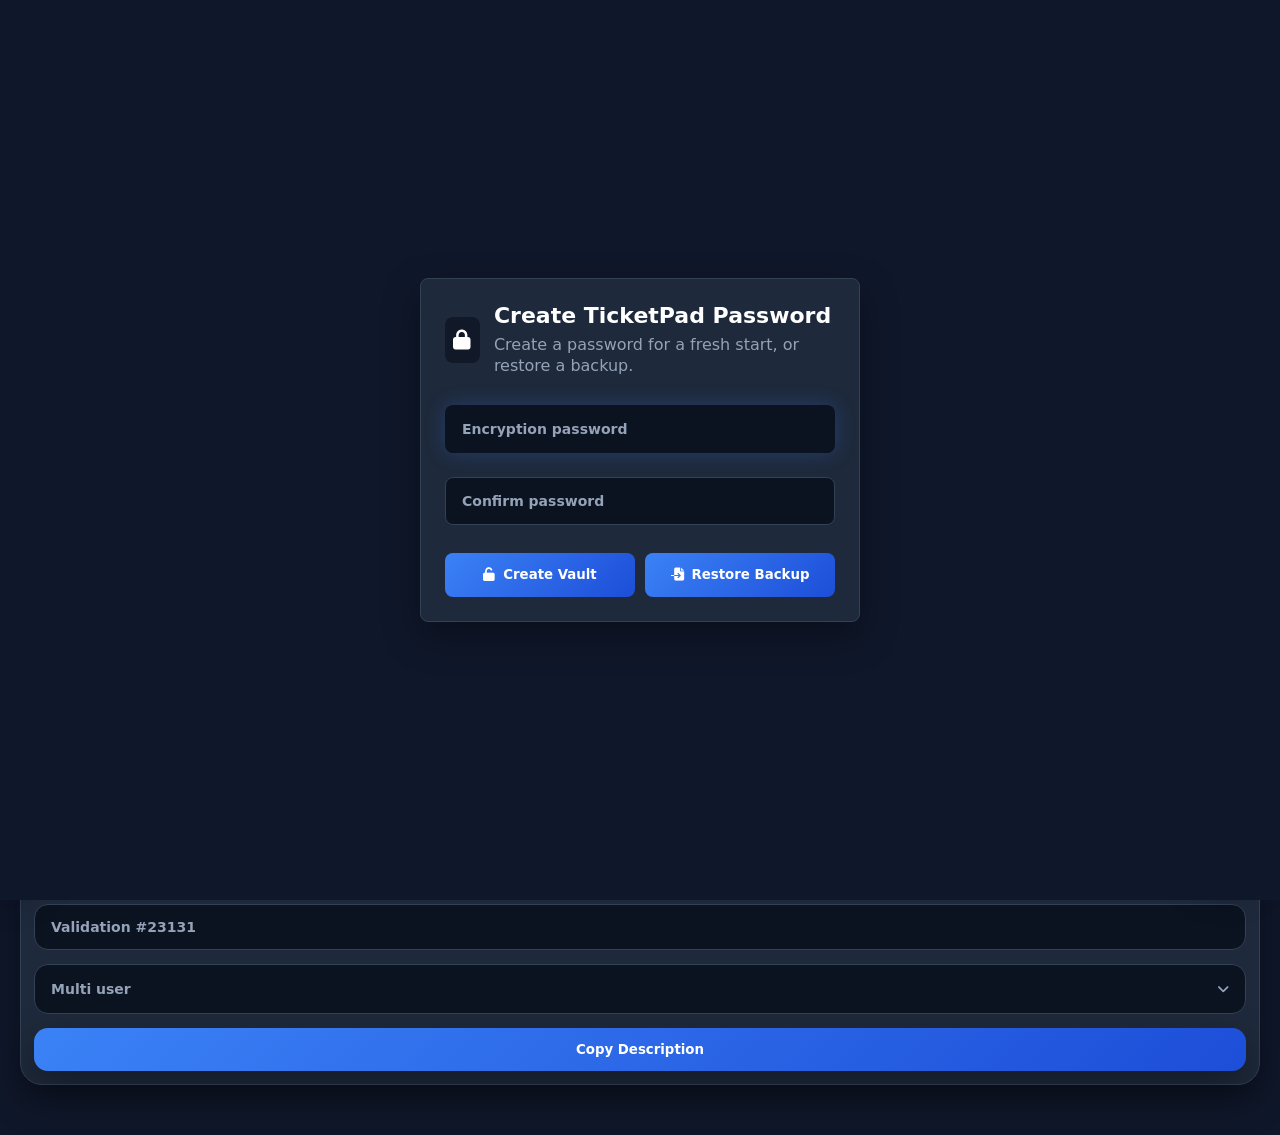
<file: index.html>
<!doctype html>
<html lang="en">
  <head>
    <meta charset="UTF-8" />
    <meta name="viewport" content="width=device-width, initial-scale=1.0" />
    <title>TicketPad</title>
    <link
      rel="stylesheet"
      href="https://cdnjs.cloudflare.com/ajax/libs/font-awesome/6.5.2/css/all.min.css"
    />
    <link rel="stylesheet" href="./style.css" />
  </head>
  <body>
    <div id="ticketpadLockOverlay" class="ticketpad-lock-overlay">
      <div class="ticketpad-lock-panel" role="dialog" aria-modal="true">
        <div class="ticketpad-lock-header">
          <i class="fa-solid fa-lock"></i>
          <div>
            <h1>TicketPad Locked</h1>
            <p id="ticketpadLockSubtitle">
              Enter your password to unlock saved data.
            </p>
          </div>
        </div>
        <input
          id="ticketpadPasswordInput"
          type="password"
          autocomplete="current-password"
          placeholder="Encryption password"
        />
        <input
          id="ticketpadPasswordConfirmInput"
          type="password"
          autocomplete="new-password"
          class="hidden"
          placeholder="Confirm password"
        />
        <div class="ticketpad-lock-actions">
          <button type="button" id="ticketpadUnlockBtn">
            <i class="fa-solid fa-unlock"></i>
            <span>Unlock</span>
          </button>
          <button type="button" id="ticketpadRestoreBackupBtn">
            <i class="fa-solid fa-file-import"></i>
            <span>Restore Backup</span>
          </button>
        </div>
        <input
          id="ticketpadRestoreBackupFile"
          type="file"
          accept="application/json,.json"
          class="hidden"
        />
        <div id="ticketpadLockStatus" class="ticketpad-lock-status"></div>
      </div>
    </div>

    <div id="securityMenu" class="security-menu collapsed">
      <div class="security-menu-title">
        <i class="fa-solid fa-shield-halved"></i>
        <span>Password Entry</span>
      </div>
      <button type="button" id="securityChangePasswordBtn">
        <i class="fa-solid fa-key"></i>
        <span>Change Password</span>
      </button>
      <button type="button" id="securityLockNowBtn">
        <i class="fa-solid fa-lock"></i>
        <span>Lock Now</span>
      </button>
      <div class="security-auto-lock">
        <i class="fa-solid fa-clock"></i>
        <span>Auto Lock: 30 min inactive</span>
      </div>
    </div>

    <div id="securityModal" class="security-modal hidden">
      <div class="security-modal-backdrop" data-security-close="true"></div>
      <div class="security-modal-panel" role="dialog" aria-modal="true">
        <div class="security-modal-header">
          <div class="security-modal-heading">
            <i id="securityModalIcon" class="fa-solid fa-shield-halved"></i>
            <div>
              <h2 id="securityModalTitle">TicketPad Security</h2>
              <p id="securityModalSubtitle">Manage password options.</p>
            </div>
          </div>
          <button
            type="button"
            id="securityModalCloseBtn"
            class="security-modal-close"
            title="Close"
          >
            <i class="fa-solid fa-xmark"></i>
          </button>
        </div>
        <form id="securityModalForm" class="security-modal-body"></form>
        <div id="securityModalStatus" class="security-modal-status"></div>
      </div>
    </div>

    <div class="floating-actions">
      <!-- <button
        type="button"
        class="fab top"
        onclick="scrollToTop()"
        title="Scroll to Top"
      >
        <i class="fa-solid fa-arrow-up"></i>
      </button> -->
      <button
        type="button"
        class="fab"
        onclick="newTicket(this)"
        title="Pin and create related ticket"
        aria-label="Pin and create related ticket"
      >
        <i class="fa-solid fa-clone"></i>
      </button>
      <button
        type="button"
        class="fab danger-fab"
        onclick="clearIMSForm()"
        title="Reset Form"
      >
        <i class="fa-solid fa-clock-rotate-left"></i>
      </button>
      <button class="flip-btn" onclick="flipCard()">
        <i class="fa-solid fa-refresh"></i>
      </button>
    </div>
    <button id="themeToggleBtn" class="theme-toggle-btn">
      <i class="fa-solid fa-palette"></i>
    </button>
    <button
      id="encryptionChangeBtn"
      class="encryption-change-btn"
      title="Change encryption password"
    >
      <i class="fa-solid fa-key"></i>
    </button>
    <div id="themeSwitcher" class="theme-switcher collapsed"></div>
    <button id="sideToggleBtn" class="side-toggle-btn">
      <i class="fa-solid fa-arrow-right"></i>
    </button>
    <button
      id="templateToggleBtn"
      class="template-toggle-btn"
      title="Saved Templates"
    >
      <i class="fa-solid fa-book"></i>
    </button>

    <div id="sideOverlay" class="side-overlay"></div>

    <div id="sideDrawer" class="side-drawer">
      <div class="drawer-content">
        <div class="drawer-heading-row">
          <h2>Saved Tickets</h2>
          <div class="drawer-actions">
            <button
              type="button"
              class="drawer-import-export-btn"
              title="Import backup"
              onclick="document.getElementById('indexedDbImportFile').click()"
            >
              <i class="fa-solid fa-file-import"></i>
            </button>
            <button
              type="button"
              class="drawer-import-export-btn"
              title="Export backup"
              onclick="exportIndexedDBBackup()"
            >
              <i class="fa-solid fa-file-export"></i>
            </button>
            <input
              id="indexedDbImportFile"
              type="file"
              accept="application/json,.json"
              class="hidden"
              onchange="importIndexedDBBackup(event)"
            />
          </div>
        </div>

        <div class="ticket-toolbar">
          <input
            id="searchBox"
            placeholder="Search ticket, user ID, name, workstation..."
          />
        </div>

        <div id="notesList" class="tickets-grid"></div>
      </div>
    </div>

    <!-- pinned -->

    <div class="pinned-ticket-drawer">
      <div id="pinnedTicketsList" class="pinned-tickets-list"></div>
    </div>
    <div id="pinnedTicketMenu" class="pinned-ticket-menu hidden">
      <button type="button" id="pinnedTicketUnpinBtn">
        <i class="fa-solid fa-thumbtack"></i>
        <span>Unpin</span>
      </button>
    </div>

    <div id="templateDrawer" class="side-drawer">
      <div class="drawer-content">
        <div class="drawer-heading-row">
          <h2>Saved Templates</h2>
          <button
            type="button"
            class="drawer-add-btn"
            title="Add template"
            onclick="openNewTemplate()"
          >
            <i class="fa-solid fa-plus"></i>
          </button>
        </div>

        <div class="ticket-toolbar">
          <input
            id="templateSearchBox"
            placeholder="Search template, issue, object..."
          />
        </div>

        <div id="templateList" class="template-list"></div>
      </div>
    </div>

    <div id="templateEditModal" class="template-modal hidden">
      <div
        class="template-modal-backdrop"
        onclick="closeEditTemplateModal()"
      ></div>
      <div class="template-modal-panel" role="dialog" aria-modal="true">
        <div class="template-modal-header">
          <div>
            <h2 id="templateModalTitle">Edit Template</h2>
            <p id="templateModalSubtitle">
              Update the saved suggestion details.
            </p>
          </div>
          <button
            type="button"
            class="template-icon-btn"
            title="Close"
            onclick="closeEditTemplateModal()"
          >
            <i class="fa-solid fa-xmark"></i>
          </button>
        </div>

        <input id="editTemplateName" placeholder="Template Name" />
        <input id="editTemplateIssueTitle" placeholder="Short Description" />
        <div class="template-edit-grid">
          <input id="editTemplateObject" placeholder="Object" />
          <input id="editTemplateDeviation" placeholder="Deviation" />
        </div>
        <div class="template-edit-grid">
          <select id="editTemplateDeviceTypes">
            <option value="" selected disabled>Select Device Type</option>
            <option>Truist Laptop</option>
            <option>Truist Desktop</option>
            <option>Vendor Laptop</option>
            <option>Vendor Desktop</option>
            <option>Thin Client</option>
          </select>
          <select id="editTemplateOs">
            <option value="" selected disabled>Select OS</option>
            <option>Windows</option>
            <option>Mac</option>
          </select>
        </div>
        <select id="editTemplateUserTypes">
          <option value="" selected disabled>Select User Type</option>
          <option>Remote</option>
          <option>Office</option>
          <option>Branch</option>
          <option>Contact Center</option>
        </select>
        <textarea
          id="editTemplateTroubleshooting"
          placeholder="Troubleshooting notes"
        ></textarea>

        <div class="template-modal-actions">
          <button
            type="button"
            class="template-secondary-btn"
            onclick="closeEditTemplateModal()"
          >
            Cancel
          </button>
          <button
            type="button"
            id="templateModalSaveBtn"
            onclick="saveEditedTemplate(this)"
          >
            <i class="fa-solid fa-floppy-disk"></i>
            <span>Save Changes</span>
          </button>
        </div>
      </div>
    </div>

    <div class="flip-wrapper">
      <div class="flip-card" id="flipCard">
        <div class="flip-card-inner">
          <div class="flip-face">
            <div class="card">
              <div id="message"></div>
              <div
                id="currentIssueTitle"
                class="current-issue-title hidden"
              ></div>
              <div class="tabs">
                <button
                  id="imsTab"
                  class="tab-btn active"
                  onclick="showTab('ims')"
                >
                  User details</button
                ><button
                  id="incTab"
                  class="tab-btn disabled"
                  onclick="showTab('inc')"
                >
                  Worknotes
                </button>
              </div>
              <div id="imsPanel">
                <div class="template-title-row" style="margin-bottom: 14px">
                  <input id="ticketId" placeholder="IMS1234567 / INC1234567" />
                  <button
                    id="pinCurrentTicketBtn"
                    type="button"
                    class="template-save-btn"
                    title="Pin ticket"
                    aria-label="Pin Ticket"
                    onclick="toggleCurrentTicketPin(this)"
                  >
                    <i class="fa-solid fa-thumbtack"></i>
                  </button>
                </div>
                <div class="row">
                  <input id="userId" placeholder="User ID" />

                  <input id="fullName" placeholder="Full Name" />
                </div>

                <div class="row">
                  <input id="contact" placeholder="Contact Number" />

                  <select id="userType">
                    <option value="" selected disabled>Select User Type</option>
                    <option>Remote</option>
                    <option>Office</option>
                    <option>Branch</option>
                    <option>Contact Center</option>
                  </select>
                </div>
                <div class="row">
                  <input id="workingHours" value="8AM - 5PM EST & Mon - Fri" />
                </div>

                <div class="row">
                  <select id="os">
                    <option selected>Windows</option>
                    <option>Mac</option>
                  </select>

                  <select id="deviceType">
                    <option value="" selected disabled>
                      Select Device Type
                    </option>
                    <option>Truist Laptop</option>
                    <option>Truist Desktop</option>
                    <option>Vendor Laptop</option>
                    <option>Vendor Desktop</option>
                    <option>Thin Client</option>
                  </select>
                </div>
                <div class="row">
                  <input id="workstationId" placeholder="Workstation ID" />

                  <div class="combobox-field">
                    <input
                      id="object"
                      placeholder="Object"
                      autocomplete="off"
                      role="combobox"
                      aria-autocomplete="list"
                      aria-expanded="false"
                      aria-controls="objectOptions"
                    />
                    <div
                      id="objectOptions"
                      class="combobox-options hidden"
                      role="listbox"
                    ></div>
                  </div>
                </div>
                <div class="row">
                  <div class="combobox-field">
                    <input
                      id="deviation"
                      placeholder="Deviation"
                      autocomplete="off"
                      role="combobox"
                      aria-autocomplete="list"
                      aria-expanded="false"
                      aria-controls="deviationOptions"
                    />
                    <div
                      id="deviationOptions"
                      class="combobox-options hidden"
                      role="listbox"
                    ></div>
                  </div>

                  <input
                    id="lastAttempt"
                    placeholder="Last Successful Attempt"
                  />
                </div>
                <div class="row">
                  <select id="priorIssue">
                    <option>New</option>
                    <option>Prior</option>
                  </select>

                  <input
                    class="hidden"
                    id="priorTicketNumber"
                    placeholder="Previous ticket"
                  />
                </div>

                <div class="combobox-field">
                  <input
                    id="validationRef"
                    placeholder="Validation #23131"
                    autocomplete="off"
                    role="combobox"
                    aria-autocomplete="list"
                    aria-expanded="false"
                    aria-controls="validationRefOptions"
                  />
                  <div
                    id="validationRefOptions"
                    class="combobox-options hidden"
                    role="listbox"
                  ></div>
                </div>

                <select id="multiuser">
                  <option value="" selected disabled>Multi user</option>
                  <option value="No">No</option>
                  <option value="Yes">Yes</option>
                </select>

                <div class="row">
                  <button class="copy-btn" onclick="copyIMSNote(this)">
                    Copy Description
                  </button>
                </div>
              </div>
              <div id="incPanel" class="hidden">
                <div class="template-panel">
                  <div class="template-title-row">
                    <input id="issueTitle" placeholder="Short Description" />
                    <button
                      type="button"
                      class="template-save-btn"
                      title="Save TS Template"
                      aria-label="Save TS Template"
                      onclick="saveCurrentTemplate(this)"
                    >
                      <i class="fa-solid fa-bookmark"></i>
                    </button>
                  </div>
                  <div
                    id="templateSuggestions"
                    class="template-suggestions hidden"
                  ></div>
                </div>

                <div id="deviceTogglePanel">
                  <h4>Additional Device Details</h4>

                  <div class="device-toggle-grid">
                    <div
                      id="toggleScanner"
                      class="device-toggle-item"
                      onclick="toggleDeviceSection('scanner')"
                    >
                      SSE/SRNE
                    </div>

                    <div
                      id="togglePrinter"
                      class="device-toggle-item"
                      onclick="toggleDeviceSection('printer')"
                    >
                      Printer
                    </div>
                    <div
                      id="toggleEquipment"
                      class="device-toggle-item"
                      onclick="toggleDeviceSection('equipment')"
                    >
                      Asset
                    </div>
                  </div>
                </div>
                <div id="dynamicIssueFields"></div>
                <textarea
                  spellcheck="true"
                  id="troubleshooting"
                  oninput="
                    autoResizeTextarea(this);
                    validateMin50Characters(this);
                  "
                  placeholder="# Initial Checks&#10;- Took remote access&#10;&#10;# Troubleshooting Steps&#10;- Restarted service&#10;&#10;# Validation&#10;- Confirmed with TM"
                ></textarea>
                <div id="troubleshootingCounter" class="char-counter">
                  <p id="chara">0 / 50</p>
                </div>

                <select
                  id="ticketStatus"
                  onchange="
                    updateStatusFields();
                    triggerAutoSave();
                    updatePreview();
                  "
                >
                  <option value="Select Ticket Status" selected>
                    Select Ticket Status
                  </option>

                  <option>Resolved</option>
                  <option>Self Resolved</option>
                  <option>Duplicate Ticket</option>
                  <option>Master Ticket</option>
                  <option>Open</option>
                  <option>Information</option>

                  <option>Escalate</option>
                  <option>CRE</option>
                  <option>DSV</option>
                  <option>Printer Escalate</option>
                  <option>WTF - Warm Handoff</option>
                  <option>WTF - DSV Warm Handoff</option>
                  <option>Status</option>
                </select>

                <div id="openFields" class="hidden">
                  <h4>Open Reason</h4>

                  <select
                    id="openReason"
                    onchange="
                      updateStatusFields();
                      triggerAutoSave();
                      updatePreview();
                    "
                  >
                    <option value="" selected disabled>Select reason</option>
                    <option>Resolved but open</option>
                    <option>Pending TS</option>
                    <option>Busy</option>
                    <option>No Response</option>
                    <option>Call Disconnected</option>
                    <option>Callback Requested</option>
                  </select>
                </div>

                <div id="busyFields" class="hidden">
                  <h4>Busy Reason</h4>

                  <select
                    id="busyReason"
                    onchange="
                      triggerAutoSave();
                      updatePreview();
                    "
                  >
                    <option value="" selected disabled>
                      Select busy reason
                    </option>
                    <option>Driving</option>
                    <option>In Meeting</option>
                    <option>Stepped Away</option>
                    <option>Lunch Break</option>
                    <option>On Another Call</option>
                    <option>Working with Another TM</option>
                    <option>Other</option>
                  </select>

                  <textarea
                    id="busyNotes"
                    placeholder="Additional notes (optional)"
                  ></textarea>
                </div>

                <div id="escalationFields" class="hidden">
                  <input
                    id="assignmentGroup"
                    placeholder="Assignment Group Name"
                  /><textarea
                    spellcheck="true"
                    id="escalationNotes"
                    placeholder="Escalation Notes"
                  ></textarea>
                </div>
                <div id="dsvFields" class="hidden">
                  <div id="equipmentSelectionList"></div>
                  <input id="makeModel" placeholder="Make & Model" /><input
                    id="homeAddress"
                    placeholder="Home Address"
                  /><input id="officeAddress" placeholder="Office Address" />
                </div>
                <div id="printerEscalationFields" class="hidden">
                  <div id="printerSelectionList"></div>
                  <input
                    id="printerOfficeLocation"
                    placeholder="Office Address"
                  />
                </div>
                <div id="followUpFields"></div>
                <div class="btn-row">
                  <button class="copy-btn" onclick="copyINCNote(this)">
                    Copy TS
                  </button>
                  <button
                    class="copy-btn"
                    id="copyFollowUpBtn"
                    onclick="copyFollowUpNote(this)"
                  >
                    Copy Follow Up
                  </button>
                </div>
                <div id="resolutionPanel" class="resolution-panel hidden">
                  <div class="resolution-grid">
                    <div class="combobox-field icon-rootfix">
                      <input
                        id="resolutionRootFix"
                        placeholder="Root Fix"
                        autocomplete="off"
                        role="combobox"
                        aria-autocomplete="list"
                        aria-expanded="false"
                        aria-controls="resolutionRootFixOptions"
                      />
                      <div
                        id="resolutionRootFixOptions"
                        class="combobox-options hidden"
                        role="listbox"
                      ></div>
                    </div>
                    <div class="combobox-field icon-application">
                      <input
                        id="resolutionApplication"
                        placeholder="Application"
                        autocomplete="off"
                        role="combobox"
                        aria-autocomplete="list"
                        aria-expanded="false"
                        aria-controls="resolutionApplicationOptions"
                      />
                      <div
                        id="resolutionApplicationOptions"
                        class="combobox-options hidden"
                        role="listbox"
                      ></div>
                    </div>
                    <div class="combobox-field icon-environment">
                      <input
                        id="resolutionEnvironment"
                        placeholder="Environment"
                        autocomplete="off"
                        role="combobox"
                        aria-autocomplete="list"
                        aria-expanded="false"
                        aria-controls="resolutionEnvironmentOptions"
                      />
                      <div
                        id="resolutionEnvironmentOptions"
                        class="combobox-options hidden"
                        role="listbox"
                      ></div>
                    </div>
                  </div>
                  <button class="copy-btn" onclick="copyResolution(this)">
                    Copy Resolution
                  </button>
                </div>
              </div>
            </div>
          </div>
          <div class="flip-face flip-back">
            <div class="card">
              <h3>IMS Preview</h3>
              <div id="imsPreview" class="preview">No IMS ticket selected.</div>
              <h3>INC Preview</h3>
              <div id="incPreview" class="preview">No INC ticket selected.</div>
              <h3>Resolution Notes</h3>
              <div id="resPreview" class="preview">No INC ticket selected.</div>
            </div>
          </div>
        </div>
      </div>
    </div>
    <dialog id="copyrightDialog">
      <div class="dialog-content" id="dialogContent"></div>
      <button id="closeCopyrightBtn">Close</button>
    </dialog>
    <script>
      /* ==========================================================
   TICKET WORKBENCH
   ========================================================== */

      /* ==========================================================
   GLOBALS & CONSTANTS
   ========================================================== */
      let db = null,
        currentTicket = null,
        loadedTicketId = null;
      let editingTemplateId = null;
      let autoSaveTimer;
      const $ = (id) => document.getElementById(id);
      const imsRequiredFieldIds = [
        "ticketId",
        "userId",
        "fullName",
        "contact",
        "userType",
        "deviceType",
        "object",
        "deviation",
        "workstationId",
        "priorTicketNumber",
        "validationRef",
        "multiuser",
        "workingHours",
        "os",
        "lastAttempt",
        "priorIssue",
        "resolutionRootFix",
        "resolutionApplication",
        "resolutionEnvironment",
        "assignmentGroup",
        "escalationNotes",
        "makeModel",
        "homeAddress",
        "officeAddress",
        "printerOfficeLocation",
      ];
      /* ==========================================================
   CORE HELPERS
   ========================================================== */
      const val = (x, f = "NA") =>
        x && String(x).trim() ? String(x).trim() : f;

      function escapeHtml(value) {
        return String(value || "").replace(
          /[&<>"']/g,
          (char) =>
            ({
              "&": "&amp;",
              "<": "&lt;",
              ">": "&gt;",
              '"': "&quot;",
              "'": "&#039;",
            })[char],
        );
      }

      function sectionHeader(title, icon = "") {
        return [`━━━ ${icon} ${title} ━━━`];
      }
      /* ==========================================================
   UI HELPERS
   ========================================================== */
      function scrollToTop() {
        window.scrollTo({
          top: 0,
          behavior: "smooth",
        });
      }

      function flipCard() {
        const card = $("flipCard");
        card.classList.toggle("flipped");
        scrollToTop();
      }

      function showMessage(t, type) {
        const m = $("message");
        m.textContent = t;
        m.className = type;
        m.style.display = "block";
        setTimeout(() => (m.style.display = "none"), 3000);
      }

      // Button animation for copy/save actions
      function animateButtonSuccess(btn, successText = "✓ Copied") {
        if (!btn) return;

        const originalText = btn.innerHTML;
        const originalBg = btn.style.background;

        btn.innerHTML = successText;
        btn.style.background = "#16a34a";
        btn.disabled = true;

        setTimeout(() => {
          btn.innerHTML = originalText;
          btn.style.background = originalBg;
          btn.disabled = false;
        }, 2000);
      }

      function updateFilledFieldHighlights(scope = document) {
        scope.querySelectorAll("input, textarea, select").forEach((el) => {
          if (el.type === "file" || el.type === "hidden") return;

          const hasValue = Boolean(String(el.value || "").trim());
          const customSelect = el.closest(".custom-select-field");

          if (customSelect) {
            customSelect.classList.toggle("filled-field", hasValue);
          } else {
            el.classList.toggle("filled-field", hasValue);
          }
        });
      }
function toggleFieldHighlight(el, missing) {
    el.classList.toggle("ims-required-missing", missing);
    el.closest(".custom-select-field")?.classList.toggle("ims-required-missing", missing);
    el.setAttribute("aria-invalid", String(missing));
}

function updateIMSRequiredFieldHighlights() {
    // 1. Handle your classic static fields by ID
    imsRequiredFieldIds.forEach((id) => {
      const el = $(id);
      if (!el) return;
      
      const missing = !String(el.value || "").trim();
      toggleFieldHighlight(el, missing);
    });

    // 2. Handle dynamic fields by class
    const dynamicFields = document.querySelectorAll(".scanner-number, .receipt-printer-number,.printer-make, .printer-ip, .printer-serial, .equipment-serial, .equipment-type, .equipment-make");
    
    dynamicFields.forEach((el) => {
      const missing = !String(el.value || "").trim();
      toggleFieldHighlight(el, missing);
    });
}

function clearIMSRequiredFieldHighlights() {
  // 1. Clear classic static fields by ID
  imsRequiredFieldIds.forEach((id) => {
    const el = $(id);
    if (el) resetFieldState(el);
  });

  // 2. Clear dynamic fields by class
  const dynamicFields = document.querySelectorAll(
    ".scanner-number, .receipt-printer-number, .printer-make, .printer-ip, .printer-serial, .equipment-serial, .equipment-type, .equipment-make"
  );

  dynamicFields.forEach((el) => {
    resetFieldState(el);
  });
}

// Keep it clean with a localized helper function
function resetFieldState(el) {
  el.classList.remove("ims-required-missing");
  el.closest(".custom-select-field")?.classList.remove("ims-required-missing");
  el.removeAttribute("aria-invalid");
}

      /* ==========================================================
   AUTO SAVE
   ========================================================== */
      function triggerAutoSave() {
        clearTimeout(autoSaveTimer);
        autoSaveTimer = setTimeout(autoSaveTicket, 800);
      }

      function autoSaveTicket() {
        if (!db) return;
        const ticketId = $("ticketId").value.trim().toUpperCase();
        if (!/^(IMS|INC)\d+$/i.test(ticketId)) return;
        updateIMSRequiredFieldHighlights();
        persistTicket(buildTicketData());
      }

      /* ==========================================================
   EVENT LISTENERS
   ========================================================== */

      /* ==========================================================
   DATABASE
   ========================================================== */
      const DATA_CRYPTO_CONFIG = {
        marker: "__ticketpadEncrypted",
        version: 1,
        saltKey: "ticketpad-encryption-salt",
        iterations: 250000,
        autoLockMs: 30 * 60 * 1000,
      };
      const SETTINGS_STORE = "settings";
      let dataCryptoKey = null;
      let activePassphrase = "";
      let pendingUnlockResolve = null;
      let isCreatingVault = false;
      let autoLockTimer = null;
      const settingsCache = {};

      function bytesToBase64(bytes) {
        const array = new Uint8Array(bytes);
        let binary = "";
        const chunkSize = 0x8000;

        for (let i = 0; i < array.length; i += chunkSize) {
          binary += String.fromCharCode(...array.subarray(i, i + chunkSize));
        }

        return btoa(binary);
      }

      function base64ToBytes(value) {
        return Uint8Array.from(atob(value), (char) => char.charCodeAt(0));
      }

      async function deriveDataCryptoKey(passphrase, salt) {
        const encodedPassphrase = new TextEncoder().encode(passphrase);
        const baseKey = await crypto.subtle.importKey(
          "raw",
          encodedPassphrase,
          "PBKDF2",
          false,
          ["deriveKey"],
        );

        return crypto.subtle.deriveKey(
          {
            name: "PBKDF2",
            salt,
            iterations: DATA_CRYPTO_CONFIG.iterations,
            hash: "SHA-256",
          },
          baseKey,
          { name: "AES-GCM", length: 256 },
          false,
          ["encrypt", "decrypt"],
        );
      }

      function isRetainedSettingKey(key) {
        return ![
          "ticketpad-password-hint",
          "ticketpad-recovery-wrapper",
          "ticketpad-recovery-created-at",
        ].includes(key);
      }

      function getSetting(key, fallback = "") {
        return Object.prototype.hasOwnProperty.call(settingsCache, key)
          ? settingsCache[key]
          : fallback;
      }

      function settingsRecordsToMap(records = []) {
        return records.reduce((map, record) => {
          if (record?.key && isRetainedSettingKey(record.key))
            map[record.key] = record.value;
          return map;
        }, {});
      }

      async function loadSettingsCache() {
        const records = await getRawObjectStoreRecords(SETTINGS_STORE);
        Object.keys(settingsCache).forEach((key) => delete settingsCache[key]);
        Object.assign(settingsCache, settingsRecordsToMap(records));
        await migrateLegacyLocalStorageSettings();
      }

      function writeSettingRecord(key, value) {
        return new Promise((resolve, reject) => {
          if (!db || !db.objectStoreNames.contains(SETTINGS_STORE)) {
            resolve();
            return;
          }

          const tx = db.transaction([SETTINGS_STORE], "readwrite");
          tx.objectStore(SETTINGS_STORE).put({
            key,
            value,
            updatedAt: new Date().toISOString(),
          });

          tx.oncomplete = resolve;
          tx.onerror = () => reject(tx.error);
          tx.onabort = () => reject(tx.error);
        });
      }

      async function setSetting(key, value) {
        settingsCache[key] = value;
        await writeSettingRecord(key, value);
      }

      async function deleteSetting(key) {
        delete settingsCache[key];
        await new Promise((resolve, reject) => {
          if (!db || !db.objectStoreNames.contains(SETTINGS_STORE)) {
            resolve();
            return;
          }

          const tx = db.transaction([SETTINGS_STORE], "readwrite");
          tx.objectStore(SETTINGS_STORE).delete(key);
          tx.oncomplete = resolve;
          tx.onerror = () => reject(tx.error);
          tx.onabort = () => reject(tx.error);
        });
      }

      async function migrateLegacyLocalStorageSettings() {
        const legacyKeys = [DATA_CRYPTO_CONFIG.saltKey, "app-theme"];

        for (const key of legacyKeys) {
          const legacyValue = localStorage.getItem(key);
          if (legacyValue && !getSetting(key)) {
            await setSetting(key, legacyValue);
          }
          localStorage.removeItem(key);
        }

        localStorage.removeItem("ticketpad-password-hint");
        localStorage.removeItem("ticketpad-recovery-wrapper");
        localStorage.removeItem("ticketpad-recovery-created-at");
        await deleteSetting("ticketpad-password-hint");
        await deleteSetting("ticketpad-recovery-wrapper");
        await deleteSetting("ticketpad-recovery-created-at");
      }

      function getDataSalt() {
        return getSetting(DATA_CRYPTO_CONFIG.saltKey, "");
      }

      function persistDataSaltToDatabase(salt) {
        return salt
          ? setSetting(DATA_CRYPTO_CONFIG.saltKey, salt)
          : Promise.resolve();
      }

      async function ensureDataSalt() {
        let salt = getDataSalt();
        if (!salt) {
          const newSalt = crypto.getRandomValues(new Uint8Array(16));
          salt = bytesToBase64(newSalt);
          await setSetting(DATA_CRYPTO_CONFIG.saltKey, salt);
        }
        return salt;
      }

      function downloadTextFile(filename, text) {
        const blob = new Blob([text], { type: "text/plain" });
        const url = URL.createObjectURL(blob);
        const link = document.createElement("a");
        link.href = url;
        link.download = filename;
        document.body.appendChild(link);
        link.click();
        link.remove();
        URL.revokeObjectURL(url);
      }
      function escapeHtml(value) {
        return String(value ?? "")
          .replace(/&/g, "&amp;")
          .replace(/</g, "&lt;")
          .replace(/>/g, "&gt;")
          .replace(/"/g, "&quot;")
          .replace(/'/g, "&#039;");
      }

      function setSecurityModalStatus(message, type = "") {
        const el = $("securityModalStatus");
        if (!el) return;
        el.textContent = message || "";
        el.className = `security-modal-status ${type}`.trim();
      }

      function closeSecurityModal() {
        $("securityModal")?.classList.add("hidden");
        $("securityModalForm")?.replaceChildren();
        setSecurityModalStatus("");
      }

      function openSecurityModal({
        title,
        subtitle,
        icon = "fa-solid fa-shield-halved",
        body = "",
        submitText = "Save",
        submitIcon = "fa-solid fa-floppy-disk",
        cancelText = "Cancel",
        onSubmit = null,
        afterRender = null,
      }) {
        const modal = $("securityModal");
        const form = $("securityModalForm");
        if (!modal || !form) return;

        $("securityModalTitle").textContent = title;
        $("securityModalSubtitle").textContent = subtitle;
        $("securityModalIcon").className = icon;
        form.innerHTML = `
          ${body}
          <div class="security-modal-actions">
            <button type="button" class="security-secondary-btn" data-security-close="true">${cancelText}</button>
            ${
              onSubmit
                ? `<button type="submit"><i class="${submitIcon}"></i><span>${submitText}</span></button>`
                : ""
            }
          </div>
        `;

        form.onsubmit = async (event) => {
          event.preventDefault();
          if (!onSubmit) return;

          const submitBtn = form.querySelector('button[type="submit"]');
          submitBtn?.setAttribute("disabled", "disabled");
          setSecurityModalStatus("");

          try {
            await onSubmit(new FormData(form), form);
          } catch (error) {
            console.error(error);
            setSecurityModalStatus(
              error.message || "Security action failed",
              "error",
            );
          } finally {
            submitBtn?.removeAttribute("disabled");
          }
        };

        modal.classList.remove("hidden");
        setSecurityModalStatus("");
        afterRender?.(form);
        setTimeout(
          () => form.querySelector("input, textarea, button")?.focus(),
          0,
        );
      }

      function setLockStatus(message, type = "") {
        const el = $("ticketpadLockStatus");
        if (!el) return;
        el.textContent = message || "";
        el.className = `ticketpad-lock-status ${type}`.trim();
      }

      function setLockUiMode(mode) {
        isCreatingVault = mode === "create";
        $("ticketpadLockSubtitle").textContent = isCreatingVault
          ? "Create a password for a fresh start, or restore a backup."
          : "Enter your password to unlock saved data.";
        $("ticketpadUnlockBtn").querySelector("span").textContent =
          isCreatingVault ? "Create Vault" : "Unlock";
        $("ticketpadPasswordInput").autocomplete = isCreatingVault
          ? "new-password"
          : "current-password";
        $("ticketpadPasswordConfirmInput").classList.toggle(
          "hidden",
          !isCreatingVault,
        );
        $("ticketpadRestoreBackupBtn")?.classList.remove("hidden");
      }

      function showLockOverlay(mode = "unlock", status = "") {
        setLockUiMode(mode);
        const title = $("ticketpadLockOverlay")?.querySelector("h1");
        if (title) {
          title.textContent =
            status && status.toLowerCase().includes("auto locked")
              ? "Session Locked"
              : isCreatingVault
                ? "Create TicketPad Password"
                : "TicketPad Locked";
        }
        setLockStatus(status);
        document.body.classList.add("ticketpad-locked");
        $("ticketpadLockOverlay").classList.remove("hidden");
        $("ticketpadPasswordInput").value = "";
        $("ticketpadPasswordConfirmInput").value = "";
        setTimeout(() => $("ticketpadPasswordInput")?.focus(), 0);
      }

      function hideLockOverlay() {
        document.body.classList.remove("ticketpad-locked");
        $("ticketpadLockOverlay").classList.add("hidden");
        setLockStatus("");
      }

      function hasAnySavedRecords() {
        return Promise.all([
          getRawObjectStoreRecords("tickets"),
          getRawObjectStoreRecords("templates"),
        ]).then((stores) => stores.some((records) => records.length));
      }

      function waitForUnlock(mode) {
        showLockOverlay(mode);
        return new Promise((resolve) => {
          pendingUnlockResolve = resolve;
        });
      }

      function finishUnlock() {
        hideLockOverlay();
        resetAutoLockTimer();
        pendingUnlockResolve?.(true);
        pendingUnlockResolve = null;
      }

      function lockTicketPad(reason = "Locked") {
        dataCryptoKey = null;
        activePassphrase = "";
        clearTimeout(autoLockTimer);
        $("securityMenu")?.classList.add("collapsed");
        showLockOverlay("unlock", reason);
      }

      function resetAutoLockTimer() {
        clearTimeout(autoLockTimer);
        if (!dataCryptoKey) return;
        autoLockTimer = setTimeout(
          () => lockTicketPad("Auto locked after 30 minutes inactive."),
          DATA_CRYPTO_CONFIG.autoLockMs,
        );
      }

      function initAutoLock() {
        ["pointerdown", "keydown", "input", "scroll", "touchstart"].forEach(
          (eventName) => {
            document.addEventListener(eventName, resetAutoLockTimer, {
              passive: true,
            });
          },
        );
      }

      async function unlockWithPassphrase(passphrase) {
        const salt = await ensureDataSalt();
        const key = await deriveDataCryptoKey(passphrase, base64ToBytes(salt));
        await readAllStoredData(key);
        dataCryptoKey = key;
        activePassphrase = passphrase;
        finishUnlock();
      }

      async function createVaultFromUi(passphrase) {
        const salt = await ensureDataSalt();
        dataCryptoKey = await deriveDataCryptoKey(
          passphrase,
          base64ToBytes(salt),
        );
        activePassphrase = passphrase;

        finishUnlock();
      }
      function reloadTicketPadData() {
        loadTickets();
        loadPinnedTickets();
        loadTemplates();
        updateTemplateSuggestions();
      }
      async function submitLockPassword() {
        const password = $("ticketpadPasswordInput")?.value || "";
        const confirmPassword = $("ticketpadPasswordConfirmInput")?.value || "";

        try {
          if (!password) {
            setLockStatus("Enter your TicketPad password.", "error");
            return;
          }

          if (isCreatingVault) {
            if (password.length < 8) {
              setLockStatus("Use at least 8 characters.", "error");
              return;
            }

            if (password !== confirmPassword) {
              setLockStatus("Passwords do not match.", "error");
              return;
            }

            await createVaultFromUi(password);
            return;
          }

          await unlockWithPassphrase(password);
          reloadTicketPadData();
        } catch (error) {
          console.error(error);
          setLockStatus(
            error.message || "Unable to unlock TicketPad.",
            "error",
          );
        }
      }

      async function initDataEncryption() {
        if (dataCryptoKey) return true;

        if (!window.crypto?.subtle) {
          alert("This browser does not support Web Crypto encryption.");
          return false;
        }

        const hasSavedData = await hasAnySavedRecords();
        const hasSalt = Boolean(getDataSalt());
        return waitForUnlock(hasSavedData || hasSalt ? "unlock" : "create");
      }

      function isEncryptedRecord(record) {
        return Boolean(record?.[DATA_CRYPTO_CONFIG.marker]);
      }

      async function encryptRecord(record, key = dataCryptoKey) {
        if (!key) throw new Error("Encryption key is locked");

        const iv = crypto.getRandomValues(new Uint8Array(12));
        const plaintext = new TextEncoder().encode(JSON.stringify(record));
        const encrypted = await crypto.subtle.encrypt(
          { name: "AES-GCM", iv },
          key,
          plaintext,
        );

        return {
          id: record.id,
          [DATA_CRYPTO_CONFIG.marker]: true,
          v: DATA_CRYPTO_CONFIG.version,
          iv: bytesToBase64(iv),
          data: bytesToBase64(encrypted),
        };
      }

      async function decryptRecord(record, key = dataCryptoKey) {
        if (!record || !isEncryptedRecord(record)) return record;
        if (!key) throw new Error("Encryption key is locked");

        try {
          const decrypted = await crypto.subtle.decrypt(
            { name: "AES-GCM", iv: base64ToBytes(record.iv) },
            key,
            base64ToBytes(record.data),
          );
          return JSON.parse(new TextDecoder().decode(decrypted));
        } catch (error) {
          throw new Error("Wrong encryption password or corrupted saved data");
        }
      }

      async function decryptRecords(records, key = dataCryptoKey) {
        return Promise.all(
          (records || []).map((record) => decryptRecord(record, key)),
        );
      }

      async function readAllStoredData(key = dataCryptoKey) {
        const [tickets, templates] = await Promise.all([
          getRawObjectStoreRecords("tickets"),
          getRawObjectStoreRecords("templates"),
        ]);

        return {
          tickets: await decryptRecords(tickets, key),
          templates: await decryptRecords(templates, key),
        };
      }

      async function replaceStoreWithEncryptedRecords(storeName, records, key) {
        const encryptedRecords = await Promise.all(
          records.map((record) => encryptRecord(record, key)),
        );

        await new Promise((resolve, reject) => {
          const tx = db.transaction([storeName], "readwrite");
          const store = tx.objectStore(storeName);

          store.clear();
          encryptedRecords.forEach((record) => store.put(record));

          tx.oncomplete = resolve;
          tx.onerror = () => reject(tx.error);
          tx.onabort = () => reject(tx.error);
        });
      }

      async function changeEncryptionPassword() {
        if (!db) {
          showMessage("Database is not ready yet", "error");
          return;
        }

        openSecurityModal({
          title: "Change Password",
          subtitle: "Update the password used to unlock saved TicketPad data.",
          icon: "fa-solid fa-key",
          body: `
            <label class="security-field">
              <span>Current Password</span>
              <input name="currentPassword" type="password" autocomplete="current-password" />
            </label>
            <label class="security-field">
              <span>New Password</span>
              <input name="newPassword" type="password" autocomplete="new-password" />
            </label>
            <label class="security-field">
              <span>Confirm New Password</span>
              <input name="confirmPassword" type="password" autocomplete="new-password" />
            </label>
          `,
          submitText: "Change Password",
          submitIcon: "fa-solid fa-key",
          onSubmit: async (formData) => {
            const currentSalt = getDataSalt();
            if (!currentSalt) throw new Error("Encryption salt is missing");

            const currentPassword = String(
              formData.get("currentPassword") || "",
            );
            const newPassword = String(formData.get("newPassword") || "");
            const confirmPassword = String(
              formData.get("confirmPassword") || "",
            );

            if (!currentPassword)
              throw new Error("Enter your current password.");
            if (newPassword.length < 8)
              throw new Error(
                "Use at least 8 characters for the new password.",
              );
            if (newPassword !== confirmPassword)
              throw new Error("New passwords do not match.");

            const currentKey = await deriveDataCryptoKey(
              currentPassword,
              base64ToBytes(currentSalt),
            );
            const plainData = await readAllStoredData(currentKey);

            const newSaltBytes = crypto.getRandomValues(new Uint8Array(16));
            const newSalt = bytesToBase64(newSaltBytes);
            const newKey = await deriveDataCryptoKey(newPassword, newSaltBytes);

            await replaceStoreWithEncryptedRecords(
              "tickets",
              plainData.tickets,
              newKey,
            );
            await replaceStoreWithEncryptedRecords(
              "templates",
              plainData.templates,
              newKey,
            );
            await persistDataSaltToDatabase(newSalt);
            dataCryptoKey = newKey;
            activePassphrase = newPassword;

            reloadTicketPadData();
            showMessage("Encryption password changed", "success");
            closeSecurityModal();
          },
        });
      }

      async function migrateStoreToEncryption(storeName) {
        const records = await getRawObjectStoreRecords(storeName);
        const plainRecords = records.filter(
          (record) => !isEncryptedRecord(record),
        );
        if (!plainRecords.length) return;
        const encryptedRecords = await Promise.all(
          plainRecords.map((record) => encryptRecord(record)),
        );

        await new Promise((resolve, reject) => {
          const tx = db.transaction([storeName], "readwrite");
          const store = tx.objectStore(storeName);

          encryptedRecords.forEach((record) => store.put(record));

          tx.oncomplete = resolve;
          tx.onerror = () => reject(tx.error);
          tx.onabort = () => reject(tx.error);
        });
      }

      async function migrateExistingDataToEncryption() {
        await migrateStoreToEncryption("tickets");
        await migrateStoreToEncryption("templates");
        await getObjectStoreRecords("tickets");
        await getObjectStoreRecords("templates");
      }

      function getRawObjectStoreRecords(storeName) {
        return new Promise((resolve, reject) => {
          if (!db || !db.objectStoreNames.contains(storeName)) {
            resolve([]);
            return;
          }

          const tx = db.transaction([storeName], "readonly");
          const req = tx.objectStore(storeName).getAll();

          req.onsuccess = () => resolve(req.result || []);
          req.onerror = () => reject(req.error);
        });
      }

      // Databse thing
      function openDB() {
        const req = indexedDB.open("TicketPad", 6);
        req.onupgradeneeded = (e) => {
          const d = e.target.result;
          if (!d.objectStoreNames.contains("tickets"))
            d.createObjectStore("tickets", { keyPath: "id" });
          if (!d.objectStoreNames.contains("templates"))
            d.createObjectStore("templates", { keyPath: "id" });
          if (d.objectStoreNames.contains("scratchpad"))
            d.deleteObjectStore("scratchpad");
          if (!d.objectStoreNames.contains(SETTINGS_STORE))
            d.createObjectStore(SETTINGS_STORE, { keyPath: "key" });
        };
        req.onsuccess = async (e) => {
          db = e.target.result;
          try {
            await loadSettingsCache();
            applySavedTheme();
            const unlocked = await initDataEncryption();
            if (!unlocked) return;
            await persistDataSaltToDatabase(getDataSalt());
            await migrateExistingDataToEncryption();
            reloadTicketPadData();
          } catch (error) {
            console.error(error);
            alert(
              error.message || "Unable to unlock encrypted TicketPad data.",
            );
            db = null;
          }
        };
      }

      async function putTicketRecord(data) {
        if (!db) return;

        const encryptedData = await encryptRecord(data);

        return new Promise((resolve, reject) => {
          const tx = db.transaction(["tickets"], "readwrite");
          tx.objectStore("tickets").put(encryptedData);
          tx.oncomplete = resolve;
          tx.onerror = () => reject(tx.error);
          tx.onabort = () => reject(tx.error);
        });
      }

      async function persistTicket(data, callback) {
        if (!db) return;

        currentTicket = data;
        await putTicketRecord(data);

        $("incTab").classList.remove("disabled");
        updatePreview();
        loadTickets();
        loadPinnedTickets();

        if (callback) callback();
      }

      function getObjectStoreRecords(storeName) {
        return new Promise((resolve, reject) => {
          if (!db || !db.objectStoreNames.contains(storeName)) {
            resolve([]);
            return;
          }

          const tx = db.transaction([storeName], "readonly");
          const req = tx.objectStore(storeName).getAll();

          req.onsuccess = async () => {
            try {
              resolve(await decryptRecords(req.result || []));
            } catch (error) {
              reject(error);
            }
          };
          req.onerror = () => reject(req.error);
        });
      }

      function checkOldTickets() {
        if (!db) return;

        const tx = db.transaction(["tickets"], "readonly");
        const store = tx.objectStore("tickets");
        const req = store.getAll();

        req.onsuccess = async () => {
          const saved = await decryptRecords(req.result || []);

          if (!saved.length) return;

          const now = Date.now();
          // PRODUCTION:
          const expiryTime = 7 * 24 * 60 * 60 * 1000;

          const oldTickets = saved.filter((ticket) => {
            if (!ticket.updatedAt) return false;

            const ticketTime = new Date(ticket.updatedAt).getTime();

            return now - ticketTime > expiryTime;
          });

          if (!oldTickets.length) return;

          const shouldDelete = confirm(
            `${oldTickets.length} saved ticket(s) are older than ${
              expiryTime === 60000 ? "1 minute" : "7 days"
            }.\n\nDelete them now?`,
          );

          if (!shouldDelete) return;

          const deleteTx = db.transaction(["tickets"], "readwrite");
          const deleteStore = deleteTx.objectStore("tickets");

          oldTickets.forEach((ticket) => {
            deleteStore.delete(ticket.id);
          });

          deleteTx.oncomplete = () => {
            loadTickets();

            showMessage(
              `${oldTickets.length} old ticket(s) deleted.`,
              "success",
            );
          };
        };
      }

      /* ==========================================================
   IMPORT / EXPORT
   ========================================================== */
      async function exportIndexedDBBackup() {
        if (!db) {
          showMessage("Database is not ready yet", "error");
          return;
        }
        if (!window.showSaveFilePicker) {
          showMessage("Your browser does not support File System API", "error");
          return;
        }

        try {
          const backup = {
            app: "TicketPad",
            database: "TicketPad",
            version: db.version,
            encrypted: true,
            encryption: {
              algorithm: "AES-GCM",
              kdf: "PBKDF2-SHA-256",
              iterations: DATA_CRYPTO_CONFIG.iterations,
              salt: getDataSalt(),
            },
            exportedAt: new Date().toISOString(),
            stores: {
              tickets: await getRawObjectStoreRecords("tickets"),
              templates: await getRawObjectStoreRecords("templates"),
              settings: (await getRawObjectStoreRecords(SETTINGS_STORE)).filter(
                (record) => isRetainedSettingKey(record?.key),
              ),
            },
          };

          // const blob = new Blob([JSON.stringify(backup, null, 2)], {
          //   type: "application/json",
          // });
          // const url = URL.createObjectURL(blob);
          // const link = document.createElement("a");
          // const stamp = new Date().toISOString().slice(0, 10);

          // link.href = url;
          // link.download = `ticketpad-backup-${stamp}.json`;
          // document.body.appendChild(link);
          // link.click();
          // link.remove();
          // URL.revokeObjectURL(url);

          const handle = await window.showSaveFilePicker({
            suggestedName: `ticketpad-backup.json`,
            types: [
              {
                description: "JSON Backup",
                accept: {
                  "application/json": [".json"],
                },
              },
            ],
          });

          const writable = await handle.createWritable();

          await writable.write(JSON.stringify(backup, null, 2));

          await writable.close();

          showMessage("Database backup exported", "success");
        } catch (error) {
          console.error(error);
          showMessage("Export failed", "error");
        }
      }

      function ensureBackupSaltSetting(backup) {
        if (!backup.encryption?.salt) return backup.settings;
        const hasSalt = backup.settings.some(
          (record) => record?.key === DATA_CRYPTO_CONFIG.saltKey,
        );
        if (hasSalt) return backup.settings;
        return [
          ...backup.settings,
          {
            key: DATA_CRYPTO_CONFIG.saltKey,
            value: backup.encryption.salt,
            updatedAt: backup.exportedAt || new Date().toISOString(),
          },
        ];
      }

      function replaceStoreRecords(storeName, records) {
        return new Promise((resolve, reject) => {
          if (!db || !db.objectStoreNames.contains(storeName)) {
            resolve(0);
            return;
          }

          const keyField = storeName === SETTINGS_STORE ? "key" : "id";
          const validRecords = records.filter((record) => record?.[keyField]);
          const tx = db.transaction([storeName], "readwrite");
          const store = tx.objectStore(storeName);

          store.clear();
          validRecords.forEach((record) => store.put(record));

          tx.oncomplete = () => resolve(validRecords.length);
          tx.onerror = () => reject(tx.error);
          tx.onabort = () => reject(tx.error);
        });
      }

      async function restoreIndexedDBBackup(payload) {
        if (!db) throw new Error("Database is not ready");

        const backup = normalizeIndexedDBBackup(payload);
        backup.encryption = payload?.encryption || null;
        backup.exportedAt = payload?.exportedAt || "";
        backup.settings = ensureBackupSaltSetting(backup).filter((record) =>
          isRetainedSettingKey(record?.key),
        );

        const total =
          backup.tickets.length +
          backup.templates.length +
          backup.settings.length;
        if (!total) throw new Error("No TicketPad data was found in backup");

        const shouldRestore = confirm(
          `Restore this backup?\n\nThis will replace the current TicketPad database and you will unlock it with the backup password.`,
        );
        if (!shouldRestore) return false;

        await replaceStoreRecords("tickets", backup.tickets);
        await replaceStoreRecords("templates", backup.templates);
        await replaceStoreRecords(SETTINGS_STORE, backup.settings);
        await loadSettingsCache();
        applySavedTheme();

        dataCryptoKey = null;
        activePassphrase = "";
        showLockOverlay(
          "unlock",
          "Backup restored. Enter the backup password.",
        );
        return true;
      }
      async function importIndexedDBBackup(event) {
        const input = event.target;
        const file = input.files?.[0];

        if (!file) return;

        try {
          const payload = JSON.parse(await file.text());
          const restored = await restoreIndexedDBBackup(payload);
          if (restored) {
            showMessage("Database backup restored", "success");
          }
        } catch (error) {
          console.error(error);
          setLockStatus(error.message || "Restore failed.", "error");
          showMessage("Restore failed. Choose a valid backup JSON.", "error");
        } finally {
          input.value = "";
        }
      }

      function normalizeIndexedDBBackup(payload) {
        if (Array.isArray(payload)) {
          return {
            tickets: payload,
            templates: [],
            settings: [],
          };
        }

        return {
          tickets: Array.isArray(payload?.stores?.tickets)
            ? payload.stores.tickets
            : Array.isArray(payload?.tickets)
              ? payload.tickets
              : [],
          templates: Array.isArray(payload?.stores?.templates)
            ? payload.stores.templates
            : Array.isArray(payload?.templates)
              ? payload.templates
              : [],
          settings: Array.isArray(payload?.stores?.settings)
            ? payload.stores.settings
            : Array.isArray(payload?.settings)
              ? payload.settings
              : [],
        };
      }

      async function decryptImportedBackupIfNeeded(backup, encryption = null) {
        const allRecords = [...backup.tickets, ...backup.templates];
        const hasEncryptedRecords = allRecords.some(isEncryptedRecord);

        if (!hasEncryptedRecords) return backup;

        if (!encryption?.salt) {
          return {
            tickets: await decryptRecords(backup.tickets),
            templates: await decryptRecords(backup.templates),
          };
        }

        const passphrase = prompt(
          "Enter the password for this encrypted backup.",
        );
        if (!passphrase) throw new Error("Backup password was not entered");

        const backupKey = await deriveDataCryptoKey(
          passphrase,
          base64ToBytes(encryption.salt),
        );

        return {
          tickets: await decryptRecords(backup.tickets, backupKey),
          templates: await decryptRecords(backup.templates, backupKey),
        };
      }

      async function importStoreRecords(storeName, records) {
        const validRecords = records.filter((record) => record?.id);
        const encryptedRecords = await Promise.all(
          validRecords.map(async (record) =>
            encryptRecord(await decryptRecord(record)),
          ),
        );

        return new Promise((resolve, reject) => {
          if (!encryptedRecords.length) {
            resolve(0);
            return;
          }

          const tx = db.transaction([storeName], "readwrite");
          const store = tx.objectStore(storeName);

          encryptedRecords.forEach((record) => {
            store.put(record);
          });

          tx.oncomplete = () => resolve(encryptedRecords.length);
          tx.onerror = () => reject(tx.error);
        });
      }

      /* ==========================================================
   DRAWERS & MODALS
   ========================================================== */
      // Left button
      function setDrawerButtonState(buttonId, isOpen, openIcon, closedIcon) {
        const button = $(buttonId);
        const icon = button?.querySelector("i");

        if (!button || !icon) return;

        button.classList.toggle("active", isOpen);
        icon.classList.toggle(openIcon, isOpen);
        icon.classList.toggle(closedIcon, !isOpen);
      }

      function closeSideDrawer() {
        $("sideDrawer").classList.remove("open");
        setDrawerButtonState(
          "sideToggleBtn",
          false,
          "fa-arrow-left",
          "fa-arrow-right",
        );
      }

      function closeTemplateDrawer() {
        $("templateDrawer").classList.remove("open");
        setDrawerButtonState(
          "templateToggleBtn",
          false,
          "fa-arrow-left",
          "fa-book",
        );
      }

      function closeDrawers() {
        closeSideDrawer();
        closeTemplateDrawer();
        $("sideOverlay").classList.remove("show");
      }

      function toggleSideDrawer() {
        const willOpen = !$("sideDrawer").classList.contains("open");

        closeTemplateDrawer();
        $("sideDrawer").classList.toggle("open", willOpen);
        $("sideOverlay").classList.toggle("show", willOpen);
        setDrawerButtonState(
          "sideToggleBtn",
          willOpen,
          "fa-arrow-left",
          "fa-arrow-right",
        );

        if (willOpen) {
          loadTickets();
          // checkOldTickets();
          $("searchBox").focus();
        }
      }

      function toggleTemplateDrawer() {
        const willOpen = !$("templateDrawer").classList.contains("open");

        closeSideDrawer();
        $("templateDrawer").classList.toggle("open", willOpen);
        $("sideOverlay").classList.toggle("show", willOpen);
        setDrawerButtonState(
          "templateToggleBtn",
          willOpen,
          "fa-arrow-left",
          "fa-book",
        );

        if (willOpen) {
          loadTemplates();
          $("templateSearchBox").focus();
        }
      }

      /* ==========================================================
   TEMPLATE SYSTEM
   ========================================================== */
      function getTemplateKeywords(issueTitle) {
        return String(issueTitle || "")
          .toLowerCase()
          .split(/[^a-z0-9]+/)
          .filter((word) => word.length >= 2);
      }

      function getTemplateEnvironment() {
        return {
          deviceType: $("deviceType").value || "",
          os: $("os").value || "",
          userType: $("userType").value || "",
          object: $("object").value || "",
          deviation: $("deviation").value || "",
        };
      }

      function getTemplateDisplayTitle(template) {
        return template?.name || template?.issueTitle || "Untitled Template";
      }

      function buildTemplateData(name) {
        const issueTitle = $("issueTitle").value.trim();
        const now = new Date().toISOString();
        const env = getTemplateEnvironment();

        return {
          id: `template-${Date.now()}-${Math.random().toString(36).slice(2, 8)}`,
          name,
          issueTitle,
          issueKeywords: getTemplateKeywords(issueTitle),

          deviceTypes: env.deviceType ? [env.deviceType] : [],
          os: env.os ? [env.os] : [],
          object: env.object || "",
          deviation: env.deviation || "",
          userTypes: env.userType ? [env.userType] : [],

          troubleshooting: $("troubleshooting").value,

          usageCount: 0,
          lastUsedAt: null,
          createdAt: now,
          updatedAt: now,
        };
      }

      async function saveCurrentTemplate(btn) {
        if (!db) return;

        const issueTitle = $("issueTitle").value.trim();
        const troubleshooting = $("troubleshooting").value.trim();

        if (!issueTitle || !troubleshooting) {
          // showMessage("Add Short Description and TS notes first", "error");
          return;
        }

        const env = getTemplateEnvironment();
        const defaultName = [issueTitle].filter(Boolean).join(" - ");
        const name = prompt("Template name", defaultName);

        if (!name || !name.trim()) return;

        const encryptedTemplate = await encryptRecord(
          buildTemplateData(name.trim()),
        );
        const tx = db.transaction(["templates"], "readwrite");
        tx.objectStore("templates").put(encryptedTemplate);
        tx.oncomplete = () => {
          animateButtonSuccess(btn, "Saved");
          loadTemplates();
          updateTemplateSuggestions();
        };
      }

      function templateMatchesIssue(template, issueQuery) {
        const searchWords = getTemplateKeywords(issueQuery);
        if (!searchWords.length) return false;

        const issueTitle = String(
          template.issueTitle || template.name || "",
        ).toLowerCase();
        const templateKeywords = template.issueKeywords || [];

        return searchWords.every(
          (word) =>
            templateKeywords.includes(word) || issueTitle.includes(word),
        );
      }

      function setTemplateSuggestionsVisible(isVisible) {
        $("templateSuggestions")?.classList.toggle("hidden", !isVisible);
      }
      function updateTemplateSuggestions() {
        const container = $("templateSuggestions");

        if (!db || !container) return;

        const searchContext = $("issueTitle")?.value.trim() || "";

        // absolutely nothing typed → hide
        if (!searchContext) {
          container.innerHTML = "";
          setTemplateSuggestionsVisible(false);
          return;
        }

        const req = db
          .transaction(["templates"], "readonly")
          .objectStore("templates")
          .getAll();

        req.onsuccess = async () => {
          const templates = await decryptRecords(req.result || []);

          const matches = templates
            .filter((template) => templateMatchesIssue(template, searchContext))
            .slice(0, 8);

          if (!matches.length) {
            container.innerHTML = "";
            setTemplateSuggestionsVisible(false);
            return;
          }

          container.innerHTML = matches
            .map((template) => {
              const meta = [
                template.deviceTypes?.join(", "),
                template.userTypes?.join(", "),
                template.deviation,
              ]
                .filter(Boolean)
                .join(" | ");
              const preview =
                template.troubleshooting || "No troubleshooting notes saved.";

              return `
          <button
            type="button"
            class="template-suggestion"
            onclick="applyTemplate('${template.id}')"
          >
            <span>
              <strong>${escapeHtml(getTemplateDisplayTitle(template))}</strong>
              <small>${escapeHtml(meta)}</small>

            </span>
            <i class="fa-solid fa-wand-magic-sparkles"></i>
          </button>
        `;
            })
            .join("");

          setTemplateSuggestionsVisible(true);
        };
      }

      function applyTemplate(templateId) {
        if (!db) return;

        const readTx = db.transaction(["templates"], "readonly");
        const req = readTx.objectStore("templates").get(templateId);

        req.onsuccess = async () => {
          const template = await decryptRecord(req.result);

          if (!template) return;

          $("troubleshooting").value = template.troubleshooting || "";
          $("issueTitle").value = template.issueTitle || "";
          autoResizeTextarea($("troubleshooting"));
          template.usageCount = (template.usageCount || 0) + 1;
          template.lastUsedAt = new Date().toISOString();
          template.updatedAt = template.updatedAt || template.lastUsedAt;
          const encryptedTemplate = await encryptRecord(template);
          const writeTx = db.transaction(["templates"], "readwrite");
          writeTx.objectStore("templates").put(encryptedTemplate);

          triggerAutoSave();
          updateCurrentIssueTitle();
          updateFilledFieldHighlights();
          updatePreview();
           validateMin50Characters($("troubleshooting"));
          // showMessage("Template applied", "success");
        };
      }

      function applyTemplateFromDrawer(templateId) {
        applyTemplate(templateId);
        closeDrawers();
      }

      function splitTemplateValues(value) {
        return String(value || "")
          .split(",")
          .map((item) => item.trim())
          .filter(Boolean);
      }

      function setTemplateModalMode(mode) {
        const isNew = mode === "new";

        $("templateModalTitle").textContent = isNew
          ? "Add Template"
          : "Edit Template";
        $("templateModalSubtitle").textContent = isNew
          ? "Create a saved suggestion manually."
          : "Update the saved suggestion details.";
        $("templateModalSaveBtn").querySelector("span").textContent = isNew
          ? "Save Template"
          : "Save Changes";
      }

      function resetTemplateEditorFields() {
        [
          "editTemplateName",
          "editTemplateIssueTitle",
          "editTemplateObject",
          "editTemplateDeviation",
          "editTemplateDeviceTypes",
          "editTemplateOs",
          "editTemplateUserTypes",
          "editTemplateTroubleshooting",
        ].forEach((id) => {
          $(id).value = "";
        });
        refreshCustomSelects($("templateEditModal"));
      }

      function readTemplateEditorData(existingTemplate = {}) {
        const name = $("editTemplateName").value.trim();
        const issueTitle = $("editTemplateIssueTitle").value.trim();
        const troubleshooting = $("editTemplateTroubleshooting").value.trim();
        const deviceType = $("editTemplateDeviceTypes").value;
        const os = $("editTemplateOs").value;
        const userType = $("editTemplateUserTypes").value;
        const now = new Date().toISOString();

        return {
          ...existingTemplate,
          id:
            existingTemplate.id ||
            `template-${Date.now()}-${Math.random().toString(36).slice(2, 8)}`,
          name,
          issueTitle,
          issueKeywords: getTemplateKeywords(issueTitle),
          object: $("editTemplateObject").value.trim(),
          deviation: $("editTemplateDeviation").value.trim(),
          deviceTypes: deviceType ? [deviceType] : [],
          os: os ? [os] : [],
          userTypes: userType ? [userType] : [],
          troubleshooting,
          usageCount: existingTemplate.usageCount || 0,
          lastUsedAt: existingTemplate.lastUsedAt || null,
          createdAt: existingTemplate.createdAt || now,
          updatedAt: now,
        };
      }

      function openNewTemplate() {
        editingTemplateId = null;
        setTemplateModalMode("new");
        resetTemplateEditorFields();
        $("templateEditModal").classList.remove("hidden");
        $("editTemplateName").focus();
      }

      function openEditTemplate(templateId) {
        if (!db) return;

        const req = db
          .transaction(["templates"], "readonly")
          .objectStore("templates")
          .get(templateId);

        req.onsuccess = async () => {
          const template = await decryptRecord(req.result);
          if (!template) {
            // showMessage("Template not found", "error");
            return;
          }

          editingTemplateId = template.id;
          setTemplateModalMode("edit");
          $("editTemplateName").value =
            template.name || template.issueTitle || "";
          $("editTemplateIssueTitle").value =
            template.issueTitle || template.name || "";
          $("editTemplateObject").value = template.object || "";
          $("editTemplateDeviation").value = template.deviation || "";
          $("editTemplateDeviceTypes").value = template.deviceTypes?.[0] || "";
          $("editTemplateOs").value = template.os?.[0] || "";
          $("editTemplateUserTypes").value = template.userTypes?.[0] || "";
          $("editTemplateTroubleshooting").value =
            template.troubleshooting || "";
          refreshCustomSelects($("templateEditModal"));
          $("templateEditModal").classList.remove("hidden");
          $("editTemplateName").focus();
        };
      }

      function closeEditTemplateModal() {
        editingTemplateId = null;
        $("templateEditModal").classList.add("hidden");
      }

      async function saveEditedTemplate(btn) {
        if (!db) return;

        const name = $("editTemplateName").value.trim();
        const issueTitle = $("editTemplateIssueTitle").value.trim();
        const troubleshooting = $("editTemplateTroubleshooting").value.trim();

        if (!name || !issueTitle || !troubleshooting) {
          // showMessage(
          //   "Template name, Short Description, and TS notes are required",
          //   "error",
          // );
          return;
        }

        let nextTemplate = null;

        if (editingTemplateId) {
          const records = await getObjectStoreRecords("templates");
          const template = records.find(
            (record) => record.id === editingTemplateId,
          );
          if (!template) {
            // showMessage("Template not found", "error");
            return;
          }
          nextTemplate = readTemplateEditorData(template);
        } else {
          nextTemplate = readTemplateEditorData();
        }

        const encryptedTemplate = await encryptRecord(nextTemplate);
        const tx = db.transaction(["templates"], "readwrite");
        tx.objectStore("templates").put(encryptedTemplate);

        tx.oncomplete = () => {
          const savedLabel = editingTemplateId ? "Saved" : "Added";
          animateButtonSuccess(btn, savedLabel);
          closeEditTemplateModal();
          loadTemplates();
          updateTemplateSuggestions();
        };
      }

      function deleteTemplate(id, name) {
        if (!db) return;
        if (!confirm(`Delete template ${name || id}?`)) return;

        const tx = db.transaction(["templates"], "readwrite");
        tx.objectStore("templates").delete(id);
        tx.oncomplete = () => {
          loadTemplates();
          updateTemplateSuggestions();
        };
      }

      function loadTemplates() {
        if (!db) return;

        const list = $("templateList");
        const searchBox = $("templateSearchBox");

        if (!list || !searchBox) return;

        const q = searchBox.value.trim().toUpperCase();
        const req = db
          .transaction(["templates"], "readonly")
          .objectStore("templates")
          .getAll();

        req.onsuccess = async () => {
          const templates = (await decryptRecords(req.result || []))
            .filter((template) => {
              const searchableFields = [
                getTemplateDisplayTitle(template),
                template.object,
                template.deviation,
                template.deviceTypes?.join(" "),
                template.os?.join(" "),
                template.userTypes?.join(" "),
                template.issueKeywords?.join(" "),
              ];

              return searchableFields.some((field) =>
                String(field || "")
                  .toUpperCase()
                  .includes(q),
              );
            })
            .sort((a, b) => {
              const dateA = new Date(
                a.lastUsedAt || a.updatedAt || a.createdAt || 0,
              ).getTime();
              const dateB = new Date(
                b.lastUsedAt || b.updatedAt || b.createdAt || 0,
              ).getTime();
              return dateB - dateA;
            });

          if (!templates.length) {
            list.innerHTML =
              '<div class="small" style="padding:10px;">No templates found...</div>';
            return;
          }

          list.innerHTML = templates
            .map((template) => {
              const meta = [
                template.userTypes?.join(", "),
                template.deviceTypes?.join(", "),
                template.object,
                template.deviation,
              ]
                .filter(Boolean)
                .join(" | ");

              return `
                <div class="template-card">
                  <div class="template-card-header">
                    <div class="template-card-heading">
                      <div class="template-card-title">${escapeHtml(getTemplateDisplayTitle(template))}</div>
                    </div>
                  </div>
                  <div class="template-card-meta">${escapeHtml(meta || template.issueTitle || "No metadata")}</div>
                 <!-- <div class="template-card-preview">${escapeHtml(template.troubleshooting || "No TS notes saved.")}</div> -->
                  <div class="template-card-actions">
                    <button type="button" class="template-apply-btn" onclick="applyTemplateFromDrawer('${template.id}')">
                      <i class="fa-solid fa-wand-magic-sparkles"></i>
                      Apply
                    </button>
                    <button
                      type="button"
                      class="template-edit-btn"
                      title="Edit template"
                      onclick="openEditTemplate('${template.id}')"
                    >
                      <i class="fa-solid fa-pen-to-square"></i>
                      Edit
                    </button>
                    <button
                      type="button"
                      class="template-delete-btn"
                      title="Delete template"
                      onclick="deleteTemplate('${template.id}', '${escapeHtml(getTemplateDisplayTitle(template))}')"
                    >
                      <i class="fa-solid fa-trash"></i>
                    </button>
                  </div>
                </div>
              `;
            })
            .join("");
        };
      }

      function renderScannerBlocks() {
        const savedScanners = currentTicket?.inc?.scanners;

        const scanners =
          savedScanners && savedScanners.length
            ? savedScanners
            : [
                {
                  scannerNumber: "",
                  receiptPrinterNumber: "",
                },
              ];

        return `
          <h4>Scanner/Printer Details</h4>

          <div id="scannerBlocks">
            ${scanners
              .map(
                (scanner, index) => `
                  <div class="scanner-block" data-index="${index}">
                    <div style="display:flex;justify-content:space-between;align-items:center;margin-bottom:10px;">
                      <h5>Scanner/Printer ${index + 1}</h5>

                      ${
                        scanners.length > 1
                          ? `
                        <button
                          type="button"
                          class="danger"
                          onclick="removeScannerBlock(${index})"
                          style="width:auto;padding:8px 14px;"
                        >
                          Remove
                        </button>
                      `
                          : ""
                      }
                    </div>

                    
                    <input
                      class="scanner-number"
                      placeholder="Scanner Number (SSE)"
                      value="${escapeHtml(scanner.scannerNumber || "")}"
                    >

                    <input
                      class="receipt-printer-number"
                      placeholder="Receipt Printer Number (SRNE)"
                      value="${escapeHtml(scanner.receiptPrinterNumber || "")}"
                    >
                    </div>
                
                `,
              )
              .join("")}
          </div>

          <button
            type="button"
            onclick="addScannerBlock()"
            class="add-btn"
          >
            + Add Scanner
          </button>
        `;
      }

      function syncScannerBlocksToState() {
        if (!currentTicket) return;

        if (!currentTicket.inc) {
          currentTicket.inc = {};
        }

        const blocks = [...document.querySelectorAll(".scanner-block")];

        if (!blocks.length) return;

        currentTicket.inc.scanners = blocks.map((block) => ({
          scannerNumber: block.querySelector(".scanner-number")?.value || "",

          receiptPrinterNumber:
            block.querySelector(".receipt-printer-number")?.value || "",
        }));
      }

      function removeScannerBlock(index) {
        if (!currentTicket?.inc?.scanners) return;

        syncScannerBlocksToState();

        currentTicket.inc.scanners.splice(index, 1);

        if (currentTicket.inc.scanners.length === 0) {
          currentTicket.inc.scanners.push({
            scannerNumber: "",
            receiptPrinterNumber: "",
          });
        }

        renderDynamicFields();
        updatePreview();
        triggerAutoSave();
        updateFilledFieldHighlights()
      }

      function addScannerBlock() {
        if (!currentTicket) return;

        syncScannerBlocksToState();

        if (!currentTicket.inc) {
          currentTicket.inc = {};
        }

        if (!currentTicket.inc.scanners) {
          currentTicket.inc.scanners = [];
        }

        currentTicket.inc.scanners.push({
          scannerNumber: "",
          receiptPrinterNumber: "",
        });

        renderDynamicFields();
        updatePreview();
        triggerAutoSave();
        updateFilledFieldHighlights();
      }

      function syncScannerFieldsToState() {
        if (!currentTicket?.inc) return;

        currentTicket.inc.scannerNumber = $("scannerNumber")?.value || "";
        currentTicket.inc.receiptPrinterNumber =
          $("receiptPrinterNumber")?.value || "";
      }

      /* ----------------------------------------------------------
   PRINTERS
   ---------------------------------------------------------- */

      function renderPrinterBlocks() {
        const savedPrinters = currentTicket?.inc?.printers;
        const printers =
          savedPrinters && savedPrinters.length
            ? savedPrinters
            : [
                {
                  makeModel: "",
                  ip: "",
                  serial: "",
                },
              ];

        return `
               <h4>Printer Details</h4>
               <div id="printerBlocks">
                 ${printers
                   .map(
                     (printer, index) => `
                       <div class="printer-block" data-index="${index}">
                         <div style="display:flex;justify-content:space-between;align-items:center;margin-bottom:10px;">
                           <h5>Printer ${index + 1}</h5>

                           ${
                             printers.length > 1
                               ? `
                             <button
                               type="button"
                               class="danger"
                               onclick="removePrinterBlock(${index})"
                               style="width:auto;padding:8px 14px;"
                             >
                               Remove
                             </button>
                           `
                               : ""
                           }
                         </div>

                          <div class="combobox-field">
                            <input
                              id="printerMakeModel${index}"
                              class="printer-make"
                              placeholder="Make & Model"
                              value="${escapeHtml(printer.makeModel || "")}"
                              autocomplete="off"
                              role="combobox"
                              aria-autocomplete="list"
                              aria-expanded="false"
                              aria-controls="printerMakeModel${index}Options"
                            >
                            <div
                              id="printerMakeModel${index}Options"
                              class="combobox-options hidden"
                              role="listbox"
                            ></div>
                          </div>

                         <input
                           class="printer-ip"
                           placeholder="Printer IP Address"
                           value="${escapeHtml(printer.ip || "")}"
                         >

                         <input
                           class="printer-serial"
                           placeholder="Printer Serial Number"
                           value="${escapeHtml(printer.serial || "")}"
                         >
                         </div>
                      
                     `,
                   )
                   .join("")}
               </div>

               <button
                 type="button"
                 onclick="addPrinterBlock()"
                 class="add-btn"
               >
                 + Add Printer
               </button>
             `;
      }

      function syncPrinterBlocksToState() {
        if (!currentTicket) return;

        if (!currentTicket.inc) {
          currentTicket.inc = {};
        }

        const blocks = [...document.querySelectorAll(".printer-block")];

        // Don't overwrite saved data if printer UI is hidden
        if (!blocks.length) return;

        currentTicket.inc.printers = blocks.map((block) => ({
          makeModel: block.querySelector(".printer-make")?.value || "",
          ip: block.querySelector(".printer-ip")?.value || "",
          serial: block.querySelector(".printer-serial")?.value || "",
        }));
      }

      function addPrinterBlock() {
        if (!currentTicket) return;

        syncPrinterBlocksToState();

        if (!currentTicket.inc.printers) {
          currentTicket.inc.printers = [];
        }

        currentTicket.inc.printers.push({
          makeModel: "",
          ip: "",
          serial: "",
        });

        renderDynamicFields();
        refreshDynamicEscalationLists();
        updatePreview();
        triggerAutoSave();
        updateFilledFieldHighlights()
      }

      function removePrinterBlock(index) {
        if (!currentTicket?.inc?.printers) return;

        syncPrinterBlocksToState();

        currentTicket.inc.printers.splice(index, 1);

        currentTicket.inc.selectedEscalationPrinters = [];

        if (currentTicket.inc.printers.length === 0) {
          currentTicket.inc.printers.push({
            makeModel: "",
            ip: "",
            serial: "",
          });
        }

        renderDynamicFields();
        refreshDynamicEscalationLists();
        updatePreview();
        triggerAutoSave();
        updateFilledFieldHighlights()
      }

      function renderPrinterSelectionList() {
        const container = $("printerSelectionList");

        if (!container) return;

        const printers = currentTicket?.inc?.printers || [];

        if (!printers.length) {
          container.innerHTML = `
                 <div class="small">No printer details available.</div>
               `;
          return;
        }

        const selected = currentTicket?.inc?.selectedEscalationPrinters || [];

        container.innerHTML = `
               <h4>Select Printer(s) to Escalate</h4>
            ${printers
              .map(
                (printer, index) => `
                   <div
                     class="printer-select-item ${
                       selected.includes(index) ? "active" : ""
                     }"
                     onclick="toggleEscalationPrinter(${index})"
                   >
                     <div class="printer-meta">
                       <div class="printer-title">
                         Printer ${index + 1}
                       </div>

                       <div class="printer-subtitle">
                         ${escapeHtml(printer.makeModel || "Unknown Model")}
                       </div>

                       <div class="printer-ip">
                         ${escapeHtml(printer.ip || "No IP Address")}
                       </div>
                     </div>
                   </div>
                 `,
              )
              .join("")}
             `;
      }

      function toggleEscalationPrinter(index) {
        if (!currentTicket?.inc) return;

        if (!currentTicket.inc.selectedEscalationPrinters) {
          currentTicket.inc.selectedEscalationPrinters = [];
        }

        const selected = currentTicket.inc.selectedEscalationPrinters;

        if (selected.includes(index)) {
          currentTicket.inc.selectedEscalationPrinters = selected.filter(
            (i) => i !== index,
          );
        } else {
          selected.push(index);
        }

        renderPrinterSelectionList();
        updatePreview();
        triggerAutoSave();
      }

      /* ----------------------------------------------------------
   EQUIPMENT
   ---------------------------------------------------------- */

      function renderEquipmentBlocks() {
        const saved = currentTicket?.inc?.equipment;
        const equipment =
          saved && saved.length
            ? saved
            : [
                {
                  type: "",
                  makeModel: "",
                  serial: "",
                },
              ];

        return `
               <h4>Asset Details</h4>

               <div id="equipmentBlocks">
                 ${equipment
                   .map(
                     (item, index) => `
                       <div class="equipment-block" data-index="${index}">
                         <div style="display:flex;justify-content:space-between;align-items:center;margin-bottom:10px;">
                           <h5>Device ${index + 1}</h5>

                           ${
                             equipment.length > 1
                               ? `
                               <button
                                 type="button"
                                 class="danger"
                                 onclick="removeEquipmentBlock(${index})"
                                 style="width:auto;padding:8px 14px;"
                               >
                                 Remove
                               </button>
                             `
                               : ""
                           }
                         </div>

                          <div class="combobox-field">
                            <input
                              id="equipmentType${index}"
                              class="equipment-type"
                              placeholder="Device Type"
                              value="${escapeHtml(item.type || "")}"
                              autocomplete="off"
                              role="combobox"
                              aria-autocomplete="list"
                              aria-expanded="false"
                              aria-controls="equipmentType${index}Options"
                            >
                            <div
                              id="equipmentType${index}Options"
                              class="combobox-options hidden"
                              role="listbox"
                            ></div>
                          </div>
                         <input
                           class="equipment-make"
                           placeholder="Make & Model"
                           value="${escapeHtml(item.makeModel || "")}"
                         >
                         <input
                           class="equipment-serial"
                           placeholder="Serial Number / Asset Tag"
                           value="${escapeHtml(item.serial || "")}"
                         >
                       </div>
                     `,
                   )
                   .join("")}
               </div>

               <button
                 type="button"
                 class="add-btn"
                 onclick="addEquipmentBlock()"
               >
                 + Add Asset
               </button>
             `;
      }

      function syncEquipmentBlocksToState() {
        if (!currentTicket?.inc) return;

        const blocks = [...document.querySelectorAll(".equipment-block")];

        if (!blocks.length) return;

        currentTicket.inc.equipment = blocks.map((block) => ({
          type: block.querySelector(".equipment-type")?.value || "",
          makeModel: block.querySelector(".equipment-make")?.value || "",
          serial: block.querySelector(".equipment-serial")?.value || "",
        }));
      }

      function addEquipmentBlock() {
        if (!currentTicket) return;

        if (!currentTicket.inc) {
          currentTicket.inc = {};
        }

        syncEquipmentBlocksToState();

        if (!currentTicket.inc.equipment) {
          currentTicket.inc.equipment = [];
        }

        currentTicket.inc.showEquipmentFields = true;

        currentTicket.inc.equipment.push({
          type: "",
          makeModel: "",
          serial: "",
        });

        renderDynamicFields();
        refreshDynamicEscalationLists();
        updatePreview();
        triggerAutoSave();
        updateFilledFieldHighlights()
      }

      function removeEquipmentBlock(index) {
        if (!currentTicket?.inc?.equipment) return;

        syncEquipmentBlocksToState();

        currentTicket.inc.equipment.splice(index, 1);

        currentTicket.inc.selectedEscalationEquipment = [];

        if (currentTicket.inc.equipment.length === 0) {
          currentTicket.inc.equipment.push({
            type: "",
            makeModel: "",
            serial: "",
          });
        }

        renderDynamicFields();
        refreshDynamicEscalationLists();
        updatePreview();
        triggerAutoSave();
        updateFilledFieldHighlights()
      }

      function renderEquipmentSelectionList() {
        const container = $("equipmentSelectionList");

        if (!container) return;

        syncEquipmentBlocksToState();

        const equipment = currentTicket?.inc?.equipment || [];

        if (!equipment.length) {
          container.innerHTML = `
                 <div class="small">No Asset Details available.</div>
               `;
          return;
        }

        const selected = currentTicket?.inc?.selectedEscalationEquipment || [];

        container.innerHTML = `
               <h4>Select Asset(s) To Escalate</h4>
            ${equipment
              .map(
                (device, index) => `
                   <div
                     class="equipment-select-item ${
                       selected.includes(index) ? "active" : ""
                     }"
                     onclick="toggleEscalationEquipment(${index})"
                   >
                     <div class="equipment-meta">
                       <div class="equipment-title">
                         Device ${index + 1}: ${escapeHtml(device.type || "Equipment")}
                       </div>

                       <div class="equipment-subtitle">
                         ${escapeHtml(device.makeModel || "Unknown Model")}
                       </div>

                       <div class="equipment-serial">
                         ${escapeHtml(device.serial || "No Serial Number")}
                       </div>
                     </div>
                   </div>
                 `,
              )
              .join("")}
             `;
      }

      function toggleEscalationEquipment(index) {
        if (!currentTicket?.inc) return;

        if (!currentTicket.inc.selectedEscalationEquipment) {
          currentTicket.inc.selectedEscalationEquipment = [];
        }

        const selected = currentTicket.inc.selectedEscalationEquipment;

        if (selected.includes(index)) {
          currentTicket.inc.selectedEscalationEquipment = selected.filter(
            (i) => i !== index,
          );
        } else {
          selected.push(index);
        }

        renderEquipmentSelectionList();
        updatePreview();
        triggerAutoSave();
      }

      function renderDynamicFields() {
        if (!currentTicket) return;

        if (!currentTicket.inc) {
          currentTicket.inc = {};
        }

        if (currentTicket.inc.showScannerFields === undefined) {
          currentTicket.inc.showScannerFields = false;
        }

        if (currentTicket.inc.showPrinterFields === undefined) {
          currentTicket.inc.showPrinterFields = false;
        }

        if (currentTicket.inc.showEquipmentFields === undefined) {
          currentTicket.inc.showEquipmentFields = false;
        }

        $("toggleScanner")?.classList.toggle(
          "active",
          currentTicket.inc.showScannerFields,
        );

        $("togglePrinter")?.classList.toggle(
          "active",
          currentTicket.inc.showPrinterFields,
        );

        $("toggleEquipment")?.classList.toggle(
          "active",
          currentTicket.inc.showEquipmentFields,
        );

        let html = "";

        if (currentTicket.inc.showScannerFields) {
          html += renderScannerBlocks();
        }

        if (currentTicket.inc.showPrinterFields) {
          html += renderPrinterBlocks();
        }

        if (currentTicket.inc.showEquipmentFields) {
          html += renderEquipmentBlocks();
        }

        $("dynamicIssueFields").innerHTML = html;
        initPrinterMakeModelComboboxes();
        initAssetTypeComboboxes();
        if (!$("dsvFields").classList.contains("hidden")) {
          renderEquipmentSelectionList();
        }
      }

      function refreshDynamicEscalationLists() {
        const status = $("ticketStatus").value;

        if (status === "Printer Escalate") {
          renderPrinterSelectionList();
        }

        if (status === "DSV" || status === "WTF - DSV Warm Handoff") {
          renderEquipmentSelectionList();
        }
      }
      function updateStatusFields() {
        const status = $("ticketStatus").value;

        const showEsc = status === "Escalate" || status === "Printer Escalate";
        $("escalationFields").classList.toggle("hidden", !showEsc);
        $("escalationNotes").style.display =
          status === "Escalate" || status === "CRE" ? "block" : "none";

        const showDSV = status === "DSV" || status === "WTF - DSV Warm Handoff";
        $("dsvFields").classList.toggle("hidden", !showDSV);

        if (showDSV) {
          renderEquipmentSelectionList();
        }

        const showPrinter = status === "Printer Escalate";
        $("printerEscalationFields").classList.toggle("hidden", !showPrinter);

        if (showPrinter) {
          renderPrinterSelectionList();
        }

        $("officeAddress").style.display =
          showPrinter || showDSV ? "block" : "none";
        $("makeModel").style.display = showDSV ? "block" : "none";
        $("homeAddress").style.display = showDSV ? "block" : "none";

        const showOpen = status === "Open";
        $("openFields").classList.toggle("hidden", !showOpen);

        const openReason = $("openReason")?.value || "";
        const showBusy = status === "Open" && openReason === "Busy";

        $("busyFields").classList.toggle("hidden", !showBusy);

        const showCopyFollowUp = status === "Open";
        $("copyFollowUpBtn").classList.toggle("hidden", !showCopyFollowUp);

        const showResolution =
          status === "Resolved" ||
          status === "Self Resolved" ||
          status === "Information" ||
          status === "Status";
        $("resolutionPanel").classList.toggle("hidden", !showResolution);

        if(showResolution) {
          updateIMSRequiredFieldHighlights();
        }

        autoResizeTicketTextareas();
      }

      /* ==========================================================
   FOLLOW UPS
   ========================================================== */
      const followUpMethodResponses = {
        Teams: ["Busy", "Offline", "No Response", "Responded"],
        Email: ["Email Sent", "No Response", "User Replied"],
        Call: [
          "No Answer",
          "Went to voicemail",
          "Callback Requested",
          "Connected",
        ],
      };

      const followUpMethodNames = Object.keys(followUpMethodResponses);

      function normalizeFollowUp(followUp = {}) {
        const methods = { ...(followUp.methods || {}) };
        const legacyStatus = followUp.status || "";

        if (!Object.keys(methods).length && legacyStatus) {
          const legacyMap = {
            "Teams - Busy": ["Teams", "Busy"],
            "User Busy": ["Teams", "Busy"],
            "Teams - Offline": ["Teams", "Offline"],
            "No Response on Teams": ["Teams", "No Response"],
            "Email sent": ["Email", "Email Sent"],
            "Email Sent": ["Email", "Email Sent"],
            "No answer": ["Call", "No Answer"],
            "No Answer": ["Call", "No Answer"],
            "Call went to voicemail": ["Call", "Went to voicemail"],
            "Callback requested": ["Call", "Callback Requested"],
            "Callback Requested": ["Call", "Callback Requested"],
          };
          const mapped = legacyMap[legacyStatus];

          if (mapped) {
            methods[mapped[0]] = mapped[1];
          }
        }

        return {
          ...followUp,
          methods,
          actionTaken: followUp.actionTaken || "",
        };
      }

      function renderFollowUpMethodControls(followUp, index) {
        const methods = followUp.methods || {};
        const buttons = followUpMethodNames
          .map((method) => {
            const isActive = Object.prototype.hasOwnProperty.call(
              methods,
              method,
            );
            return `
        <button
          type="button"
          class="followup-method-btn ${isActive ? "active" : ""}"
          onclick="toggleFollowUpMethod(${index}, '${method}')"
        >
          ${method}
        </button>
      `;
          })
          .join("");

        const responses = followUpMethodNames
          .filter((method) =>
            Object.prototype.hasOwnProperty.call(methods, method),
          )
          .map((method) => {
            const currentValue = methods[method] || "";
            return `
        <div class="followup-response-row">
          <h6>${method}</h6>
          
          <select class="followup-method-response" data-method="${method}">
            <option value="" selected disabled>Select ${method} response</option>
            ${followUpMethodResponses[method]
              .map(
                (response) => `
                  <option value="${response}" ${
                    currentValue === response ? "selected" : ""
                  }>${response}</option>
                `,
              )
              .join("")}
          </select>

        </div>
      `;
          })
          .join("");

        return `
    <div class="followup-method-grid">${buttons}</div>
    <div class="followup-response-grid">${responses}</div>
  `;
      }

      function getFollowUpFromBlock(block) {
        const methods = {};

        block
          .querySelectorAll(".followup-method-response")
          .forEach((select) => {
            if (select.dataset.method) {
              methods[select.dataset.method] = select.value || "";
            }
          });

        return {
          methods,
          actionTaken: block.querySelector(".followup-notes")?.value || "",
        };
      }

      function renderFollowUpFields() {
        const status = $("ticketStatus").value;

        const needsFollowUp = status === "Open";

        if (!needsFollowUp) {
          $("followUpFields").innerHTML = "";
          return;
        }

        if (!currentTicket.inc) {
          currentTicket.inc = {};
        }

        const savedFollowUps = currentTicket.inc.followUps;

        const followUps =
          savedFollowUps && savedFollowUps.length
            ? savedFollowUps.map(normalizeFollowUp)
            : [
                {
                  methods: {},
                  actionTaken: "",
                },
              ];

        $("followUpFields").innerHTML = `
          <h4>Follow-Up Attempts</h4>

          <div id="followUpBlocks">
            ${followUps
              .map(
                (followUp, index) => `
                  <div class="followup-block" data-index="${index}">
                    <div style="display:flex;justify-content:space-between;align-items:center;">
                      <h5>Attempt ${index + 1}</h5>

                      ${
                        followUps.length > 1
                          ? `
                        <button
                          type="button"
                          class="danger"
                          onclick="removeFollowUpBlock(${index})"
                          style="width:auto;padding:8px 14px;"
                        >
                          Remove
                        </button>
                      `
                          : ""
                      }
                    </div>

                    ${renderFollowUpMethodControls(followUp, index)}

                    <textarea
                      class="followup-notes"
                      placeholder="Enter follow-up notes"
                       oninput="autoResizeTextarea(this)"
                    >${escapeHtml(followUp.actionTaken || "")}</textarea>
                  </div>
                `,
              )
              .join("")}
          </div>

          <button
              type="button"
              onclick="addFollowUpBlock()"
              class="add-btn"
            >
              + Add Follow-Up
            </button>
        `;

        initCustomSelects($("followUpFields"));

        document
          .querySelectorAll(".followup-notes")
          .forEach(autoResizeTextarea);
      }

      function syncFollowUpBlocksToState() {
        if (!currentTicket) return;

        if (!currentTicket.inc) {
          currentTicket.inc = {};
        }

        const blocks = [...document.querySelectorAll(".followup-block")];

        if (!blocks.length) return;

        currentTicket.inc.followUps = blocks.map(getFollowUpFromBlock);
      }

      function toggleFollowUpMethod(index, method) {
        if (!currentTicket) return;

        syncFollowUpBlocksToState();

        if (!currentTicket.inc.followUps?.[index]) return;

        const followUp = normalizeFollowUp(currentTicket.inc.followUps[index]);
        const methods = followUp.methods || {};

        if (Object.prototype.hasOwnProperty.call(methods, method)) {
          delete methods[method];
        } else {
          methods[method] = "";
        }

        currentTicket.inc.followUps[index] = {
          ...followUp,
          methods,
        };

        renderFollowUpFields();
        updatePreview();
        triggerAutoSave();
      }

      function addFollowUpBlock() {
        if (!currentTicket) return;

        syncFollowUpBlocksToState();

        if (!currentTicket.inc.followUps) {
          currentTicket.inc.followUps = [];
        }

        // if (currentTicket.inc.followUps.length >= 3) return;

        currentTicket.inc.followUps.push({
          methods: {},
          actionTaken: "",
        });

        renderFollowUpFields();
        updatePreview();
        triggerAutoSave();
      }

      function removeFollowUpBlock(index) {
        if (!currentTicket?.inc?.followUps) return;

        syncFollowUpBlocksToState();

        currentTicket.inc.followUps.splice(index, 1);

        if (currentTicket.inc.followUps.length === 0) {
          currentTicket.inc.followUps.push({
            methods: {},
            actionTaken: "",
          });
        }

        renderFollowUpFields();
        updatePreview();
        triggerAutoSave();
      }

      function autoResizeTextarea(el) {
        if (!el) return;

        el.style.overflowY = "hidden";

        if (el.offsetParent === null) return;

        el.style.height = "auto";
        el.style.height = `${el.scrollHeight}px`;
      }

      const autoResizeTicketTextareaSelector =
        "#troubleshooting, #busyNotes, #escalationNotes, .followup-notes";

      function autoResizeTicketTextareas(scope = document) {
        requestAnimationFrame(() => {
          const root = scope.querySelectorAll ? scope : document;

          root
            .querySelectorAll(autoResizeTicketTextareaSelector)
            .forEach(autoResizeTextarea);
        });
      }

      function getResolutionData() {
        return {
          rootfix: $("resolutionRootFix")?.value || "",
          application: $("resolutionApplication")?.value || "",
          environment: $("resolutionEnvironment")?.value || "",
        };
      }

      function setResolutionData(resolution = {}) {
        if ($("resolutionRootFix")) {
          $("resolutionRootFix").value = resolution.rootfix || "";
        }

        if ($("resolutionApplication")) {
          $("resolutionApplication").value = resolution.application || "";
        }

        if ($("resolutionEnvironment")) {
          $("resolutionEnvironment").value =
            resolution.environment || resolution.envirnoment || "";
        }
      }

      function generateResolutionNote() {
        const raw = $("troubleshooting").value?.trim();
        if (!raw) return "";
        const resolution = getResolutionData();
        const header = [
          resolution.rootfix,
          resolution.application,
          resolution.environment,
        ]
          .filter((v) => v && v.trim())
          .join(" - ");

        const noTsPattern = /^(\*|#|-)?\s*no\s*ts\b/i;
        const isNoTS = noTsPattern.test(raw);

        let cleaned = raw;

        if (isNoTS) {
          cleaned = raw.replace(noTsPattern, "").trim();
        }
if (!cleaned) {
    return header;
  }

  const formattedBody = formatTroubleshooting(cleaned);
        return [header, "", formattedBody].join("\n");
      }

      document.addEventListener("input", (e) => {
        if (e.target.closest("#templateEditModal")) return;

        if (
          e.target.matches("input") ||
          e.target.matches("textarea") ||
          e.target.matches("select")
        ) {
          if (e.target.matches(autoResizeTicketTextareaSelector)) {
            autoResizeTextarea(e.target);
          }

          // sync dynamic device blocks live
          if (e.target.closest(".printer-block")) {
            syncPrinterBlocksToState();
            refreshDynamicEscalationLists();
          }

          if (e.target.closest(".equipment-block")) {
            syncEquipmentBlocksToState();
            refreshDynamicEscalationLists();
          }

          if (e.target.closest(".scanner-block")) {
            syncScannerBlocksToState();
          }

          if (imsRequiredFieldIds.includes(e.target.id)) {
            updateIMSRequiredFieldHighlights();
          }

          updateFilledFieldHighlights();
          triggerAutoSave();
        }
      });

      document.addEventListener("change", (e) => {
        if (
          e.target.matches("input") ||
          e.target.matches("textarea") ||
          e.target.matches("select")
        ) {
          updateFilledFieldHighlights();
        }

        if (!imsRequiredFieldIds.includes(e.target.id)) return;

        updateIMSRequiredFieldHighlights();
        triggerAutoSave();
      });
      let clickCount = 0;
      let timer;

      $("imsTab").addEventListener("click", () => {
        clickCount++;
        $("dialogContent").innerHTML = `
        <div>
          <p>
            © 2026 TicketPad<br />
            <strong>Developed by Padam Gadshila</strong><br />
            Version 1.0.0
          </p>

          <p style="font-size: 13px; opacity: 0.8">
            Thank you for using TicketPad.
          </p>
        </div>
        `;
        clearTimeout(timer);

        timer = setTimeout(() => {
          clickCount = 0;
        }, 500);
        if (clickCount >= 5) {
          clickCount = 0;
          $("copyrightDialog").showModal();
        }
      });
      $("closeCopyrightBtn").addEventListener("click", () => {
        $("copyrightDialog").close();
        $("dialogContent").innerHTML = "";
      });
      function showTab(tab) {
        if (tab === "inc" && $("incTab").classList.contains("disabled")) {
          return;
        }

        $("imsPanel").classList.toggle("hidden", tab !== "ims");
        $("incPanel").classList.toggle("hidden", tab !== "inc");

        if (tab === "ims") {
          $("imsTab").classList.add("active");
          $("incTab").classList.remove("active");
        } else if (tab === "inc") {
          $("imsTab").classList.remove("active");
          $("incTab").classList.add("active");
          autoResizeTicketTextareas();
        }

        updateCurrentIssueTitle();
      }

      function updateCurrentIssueTitle() {
        const title = $("issueTitle")?.value.trim() || "";
        const display = $("currentIssueTitle");
        if (!display) return;
        const isIncTabActive = !$("incPanel")?.classList.contains("hidden");

        display.textContent = title;
        display.classList.toggle("hidden", !title || isIncTabActive);
      }

      function togglePriorTicketField() {
        $("priorTicketNumber").classList.toggle(
          "hidden",
          $("priorIssue").value !== "Prior",
        );
      }

      function formatTroubleshooting(text) {
        if (!text) return "";

        const lines = text.split("\n");
        const output = [];

        for (const rawLine of lines) {
          const line = rawLine.trim();

          // blank line
          if (!line) {
            output.push("");
            continue;
          }

          // section heading
          if (line.startsWith("#")) {
            const heading = line.replace(/^#+\s*/, "").trim();
            output.push(heading, "-".repeat(heading.length));
            continue;
          }

          // cleanup bullets / arrows / dots
          let clean = line.replace(/^([-•.>]+|[-•.]+>)\s*/, "").trim();

          // capitalize first letter
          if (clean.length) {
            clean = clean.charAt(0).toUpperCase() + clean.slice(1);
          } else {
            // If the line was ONLY spam (e.g., ">>>>"), skip adding a blank bullet point
            continue;
          }

          // add punctuation if missing
          if (!/[.!?]$/.test(clean)) {
            clean += ".";
          }

          output.push(`-> ${clean}`);
        }

        return output.join("\n");
      }

      function formatLatestFollowUp(text) {
        if (!text) return "";

        const lines = text
          .split("\n")
          .map((line) => line.trim())
          .filter(Boolean);

        let latestStart = -1;

        // find last "Attempt X"
        for (let i = 0; i < lines.length; i++) {
          if (/^attempt\s+\d+$/i.test(lines[i])) {
            latestStart = i;
          }
        }

        // no attempt found
        if (latestStart === -1) {
          return formatFollowUp(text);
        }

        const latestLines = lines.slice(latestStart);
        const result = [];

        latestLines.forEach((line) => {
          if (/^attempt\s+\d+$/i.test(line)) {
            result.push(line);
          } else {
            result.push("└── " + line.replace(/^[-\s]+/, ""));
          }
        });

        return result.join("\n");
      }

      function getIMSData() {
        const ticketId = $("ticketId").value.trim().toUpperCase();
        const now = new Date().toISOString();
        const createdAt =
          currentTicket?.id === ticketId
            ? currentTicket.createdAt || currentTicket.updatedAt || now
            : now;

        return {
          id: ticketId,
          ims: {
            userId: $("userId").value,
            fullName: $("fullName").value,
            contact: $("contact").value,
            userType: $("userType").value,
            workingHours: $("workingHours").value,
            os: $("os").value,
            deviceType: $("deviceType").value,
            workstationId: $("workstationId").value,
            object: $("object").value,
            deviation: $("deviation").value,
            lastAttempt: $("lastAttempt").value,
            priorIssue: $("priorIssue").value,
            priorTicketNumber: $("priorTicketNumber").value,
            multiuser: $("multiuser").value,
          },
          inc: currentTicket?.inc || {},
          pinned: currentTicket?.pinned || false,
          createdAt,
          updatedAt: now,
        };
      }

      function saveINC(btn) {
        const ticketId = $("ticketId").value.trim().toUpperCase();

        if (!/^(IMS|INC)\d+$/i.test(ticketId)) {
          return showMessage("Enter valid ticket ID first", "error");
        }

        persistTicket(buildTicketData(), () =>
          animateButtonSuccess(btn, "✓ Saved"),
        );
      }

      function buildTicketData() {
        const ticketId = $("ticketId").value.trim().toUpperCase();
        const now = new Date().toISOString();
        const createdAt =
          currentTicket?.id === ticketId
            ? currentTicket.createdAt || currentTicket.updatedAt || now
            : now;

        return {
          id: ticketId,

          ims: {
            userId: $("userId").value,
            fullName: $("fullName").value,
            contact: $("contact").value,
            userType: $("userType").value,
            workingHours: $("workingHours").value,
            os: $("os").value,
            deviceType: $("deviceType").value,
            workstationId: $("workstationId").value,
            object: $("object").value,
            deviation: $("deviation").value,
            lastAttempt: $("lastAttempt").value,
            priorIssue: $("priorIssue").value,
            priorTicketNumber: $("priorTicketNumber").value,
            multiuser: $("multiuser").value,
          },

          resolution: getResolutionData(),

          inc: {
            printerOfficeLocation: $("printerOfficeLocation")?.value || "",
            issueTitle: $("issueTitle").value,
            validationRef: $("validationRef").value,
            troubleshooting: $("troubleshooting").value,

            scanners: document.querySelectorAll(".scanner-block").length
              ? [...document.querySelectorAll(".scanner-block")].map(
                  (block) => ({
                    scannerNumber:
                      block.querySelector(".scanner-number")?.value || "",
                    receiptPrinterNumber:
                      block.querySelector(".receipt-printer-number")?.value ||
                      "",
                  }),
                )
              : currentTicket?.inc?.scanners || [],

            printers: document.querySelectorAll(".printer-block").length
              ? [...document.querySelectorAll(".printer-block")].map(
                  (block) => ({
                    makeModel:
                      block.querySelector(".printer-make")?.value || "",
                    ip: block.querySelector(".printer-ip")?.value || "",
                    serial: block.querySelector(".printer-serial")?.value || "",
                  }),
                )
              : currentTicket?.inc?.printers || [],

            equipment: document.querySelectorAll(".equipment-block").length
              ? [...document.querySelectorAll(".equipment-block")].map(
                  (block) => ({
                    type: block.querySelector(".equipment-type")?.value || "",
                    makeModel:
                      block.querySelector(".equipment-make")?.value || "",
                    serial:
                      block.querySelector(".equipment-serial")?.value || "",
                  }),
                )
              : currentTicket?.inc?.equipment || [],

            followUps: document.querySelectorAll(".followup-block").length
              ? [...document.querySelectorAll(".followup-block")].map(
                  getFollowUpFromBlock,
                )
              : currentTicket?.inc?.followUps || [],

            ticketStatus: $("ticketStatus").value,
            assignmentGroup: $("assignmentGroup").value,
            escalationNotes: $("escalationNotes").value,
            makeModel: $("makeModel").value,
            homeAddress: $("homeAddress").value,
            officeAddress: $("officeAddress").value,

            selectedEscalationPrinters:
              currentTicket?.inc?.selectedEscalationPrinters || [],
            selectedEscalationEquipment:
              currentTicket?.inc?.selectedEscalationEquipment || [],

            showScannerFields: currentTicket?.inc?.showScannerFields || false,
            showPrinterFields: currentTicket?.inc?.showPrinterFields || false,
            showEquipmentFields:
              currentTicket?.inc?.showEquipmentFields || false,
            busyReason: $("busyReason")?.value || "",
            busyNotes: $("busyNotes")?.value || "",
            openReason: $("openReason")?.value || "",
          },

          createdAt,
          updatedAt: now,
          pinned: currentTicket?.pinned || false,
        };
      }

      const hraProcess = (input) => {
        const value = (input || "").trim();

        if (/^(fail|failed)$/i.test(value)) {
          return "HRA Failed";
        }

        if (/^(done|completed)$/i.test(value)) {
          return "HRA Done";
        }

        const ids = value.match(/m?\d+/gi) || [];
        if (ids.length === 0) {
          return "NA";
        }
        const groups = [];

        ids.forEach((id) => {
          const isManager = /^m\d+$/i.test(id);

          const normalizedId = `#${id.replace(/^m/i, "")}`;

          const lastGroup = groups[groups.length - 1];

          if (lastGroup && lastGroup.isManager === isManager) {
            lastGroup.ids.push(normalizedId);
          } else {
            groups.push({
              isManager,
              ids: [normalizedId],
            });
          }
        });

        const hraText =
          "HRA completed via " +
          groups
            .map((group, index) => {
              const source = group.isManager
                ? "Manager Escalation"
                : "ID Portal";

              const prefix = index === 0 ? source : `later through ${source}`;

              return `${prefix} ${group.ids.join(", ")}`;
            })
            .join(" and ");

        return hraText;
      };

      function generateIMSNote() {
        if (!currentTicket) return "";

        const i = currentTicket.ims || {};

        const prior =
          i.priorIssue === "Prior"
            ? "Previous → " + val(i.priorTicketNumber)
            : val(i.priorIssue);
        const capitalizeFirst = (text) =>
          text ? text.charAt(0).toUpperCase() + text.slice(1) : "";
        const capitalizeWords = (text) => {
          if (!text) return "";

          return text
            .trim()
            .toLowerCase()
            .replace(/\s+/g, " ")
            .replace(/\b\w/g, (char) => char.toUpperCase());
        };
        const userInfo = [];
        const ProblemStatement = [];
        const WorkEnvironment = [];
        userInfo.push(
          "━━━ 👤 User Information ━━━",
          "🆔 User ID: " + val(i.userId).toUpperCase(),
          "🙍 Full Name: " + capitalizeWords(val(i.fullName)),
          "📞 Contact Number: " + val(i.contact),
          "🏠 User Type: " + val(i.userType),
        );
        if (i.object || i.deviation) {
          ProblemStatement.push("━━━ ⚠️ Problem Statement ━━━");

          if (i.object) {
            ProblemStatement.push(
              "🎯 Object: " + capitalizeFirst(val(i.object)),
            );
          }

          if (i.deviation) {
            ProblemStatement.push(
              "🔍 Deviation: " + capitalizeFirst(val(i.deviation)),
            );
          }
        }

        return [
          ...userInfo,
          "",
          "━━━ 💼 Work Environment ━━━",
          "🕒 Working Hours & Days: " + val(i.workingHours),
          "💻 Operating System: " + val(i.os),
          "🖥️ Device Type: " + val(i.deviceType),
          "🏷️ Workstation ID: " + val(i.workstationId).toUpperCase(),
          "",
          ...ProblemStatement,
          "✅ Last Successful Attempt: " + val(i.lastAttempt),
          "🆕 New or Previous: " + prior,
          "",
          "━━━ ✅ Verification ━━━",
          hraProcess(val(currentTicket.inc.validationRef)),
        ].join("\n");
      }

      function validateMin50Characters(textarea, minChars = 50) {
        const cleanValue = textarea.value.replace(/[-.>\s]/g, "");
        const count = cleanValue.length;

        textarea.classList.toggle(
          "min-50-error",
          count > 0 && count < minChars,
        );

        const counter = $("troubleshootingCounter");

        if (counter) {
          counter.innerHTML = `
    <p id="chara">${count} / ${minChars}</p>
    `;

          $("chara").classList.toggle("error", count > 0 && count < minChars);

          $("chara").classList.toggle("success", count >= minChars);
        }
        return count >= minChars;
      }

      $("troubleshooting").addEventListener("input", (e) => {
        validateMin50Characters(e.target, 50);
      });
      function generateINCNote() {
        const ticketId = $("ticketId")?.value?.trim()?.toUpperCase() || "";
        const isExistingINC = ticketId.startsWith("INC");
        const inc = currentTicket?.inc || {};
        const ims = currentTicket?.ims || {};
        const extra = [];

        const headerSections = [];
        const issueTitle = [];

        if (inc.issueTitle?.trim()) {
          issueTitle.push(
            "━━━ 📌 Incident Summary ━━━",
            "" + val(inc.issueTitle, "Untitled Incident"),
            `Multiuser: ${val(ims.multiuser, "N/A")}`,
            "━━━━━━━━━━━━━━━━",
            "",
          );
        }

        // Validation Reference
        if (!isExistingINC || inc.validationRef?.trim()) {
          const validationRef = inc.validationRef?.trim() || "";

          headerSections.push(
            ...sectionHeader("Verification", "✅"),
            hraProcess(validationRef),
            "",
          );
        }

        // Workstation Details
        if (
          !isExistingINC ||
          (ims.deviceType?.trim() && ims.workstationId?.trim())
        ) {
          headerSections.push(
            ...sectionHeader("Workstation details", "💻"),
            `Operating System: ${val(ims.os)}`,
            `Device Type: ${val(ims.deviceType)}`,
            `Workstation ID: ${val(ims.workstationId).toUpperCase()}`,
            "",
            "",
          );
        }
        const validScanners =
          inc.scanners?.filter(
            (scanner) =>
              scanner.scannerNumber?.trim() ||
              scanner.receiptPrinterNumber?.trim(),
          ) || [];

        if (inc.showScannerFields && validScanners.length) {
          if (validScanners.length === 1) {
            const scanner = validScanners[0];

            const scannerValue = val(scanner.scannerNumber).toUpperCase();
            const printerValue = val(
              scanner.receiptPrinterNumber,
            ).toUpperCase();

            extra.push(
              ...sectionHeader("Scanner/Printer Info", "🌐"),
              `Scanner: ${scannerValue}`,
              `Printer: ${printerValue}`,
              "",
              "",
            );
          } else {
            extra.push(...sectionHeader("Scanner/Printer Info", "🌐"));

            validScanners.forEach((scanner, i) => {
              const entry = String(i + 1);
              const scannerValue = val(scanner.scannerNumber).toUpperCase();
              const printerValue = val(
                scanner.receiptPrinterNumber,
              ).toUpperCase();

              extra.push(
                `Scanner ${entry}: ${scannerValue}`,
                `Printer ${entry}: ${printerValue}`,
                "",
              );
            });
            extra.push("");
          }
        }
        const validPrinters =
          inc.printers?.filter(
            (printer) =>
              printer.makeModel?.trim() ||
              printer.ip?.trim() ||
              printer.serial?.trim(),
          ) || [];

        if (inc.showPrinterFields && validPrinters.length) {
          if (validPrinters.length === 1) {
            const printer = validPrinters[0];

            extra.push(
              ...sectionHeader("Printer Details", "🖨️"),
              `Make & Model: ${val(printer.makeModel)}`,
              `IP Address: ${val(printer.ip)}`,
              `Serial Number: ${val(printer.serial).toUpperCase()}`,
              "",
              "",
            );
          } else {
            extra.push(...sectionHeader("Printer Details", "🖨️"));

            validPrinters.forEach((printer) => {
              const makeModel = val(printer.makeModel);
              const ip = val(printer.ip);
              const serial = val(printer.serial).toUpperCase();

              extra.push(
                `${val(printer.makeModel)}`,
                `• IP Address: ${val(printer.ip)}`,
                `• Serial Number: ${val(printer.serial).toUpperCase()}`,
                "",
              );
            });
            extra.push("");
          }
        }

        const validEquipment =
          inc.equipment?.filter(
            (device) =>
              device.type?.trim() ||
              device.makeModel?.trim() ||
              device.serial?.trim(),
          ) || [];

        if (inc.showEquipmentFields && validEquipment.length) {
          if (validEquipment.length === 1) {
            const device = validEquipment[0];

            extra.push(
              ...sectionHeader("Asset Details", "📦"),
              `${val(device.type)}`,
              `• Make & Model: ${val(device.makeModel)}`,
              `• Serial Number: ${val(device.serial)}`,
              "",
              "",
            );
          } else {
            extra.push(...sectionHeader("Asset Details", "📦"));

            validEquipment.forEach((device) => {
              const type = val(device.type);
              const makeModel = val(device.makeModel);
              const serial = val(device.serial).toUpperCase();

              extra.push(
                `${val(device.type)}`,
                `• Make & Model: ${val(device.makeModel)}`,
                `• Serial Number: ${val(device.serial)}`,
                "",
              );
            });

            extra.push("");
          }
        }

        const status = inc.ticketStatus || "Resolved";
        let tail = [];

        switch (status) {
          case "Select Ticket Status":
            tail = [...getTroubleshootingSection(inc), ""];
            break;
          case "Resolved":
            tail = [
              ...getTroubleshootingSection(inc),
              "",
              ...sectionHeader("Resolution", "✔️"),
              "Issue resolved successfully.",
              "TM acknowledged successful resolution and approved ticket closure.",
            ];
            break;

          case "Self Resolved":
            tail = [
              ...getTroubleshootingSection(inc),
              "",
              ...sectionHeader("Resolution", "✔️"),
              "Issue Self resolved.",
            ];
            break;

          case "Information":
            tail = [
              ...getTroubleshootingSection(inc),
              "",
              ...sectionHeader("Information Provided", "📜"),
              "Provided TM with the necessary information.",
            ];
            break;

          case "Duplicate Ticket":
            tail = [
              ...getTroubleshootingSection(inc),
              "",
              ...sectionHeader("Resolution", "✔️"),
              "There was another ticket created for this issue.",
              "Therefore closing this ticket as a duplicate ticket.",
            ];
            break;
          case "Master Ticket":
            tail = [
              ...getTroubleshootingSection(inc),
              "",
              ...sectionHeader("Resolution", "✔️"),
              "There is a known issues going on.",
              "Therefore attaching this ticket to a master ticket.",
            ];
            break;
          case "Open":
            {
              const openReason = inc.openReason || "";

              switch (openReason) {
                case "Resolved but open":
                  tail = [
                    ...getTroubleshootingSection(inc),
                    ...sectionHeader("Resolution", "✔️"),
                    "Issue resolved successfully.",
                    "TM requested to keep the ticket open for monitoring.",
                  ];
                  break;

                  case "Pending TS":
  tail = [
    ...getTroubleshootingSection(inc),
    ...sectionHeader("Ticket Status", "🎫"),
    "Troubleshooting is still in progress.",
    "Ticket remains open while additional troubleshooting is being performed.",
  ];
  break;

                case "Busy":
                  tail = [
                    ...getTroubleshootingSection(inc),
                    ...sectionHeader("Ticket Status", "🎫"),
                    "TM requested to keep the ticket open as they are currently unavailable for troubleshooting.",
                    `Reason: ${val(inc.busyReason)}`,
                    ...(inc.busyNotes?.trim()
                      ? ["Additional Notes:", val(inc.busyNotes)]
                      : []),
                  ];
                  break;

                case "No Response":
                  tail = [
                    ...getTroubleshootingSection(inc),
                    ...sectionHeader("Call Status", "📞"),
                    "TM was not responding.",
                    "Provided 3 strikes and disconnected the call as per TSD procedure.",
                  ];
                  break;

                case "Call Disconnected":
                  tail = [
                    ...getTroubleshootingSection(inc),
                    ...sectionHeader("Call Status", "📞"),
                    "Call disconnected unexpectedly.",
                  ];
                  break;

                case "Callback Requested":
                  tail = [
                    ...getTroubleshootingSection(inc),
                    ...sectionHeader("Call Status", "📞"),
                    "TM requested a callback.",
                  ];
                  break;

                default:
                  tail = [
                    ...getTroubleshootingSection(inc),
                    ...sectionHeader("Ticket Status", "🎫"),
                    "Ticket remains open for further action.",
                  ];
              }

              break;
            }
            break;

          case "WTF - Warm Handoff":
            tail = [
              ...getTroubleshootingSection(inc),
              "",
              ...sectionHeader("Escalation", "🚨"),
              "Performing warm handoff for further troubleshooting.",
            ];
            break;

          case "WTF - DSV Warm Handoff":
            const validEquipment =
              inc.equipment?.filter(
                (device) =>
                  device.type?.trim() ||
                  device.makeModel?.trim() ||
                  device.serial?.trim(),
              ) || [];
            const selectedEquipment = inc.selectedEscalationEquipment?.length
              ? inc.selectedEscalationEquipment
                  .map((index) => inc.equipment?.[index])
                  .filter(
                    (device) =>
                      device &&
                      (device.type?.trim() ||
                        device.makeModel?.trim() ||
                        device.serial?.trim()),
                  )
              : [];

            tail = [
              ...getTroubleshootingSection(inc),
              "",
              ...sectionHeader("Escalation", "🚨"),
              "Performing warm handoff for further troubleshooting.",
              "",
            ];
            if (!validEquipment.length) {
              tail.push(
                "Workstation ID: " + val(ims.workstationId).toUpperCase(),
                "Make & Model: " + val(inc.makeModel),
                "Contact Number: " + val(ims.contact),
                "Home Location: " + val(inc.homeAddress),
                "Office Location: " + val(inc.officeAddress),
              );
            } else {
              tail.push(
                `${val(ims.deviceType)}`,
                "• Workstation ID: " + val(ims.workstationId).toUpperCase(),
                "• Make & Model: " + val(inc.makeModel),
                "• Contact Number: " + val(ims.contact),
                "• Home Location: " + val(inc.homeAddress),
                "• Office Location: " + val(inc.officeAddress),
                "",
              );

              if (!selectedEquipment.length) {
                tail.push("No equipment selected");
                break;
              }

              selectedEquipment.forEach((device, i) => {
                tail.push(
                  `${val(device.type)}`,
                  `• Make & Model: ${val(device.makeModel)}`,
                  `• Serial Number: ${val(device.serial).toUpperCase()}`,
                  "",
                );
              });
            }
            break;

          case "DSV": {
            const validEquipment =
              inc.equipment?.filter(
                (device) =>
                  device.type?.trim() ||
                  device.makeModel?.trim() ||
                  device.serial?.trim(),
              ) || [];
            const selectedEquipment = inc.selectedEscalationEquipment?.length
              ? inc.selectedEscalationEquipment
                  .map((index) => inc.equipment?.[index])
                  .filter(
                    (device) =>
                      device &&
                      (device.type?.trim() ||
                        device.makeModel?.trim() ||
                        device.serial?.trim()),
                  )
              : [];

            tail = [
              ...getTroubleshootingSection(inc),
              "",
              ...sectionHeader("Escalation", "🚨"),
              "Escalating this ticket to DSV Team for further troubleshooting.",
              "",
            ];

            if (!validEquipment.length) {
              tail.push(
                "Workstation ID: " + val(ims.workstationId).toUpperCase(),
                "Make & Model: " + val(inc.makeModel),
                "Contact Number: " + val(ims.contact),
                "Home Location: " + val(inc.homeAddress),
                "Office Location: " + val(inc.officeAddress),
              );
            } else {
              tail.push(
                `${val(ims.deviceType)}`,
                "• Workstation ID: " + val(ims.workstationId).toUpperCase(),
                "• Make & Model: " + val(inc.makeModel),
                "• Contact Number: " + val(ims.contact),
                "• Home Location: " + val(inc.homeAddress),
                "• Office Location: " + val(inc.officeAddress),
                "",
              );

              if (!selectedEquipment.length) {
                tail.push("No equipment selected");
                break;
              }

              selectedEquipment.forEach((device, i) => {
                tail.push(
                  `${val(device.type)}`,
                  `• Make & Model: ${val(device.makeModel)}`,
                  `• Serial Number: ${val(device.serial).toUpperCase()}`,
                  "",
                );
              });
            }

            break;
          }
          case "Printer Escalate": {
            const validPrinters =
              inc.printers?.filter(
                (printer) =>
                  printer.makeModel?.trim() ||
                  printer.ip?.trim() ||
                  printer.serial?.trim(),
              ) || [];

            const selectedPrinters = inc.selectedEscalationPrinters?.length
              ? inc.selectedEscalationPrinters
                  .map((index) => inc.printers?.[index])
                  .filter(
                    (printer) =>
                      printer &&
                      (printer.makeModel?.trim() ||
                        printer.ip?.trim() ||
                        printer.serial?.trim()),
                  )
              : [];

            tail = [
              ...getTroubleshootingSection(inc),
              "",
              ...sectionHeader("Printer Escalation", "🖨️"),
              "Escalating this to " +
                val(inc.assignmentGroup, "[Assignment Group]") +
                " for further troubleshooting.",
              "",
            ];

            selectedPrinters.forEach((printer) => {
              tail.push(
                `${val(printer.makeModel)}`,
                `• IP Address: ${val(printer.ip)}`,
                `• Serial Number: ${val(printer.serial).toUpperCase()}`,
                "",
              );
            });

            tail.push(
              "• Printer Office Address: " + val(inc.printerOfficeLocation),
            );

            break;
          }
          case "CRE":
            tail = [
              ...getTroubleshootingSection(inc),
              ...sectionHeader("Escalation", "🚨"),
              "TM is requesting escalation to higher level team.",
              "Escalating this to the Remote Support Team",
              ...(inc.escalationNotes?.trim()
                ? ["", formatTroubleshooting(inc.escalationNotes)]
                : []),
            ];
            break;

          case "Status":
            tail = [
              ...getTroubleshootingSection(inc),
              "Provided TM with the " +
                $("priorTicketNumber").value +
                " status",
              ...(inc.escalationNotes?.trim()
                ? ["", formatTroubleshooting(inc.escalationNotes)]
                : []),
            ];
            break;

          default:
            if (inc.escalationNotes && inc.escalationNotes.trim()) {
              tail = [
                ...getTroubleshootingSection(inc),
                "",
                ...sectionHeader("Escalation", "🚨"),
                "Escalating this to " +
                  val(inc.assignmentGroup, "[Assignment Group]") +
                  " for further troubleshooting.",
                "",
                formatTroubleshooting(inc.escalationNotes),
              ];
            } else {
              tail = [
                ...getTroubleshootingSection(inc),
                "",
                ...sectionHeader("Escalation", "🚨"),
                "Escalating this to " +
                  val(inc.assignmentGroup, "[Assignment Group]") +
                  " for further troubleshooting the issue.",
              ];
            }
        }

        return [
          ...issueTitle,

          ...headerSections,
          ...extra,
          ...tail,
          "",
          ...sectionHeader("KB Used", "📖"),
        ].join("\n");
      }

      function getTroubleshootingSection(inc) {
        const raw = inc.troubleshooting?.trim();

        if (!raw) return [];

        const noTsPattern = /^(\*|#|-)?\s*no\s*ts\b/i;
        const isNoTS = noTsPattern.test(raw);

        let cleaned = raw;

        if (isNoTS) {
          cleaned = raw.replace(noTsPattern, "").trim();
        }

        return [
          isNoTS
            ? sectionHeader("Issue Summary", "📌")
            : sectionHeader("Troubleshooting Performed", "🛠️"),
          formatTroubleshooting(cleaned),
          "",
        ];
      }

      function updatePreview() {
        $("imsPreview").textContent = currentTicket
          ? generateIMSNote()
          : "No IMS ticket selected.";
        $("incPreview").textContent = currentTicket
          ? generateINCNote()
          : "No INC ticket selected.";
        $("resPreview").textContent = currentTicket
          ? generateResolutionNote()
          : "No INC ticket selected.";
      }

      async function copyIMSNote(btn) {
        try {
          await navigator.clipboard.writeText(generateIMSNote());
          animateButtonSuccess(btn);
        } catch (err) {
          console.error(err);
          animateButtonSuccess(btn, "✗ Failed");
        }
      }

      async function copyINCNote(btn) {
        try {
          await navigator.clipboard.writeText(generateINCNote());
          animateButtonSuccess(btn);
        } catch {
          animateButtonSuccess(btn, "✗ Failed");
        }
      }

      async function copyFollowUpNote(btn) {
        try {
          syncFollowUpBlocksToState();

          const followUps = currentTicket?.inc?.followUps || [];

          const validFollowUps = followUps
            .map(normalizeFollowUp)
            .filter(
              (f) =>
                Object.values(f.methods || {}).some((value) => value?.trim()) ||
                f.actionTaken?.trim(),
            );

          if (!validFollowUps.length) {
            return animateButtonSuccess(btn, "No Follow-Up");
          }

          const latest = validFollowUps[validFollowUps.length - 1];

          const methodLines = followUpMethodNames
            .filter((method) => latest.methods?.[method]?.trim())
            .map((method) => `• ${method}: ${latest.methods[method]}`);

          const text = [
            `Attempt ${validFollowUps.length}`,
            ...methodLines,
          "",
            ...(formatTroubleshooting(latest.actionTaken)?.trim() ? [formatTroubleshooting(latest.actionTaken).trim()] : []),

            "",
          ].join("\n");

          await navigator.clipboard.writeText(text);

          animateButtonSuccess(btn);
        } catch {
          animateButtonSuccess(btn, "✗ Failed");
        }
      }

      async function copyResolution(btn) {
        try {
          await navigator.clipboard.writeText(generateResolutionNote());
          animateButtonSuccess(btn);
          if($("troubleshooting").value.trim().length < 50) {
            alert("Troubleshooting notes are less than 50 characters. Please ensure sufficient details are provided.", "warning");
          }
        } catch {
          animateButtonSuccess(btn, "Copy Failed");
        }
      }

      function getTicketStatusLabel(ticket) {
        let status = (ticket.inc?.ticketStatus || "Open").trim();

        if (status === "Open" && ticket.inc?.openReason) {
          status = `Open - ${ticket.inc.openReason}`;
        }

        return status;
      }

      function updatePinCurrentTicketButton() {
        const btn = $("pinCurrentTicketBtn");
        if (!btn) return;

        const isPinned = Boolean(currentTicket?.pinned);
        btn.classList.toggle("is-pinned", isPinned);
        btn.title = isPinned ? "Unpin ticket" : "Pin ticket";
        btn.setAttribute(
          "aria-label",
          isPinned ? "Unpin Ticket" : "Pin Ticket",
        );
      }

      function updateSelectedPinnedTicket() {
        const selectedId = currentTicket?.id || "";

        document.querySelectorAll(".pinned-ticket").forEach((item) => {
          const isSelected = item.dataset.ticketId === selectedId;
          item.classList.toggle("is-selected", isSelected);
          item.setAttribute("aria-current", isSelected ? "true" : "false");
        });
      }

      function hidePinnedTicketMenu() {
        const menu = $("pinnedTicketMenu");
        if (!menu) return;

        menu.classList.add("hidden");
        menu.dataset.ticketId = "";
      }

      function showPinnedTicketMenu(ticketId, event) {
        const menu = $("pinnedTicketMenu");
        if (!menu) return;

        event.preventDefault();
        event.stopPropagation();

        menu.dataset.ticketId = ticketId;
        menu.style.left = `${Math.min(event.clientX, window.innerWidth - 140)}px`;
        menu.style.top = `${Math.min(event.clientY, window.innerHeight - 60)}px`;
        menu.classList.remove("hidden");
      }

      function isValidTicketId(ticketId) {
        return /^(IMS|INC)\d+$/i.test(String(ticketId || "").trim());
      }

      async function newTicket(btn) {
        if (!db) return;

        const ticketId = $("ticketId").value.trim().toUpperCase();
        if (!isValidTicketId(ticketId)) {
          return showMessage("Enter valid ticket ID first", "error");
        }

        const currentData = buildTicketData();
        currentData.pinned = true;
        await persistTicket(currentData);

        const draftTicket = createRelatedTicketDraft(currentData);
        await persistTicket(draftTicket, () => {
          animateButtonSuccess(btn, '<i class="fa-solid fa-check"></i>');
          showMessage(
            "Pinned current ticket and started a related ticket.",
            "success",
          );
        });
        loadTicket(draftTicket);
      }

      function createRelatedTicketDraft(data) {
        const now = new Date().toISOString();
        const ims = data.ims || {};

        return {
          id: `DRAFT-${Date.now()}`,
          ims: {
            ...ims,
            object: "",
            deviation: "",
          },
          resolution: {},
          inc: {
            validationRef: data.inc?.validationRef || "",
            ticketStatus: "Set Ticket Status",
          },
          createdAt: now,
          updatedAt: now,
          pinned: true,
        };
      }

      $("ticketId").addEventListener("blur", handleDraftConversion);

      async function handleDraftConversion() {
        const newTicketId = $("ticketId").value.trim().toUpperCase();

        if (!isValidTicketId(newTicketId)) {
          return;
        }

        if (!loadedTicketId?.startsWith("DRAFT-")) {
          return;
        }

        const oldDraftId = loadedTicketId;
        const updatedTicket = buildTicketData();
        updatedTicket.id = newTicketId;

        const tx = db.transaction(["tickets"], "readwrite");
        const store = tx.objectStore("tickets");

        store.delete(oldDraftId);

        const encrypted = await encryptRecord(updatedTicket);
        store.put(encrypted);

        currentTicket = updatedTicket;
        loadedTicketId = updatedTicket.id;

        tx.oncomplete = () => {
          loadTickets();
          loadPinnedTickets();
          updatePinCurrentTicketButton();
        };
      }

      function toggleCurrentTicketPin(btn) {
        const ticketId = $("ticketId").value.trim().toUpperCase();

        if (!isValidTicketId(ticketId)) {
          return showMessage("Enter valid ticket ID first", "error");
        }

        const data = buildTicketData();
        data.pinned = !Boolean(currentTicket?.pinned);

        persistTicket(data, () => {
          updatePinCurrentTicketButton();
          // animateButtonSuccess(btn, data.pinned ? "Pinned" : "Unpinned");
        });
      }

      function toggleTicketPin(ticketId) {
        if (!db) return;

        const readTx = db.transaction(["tickets"], "readonly");
        const req = readTx.objectStore("tickets").get(ticketId);

        req.onsuccess = async () => {
          const ticket = await decryptRecord(req.result);
          if (!ticket) return;

          ticket.pinned = !Boolean(ticket.pinned);
          ticket.updatedAt = new Date().toISOString();
          const encryptedTicket = await encryptRecord(ticket);
          const writeTx = db.transaction(["tickets"], "readwrite");
          writeTx.objectStore("tickets").put(encryptedTicket);

          writeTx.oncomplete = () => {
            if (currentTicket?.id === ticketId) {
              currentTicket.pinned = ticket.pinned;
              updatePinCurrentTicketButton();
            }

            loadTickets();
            loadPinnedTickets();
          };
        };
      }

      function loadPinnedTickets() {
        if (!db || !$("pinnedTicketsList")) return;

        const req = db
          .transaction(["tickets"], "readonly")
          .objectStore("tickets")
          .getAll();

        req.onsuccess = async () => {
          const list = $("pinnedTicketsList");
          const pinnedTickets = (await decryptRecords(req.result || []))
            .filter((ticket) => ticket.pinned)
            .sort((a, b) => {
              const dateA = new Date(a.updatedAt || a.createdAt || 0).getTime();
              const dateB = new Date(b.updatedAt || b.createdAt || 0).getTime();
              return dateB - dateA;
            });

          list.innerHTML = "";

          if (!pinnedTickets.length) {
            document.body.classList.remove("has-pinned-tickets");
            return;
          }

          document.body.classList.add("has-pinned-tickets");

          pinnedTickets.forEach((ticket) => {
            const item = document.createElement("button");
            const username =
              ticket.ims?.fullName || ticket.ims?.userId || "No user";
            item.type = "button";
            item.className = "pinned-ticket";
            item.dataset.ticketId = ticket.id;
            item.innerHTML = `
              <span class="pinned-ticket-id">${escapeHtml(ticket.id)}</span>
              <span class="pinned-ticket-user">${escapeHtml(username)}</span>
            `;
            item.onclick = () => loadTicket(ticket);
            item.ondblclick = (event) => showPinnedTicketMenu(ticket.id, event);
            item.oncontextmenu = (event) =>
              showPinnedTicketMenu(ticket.id, event);
            list.appendChild(item);
          });

          updateSelectedPinnedTicket();
        };
      }

      function loadTickets() {
        if (!db) return;

        const req = db
          .transaction(["tickets"], "readonly")
          .objectStore("tickets")
          .getAll();

        req.onsuccess = async () => {
          const list = $("notesList");
          list.innerHTML = "";

          const q = $("searchBox").value.trim().toUpperCase();

          const filtered = (await decryptRecords(req.result || []))
            .filter((t) => {
              const searchableFields = [
                t.id,
                t.inc?.issueTitle,
                t.ims?.userId,
                t.ims?.fullName,
                t.ims?.workstationId,
              ];

              return searchableFields.some((field) =>
                String(field || "")
                  .toUpperCase()
                  .includes(q),
              );
            })
            .sort((a, b) => {
              if (Boolean(a.pinned) !== Boolean(b.pinned)) {
                return a.pinned ? -1 : 1;
              }

              const dateA = new Date(a.createdAt || a.updatedAt || 0).getTime();
              const dateB = new Date(b.createdAt || b.updatedAt || 0).getTime();
              return dateB - dateA;
            });

          if (!filtered.length) {
            list.innerHTML =
              '<div class="small" style="padding:10px;">No tickets found...</div>';
            return;
          }

          filtered.forEach((t) => {
            const status = getTicketStatusLabel(t);

            const d = document.createElement("div");
            d.className = `ticket-card ${t.pinned ? "is-pinned" : ""}`;

            d.innerHTML = `

            <div class="ticket-header">
              <h3 class="ticket-id">${escapeHtml(t.id)}</h3>
              <div class="ticket-card-actions">
              <button
                type="button"
                class="ticket-pin-btn ${t.pinned ? "is-pinned" : ""}"
                title="${t.pinned ? "Unpin ticket" : "Pin ticket"}"
                aria-label="${t.pinned ? "Unpin ticket" : "Pin ticket"}"
              >
                <i class="fa-solid fa-thumbtack"></i>
              </button>
              <button
                type="button"
                class="ticket-delete-btn"
                title="Delete ticket"
              >
                <i class="fa-solid fa-trash"></i>
              </button>
              </div>
            </div>


            <div class="ticket-title">${escapeHtml(t.inc?.issueTitle || "No Title")}</div>

             <div class="ticket-status ${getStatusClass(status)}">
          ${escapeHtml(status)}
        </div>

            <div class="ticket-time">
              <i class="fa-regular fa-calendar"></i>
              <span>${formatDisplayDate(t.createdAt || t.updatedAt)}</span>
            </div>

            `;

            d.onclick = () => {
              loadTicket(t);
              $("searchBox").value = t.id;
              toggleSideDrawer(); // closes drawer after loading
            };
            d.querySelector(".ticket-pin-btn").onclick = (event) => {
              event.stopPropagation();
              toggleTicketPin(t.id);
            };
            d.querySelector(".ticket-delete-btn").onclick = (event) => {
              event.stopPropagation();
              if (!confirm(`Delete ticket ${t.id}?`)) return;
              deleteTicket(t.id);
            };

            list.appendChild(d);
          });
        };
      }

      function getStatusClass(status) {
        const s = status.toLowerCase().trim();

        switch (s) {
          case "resolved":
          case "self resolved":
          case "Status":
          case "Information":
            return "status-resolved";

          case "open":
            return "status-open";

          case "escalate":
          case "printer escalate":
          case "wtf - warm handoff":
          case "wtf - dsv warm handoff":
          case "dsv":
          case "cre":
            return "status-escalate";

          default:
            return "status-open";
        }
      }

      function formatDisplayDate(timestamp) {
        if (!timestamp) return "No timestamp";

        const date = new Date(timestamp);

        if (isNaN(date)) return "Invalid date";

        return date.toLocaleString("en-IN", {
          day: "2-digit",
          month: "short",
          year: "numeric",
          hour: "2-digit",
          minute: "2-digit",
          hour12: true,
        });
      }

      document.addEventListener("click", (e) => {
        if (!$("pinnedTicketMenu")?.contains(e.target)) {
          hidePinnedTicketMenu();
        }

        if (
          !$("searchBox").contains(e.target) &&
          !$("notesList").contains(e.target)
        ) {
          $("notesList").classList.remove("active");
        }
      });

      $("sideToggleBtn").addEventListener("click", toggleSideDrawer);
      $("templateToggleBtn").addEventListener("click", toggleTemplateDrawer);
      $("sideOverlay").addEventListener("click", closeDrawers);
      $("pinnedTicketUnpinBtn").addEventListener("click", (event) => {
        event.stopPropagation();
        const ticketId = $("pinnedTicketMenu")?.dataset.ticketId;
        hidePinnedTicketMenu();
        if (ticketId) toggleTicketPin(ticketId);
      });

      function loadTicket(t) {
        currentTicket = t;
        loadedTicketId = t.id;
        const i = t.ims || {},
          inc = t.inc || {};
        $("ticketId").value = String(t.id || "").startsWith("DRAFT-")
          ? ""
          : t.id || "";
        $("userId").value = i.userId || "";
        $("fullName").value = i.fullName || "";
        $("contact").value = i.contact || "";
        $("userType").value = i.userType || "";
        $("workingHours").value = i.workingHours || "8AM - 5PM EST & Mon - Fri";
        $("os").value = i.os || "Windows";
        $("deviceType").value = i.deviceType || "";
        $("workstationId").value = i.workstationId || "";
        $("object").value = i.object || "";
        $("deviation").value = i.deviation || "";
        $("lastAttempt").value = i.lastAttempt || "";
        $("priorIssue").value = i.priorIssue || "New";
        $("priorTicketNumber").value = i.priorTicketNumber || "";
        $("multiuser").value = i.multiuser || "";
        $("issueTitle").value = inc.issueTitle || "";
        $("validationRef").value = inc.validationRef || "";
        $("troubleshooting").value = inc.troubleshooting || "";
        $("ticketStatus").value = inc.ticketStatus || "Resolved";
        setResolutionData(t.resolution || inc.resolution || {});
        renderDynamicFields();
        if (inc.showScannerFields) {
          if ($("scannerNumber")) {
            $("scannerNumber").value = inc.scannerNumber || "";
          }

          if ($("receiptPrinterNumber")) {
            $("receiptPrinterNumber").value = inc.receiptPrinterNumber || "";
          }
        }
        $("assignmentGroup").value = inc.assignmentGroup || "";
        $("escalationNotes").value = inc.escalationNotes || "";
        $("makeModel").value = inc.makeModel || "";
        // $("printerMakeModel").value = inc.printerMakeModel || "";
        $("printerOfficeLocation").value = inc.printerOfficeLocation || "";
        $("homeAddress").value = inc.homeAddress || "";
        $("officeAddress").value = inc.officeAddress || "";
        $("openReason").value = inc.openReason || "";
        updateStatusFields();
        renderFollowUpFields();
        togglePriorTicketField();
        $("incTab").classList.remove("disabled");
        $("busyReason").value = inc.busyReason || "";
        $("busyNotes").value = inc.busyNotes || "";
        refreshCustomSelects();
        updateIMSRequiredFieldHighlights();
        updatePinCurrentTicketButton();
        updateSelectedPinnedTicket();
        updateCurrentIssueTitle();
        updateFilledFieldHighlights();
        updatePreview();
        updateTemplateSuggestions();
        validateMin50Characters($("troubleshooting"));
      }

      function deleteTicket(id) {
        const tx = db.transaction(["tickets"], "readwrite");
        tx.objectStore("tickets").delete(id);
        tx.oncomplete = () => {
          if (currentTicket?.id === id) {
            clearIMSForm();
          }
          loadTickets();
          loadPinnedTickets();
        };
      }

      function clearIMSForm() {
        currentTicket = null;

        // Clear all text inputs / textareas / selects
        document.querySelectorAll("input, textarea, select").forEach((el) => {
          if (el.tagName === "SELECT") {
            el.value = "";
          } else {
            el.value = "";
          }
        });

        // Restore intentional defaults
        $("workingHours").value = "8AM - 5PM EST & Mon - Fri";
        $("os").value = "Windows";
        $("priorIssue").value = "New";
        $("multiuser").value = "";
        refreshCustomSelects();
        clearIMSRequiredFieldHighlights();
        updateStatusFields();
        renderFollowUpFields();

        // Clear dynamic rendered sections
        $("dynamicIssueFields").innerHTML = "";
        $("followUpFields").innerHTML = "";
        $("printerSelectionList").innerHTML = "";
        $("equipmentSelectionList").innerHTML = "";
        $("templateSuggestions").innerHTML = "";
        setTemplateSuggestionsVisible(false);
        updateCurrentIssueTitle();
        updateFilledFieldHighlights();

        // Hide conditional sections
        $("escalationFields").classList.add("hidden");
        $("openFields").classList.add("hidden");
        $("busyFields").classList.add("hidden");
        $("dsvFields").classList.add("hidden");
        $("printerEscalationFields").classList.add("hidden");

        // Reset device toggles
        ["toggleScanner", "togglePrinter", "toggleEquipment"].forEach((id) => {
          const el = $(id);
          if (el) el.classList.remove("active");
        });

        // Reset prior ticket visibility
        $("priorTicketNumber")?.classList.add("hidden");

        // If you still want IMS-first workflow
        $("incTab").classList.add("disabled");

        // Reset previews
        $("imsPreview").textContent = "No IMS ticket selected.";
        $("incPreview").textContent = "No INC ticket selected.";
        $("resPreview").textContent = "No INC ticket selected.";
        updatePinCurrentTicketButton();
        updateSelectedPinnedTicket();

        // Go back to IMS
        showTab("ims");

        scrollToTop();
      }

      $("priorIssue").addEventListener("change", togglePriorTicketField);
      $("searchBox").addEventListener("input", loadTickets);
      $("templateSuggestions")?.addEventListener(
        "wheel",
        (event) => {
          const container = event.currentTarget;
          const canScroll = container.scrollHeight > container.clientHeight + 1;
          if (!canScroll) return;

          const atTop = container.scrollTop <= 0;
          const atBottom =
            container.scrollTop + container.clientHeight >=
            container.scrollHeight - 1;
          const scrollingUp = event.deltaY < 0;
          const scrollingDown = event.deltaY > 0;
          const shouldScrollInside =
            (scrollingUp && !atTop) || (scrollingDown && !atBottom);

          if (shouldScrollInside) {
            event.preventDefault();
            event.stopPropagation();
            container.scrollTop += event.deltaY;
          }
        },
        { passive: false },
      );
      $("templateSearchBox").addEventListener("input", loadTemplates);
      $("issueTitle").addEventListener("input", renderDynamicFields);
      $("issueTitle").addEventListener("input", updateTemplateSuggestions);
      $("issueTitle").addEventListener("input", updateCurrentIssueTitle);
      $("ticketStatus").addEventListener("change", updateStatusFields);
      $("ticketStatus").addEventListener("change", renderFollowUpFields);

      function toggleDeviceSection(type) {
        if (!currentTicket) return;

        if (!currentTicket.inc) {
          currentTicket.inc = {};
        }

        if (type === "scanner") {
          syncScannerFieldsToState();

          currentTicket.inc.showScannerFields =
            !currentTicket.inc.showScannerFields;
        }

        if (type === "printer") {
          // SAVE existing printer values first
          syncPrinterBlocksToState();

          currentTicket.inc.showPrinterFields =
            !currentTicket.inc.showPrinterFields;
        }
        if (type === "equipment") {
          syncEquipmentBlocksToState();
          currentTicket.inc.showEquipmentFields =
            !currentTicket.inc.showEquipmentFields;
        }
        renderDynamicFields();
        updatePreview();
        triggerAutoSave();
        updateFilledFieldHighlights()
        
      }
      openDB();
      initAutoLock();

      // theme
      const themes = [
        { id: "dark-pro", name: "Dark Pro" },
        { id: "light-clean", name: "Light" },
        // { id: "glass", name: "Glass" },
        // { id: "neon", name: "Neon" },
        // { id: "purple", name: "Purple" },
        // { id: "emerald", name: "Emerald" },
        // { id: "mono", name: "Mono" },
        // { id: "midnight-red", name: "Red" },
        // { id: "ocean", name: "Ocean" },
        // { id: "sunset", name: "Sunset" },
        // { id: "rose-gold", name: "Rose Gold" },
        // { id: "arctic", name: "Arctic" },
        // { id: "matrix", name: "Matrix" },
        // { id: "dracula", name: "Dracula" },
        // { id: "github-dark", name: "GitHub" },
        // { id: "cyberpunk", name: "Cyberpunk" },
        // { id: "terminal", name: "Terminal" },
        // { id: "royal-gold", name: "Royal Gold" },
        // { id: "nord", name: "Nord" },
        // { id: "slate-mint", name: "Slate Mint" },
        // { id: "cobalt", name: "Cobalt" },
        // { id: "ruby-night", name: "Ruby Night" },
        // { id: "graphite", name: "Graphite" },
        // { id: "solar", name: "Solar" },
        // { id: "orchid", name: "Orchid" },
      ];
      async function setTheme(theme) {
        document.documentElement.setAttribute("data-theme", theme);
        await setSetting("app-theme", theme);
        highlightActiveTheme();
      }
      function getActiveTheme() {
        return getSetting("app-theme", "dark-pro") || "dark-pro";
      }
      function applySavedTheme() {
        document.documentElement.setAttribute("data-theme", getActiveTheme());
        highlightActiveTheme();
      }
      function highlightActiveTheme() {
        const active = getActiveTheme();
        document
          .querySelectorAll(".theme-chip")
          .forEach((btn) =>
            btn.classList.toggle("active", btn.dataset.theme === active),
          );
      }
      function initThemeSwitcher() {
        const wrap = document.getElementById("themeSwitcher");
        if (!wrap) return;
        wrap.innerHTML = themes
          .map(
            (t) =>
              `<button class='theme-chip' data-theme='${t.id}' onclick="setTheme('${t.id}')">${t.name}</button>`,
          )
          .join("");
        highlightActiveTheme();
      }
      window.addEventListener("DOMContentLoaded", () => {
        applySavedTheme();
        initThemeSwitcher();
      });
      $("themeToggleBtn").addEventListener("click", () => {
        $("themeSwitcher").classList.toggle("collapsed");
      });
      $("encryptionChangeBtn")?.addEventListener("click", () =>
        $("securityMenu")?.classList.toggle("collapsed"),
      );
      $("ticketpadUnlockBtn")?.addEventListener("click", submitLockPassword);
      $("ticketpadPasswordInput")?.addEventListener("keydown", (event) => {
        if (event.key === "Enter") submitLockPassword();
      });
      $("ticketpadPasswordConfirmInput")?.addEventListener(
        "keydown",
        (event) => {
          if (event.key === "Enter") submitLockPassword();
        },
      );
      $("ticketpadRestoreBackupBtn")?.addEventListener("click", () => {
        $("ticketpadRestoreBackupFile")?.click();
      });
      $("ticketpadRestoreBackupFile")?.addEventListener(
        "change",
        importIndexedDBBackup,
      );
      $("securityModalCloseBtn")?.addEventListener("click", closeSecurityModal);
      $("securityModal")?.addEventListener("click", (event) => {
        if (event.target?.dataset?.securityClose) closeSecurityModal();
      });
      document.addEventListener("keydown", (event) => {
        if (
          event.key === "Escape" &&
          !$("securityModal")?.classList.contains("hidden")
        ) {
          closeSecurityModal();
        }
      });
      $("securityChangePasswordBtn")?.addEventListener(
        "click",
        changeEncryptionPassword,
      );
      $("securityLockNowBtn")?.addEventListener("click", () =>
        lockTicketPad("Locked."),
      );

      const Apps = [
        "bMobile",
        "CellTrust",
        "Cisco AnyConnect",
        "Concur Mobile",
        "iPad/Tablet",
        "Jabber",
        "MiFi/Hotspot",
        "Mobile Phone",
        "MobileGuard",
        "MS Authenticator",
        "MS Copilot Mobile",
        "MS InTune/Company Portal Mobile",
        "MS Outlook Mobile",
        "MS SharePoint Mobile",
        "MS Teams Mobile",
        "MS Visio Mobile",
        "Remote Desktop Connection (RDP)",
        "RSA SecurID",
        "SalesForce Mobile",
        "TWebmail (Web Mail)",
        "WealthScape Mobile",
        "Workday Mobile",
        "Workplace Reservations Mobile",
        "Acadia",
        "Automated Teller Machine (ATM)",
        "Branch Lightning Scheduler Tool",
        "BrightSign",
        "Caring Conversation Guide/MyDay",
        "Cash Advance Machine (CAM)",
        "Centralized Fraud Claims (Fraud Portal)",
        "Check Printer (SourceTech)",
        "Check Scanner (Digital)",
        "ClickShare",
        "Client Central",
        "Conference Room",
        "Connectivity",
        "Currency Counter",
        "Digital Video Recorder (DVR)",
        "Enterprise Teller",
        "Facility",
        "Multifunction Printer (Lexmark)",
        "Receipt Printer (Digital)",
        "Teller Cash Recycler (TCR)",
        "Truist Printer Manager (TPM)",
        "Vault",
        "Wire Payment Initiation (WPI)",
        "CyberArk",
        "Enclave",
        "MS Authenticator",
        "MS Windows Hello",
        "Password Self Service Tool (PSST)",

        "Network Account",
        "RSA SecurID",
        "SEI Trust 3000",
        "Temporary Elevated Access (TEA)",
        "Check Printer (SourceTech)",
        "Check Scanner (Digital)",
        "Multifunction Printer (Lexmark)",
        "Receipt Printer (Digital)",
        "RightFax",
        "Truist Printer Manager (TPM)",
        "Amazon Connect (AWS)",
        "CCPulse",
        "Collections 360",
        "Genesys",
        "IP Phone",
        "Jabber",
        "NICE",
        "Unified Desktop",
        "Verint",
        "Voice Mail",
        "360T Electronic Trading Platform",
        "7Zip",
        "Ab Initio",
        "Able2Extract",
        "Acadia",
        "Account Adjustment Workflow",
        "Account Analysis",
        "Accounting Entry System (AES)",
        "Accounts in View (AIV)",
        "Aces",
        "ACH Fraud Control (AFC)",
        "Acqueon",
        "Actimize",
        "Active Directory",
        "ActiveBatch",
        "ActOne",
        "Adobe Acrobat",
        "Adobe Captivate",
        "Adobe Creative Cloud",
        "Adobe Experience Manager",
        "Adobe Reader",
        "Adobe Workfront",
        "Advanced Document Management (ADM)",
        "Advisor Desktop",
        "AFCO Direct",
        "AFCO Passport",
        "AFP Workbench",
        "AFS Vision",
        "Agora",
        "AIVA BI",
        "All Transaction File (ATF)",
        "Alteryx",
        "Altova XMLSpy",
        "Amazon Connect (AWS)",
        "Anaconda",
        "Android Studio",
        "Angular",
        "AnnuityNet",
        "Anvilogic",
        "Apache",
        "Application Lifecycle Management (ALM)",
        "Archer",
        "Argus",
        "Ariba",
        "ARIS",
        "Assurant",
        "AutoIT",
        "Automated Clearing House (ACH)",
        "Automated Insurance Finance Sys (AIFS)",
        "Balto",
        "Benefits",
        "BenePay",
        "BeyondCompare",
        "BeyondTrust",
        "Bitlocker",
        "Black Ice",
        "Black Knight (BKFS)",
        "Blackline Reconciliation System",
        "Blend",
        "Bloomberg",
        "BrainShark",
        "Branch Lightning Scheduler Tool",
        "BrightSign",
        "Broadcom",
        "Brokerage Production Profiles",
        "Brokerage Work Requests",
        "Brownbag",
        "Bruno",
        "CA Agile Central (Rally)",
        "CA Workload Automation (CA-ESP)",
        "Calypso",
        "Camtasia",
        "CapitalIQ",
        "Card Access Request System (CARS)",
        "Card Inventory Management System (CIMS)",
        "Careers",
        "Caring Conversation Guide/MyDay",
        "Carleton Loan Calculator",
        "CCPulse",
        "Centralized Fraud Claims (Fraud Portal)",
        "Centralized Fraud Ops (CFO)",
        "ChangeMan",
        "Check Image Direct",
        "Check Partner Enterprise (CPE)",
        "Cibar GTSNet",
        "Cisco AnyConnect",
        "Citrix ShareFile",
        "Clarifire",
        "Clarity",
        "Clear",
        "ClickShare",
        "Client Assignment System (CAS)",
        "Client Central",
        "Client Complaint Report System (CRS/CCS)",
        "CloudCords",
        "Cloudera",
        "CloudFlare",
        "Cognota",
        "Collateral 360",
        "Collateral Management System (CMS)",
        "Collections 360",
        "Commercial Automation Workflow (CAW)",
        "Commercial Fulfillment Workflow (CFWT)",
        "Commercial Lending Gateway (CLG)",
        "Compass",
        "Concentrix",
        "Concur",
        "Conductor",
        "Conduent Lockbox/Imaging",
        "Confluence",
        "Construction Loan Control System (CLCS)",
        "CoreLogic",
        "CoStar Real Estate Manager",
        "CounterParty",
        "Credit Servicing Web Forms",
        "CrowdStrike",
        "Crowe Navigator",
        "CT Lien Solutions",
        "CTSUtility",
        "Currency Teller System (CTS)",
        "Customer Service Application (CSA)",
        "Customer StrataStation (CSS)",
        "CyberArk",
        "Dark Matter",
        "Data Integration Processor (DIP)",
        "DBeaver",
        "DBVisualizer",
        "DealerTrack (CMS)",
        "Dealogic Compliance Manager",
        "Dealspace",
        "Default Automation Workflow (DAW)",
        "Deluxe",
        "Deposit Rate Approval Portal (DRA)",
        "Depository Trust and Clearing (DTCC)",
        "Design Manager",
        "DexCheck",
        "Digital Admin Hub (DAH)",
        "Digital Commerce",
        "Digital Feature Toggle System (DFTS)",
        "Digital Identity Authentication System (",
        "Digital Treasury",
        "Diligent",
        "Director 7 (OnePass/ICE)",
        "Director Scripting Bridge",
        "DocBridge",
        "Docker",
        "Document Direct",
        "Document Tracking System (DTS)",
        "DocuSign",
        "DrawIO",
        "Drui",
        "Due Diligence Tracker",
        "DWG TrueView",
        "Dynatrace",
        "Easy Lobby",
        "ECIS Workflow",
        "Eclipse",
        "EmBTRUST (EMB)",
        "Empower",
        "Enclave",
        "Encore",
        "Enterprise Content Gateway (ECMPortal)",
        "Enterprise Data Lake (EDL)",
        "Enterprise Performance Management",
        "Enterprise Skills Assessment",
        "Enterprise Spend Platform (ESP)",
        "Enterprise Teller",
        "Enterprise Transaction Suite (ETS)",
        "Envestnet",
        "eOscar",
        "Epic",
        "Equifax",
        "Erwin",
        "EUC Insight",
        "Everbridge",
        "Experian",
        "Factiva",
        "FactSet",
        "Fannie Mae/Freddie Mac",
        "FastNet",
        "Fiddler",
        "Fidelity Brokerage Sys Interface (FBSI)",
        "Fieldglass",
        "Figma",
        "FileNet",
        "Finance Risk Data Mart (FRDM)",
        "Financial System Case Management (FSCM)",
        "Financial Transaction Manager (FTM)",
        "Finsight",
        "Firefox",
        "First Rate",
        "FirstStrike",
        "Fiserv",
        "ForcePoint (DLP)",
        "FPS Gold",
        "Fraud Pro",
        "FraudNet ATO",
        "Frontline",
        "Fusion",
        "Genesys",
        "Git",
        "Gnu Image Manipulation (GIMP)",
        "GoldPoint (CIM)",
        "GoldTrak Express (GTE)",
        "Google Chrome",
        "Google Earth",
        "Gradle",
        "Grammarly",
        "Hadoop",
        "HCL Domino",
        "HCL Notes",
        "Hearsay Social",
        "Heliaus",
        "Highspot",
        "Hive",
        "HomeBrew",
        "Hyperion",
        "IBIS World",
        "IBM Content Manager on Demand (CMOD)",
        "IBM Content Navigator (ICN)",
        "IBM Data Studio",
        "IBM DB2",
        "IBM Developer",
        "IBM iAccess Client Solutions",
        "IBM MQ",
        "IBM RAD",
        "IBM Rational",
        "IBM Sterling File Gateway",
        "IBM Tririga (IWMS)",
        "IBM WebSphere",
        "Identity and Access Mgmt Portal (IAM)",
        "IFS Automation",
        "IIS Express",
        "ILINX",
        "ImageRight",
        "Informatica",
        "Information Reporting",
        "Innovis",
        "Integrated Currency Manager (ICM)",
        "Integrated Fraud Manager (IFM)",
        "IntelliJ",
        "Internal Control Express (ICE)",
        "Internet Information Service (IIS)",
        "IT Service Portal (Not Apps or Items)",
        "iWork Imaging",
        "Jabber",
        "Jabra Direct",
        "Java",
        "JFrog Artifactory",
        "Job Allocation Control Scheduler (JACS)",
        "Jupyter",
        "KeePass",
        "Kenna Security",
        "Kentico",
        "KPMG Business Traveler",
        "KTC Desktop",
        "LaserPro",
        "Learning/Training",
        "LeaseWave",
        "Lending Space",
        "LexisNexis",
        "LightStream",
        "LinkedIn",
        "Linux",
        "LoanIQ (LIQ)",
        "LoanSphere",
        "LongView",
        "Loss Mitigation Database",
        "Mainframe/BlueZone",
        "March",
        "Maxon",
        "MicroFocus",
        "MicroStrategy",
        "MiniTab",
        "Miro",
        "Moba XTerm",
        "Mobile Remote Deposit Capture (RDC)",
        "Monarch",
        "Money Transfer System (MTS)",
        "Moodys Credit Lens (MCL)",
        "Morningstar",
        "Mortgage Servicing Business App (MSBA)",
        "Mortgage Servicing ICE (MSP)",
        "Motivator (Edgesell)",
        "MS .Net",
        "MS Access",
        "MS Authenticator",
        "MS Azure",
        "MS ClipChamp",
        "MS Copilot",
        "MS Edge",
        "MS Excel",
        "MS Forms",
        "MS InTune/Company Portal",
        "MS Lists",
        "MS Loop",
        "MS MyApps",
        "MS Office",
        "MS OneDrive",
        "MS OneNote",
        "MS Outlook",
        "MS Planner",
        "MS PowerApps",
        "MS PowerAutomate",
        "MS PowerBI",
        "MS PowerPoint",
        "MS PowerShell",
        "MS Project",
        "MS Purview",
        "MS SharePoint",
        "MS SQL",
        "MS Teams",
        "MS Visio",
        "MS Visual Studio",
        "MS Whiteboard",
        "MS Word",
        "MuleSoft",
        "MyPurpose",
        "MySQL Workbench",
        "NADA Redirector",
        "Nationwide Mortgage Licensing (NMLS)",
        "nCino",
        "NCP Portal",
        "NCR",
        "NetDocuments",
        "Netezza",
        "NetScaler",
        "Nexthink",
        "NICE",
        "Nintex",
        "NodeJS",
        "NotePad ++",
        "NumberCruncher",
        "Offers Portal",
        "Okta",
        "One Team Fund (Teammate Relief)",
        "OneSpan Sign (BEES)",
        "OneStop (SAP Fiori)",
        "OneView",
        "Online Courier (OLC)",
        "Online Payment Connection (OLPC)",
        "Open Data Transaction (ODT)",
        "Open Text Exstream",
        "OpenJDK",
        "OpenShift",
        "OpenSSL",
        "OpenText Load Runner (VuGen)",
        "Oracle Client",
        "Oracle Eloqua",
        "Oracle Enterprise Manager",
        "Oracle Financial Services (OFSA)",
        "Oracle JDeveloper",
        "Oracle SQL",
        "Organization Health Index Survey (OHI)",
        "Origenate/Originate (ePeople)",
        "Palantir",
        "Pandia",
        "PartnerCare",
        "Password Self Service Tool (PSST)",
        "Payment Portal",
        "PDF Factory",
        "Pega",
        "Perfecto Mobile",
        "Personal Data Request Workflow (PDRW)",
        "PGAdmin",
        "Phenom",
        "PolicyTech (PPM)",
        "Postman",
        "Precision Lender",
        "Price Metrix",
        "PrimeRate",
        "Promotions Center",
        "Proofpoint Email Protection",
        "PropertyPoint",
        "Protegent",
        "Protranslate Document Translation",
        "PuTTY",
        "PyCharm",
        "Python",
        "QlikSense",
        "QlikView",
        "Qualtrics Surveys",
        "Qualys",
        "Quicken Quickbooks",
        "Quotes in View (QIV)",
        "QuoteTrac",
        "Rally",
        "RamQuest",
        "Real Estate Transaction Network (REO)",
        "RealVNC Viewer",
        "Recovery Connect",
        "RecoveryViewer",
        "Regulation E Tracking System (RETS)",
        "Remote Desktop Connection (RDP)",
        "Retail Automation Workflow (RAW)",
        "Retail Lending Portal",
        "RightFax",
        "Riva Insight",
        "Rogo",
        "RSA SecurID",
        "RStudio",
        "Safari",
        "Safe Box (MainSoft)",
        "SafeNet",
        "Sagitta",
        "SalesForce",
        "SAP Accounting and Finance",
        "SAP BI Business Objects (BOBJ)",
        "SAP BI LaunchPad",
        "SAP Governance Risk Compliance (GRC)",
        "SAP Liquidity Risk Management (LRM)",
        "SAP Logon GUI",
        "SAP NetWeaver",
        "Sapience",
        "SAS Anti Money Laundering (AML)",
        "SAS Enterprise Guide",
        "SAS Forecast Server (SASFS)",
        "SAS Grid Tools",
        "ScoutRFP",
        "Secure Shell Tools (SSH)",
        "SEI Client Service Management",
        "SEI Trust 3000",
        "Seismic",
        "Server Automation",
        "ServiceNow",
        "Shaw Loan System (SSSN)",
        "Shaw Operations Workbench (OWB)",
        "Shaw Spectrum",
        "ShipExec",
        "Sigma",
        "Skype",
        "Slido",
        "SmartFees",
        "SmartView",
        "SnagIt",
        "Snowflake",
        "SoapUI",
        "Software Center (Not Apps)",
        "SonarQube",
        "Splunk",
        "Spring Tool Suite",
        "SPRINT",
        "Statement Viewer",
        "Sticky Notes",
        "SunView Treasury Manager (SVTM)",
        "Supervision Compliance Manager (SCM)",
        "SureFire",
        "Syndtrak",
        "T-Recs",
        "Tableau",
        "TACACS",
        "Talend",
        "Tamale",
        "Team Foundation Server (TFS)",
        "Teammate Learning Experience (TLX)",
        "Temporary Elevated Access (TEA)",
        "Tempus",
        "Terraform",
        "The Source (mytruist.com)",
        "ThinkCell",
        "Thomson Reuters",
        "TiffSurfer",
        "Time Tracking System (TTS)",
        "Titus",
        "Toad",
        "Touchless Return Item Proc Sys (TRIPS)",
        "TraxIt",
        "Truist Box",
        "Truist Financial Planning",
        "Truist Momentum (TruMo)",
        "Truist Payments Hub Operations (TPOT)",
        "Truist Portfolio View (TPV)",
        "Truist Reporting Info Exchange (TRIX)",
        "Truist Store",
        "TSYS Client Portal",
        "TSYS Customer Service (TCS)",
        "TSYS OTIS TS2",
        "TSYS Rewards Loyalty Platform (TLP)",
        "TWebmail (Web Mail)",
        "Unclaimed Property Compliance (UPCS)",
        "Unified Desktop",
        "Unified Functional Testing (UFT)",
        "Unusual Financial Observation (UFO)",
        "Venafi",
        "Veracode",
        "Verint",
        "VINTek",
        "Visa Access",
        "Visa Falcon",
        "Visa Online",
        "Visual Studio Code (VS Code)",
        "VLC Media Player",
        "VMCSelect",
        "Wall Street Systems",
        "WealthScape",
        "WebEx",
        "WFM CSR",
        "WhatsApp",
        "WinMerge",
        "WinSCP",
        "WinZip",
        "Wire Payment Initiation (WPI)",
        "WirePro",
        "WireShark",
        "Workday",
        "Workforce Experience (WFX) Dashboard",
        "Working Capital Reporting Portal (WCRP)",
        "Workiva",
        "Workplace Reservations",
        "WorldShip",
        "WSSMain",
        "X9Assist",
        "XChange (RegEd)",
        "XCode",
        "XMatters",
        "XML Notepad",
        "XSOAR",
        "Yarn",
        "Zelle (ZCCUI)",
        "Zoom",
        "ZoomText",
        "Zscaler",
      ];

      const RootFixOptions = [
        "Access",
        "Browser Troubleshooting",
        "Changed Settings",
        "Cleared",
        "Enabled",
        "Information Provided",
        "Installed",
        "No Action",
        "Others",
        "Profile Re-build",
        "Provided BitLocker Recovery Key",
        "Provided Emergency Token",
        "Registered",
        "Reinstalled",
        "Re-Mapped",
        "Repaired",
        "Requested",
        "Re-routed to Local IT",
        "Reset",
        "Restarted",
        "Self Resolved",
        "Setup",
        "Uninstalled",
        "Updated",
        "Unlocked",
      ];

      const EnvironmentOptions = [
        "AnyConnect",
        "Network",
        "Pin",
        "Password",
        "VDI",
        "Windows",
        "Citrix",
        "Mobile",
        "Thin Client",
        "Multifunction Printer(Lexmark)",
        "Check Printer(SourceTech)",
        "Check Scanner(Digital)",
        "Receipt Printer(Digital)",
      ];
      const PrinterMakeModelOptions = ["Lexmark", "Source Technology"];
      const AssetsTypesOptions = [
        "Laptop",
        "Tablet",
        "Mobile Phone",
        "Headset",
        "Docking Station",
        "Keyboard",
        "Mouse",
        "Monitor",
      ];

      const ImsObjectSupplementalOptions = [
        "MacOS",
        "Windows",
        "Password/Mainframe",
        "Password/Network",
        "Peripherals",
        "Shared Drive",
        "VDI and Citrix",
        "Workstation",
      ];

      const validationOptions = ["Done", "Failed"];

      const ImsObjectOptions = [...Apps, ...ImsObjectSupplementalOptions];

      const DeviationOptions = [
        "Add Ins",
        "Add Printer",
        "Add Scanner",
        "Admin Rights",
        "Alarm",
        "Approvals",
        "Assignment",
        "Audio",
        "Battery",
        "Binding ID/URL",
        "Biometrics",
        "Black Screen",
        "Blocked",
        "Blue Screen",
        "Boot Issue",
        "Cabling",
        "Calendar",
        "Camera",
        "Capacity",
        "Carrier",
        "Certificate",
        "Check Printer (SourceTech)",
        "Check Scanner (Digital)",
        "Clear Cache",
        "Cloud",
        "Connectivity/Offline",
        "CPU",
        "Data Jack",
        "Data/File",
        "Delegates",
        "Digital Video Recorder (DVR)",
        "Disconnect",
        "Disk Space",
        "Display Settings",
        "Distribution List",
        "Docking Station",
        "Domain",
        "Encryption",
        "Error/Account Not Onboarded",
        "Error/AWS Not Launching",
        "Error/Balance Transaction",
        "Error/Balance Transfer",
        "Error/Cannot Complete Request",
        "Error/Cannot Find Argo",
        "Error/Cannot Make Calls",
        "Error/Cannot Receive Calls",
        "Error/Cannot Start Desktop",
        "Error/Cashbox Cannot be Freed",
        "Error/Cashbox In Use",
        "Error/Change AUX",
        "Error/Chromedriver",
        "Error/Concurrent Connection Limit",
        "Error/Connection Failed",
        "Error/Course Credit",
        "Error/Course Removal",
        "Error/Credit Card",
        "Error/Debit Card",
        "Error/Debit Card PIN",
        "Error/Digital Signature",
        "Error/Endpoint Failure",
        "Error/Exceeded Max Login Attempts",
        "Error/Gateway Timeout",
        "Error/Ghost Calls",
        "Error/ID Verification Scan",
        "Error/Invalid Broker Type",
        "Error/Issue Verifying Identity",
        "Error/Last Item Jammed",
        "Error/Login Denied",
        "Error/Login Failed Try Again",
        "Error/MyDay",
        "Error/Network Communication",
        "Error/No Apps or Desktops Available",
        "Error/No Time Record",
        "Error/Not Installed Properly",
        "Error/Omni Channel",
        "Error/Operator Already Signed On",
        "Error/Outdated Version",
        "Error/Override",
        "Error/Planned Maintenance",
        "Error/Posture Assessment",
        "Error/Processing Request",
        "Error/RACF Profile Not Found",
        "Error/Reboot Required",
        "Error/Running Instance",
        "Error/Safebox",
        "Error/Scanner Connection",
        "Error/Session Expired",
        "Error/Signature Card",
        "Error/Site Cannot be Reached",
        "Error/SmartScan",
        "Error/Trust Relationship",
        "Error/Unable to Combine",
        "Error/Unable to Edit",
        "Error/Unable to Map",
        "Error/Unapproved Access",
        "Error/Unknown System",
        "Ethernet",
        "External Email",
        "Facility",
        "Failed Install",
        "Favorites",
        "File Explorer",
        "File Locked",
        "Fire/Life/Safety",
        "Firewall",
        "Generator",
        "Hard Drive",
        "Headset",
        "Home Page",
        "How to Order",
        "How to Use",
        "HVAC",
        "Image Quality",
        "Jam",
        "JAMF",
        "Keyboard",
        "License",
        "Lost/Stolen",
        "Maintenance",
        "Meetings",
        "Memory",
        "Microphone",
        "Missing",
        "Modem",
        "Monitor",
        "Mouse",
        "Name/Address Change",
        "New Equipment",
        "New Install",
        "New Role/Access",
        "Other Issue",
        "Password Expired",
        "Password Locked",
        "Password Reset",
        "Patch/Update",
        "Phish",
        "PIN/New Setup",
        "PIN/Reset",
        "Power",
        "Power Strip",
        "Profile",
        "Purple Screen",
        "Queue",
        "Receipt Printer (Digital)",
        "Recovery",
        "Register/InTune",
        "Reimage",
        "Reinstall",
        "Remove Printer",
        "Remove Role/Access",
        "Repeat Lockout",
        "Repeat Password Change",
        "Replace Equipment",
        "Restart/Reboot",
        "Retention",
        "Return Equipment",
        "Scan to Email",
        "Search Bar",
        "Secure Email",
        "Secure Print",
        "Send/Receive",
        "Settings",
        "Shared Mailbox",
        "Signature",
        "Slow/Freezing/Crashing",
        "Supplies",
        "Sync Issue",
        "Television",
        "Terminated User",
        "Time Zone",
        "Token/Emergency",
        "Token/New Registration",
        "Token/Re-Registration",
        "Token/Replacement",
        "Unable to Launch/Open",
        "Unable to Log In/Access",
        "Unable to Power On",
        "Unable to Print",
        "Unable to Scan",
        "Unavailable",
        "Uninstall",
        "Unlock",
        "Upgrade/Migration",
        "UPS",
        "User Account Disabled",
        "User ID",
        "Vending",
        "Version",
        "Video",
        "Web Mail",
        "WiFi",
        "Workstation Account Disabled",
        "Workstation ID Missing",
      ];

      function getUniqueSortedOptions(options) {
        return [
          ...new Map(
            options
              .filter((item) => item && String(item).trim())
              .map((item) => [String(item).toLowerCase(), String(item).trim()]),
          ).values(),
        ].sort((a, b) => a.localeCompare(b));
      }

      function initSearchableCombobox(inputId, options) {
        const input = $(inputId);
        const list = $(`${inputId}Options`);
        if (!input || !list) return;

        const sortedOptions = getUniqueSortedOptions(options);
        let activeIndex = -1;
        let visibleOptions = [];

        function hideOptions() {
          list.classList.add("hidden");
          input.setAttribute("aria-expanded", "false");
          activeIndex = -1;
        }

        function setActiveOption(index) {
          activeIndex = index;
          [...list.querySelectorAll(".combobox-option")].forEach((option, i) =>
            option.classList.toggle("active", i === activeIndex),
          );
        }

        function selectOption(value) {
          input.value = value;
          hideOptions();
          triggerAutoSave();
          updatePreview();
        }

        function renderOptions() {
          const query = input.value.trim().toLowerCase();
          visibleOptions = sortedOptions
            .filter((option) => option.toLowerCase().includes(query))
            .slice(0, 30);

          list.innerHTML = "";

          if (!visibleOptions.length) {
            const emptyOption = document.createElement("div");
            emptyOption.className = "combobox-option empty";
            emptyOption.textContent = "No matches found";
            list.appendChild(emptyOption);
            input.setAttribute("aria-expanded", "true");
            list.classList.remove("hidden");
            return;
          }

          visibleOptions.forEach((option, index) => {
            const item = document.createElement("div");
            item.className = "combobox-option";
            item.setAttribute("role", "option");
            item.textContent = option;

            item.addEventListener("mousedown", (event) => {
              event.preventDefault();
              selectOption(option);
            });

            item.addEventListener("mouseenter", () => setActiveOption(index));
            list.appendChild(item);
          });

          input.setAttribute("aria-expanded", "true");
          list.classList.remove("hidden");
          setActiveOption(-1);
        }

        input.addEventListener("focus", renderOptions);
        input.addEventListener("input", () => {
          renderOptions();
          updatePreview();
        });
        input.addEventListener("keydown", (event) => {
          if (list.classList.contains("hidden")) {
            if (event.key === "ArrowDown") {
              event.preventDefault();
              renderOptions();
            }
            return;
          }

          if (event.key === "ArrowDown") {
            event.preventDefault();
            if (!visibleOptions.length) return;
            setActiveOption((activeIndex + 1) % visibleOptions.length);
          } else if (event.key === "ArrowUp") {
            event.preventDefault();
            if (!visibleOptions.length) return;
            setActiveOption(
              activeIndex <= 0 ? visibleOptions.length - 1 : activeIndex - 1,
            );
          } else if (event.key === "Enter") {
            const optionToSelect =
              visibleOptions[activeIndex] || visibleOptions[0];

            if (optionToSelect) {
              event.preventDefault();
              selectOption(optionToSelect);
            }
          } else if (event.key === "Escape") {
            hideOptions();
          }
        });
        input.addEventListener("blur", () => {
          window.setTimeout(() => {
            const typedValue = input.value.trim();

            if (
              typedValue &&
              visibleOptions.length === 1 &&
              visibleOptions[0].toLowerCase() !== typedValue.toLowerCase()
            ) {
              selectOption(visibleOptions[0]);
              return;
            }

            hideOptions();
          }, 120);
        });
        input.addEventListener("blur", () => {
          updateFilledFieldHighlights();
        });
      }

      function initCustomSelect(select) {
        if (!select || select.dataset.customSelectReady === "true") return;

        const field = document.createElement("div");
        const button = document.createElement("button");
        const list = document.createElement("div");

        field.className = "custom-select-field";
        button.type = "button";
        button.className = "custom-select-button";
        list.className = "custom-select-options hidden";

        select.parentNode.insertBefore(field, select);
        field.appendChild(select);
        field.appendChild(button);
        field.appendChild(list);
        select.dataset.customSelectReady = "true";

        function getSelectedOption() {
          return select.options[select.selectedIndex] || select.options[0];
        }

        function syncButton() {
          const selected = getSelectedOption();
          const isPlaceholder = !select.value;

          button.textContent = selected?.textContent?.trim() || "Select";
          field.classList.toggle("placeholder", isPlaceholder);
          field.classList.toggle("filled-field", !isPlaceholder);
        }

        function closeOptions() {
          field.classList.remove("open");
          list.classList.add("hidden");
        }

        function openOptions() {
          renderOptions();
          field.classList.add("open");
          list.classList.remove("hidden");
        }

        function chooseOption(option) {
          if (option.disabled) return;

          select.value = option.value;
          syncButton();
          closeOptions();
          select.dispatchEvent(new Event("input", { bubbles: true }));
          select.dispatchEvent(new Event("change", { bubbles: true }));
        }

        function renderOptions() {
          list.innerHTML = "";

          [...select.options].forEach((option) => {
            if (option.disabled && !option.value) return;

            const item = document.createElement("div");
            item.className = "custom-select-option";
            item.textContent = option.textContent.trim();
            item.dataset.value = option.value;
            item.classList.toggle("selected", option.value === select.value);

            item.addEventListener("mousedown", (event) => {
              event.preventDefault();
              chooseOption(option);
            });

            list.appendChild(item);
          });
        }

        button.addEventListener("click", (event) => {
          event.preventDefault();
          event.stopPropagation();

          if (list.classList.contains("hidden")) {
            openOptions();
          } else {
            closeOptions();
          }
        });

        select.addEventListener("change", syncButton);
        select.addEventListener("input", syncButton);
        syncButton();
      }

      function initCustomSelects(scope = document) {
        scope.querySelectorAll("select").forEach(initCustomSelect);
      }

      function refreshCustomSelects(scope = document) {
        scope
          .querySelectorAll("select[data-custom-select-ready='true']")
          .forEach((select) => {
            select.dispatchEvent(new Event("input", { bubbles: false }));
          });
        updateFilledFieldHighlights(scope);
      }

      document.addEventListener("click", (event) => {
        document
          .querySelectorAll(".custom-select-field.open")
          .forEach((field) => {
            if (!field.contains(event.target)) {
              field.classList.remove("open");
              field
                .querySelector(".custom-select-options")
                ?.classList.add("hidden");
            }
          });
      });

      initSearchableCombobox("object", ImsObjectOptions);
      initSearchableCombobox("deviation", DeviationOptions);
      initSearchableCombobox("validationRef", validationOptions);
      initSearchableCombobox("resolutionRootFix", RootFixOptions);
      initSearchableCombobox("resolutionApplication", ImsObjectOptions);
      initSearchableCombobox("resolutionEnvironment", EnvironmentOptions);
      function initPrinterMakeModelComboboxes() {
        document.querySelectorAll(".printer-make[id]").forEach((input) => {
          if (input.dataset.printerMakeModelReady === "true") return;
          input.dataset.printerMakeModelReady = "true";
          initSearchableCombobox(input.id, PrinterMakeModelOptions);
        });
      }
      function initAssetTypeComboboxes() {
        document.querySelectorAll(".equipment-type[id]").forEach((input) => {
          if (input.dataset.assetTypeReady === "true") return;
          input.dataset.assetTypeReady = "true";
          initSearchableCombobox(input.id, AssetsTypesOptions);
        });
      }
      initCustomSelects();
      updateFilledFieldHighlights();

      async function imageToBase64(file) {
        return new Promise((resolve, reject) => {
          const reader = new FileReader();

          reader.onload = () => resolve(reader.result);
          reader.onerror = reject;

          reader.readAsDataURL(file);
        });
      }
    </script>
  </body>
</html>
</file>
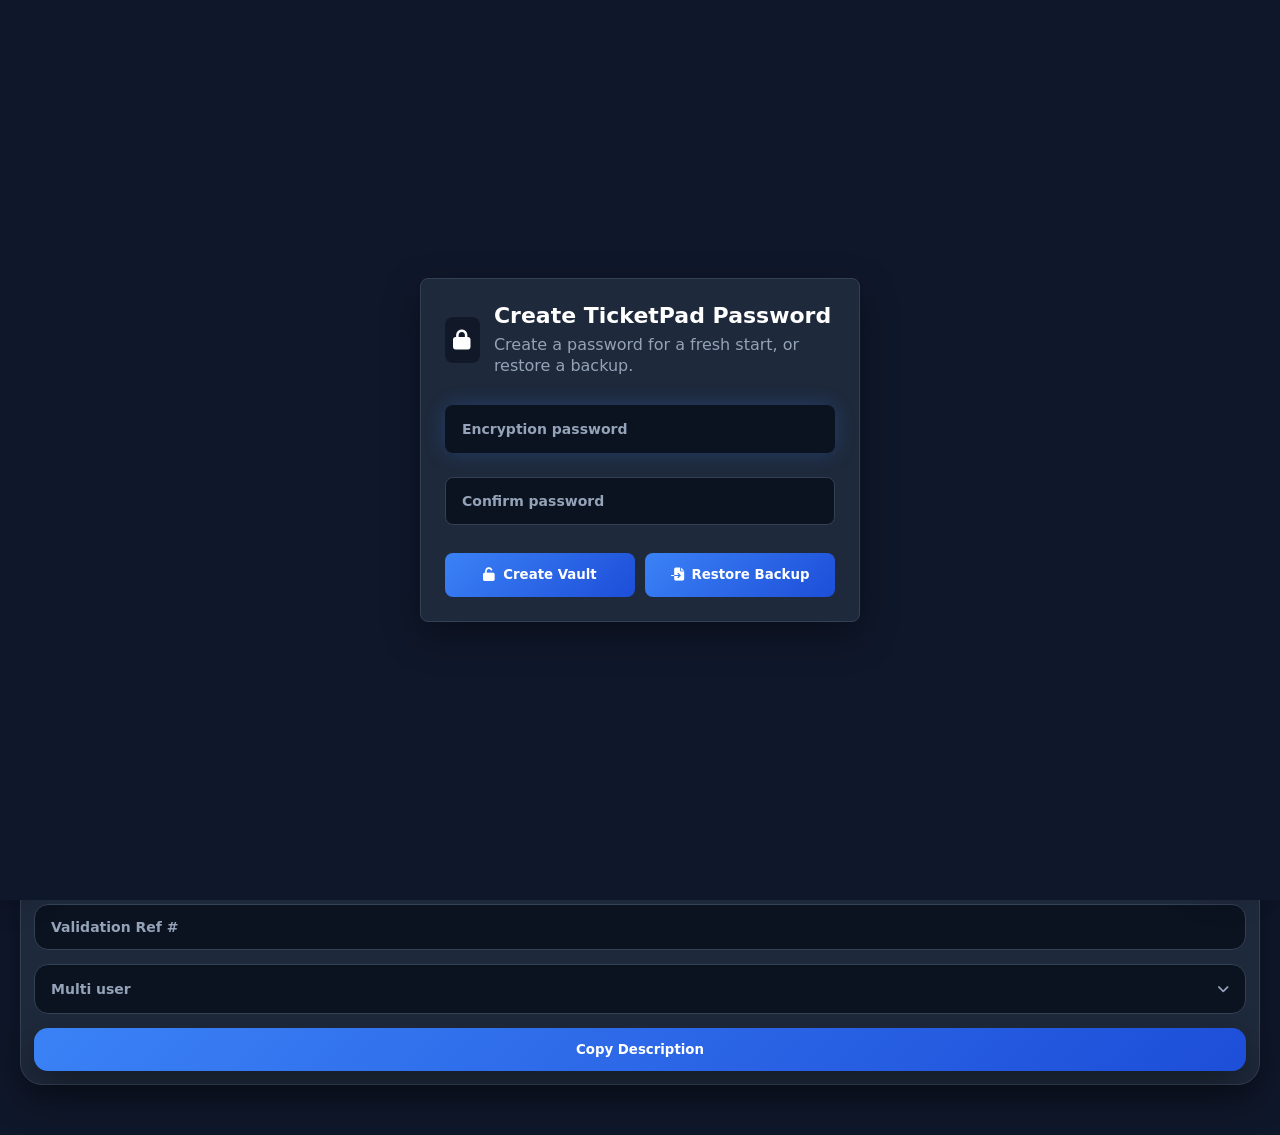
<file: index copy.html>
<!doctype html>
<html lang="en">
  <head>
    <meta charset="UTF-8" />
    <meta name="viewport" content="width=device-width, initial-scale=1.0" />
    <title>TicketPad</title>
    <link
      rel="stylesheet"
      href="https://cdnjs.cloudflare.com/ajax/libs/font-awesome/6.5.2/css/all.min.css"
    />
    <link rel="stylesheet" href="./style.css" />
  </head>
  <body>
    <div id="ticketpadLockOverlay" class="ticketpad-lock-overlay">
      <div class="ticketpad-lock-panel" role="dialog" aria-modal="true">
        <div class="ticketpad-lock-header">
          <i class="fa-solid fa-lock"></i>
          <div>
            <h1>TicketPad Locked</h1>
            <p id="ticketpadLockSubtitle">
              Enter your password to unlock saved data.
            </p>
          </div>
        </div>
        <input
          id="ticketpadPasswordInput"
          type="password"
          autocomplete="current-password"
          placeholder="Encryption password"
        />
        <input
          id="ticketpadPasswordConfirmInput"
          type="password"
          autocomplete="new-password"
          class="hidden"
          placeholder="Confirm password"
        />
        <div class="ticketpad-lock-actions">
          <button type="button" id="ticketpadUnlockBtn">
            <i class="fa-solid fa-unlock"></i>
            <span>Unlock</span>
          </button>
          <button type="button" id="ticketpadRestoreBackupBtn">
            <i class="fa-solid fa-file-import"></i>
            <span>Restore Backup</span>
          </button>
        </div>
        <input
          id="ticketpadRestoreBackupFile"
          type="file"
          accept="application/json,.json"
          class="hidden"
        />
        <div id="ticketpadLockStatus" class="ticketpad-lock-status"></div>
      </div>
    </div>

    <div id="securityMenu" class="security-menu collapsed">
      <div class="security-menu-title">
        <i class="fa-solid fa-shield-halved"></i>
        <span>Password Entry</span>
      </div>
      <button type="button" id="securityChangePasswordBtn">
        <i class="fa-solid fa-key"></i>
        <span>Change Password</span>
      </button>
      <button type="button" id="securityLockNowBtn">
        <i class="fa-solid fa-lock"></i>
        <span>Lock Now</span>
      </button>
      <div class="security-auto-lock">
        <i class="fa-solid fa-clock"></i>
        <span>Auto Lock: 30 min inactive</span>
      </div>
    </div>

    <div id="securityModal" class="security-modal hidden">
      <div class="security-modal-backdrop" data-security-close="true"></div>
      <div class="security-modal-panel" role="dialog" aria-modal="true">
        <div class="security-modal-header">
          <div class="security-modal-heading">
            <i id="securityModalIcon" class="fa-solid fa-shield-halved"></i>
            <div>
              <h2 id="securityModalTitle">TicketPad Security</h2>
              <p id="securityModalSubtitle">Manage password options.</p>
            </div>
          </div>
          <button
            type="button"
            id="securityModalCloseBtn"
            class="security-modal-close"
            title="Close"
          >
            <i class="fa-solid fa-xmark"></i>
          </button>
        </div>
        <form id="securityModalForm" class="security-modal-body"></form>
        <div id="securityModalStatus" class="security-modal-status"></div>
      </div>
    </div>

    <div class="floating-actions">
      <!-- <button
        type="button"
        class="fab top"
        onclick="scrollToTop()"
        title="Scroll to Top"
      >
        <i class="fa-solid fa-arrow-up"></i>
      </button> -->
      <button
        type="button"
        class="fab"
        onclick="newTicket(this)"
        title="Pin and create related ticket"
        aria-label="Pin and create related ticket"
      >
        <i class="fa-solid fa-clone"></i>
      </button>
      <button
        type="button"
        class="fab danger-fab"
        onclick="clearIMSForm()"
        title="Reset Form"
      >
        <i class="fa-solid fa-clock-rotate-left"></i>
      </button>
      <button class="flip-btn" onclick="flipCard()">
        <i class="fa-solid fa-refresh"></i>
      </button>
    </div>
    <button id="themeToggleBtn" class="theme-toggle-btn">
      <i class="fa-solid fa-palette"></i>
    </button>
    <button
      id="encryptionChangeBtn"
      class="encryption-change-btn"
      title="Change encryption password"
    >
      <i class="fa-solid fa-key"></i>
    </button>
    <div id="themeSwitcher" class="theme-switcher collapsed"></div>
    <button id="sideToggleBtn" class="side-toggle-btn">
      <i class="fa-solid fa-arrow-right"></i>
    </button>
    <button
      id="templateToggleBtn"
      class="template-toggle-btn"
      title="Saved Templates"
    >
      <i class="fa-solid fa-book"></i>
    </button>

    <div id="sideOverlay" class="side-overlay"></div>

    <div id="sideDrawer" class="side-drawer">
      <div class="drawer-content">
        <div class="drawer-heading-row">
          <h2>Saved Tickets</h2>
          <div class="drawer-actions">
            <button
              type="button"
              class="drawer-import-export-btn"
              title="Import backup"
              onclick="document.getElementById('indexedDbImportFile').click()"
            >
              <i class="fa-solid fa-file-import"></i>
            </button>
            <button
              type="button"
              class="drawer-import-export-btn"
              title="Export backup"
              onclick="exportIndexedDBBackup()"
            >
              <i class="fa-solid fa-file-export"></i>
            </button>
            <input
              id="indexedDbImportFile"
              type="file"
              accept="application/json,.json"
              class="hidden"
              onchange="importIndexedDBBackup(event)"
            />
          </div>
        </div>

        <div class="ticket-toolbar">
          <input
            id="searchBox"
            placeholder="Search ticket, user ID, name, workstation..."
          />
        </div>

        <div id="notesList" class="tickets-grid"></div>
      </div>
    </div>

    <!-- pinned -->

    <div class="pinned-ticket-drawer">
      <div id="pinnedTicketsList" class="pinned-tickets-list"></div>
    </div>
    <div id="pinnedTicketMenu" class="pinned-ticket-menu hidden">
      <button type="button" id="pinnedTicketUnpinBtn">
        <i class="fa-solid fa-thumbtack"></i>
        <span>Unpin</span>
      </button>
    </div>

    <div id="templateDrawer" class="side-drawer">
      <div class="drawer-content">
        <div class="drawer-heading-row">
          <h2>Saved Templates</h2>
          <button
            type="button"
            class="drawer-add-btn"
            title="Add template"
            onclick="openNewTemplate()"
          >
            <i class="fa-solid fa-plus"></i>
          </button>
        </div>

        <div class="ticket-toolbar">
          <input
            id="templateSearchBox"
            placeholder="Search template, issue, object..."
          />
        </div>

        <div id="templateList" class="template-list"></div>
      </div>
    </div>

    <div id="templateEditModal" class="template-modal hidden">
      <div
        class="template-modal-backdrop"
        onclick="closeEditTemplateModal()"
      ></div>
      <div class="template-modal-panel" role="dialog" aria-modal="true">
        <div class="template-modal-header">
          <div>
            <h2 id="templateModalTitle">Edit Template</h2>
            <p id="templateModalSubtitle">
              Update the saved suggestion details.
            </p>
          </div>
          <button
            type="button"
            class="template-icon-btn"
            title="Close"
            onclick="closeEditTemplateModal()"
          >
            <i class="fa-solid fa-xmark"></i>
          </button>
        </div>

        <input id="editTemplateName" placeholder="Template Name" />
        <input id="editTemplateIssueTitle" placeholder="Short Description" />
        <div class="template-edit-grid">
          <input id="editTemplateObject" placeholder="Object" />
          <input id="editTemplateDeviation" placeholder="Deviation" />
        </div>
        <div class="template-edit-grid">
          <select id="editTemplateDeviceTypes">
            <option value="" selected disabled>Select Device Type</option>
            <option>Truist Laptop</option>
            <option>Truist Desktop</option>
            <option>Vendor Laptop</option>
            <option>Vendor Desktop</option>
            <option>Thin Client</option>
          </select>
          <select id="editTemplateOs">
            <option value="" selected disabled>Select OS</option>
            <option>Windows</option>
            <option>Mac</option>
          </select>
        </div>
        <select id="editTemplateUserTypes">
          <option value="" selected disabled>Select User Type</option>
          <option>Remote</option>
          <option>Office</option>
          <option>Branch</option>
          <option>Contact Center</option>
        </select>
        <textarea
          id="editTemplateTroubleshooting"
          placeholder="Troubleshooting notes"
        ></textarea>

        <div class="template-modal-actions">
          <button
            type="button"
            class="template-secondary-btn"
            onclick="closeEditTemplateModal()"
          >
            Cancel
          </button>
          <button
            type="button"
            id="templateModalSaveBtn"
            onclick="saveEditedTemplate(this)"
          >
            <i class="fa-solid fa-floppy-disk"></i>
            <span>Save Changes</span>
          </button>
        </div>
      </div>
    </div>

    <div class="flip-wrapper">
      <div class="flip-card" id="flipCard">
        <div class="flip-card-inner">
          <div class="flip-face">
            <div class="card">
              <div id="message"></div>
              <div
                id="currentIssueTitle"
                class="current-issue-title hidden"
              ></div>
              <div class="tabs">
                <button
                  id="imsTab"
                  class="tab-btn active"
                  onclick="showTab('ims')"
                >
                  User details</button
                ><button
                  id="incTab"
                  class="tab-btn disabled"
                  onclick="showTab('inc')"
                >
                  Worknotes
                </button>
              </div>
              <div id="imsPanel">
                <div class="template-title-row" style="margin-bottom: 14px">
                  <input id="ticketId" placeholder="IMS1234567 / INC1234567" />
                  <button
                    id="pinCurrentTicketBtn"
                    type="button"
                    class="template-save-btn"
                    title="Pin ticket"
                    aria-label="Pin Ticket"
                    onclick="toggleCurrentTicketPin(this)"
                  >
                    <i class="fa-solid fa-thumbtack"></i>
                  </button>
                </div>
                <div class="row">
                  <input id="userId" placeholder="User ID" />

                  <input id="fullName" placeholder="Full Name" />
                </div>

                <div class="row">
                  <input id="contact" placeholder="Contact Number" />

                  <select id="userType">
                    <option value="" selected disabled>Select User Type</option>
                    <option>Remote</option>
                    <option>Office</option>
                    <option>Branch</option>
                    <option>Contact Center</option>
                  </select>
                </div>
                <div class="row">
                  <input id="workingHours" value="8AM - 5PM EST & Mon - Fri" />
                </div>

                <div class="row">
                  <select id="os">
                    <option selected>Windows</option>
                    <option>Mac</option>
                  </select>

                  <select id="deviceType">
                    <option value="" selected disabled>
                      Select Device Type
                    </option>
                    <option>Truist Laptop</option>
                    <option>Truist Desktop</option>
                    <option>Vendor Laptop</option>
                    <option>Vendor Desktop</option>
                    <option>Thin Client</option>
                  </select>
                </div>
                <div class="row">
                  <input id="workstationId" placeholder="Workstation ID" />

                  <div class="combobox-field">
                    <input
                      id="object"
                      placeholder="Object"
                      autocomplete="off"
                      role="combobox"
                      aria-autocomplete="list"
                      aria-expanded="false"
                      aria-controls="objectOptions"
                    />
                    <div
                      id="objectOptions"
                      class="combobox-options hidden"
                      role="listbox"
                    ></div>
                  </div>
                </div>
                <div class="row">
                  <div class="combobox-field">
                    <input
                      id="deviation"
                      placeholder="Deviation"
                      autocomplete="off"
                      role="combobox"
                      aria-autocomplete="list"
                      aria-expanded="false"
                      aria-controls="deviationOptions"
                    />
                    <div
                      id="deviationOptions"
                      class="combobox-options hidden"
                      role="listbox"
                    ></div>
                  </div>

                  <input
                    id="lastAttempt"
                    placeholder="Last Successful Attempt"
                  />
                </div>
                <div class="row">
                  <select id="priorIssue">
                    <option>New</option>
                    <option>Prior</option>
                  </select>

                  <input
                    class="hidden"
                    id="priorTicketNumber"
                    placeholder="Previous ticket"
                  />
                </div>

                <input id="validationRef" placeholder="Validation Ref #" />
                <select id="multiuser">
                  <option value="" selected disabled>Multi user</option>
                  <option value="No">No</option>
                  <option value="Yes">Yes</option>
                </select>

                <div class="row">
                  <button class="copy-btn" onclick="copyIMSNote(this)">
                    Copy Description
                  </button>
                </div>
              </div>
              <div id="incPanel" class="hidden">
                <div class="template-panel">
                  <div class="template-title-row">
                    <input id="issueTitle" placeholder="Short Description" />
                    <button
                      type="button"
                      class="template-save-btn"
                      title="Save TS Template"
                      aria-label="Save TS Template"
                      onclick="saveCurrentTemplate(this)"
                    >
                      <i class="fa-solid fa-bookmark"></i>
                    </button>
                  </div>
                  <div
                    id="templateSuggestions"
                    class="template-suggestions hidden"
                  ></div>
                </div>

                <div id="deviceTogglePanel">
                  <h4>Additional Device Details</h4>

                  <div class="device-toggle-grid">
                    <div
                      id="toggleScanner"
                      class="device-toggle-item"
                      onclick="toggleDeviceSection('scanner')"
                    >
                      SSE/SRNE
                    </div>

                    <div
                      id="togglePrinter"
                      class="device-toggle-item"
                      onclick="toggleDeviceSection('printer')"
                    >
                      Printer
                    </div>
                    <div
                      id="toggleEquipment"
                      class="device-toggle-item"
                      onclick="toggleDeviceSection('equipment')"
                    >
                      Asset
                    </div>
                  </div>
                </div>
                <div id="dynamicIssueFields"></div>
                <textarea
                  spellcheck="true"
                  id="troubleshooting"
                  oninput="autoResizeTextarea(this)"
                  placeholder="# Initial Checks&#10;- Took remote access&#10;&#10;# Troubleshooting Steps&#10;- Restarted service&#10;&#10;# Validation&#10;- Confirmed with TM"
                ></textarea>

                <select
                  id="ticketStatus"
                  onchange="
                    updateStatusFields();
                    triggerAutoSave();
                    updatePreview();
                  "
                >
                  <option value="Select Ticket Status" selected>
                    Select Ticket Status
                  </option>

                  <option>Resolved</option>
                  <option>Self Resolved</option>
                  <option>Duplicate Ticket</option>
                  <option>Master Ticket</option>
                  <option>Open</option>
                  <option>Information</option>

                  <option>Escalate</option>
                  <option>CRE</option>
                  <option>DSV</option>
                  <option>Printer Escalate</option>
                  <option>WTF - Warm Handoff</option>
                  <option>WTF - DSV Warm Handoff</option>
                  <option>Status</option>
                </select>

                <div id="openFields" class="hidden">
                  <h4>Open Reason</h4>

                  <select
                    id="openReason"
                    onchange="
                      updateStatusFields();
                      triggerAutoSave();
                      updatePreview();
                    "
                  >
                    <option value="" selected disabled>Select reason</option>
                    <option>Monitoring</option>
                    <option>Busy</option>
                    <option>No Response</option>
                    <option>Call Disconnected</option>
                    <option>Callback Requested</option>
                  </select>
                </div>

                <div id="busyFields" class="hidden">
                  <h4>Busy Reason</h4>

                  <select
                    id="busyReason"
                    onchange="
                      triggerAutoSave();
                      updatePreview();
                    "
                  >
                    <option value="" selected disabled>
                      Select busy reason
                    </option>
                    <option>Driving</option>
                    <option>In Meeting</option>
                    <option>Stepped Away</option>
                    <option>Lunch Break</option>
                    <option>On Another Call</option>
                    <option>Working with Another TM</option>
                    <option>Other</option>
                  </select>

                  <textarea
                    id="busyNotes"
                    placeholder="Additional notes (optional)"
                  ></textarea>
                </div>

                <div id="escalationFields" class="hidden">
                  <input
                    id="assignmentGroup"
                    placeholder="Assignment Group Name"
                  /><textarea
                    spellcheck="true"
                    id="escalationNotes"
                    placeholder="Escalation Notes"
                  ></textarea>
                </div>
                <div id="dsvFields" class="hidden">
                  <div id="equipmentSelectionList"></div>
                  <input id="makeModel" placeholder="Make & Model" /><input
                    id="homeAddress"
                    placeholder="Home Address"
                  /><input id="officeAddress" placeholder="Office Address" />
                </div>
                <div id="printerEscalationFields" class="hidden">
                  <div id="printerSelectionList"></div>
                  <input
                    id="printerOfficeLocation"
                    placeholder="Office Address"
                  />
                </div>
                <div id="followUpFields"></div>
                <div class="btn-row">
                  <button class="copy-btn" onclick="copyINCNote(this)">
                    Copy TS
                  </button>
                  <button
                    class="copy-btn"
                    id="copyFollowUpBtn"
                    onclick="copyFollowUpNote(this)"
                  >
                    Copy Follow Up
                  </button>
                </div>
                <div id="resolutionPanel" class="resolution-panel hidden">
                  <div class="resolution-grid">
                    <div class="combobox-field icon-rootfix">
                      <input
                        id="resolutionRootFix"
                        placeholder="Root Fix"
                        autocomplete="off"
                        role="combobox"
                        aria-autocomplete="list"
                        aria-expanded="false"
                        aria-controls="resolutionRootFixOptions"
                      />
                      <div
                        id="resolutionRootFixOptions"
                        class="combobox-options hidden"
                        role="listbox"
                      ></div>
                    </div>
                    <div class="combobox-field icon-application">
                      <input
                        id="resolutionApplication"
                        placeholder="Application"
                        autocomplete="off"
                        role="combobox"
                        aria-autocomplete="list"
                        aria-expanded="false"
                        aria-controls="resolutionApplicationOptions"
                      />
                      <div
                        id="resolutionApplicationOptions"
                        class="combobox-options hidden"
                        role="listbox"
                      ></div>
                    </div>
                    <div class="combobox-field icon-environment">
                      <input
                        id="resolutionEnvironment"
                        placeholder="Environment"
                        autocomplete="off"
                        role="combobox"
                        aria-autocomplete="list"
                        aria-expanded="false"
                        aria-controls="resolutionEnvironmentOptions"
                      />
                      <div
                        id="resolutionEnvironmentOptions"
                        class="combobox-options hidden"
                        role="listbox"
                      ></div>
                    </div>
                  </div>
                  <button class="copy-btn" onclick="copyResolution(this)">
                    Copy Resolution
                  </button>
                </div>
              </div>
            </div>
          </div>
          <div class="flip-face flip-back">
            <div class="card">
              <h3>IMS Preview</h3>
              <div id="imsPreview" class="preview">No IMS ticket selected.</div>
              <h3>INC Preview</h3>
              <div id="incPreview" class="preview">No INC ticket selected.</div>
              <h3>Resolution Notes</h3>
              <div id="resPreview" class="preview">No INC ticket selected.</div>
            </div>
          </div>
        </div>
      </div>
    </div>
    <dialog id="copyrightDialog">
      <div class="dialog-content" id="dialogContent"></div>
      <button id="closeCopyrightBtn">Close</button>
    </dialog>
    <script>
      const a0_0x237430 = a0_0x39bd;
      (function (_0x9542b2, _0x475bde) {
        const _0x40ebd6 = a0_0x39bd,
          _0x2b7b66 = _0x9542b2();
        while (!![]) {
          try {
            const _0x379b49 =
              parseInt(_0x40ebd6(0x5a7)) / 0x1 +
              -parseInt(_0x40ebd6(0x203)) / 0x2 +
              (-parseInt(_0x40ebd6(0x2cc)) / 0x3) *
                (parseInt(_0x40ebd6(0x310)) / 0x4) +
              -parseInt(_0x40ebd6(0x511)) / 0x5 +
              (-parseInt(_0x40ebd6(0x4d8)) / 0x6) *
                (parseInt(_0x40ebd6(0x359)) / 0x7) +
              (parseInt(_0x40ebd6(0x513)) / 0x8) *
                (-parseInt(_0x40ebd6(0x65b)) / 0x9) +
              parseInt(_0x40ebd6(0x2c9)) / 0xa;
            if (_0x379b49 === _0x475bde) break;
            else _0x2b7b66["push"](_0x2b7b66["shift"]());
          } catch (_0x13fa10) {
            _0x2b7b66["push"](_0x2b7b66["shift"]());
          }
        }
      })(a0_0x45d7, 0x5fd1c);
      let db = null,
        currentTicket = null,
        loadedTicketId = null,
        editingTemplateId = null,
        autoSaveTimer;
      const $ = (_0x20cfaa) => document[a0_0x237430(0x300)](_0x20cfaa),
        imsRequiredFieldIds = [
          a0_0x237430(0x2c7),
          a0_0x237430(0x597),
          a0_0x237430(0x2a8),
          a0_0x237430(0x256),
          a0_0x237430(0x1cc),
          a0_0x237430(0x1a4),
          "object",
          a0_0x237430(0x601),
          a0_0x237430(0x60e),
          a0_0x237430(0x374),
          "validationRef",
          a0_0x237430(0x622),
          a0_0x237430(0x351),
          "os",
          a0_0x237430(0x5c1),
          a0_0x237430(0x5ac),
        ],
        val = (_0x201154, _0x4a20f1 = "NA") =>
          _0x201154 && String(_0x201154)[a0_0x237430(0x62d)]()
            ? String(_0x201154)[a0_0x237430(0x62d)]()
            : _0x4a20f1;
      function escapeHtml(_0x4190ee) {
        const _0x481143 = a0_0x237430;
        return String(_0x4190ee || "")[_0x481143(0x255)](
          /[&<>"']/g,
          (_0x2e206c) =>
            ({
              "&": "&amp;",
              "<": _0x481143(0x5fd),
              ">": _0x481143(0x23b),
              "\x22": _0x481143(0x508),
              "\x27": _0x481143(0x57a),
            })[_0x2e206c],
        );
      }
      function sectionHeader(_0x30e378, _0x5f4031 = "") {
        const _0xec4cd2 = a0_0x237430;
        return ["━━━\x20" + _0x5f4031 + "\x20" + _0x30e378 + _0xec4cd2(0x1a2)];
      }
      function scrollToTop() {
        const _0x359b02 = a0_0x237430;
        window["scrollTo"]({ top: 0x0, behavior: _0x359b02(0x321) });
      }
      function flipCard() {
        const _0x1f6d99 = a0_0x237430,
          _0x3961bb = $(_0x1f6d99(0x284));
        (_0x3961bb["classList"][_0x1f6d99(0x465)](_0x1f6d99(0x442)),
          scrollToTop());
      }
      function showMessage(_0x251367, _0x3b73fe) {
        const _0x129121 = a0_0x237430,
          _0x3391fb = $(_0x129121(0x25c));
        ((_0x3391fb[_0x129121(0x245)] = _0x251367),
          (_0x3391fb[_0x129121(0x1b8)] = _0x3b73fe),
          (_0x3391fb[_0x129121(0x228)][_0x129121(0x552)] = _0x129121(0x56b)),
          setTimeout(
            () => (_0x3391fb[_0x129121(0x228)][_0x129121(0x552)] = "none"),
            0xbb8,
          ));
      }
      function animateButtonSuccess(_0x4becf9, _0x577bf2 = a0_0x237430(0x2e9)) {
        const _0x598ca1 = a0_0x237430;
        if (!_0x4becf9) return;
        const _0x5b6590 = _0x4becf9[_0x598ca1(0x48f)],
          _0x3e7a9c = _0x4becf9[_0x598ca1(0x228)][_0x598ca1(0x62c)];
        ((_0x4becf9[_0x598ca1(0x48f)] = _0x577bf2),
          (_0x4becf9[_0x598ca1(0x228)][_0x598ca1(0x62c)] = _0x598ca1(0x572)),
          (_0x4becf9[_0x598ca1(0x217)] = !![]),
          setTimeout(() => {
            const _0x1db262 = _0x598ca1;
            ((_0x4becf9["innerHTML"] = _0x5b6590),
              (_0x4becf9["style"][_0x1db262(0x62c)] = _0x3e7a9c),
              (_0x4becf9[_0x1db262(0x217)] = ![]));
          }, 0x7d0));
      }
      function updateFilledFieldHighlights(_0x102356 = document) {
        const _0x2c98fd = a0_0x237430;
        _0x102356[_0x2c98fd(0x611)](_0x2c98fd(0x45f))["forEach"](
          (_0x5b1b78) => {
            const _0x4ce5b5 = _0x2c98fd;
            if (
              _0x5b1b78[_0x4ce5b5(0x505)] === "file" ||
              _0x5b1b78[_0x4ce5b5(0x505)] === _0x4ce5b5(0x37a)
            )
              return;
            const _0x5f575b = Boolean(
                String(_0x5b1b78[_0x4ce5b5(0x2d3)] || "")[_0x4ce5b5(0x62d)](),
              ),
              _0x26e26a = _0x5b1b78[_0x4ce5b5(0x2c8)](_0x4ce5b5(0x697));
            _0x26e26a
              ? _0x26e26a[_0x4ce5b5(0x4b0)][_0x4ce5b5(0x465)](
                  _0x4ce5b5(0x250),
                  _0x5f575b,
                )
              : _0x5b1b78[_0x4ce5b5(0x4b0)][_0x4ce5b5(0x465)](
                  _0x4ce5b5(0x250),
                  _0x5f575b,
                );
          },
        );
      }
      function updateIMSRequiredFieldHighlights() {
        const _0x4e1066 = a0_0x237430;
        imsRequiredFieldIds[_0x4e1066(0x1c0)]((_0x302985) => {
          const _0x36e9fe = _0x4e1066,
            _0x544b31 = $(_0x302985);
          if (!_0x544b31) return;
          const _0x19970a = !String(_0x544b31["value"] || "")["trim"]();
          (_0x544b31[_0x36e9fe(0x4b0)]["toggle"](_0x36e9fe(0x687), _0x19970a),
            _0x544b31[_0x36e9fe(0x2c8)](".custom-select-field")?.[
              _0x36e9fe(0x4b0)
            ][_0x36e9fe(0x465)](_0x36e9fe(0x687), _0x19970a),
            _0x544b31[_0x36e9fe(0x402)]("aria-invalid", String(_0x19970a)));
        });
      }
      function clearIMSRequiredFieldHighlights() {
        const _0x43dc6f = a0_0x237430;
        imsRequiredFieldIds[_0x43dc6f(0x1c0)]((_0x1a03ea) => {
          const _0x34f38a = _0x43dc6f,
            _0x12380a = $(_0x1a03ea);
          if (!_0x12380a) return;
          (_0x12380a[_0x34f38a(0x4b0)][_0x34f38a(0x3f8)](
            "ims-required-missing",
          ),
            _0x12380a[_0x34f38a(0x2c8)](_0x34f38a(0x697))?.["classList"][
              _0x34f38a(0x3f8)
            ](_0x34f38a(0x687)),
            _0x12380a[_0x34f38a(0x4a5)](_0x34f38a(0x51d)));
        });
      }
      function triggerAutoSave() {
        (clearTimeout(autoSaveTimer),
          (autoSaveTimer = setTimeout(autoSaveTicket, 0x320)));
      }
      function autoSaveTicket() {
        const _0x4b7160 = a0_0x237430;
        if (!db) return;
        const _0x54eb4d = $("ticketId")
          ["value"][_0x4b7160(0x62d)]()
          ["toUpperCase"]();
        if (!/^(IMS|INC)\d+$/i["test"](_0x54eb4d)) return;
        (updateIMSRequiredFieldHighlights(), persistTicket(buildTicketData()));
      }
      const DATA_CRYPTO_CONFIG = {
          marker: a0_0x237430(0x407),
          version: 0x1,
          saltKey: a0_0x237430(0x3c9),
          iterations: 0x3d090,
          autoLockMs: 0x1e * 0x3c * 0x3e8,
        },
        SETTINGS_STORE = "settings";
      let dataCryptoKey = null,
        activePassphrase = "",
        pendingUnlockResolve = null,
        isCreatingVault = ![],
        autoLockTimer = null;
      const settingsCache = {};
      function bytesToBase64(_0x3ffcb6) {
        const _0x426e4b = a0_0x237430,
          _0x4e38f3 = new Uint8Array(_0x3ffcb6);
        let _0x21178d = "";
        const _0x33832d = 0x8000;
        for (
          let _0x35a092 = 0x0;
          _0x35a092 < _0x4e38f3[_0x426e4b(0x352)];
          _0x35a092 += _0x33832d
        ) {
          _0x21178d += String["fromCharCode"](
            ..._0x4e38f3[_0x426e4b(0x287)](_0x35a092, _0x35a092 + _0x33832d),
          );
        }
        return btoa(_0x21178d);
      }
      function base64ToBytes(_0x135b93) {
        const _0x5a2cd2 = a0_0x237430;
        return Uint8Array[_0x5a2cd2(0x277)](atob(_0x135b93), (_0x19c594) =>
          _0x19c594["charCodeAt"](0x0),
        );
      }
      async function deriveDataCryptoKey(_0x84bd29, _0x34910e) {
        const _0x1379c3 = a0_0x237430,
          _0x27593a = new TextEncoder()[_0x1379c3(0x312)](_0x84bd29),
          _0x1d4c67 = await crypto[_0x1379c3(0x5e9)][_0x1379c3(0x4b9)](
            _0x1379c3(0x44f),
            _0x27593a,
            _0x1379c3(0x2a0),
            ![],
            [_0x1379c3(0x226)],
          );
        return crypto[_0x1379c3(0x5e9)][_0x1379c3(0x226)](
          {
            name: "PBKDF2",
            salt: _0x34910e,
            iterations: DATA_CRYPTO_CONFIG[_0x1379c3(0x52f)],
            hash: _0x1379c3(0x342),
          },
          _0x1d4c67,
          { name: _0x1379c3(0x51f), length: 0x100 },
          ![],
          ["encrypt", _0x1379c3(0x5ee)],
        );
      }
      function isRetainedSettingKey(_0xa191fa) {
        const _0x4cfe2a = a0_0x237430;
        return !["ticketpad-password-hint", _0x4cfe2a(0x628), _0x4cfe2a(0x5f8)][
          "includes"
        ](_0xa191fa);
      }
      function getSetting(_0x3e7833, _0x27f8aa = "") {
        const _0xc2af1 = a0_0x237430;
        return Object["prototype"][_0xc2af1(0x426)][_0xc2af1(0x660)](
          settingsCache,
          _0x3e7833,
        )
          ? settingsCache[_0x3e7833]
          : _0x27f8aa;
      }
      function settingsRecordsToMap(_0x984799 = []) {
        const _0x24fdcd = a0_0x237430;
        return _0x984799[_0x24fdcd(0x314)]((_0x3f1b93, _0x9303f9) => {
          const _0x2ed51f = _0x24fdcd;
          if (
            _0x9303f9?.[_0x2ed51f(0x58c)] &&
            isRetainedSettingKey(_0x9303f9[_0x2ed51f(0x58c)])
          )
            _0x3f1b93[_0x9303f9[_0x2ed51f(0x58c)]] =
              _0x9303f9[_0x2ed51f(0x2d3)];
          return _0x3f1b93;
        }, {});
      }
      async function loadSettingsCache() {
        const _0x5ea4fe = a0_0x237430,
          _0x509a32 = await getRawObjectStoreRecords(SETTINGS_STORE);
        (Object[_0x5ea4fe(0x516)](settingsCache)["forEach"](
          (_0x466889) => delete settingsCache[_0x466889],
        ),
          Object["assign"](settingsCache, settingsRecordsToMap(_0x509a32)),
          await migrateLegacyLocalStorageSettings());
      }
      function writeSettingRecord(_0x5bf9b9, _0x4ead37) {
        return new Promise((_0x37ae47, _0x303513) => {
          const _0x3db774 = a0_0x39bd;
          if (!db || !db[_0x3db774(0x3bb)][_0x3db774(0x2d5)](SETTINGS_STORE)) {
            _0x37ae47();
            return;
          }
          const _0x2bb7e4 = db[_0x3db774(0x53c)]([SETTINGS_STORE], "readwrite");
          (_0x2bb7e4[_0x3db774(0x68c)](SETTINGS_STORE)[_0x3db774(0x551)]({
            key: _0x5bf9b9,
            value: _0x4ead37,
            updatedAt: new Date()[_0x3db774(0x61c)](),
          }),
            (_0x2bb7e4[_0x3db774(0x659)] = _0x37ae47),
            (_0x2bb7e4[_0x3db774(0x5cd)] = () => _0x303513(_0x2bb7e4["error"])),
            (_0x2bb7e4[_0x3db774(0x30a)] = () =>
              _0x303513(_0x2bb7e4[_0x3db774(0x369)])));
        });
      }
      async function setSetting(_0x3a8ea4, _0x11813a) {
        ((settingsCache[_0x3a8ea4] = _0x11813a),
          await writeSettingRecord(_0x3a8ea4, _0x11813a));
      }
      async function deleteSetting(_0x17a3b7) {
        (delete settingsCache[_0x17a3b7],
          await new Promise((_0x3b4653, _0x2d54ae) => {
            const _0x253b97 = a0_0x39bd;
            if (
              !db ||
              !db[_0x253b97(0x3bb)][_0x253b97(0x2d5)](SETTINGS_STORE)
            ) {
              _0x3b4653();
              return;
            }
            const _0x11a584 = db[_0x253b97(0x53c)](
              [SETTINGS_STORE],
              _0x253b97(0x641),
            );
            (_0x11a584[_0x253b97(0x68c)](SETTINGS_STORE)[_0x253b97(0x4c4)](
              _0x17a3b7,
            ),
              (_0x11a584[_0x253b97(0x659)] = _0x3b4653),
              (_0x11a584[_0x253b97(0x5cd)] = () =>
                _0x2d54ae(_0x11a584[_0x253b97(0x369)])),
              (_0x11a584[_0x253b97(0x30a)] = () =>
                _0x2d54ae(_0x11a584["error"])));
          }));
      }
      async function migrateLegacyLocalStorageSettings() {
        const _0x427f66 = a0_0x237430,
          _0x1b6adb = [DATA_CRYPTO_CONFIG["saltKey"], "app-theme"];
        for (const _0x2628e6 of _0x1b6adb) {
          const _0x214a2b = localStorage[_0x427f66(0x3e8)](_0x2628e6);
          (_0x214a2b &&
            !getSetting(_0x2628e6) &&
            (await setSetting(_0x2628e6, _0x214a2b)),
            localStorage["removeItem"](_0x2628e6));
        }
        (localStorage[_0x427f66(0x5cb)]("ticketpad-password-hint"),
          localStorage[_0x427f66(0x5cb)](_0x427f66(0x628)),
          localStorage[_0x427f66(0x5cb)](_0x427f66(0x5f8)),
          await deleteSetting(_0x427f66(0x3bf)),
          await deleteSetting(_0x427f66(0x628)),
          await deleteSetting("ticketpad-recovery-created-at"));
      }
      function getDataSalt() {
        const _0x3f5f2c = a0_0x237430;
        return getSetting(DATA_CRYPTO_CONFIG[_0x3f5f2c(0x2a9)], "");
      }
      function persistDataSaltToDatabase(_0x3f8ee7) {
        const _0x3eada2 = a0_0x237430;
        return _0x3f8ee7
          ? setSetting(DATA_CRYPTO_CONFIG["saltKey"], _0x3f8ee7)
          : Promise[_0x3eada2(0x5c7)]();
      }
      async function ensureDataSalt() {
        let _0xd320e5 = getDataSalt();
        if (!_0xd320e5) {
          const _0x37237f = crypto["getRandomValues"](new Uint8Array(0x10));
          ((_0xd320e5 = bytesToBase64(_0x37237f)),
            await setSetting(DATA_CRYPTO_CONFIG["saltKey"], _0xd320e5));
        }
        return _0xd320e5;
      }
      function downloadTextFile(_0x5e67f2, _0x453b8c) {
        const _0x5c61d5 = a0_0x237430,
          _0x23b286 = new Blob([_0x453b8c], { type: _0x5c61d5(0x5e3) }),
          _0x4e398f = URL["createObjectURL"](_0x23b286),
          _0x4df3a6 = document[_0x5c61d5(0x327)]("a");
        ((_0x4df3a6["href"] = _0x4e398f),
          (_0x4df3a6[_0x5c61d5(0x41b)] = _0x5e67f2),
          document[_0x5c61d5(0x42f)][_0x5c61d5(0x354)](_0x4df3a6),
          _0x4df3a6["click"](),
          _0x4df3a6["remove"](),
          URL["revokeObjectURL"](_0x4e398f));
      }
      function escapeHtml(_0x8eff4f) {
        const _0x3e5f4d = a0_0x237430;
        return String(_0x8eff4f ?? "")
          [_0x3e5f4d(0x255)](/&/g, _0x3e5f4d(0x553))
          [_0x3e5f4d(0x255)](/</g, _0x3e5f4d(0x5fd))
          [_0x3e5f4d(0x255)](/>/g, "&gt;")
          [_0x3e5f4d(0x255)](/"/g, _0x3e5f4d(0x508))
          [_0x3e5f4d(0x255)](/'/g, _0x3e5f4d(0x57a));
      }
      function setSecurityModalStatus(_0x511b71, _0x4bb63c = "") {
        const _0x422c0c = a0_0x237430,
          _0x368e4f = $(_0x422c0c(0x678));
        if (!_0x368e4f) return;
        ((_0x368e4f[_0x422c0c(0x245)] = _0x511b71 || ""),
          (_0x368e4f[_0x422c0c(0x1b8)] = (_0x422c0c(0x28d) + _0x4bb63c)[
            _0x422c0c(0x62d)
          ]()));
      }
      function closeSecurityModal() {
        const _0x397f8c = a0_0x237430;
        ($(_0x397f8c(0x364))?.[_0x397f8c(0x4b0)]["add"](_0x397f8c(0x37a)),
          $(_0x397f8c(0x438))?.[_0x397f8c(0x653)](),
          setSecurityModalStatus(""));
      }
      function openSecurityModal({
        title: _0x5e4761,
        subtitle: _0x47dd48,
        icon: icon = a0_0x237430(0x502),
        body: body = "",
        submitText: submitText = a0_0x237430(0x4a7),
        submitIcon: submitIcon = a0_0x237430(0x3fb),
        cancelText: cancelText = a0_0x237430(0x3af),
        onSubmit: onSubmit = null,
        afterRender: afterRender = null,
      }) {
        const _0x44ef3d = a0_0x237430,
          _0x116086 = $(_0x44ef3d(0x364)),
          _0x8b904c = $(_0x44ef3d(0x438));
        if (!_0x116086 || !_0x8b904c) return;
        (($(_0x44ef3d(0x252))[_0x44ef3d(0x245)] = _0x5e4761),
          ($(_0x44ef3d(0x5ec))[_0x44ef3d(0x245)] = _0x47dd48),
          ($(_0x44ef3d(0x22f))["className"] = icon),
          (_0x8b904c["innerHTML"] =
            "\x0a\x20\x20\x20\x20\x20\x20\x20\x20\x20\x20" +
            body +
            "\x0a\x20\x20\x20\x20\x20\x20\x20\x20\x20\x20<div\x20class=\x22security-modal-actions\x22>\x0a\x20\x20\x20\x20\x20\x20\x20\x20\x20\x20\x20\x20<button\x20type=\x22button\x22\x20class=\x22security-secondary-btn\x22\x20data-security-close=\x22true\x22>" +
            cancelText +
            _0x44ef3d(0x1ba) +
            (onSubmit
              ? _0x44ef3d(0x31c) +
                submitIcon +
                _0x44ef3d(0x338) +
                submitText +
                _0x44ef3d(0x68e)
              : "") +
            "\x0a\x20\x20\x20\x20\x20\x20\x20\x20\x20\x20</div>\x0a\x20\x20\x20\x20\x20\x20\x20\x20"),
          (_0x8b904c[_0x44ef3d(0x1c4)] = async (_0x204df6) => {
            const _0x2215e5 = _0x44ef3d;
            _0x204df6["preventDefault"]();
            if (!onSubmit) return;
            const _0x206d91 = _0x8b904c[_0x2215e5(0x33c)](_0x2215e5(0x564));
            (_0x206d91?.[_0x2215e5(0x402)](_0x2215e5(0x217), _0x2215e5(0x217)),
              setSecurityModalStatus(""));
            try {
              await onSubmit(new FormData(_0x8b904c), _0x8b904c);
            } catch (_0x41cb61) {
              (console[_0x2215e5(0x369)](_0x41cb61),
                setSecurityModalStatus(
                  _0x41cb61[_0x2215e5(0x25c)] || _0x2215e5(0x2af),
                  "error",
                ));
            } finally {
              _0x206d91?.[_0x2215e5(0x4a5)](_0x2215e5(0x217));
            }
          }),
          _0x116086[_0x44ef3d(0x4b0)]["remove"](_0x44ef3d(0x37a)),
          setSecurityModalStatus(""),
          afterRender?.(_0x8b904c),
          setTimeout(
            () =>
              _0x8b904c[_0x44ef3d(0x33c)](_0x44ef3d(0x25a))?.[
                _0x44ef3d(0x23c)
              ](),
            0x0,
          ));
      }
      function setLockStatus(_0x1f2711, _0x626df0 = "") {
        const _0x3aa3b9 = a0_0x237430,
          _0x40adb7 = $(_0x3aa3b9(0x3d1));
        if (!_0x40adb7) return;
        ((_0x40adb7[_0x3aa3b9(0x245)] = _0x1f2711 || ""),
          (_0x40adb7[_0x3aa3b9(0x1b8)] = (_0x3aa3b9(0x539) + _0x626df0)[
            _0x3aa3b9(0x62d)
          ]()));
      }
      function setLockUiMode(_0x4d1bbe) {
        const _0x121eef = a0_0x237430;
        ((isCreatingVault = _0x4d1bbe === _0x121eef(0x37b)),
          ($(_0x121eef(0x281))[_0x121eef(0x245)] = isCreatingVault
            ? _0x121eef(0x49a)
            : _0x121eef(0x66f)),
          ($(_0x121eef(0x59a))[_0x121eef(0x33c)](_0x121eef(0x629))[
            _0x121eef(0x245)
          ] = isCreatingVault ? _0x121eef(0x5f6) : _0x121eef(0x5ab)),
          ($("ticketpadPasswordInput")[_0x121eef(0x24e)] = isCreatingVault
            ? _0x121eef(0x47c)
            : _0x121eef(0x699)),
          $("ticketpadPasswordConfirmInput")[_0x121eef(0x4b0)][
            _0x121eef(0x465)
          ](_0x121eef(0x37a), !isCreatingVault),
          $(_0x121eef(0x632))?.[_0x121eef(0x4b0)][_0x121eef(0x3f8)](
            _0x121eef(0x37a),
          ));
      }
      function showLockOverlay(_0x5d1fe7 = a0_0x237430(0x638), _0x93543f = "") {
        const _0x5006ba = a0_0x237430;
        setLockUiMode(_0x5d1fe7);
        const _0x51c2ac = $(_0x5006ba(0x5ae))?.["querySelector"]("h1");
        (_0x51c2ac &&
          (_0x51c2ac[_0x5006ba(0x245)] =
            _0x93543f &&
            _0x93543f[_0x5006ba(0x642)]()["includes"](_0x5006ba(0x1ac))
              ? _0x5006ba(0x2c2)
              : isCreatingVault
                ? _0x5006ba(0x1f2)
                : "TicketPad\x20Locked"),
          setLockStatus(_0x93543f),
          document[_0x5006ba(0x42f)][_0x5006ba(0x4b0)]["add"](
            "ticketpad-locked",
          ),
          $(_0x5006ba(0x5ae))[_0x5006ba(0x4b0)][_0x5006ba(0x3f8)](
            _0x5006ba(0x37a),
          ),
          ($(_0x5006ba(0x365))[_0x5006ba(0x2d3)] = ""),
          ($(_0x5006ba(0x533))[_0x5006ba(0x2d3)] = ""),
          setTimeout(() => $(_0x5006ba(0x365))?.[_0x5006ba(0x23c)](), 0x0));
      }
      function hideLockOverlay() {
        const _0x2e19f6 = a0_0x237430;
        (document[_0x2e19f6(0x42f)][_0x2e19f6(0x4b0)][_0x2e19f6(0x3f8)](
          _0x2e19f6(0x4d6),
        ),
          $(_0x2e19f6(0x5ae))[_0x2e19f6(0x4b0)]["add"](_0x2e19f6(0x37a)),
          setLockStatus(""));
      }
      function hasAnySavedRecords() {
        const _0x416381 = a0_0x237430;
        return Promise[_0x416381(0x346)]([
          getRawObjectStoreRecords("tickets"),
          getRawObjectStoreRecords(_0x416381(0x52c)),
        ])["then"]((_0x516a32) =>
          _0x516a32[_0x416381(0x29a)](
            (_0x4ed44d) => _0x4ed44d[_0x416381(0x352)],
          ),
        );
      }
      function waitForUnlock(_0x4bc93f) {
        return (
          showLockOverlay(_0x4bc93f),
          new Promise((_0x509b79) => {
            pendingUnlockResolve = _0x509b79;
          })
        );
      }
      function finishUnlock() {
        (hideLockOverlay(),
          resetAutoLockTimer(),
          pendingUnlockResolve?.(!![]),
          (pendingUnlockResolve = null));
      }
      function lockTicketPad(_0x50cce8 = a0_0x237430(0x60b)) {
        const _0x1a4534 = a0_0x237430;
        ((dataCryptoKey = null),
          (activePassphrase = ""),
          clearTimeout(autoLockTimer),
          $(_0x1a4534(0x67e))?.[_0x1a4534(0x4b0)][_0x1a4534(0x2cf)](
            _0x1a4534(0x5bd),
          ),
          showLockOverlay(_0x1a4534(0x638), _0x50cce8));
      }
      function resetAutoLockTimer() {
        const _0x10c620 = a0_0x237430;
        clearTimeout(autoLockTimer);
        if (!dataCryptoKey) return;
        autoLockTimer = setTimeout(
          () =>
            lockTicketPad(
              "Auto\x20locked\x20after\x2015\x20minutes\x20inactive.",
            ),
          DATA_CRYPTO_CONFIG[_0x10c620(0x567)],
        );
      }
      function initAutoLock() {
        const _0x42d85d = a0_0x237430;
        [
          _0x42d85d(0x1af),
          _0x42d85d(0x3a2),
          _0x42d85d(0x2b8),
          _0x42d85d(0x49f),
          _0x42d85d(0x5d8),
        ][_0x42d85d(0x1c0)]((_0x562b0a) => {
          const _0x32a507 = _0x42d85d;
          document[_0x32a507(0x3ca)](_0x562b0a, resetAutoLockTimer, {
            passive: !![],
          });
        });
      }
      async function unlockWithPassphrase(_0x16f578) {
        const _0x467fd7 = await ensureDataSalt(),
          _0x520dba = await deriveDataCryptoKey(
            _0x16f578,
            base64ToBytes(_0x467fd7),
          );
        (await readAllStoredData(_0x520dba),
          (dataCryptoKey = _0x520dba),
          (activePassphrase = _0x16f578),
          finishUnlock());
      }
      async function createVaultFromUi(_0x219c37) {
        const _0x1563e1 = await ensureDataSalt();
        ((dataCryptoKey = await deriveDataCryptoKey(
          _0x219c37,
          base64ToBytes(_0x1563e1),
        )),
          (activePassphrase = _0x219c37),
          finishUnlock());
      }
      function reloadTicketPadData() {
        (loadTickets(),
          loadPinnedTickets(),
          loadTemplates(),
          updateTemplateSuggestions());
      }
      async function submitLockPassword() {
        const _0x427609 = a0_0x237430,
          _0x1c5756 = $(_0x427609(0x365))?.["value"] || "",
          _0x30a027 =
            $("ticketpadPasswordConfirmInput")?.[_0x427609(0x2d3)] || "";
        try {
          if (!_0x1c5756) {
            setLockStatus(_0x427609(0x495), _0x427609(0x369));
            return;
          }
          if (isCreatingVault) {
            if (_0x1c5756[_0x427609(0x352)] < 0x8) {
              setLockStatus(_0x427609(0x20b), _0x427609(0x369));
              return;
            }
            if (_0x1c5756 !== _0x30a027) {
              setLockStatus("Passwords\x20do\x20not\x20match.", "error");
              return;
            }
            await createVaultFromUi(_0x1c5756);
            return;
          }
          (await unlockWithPassphrase(_0x1c5756), reloadTicketPadData());
        } catch (_0x39e010) {
          (console[_0x427609(0x369)](_0x39e010),
            setLockStatus(
              _0x39e010["message"] || _0x427609(0x4f5),
              _0x427609(0x369),
            ));
        }
      }
      async function initDataEncryption() {
        const _0x517807 = a0_0x237430;
        if (dataCryptoKey) return !![];
        if (!window[_0x517807(0x2c3)]?.[_0x517807(0x5e9)])
          return (alert(_0x517807(0x2d6)), ![]);
        const _0x197966 = await hasAnySavedRecords(),
          _0x550ee9 = Boolean(getDataSalt());
        return waitForUnlock(
          _0x197966 || _0x550ee9 ? "unlock" : _0x517807(0x37b),
        );
      }
      function isEncryptedRecord(_0x32c149) {
        const _0x5f20f1 = a0_0x237430;
        return Boolean(_0x32c149?.[DATA_CRYPTO_CONFIG[_0x5f20f1(0x64f)]]);
      }
      async function encryptRecord(_0x5cce4e, _0x5754e1 = dataCryptoKey) {
        const _0x2888c1 = a0_0x237430;
        if (!_0x5754e1) throw new Error("Encryption\x20key\x20is\x20locked");
        const _0x210ddb = crypto[_0x2888c1(0x450)](new Uint8Array(0xc)),
          _0x21dbcd = new TextEncoder()[_0x2888c1(0x312)](
            JSON[_0x2888c1(0x50d)](_0x5cce4e),
          ),
          _0x3f8577 = await crypto[_0x2888c1(0x5e9)]["encrypt"](
            { name: "AES-GCM", iv: _0x210ddb },
            _0x5754e1,
            _0x21dbcd,
          );
        return {
          id: _0x5cce4e["id"],
          [DATA_CRYPTO_CONFIG["marker"]]: !![],
          v: DATA_CRYPTO_CONFIG[_0x2888c1(0x302)],
          iv: bytesToBase64(_0x210ddb),
          data: bytesToBase64(_0x3f8577),
        };
      }
      async function decryptRecord(_0x1bc17f, _0xd8ebf2 = dataCryptoKey) {
        const _0x3d29f7 = a0_0x237430;
        if (!_0x1bc17f || !isEncryptedRecord(_0x1bc17f)) return _0x1bc17f;
        if (!_0xd8ebf2) throw new Error(_0x3d29f7(0x28c));
        try {
          const _0x45e85f = await crypto[_0x3d29f7(0x5e9)][_0x3d29f7(0x5ee)](
            { name: _0x3d29f7(0x51f), iv: base64ToBytes(_0x1bc17f["iv"]) },
            _0xd8ebf2,
            base64ToBytes(_0x1bc17f[_0x3d29f7(0x1ef)]),
          );
          return JSON[_0x3d29f7(0x316)](new TextDecoder()["decode"](_0x45e85f));
        } catch (_0x1778ae) {
          throw new Error(_0x3d29f7(0x540));
        }
      }
      async function decryptRecords(_0x267873, _0x106373 = dataCryptoKey) {
        const _0x5aa0b7 = a0_0x237430;
        return Promise[_0x5aa0b7(0x346)](
          (_0x267873 || [])[_0x5aa0b7(0x4b3)]((_0x359672) =>
            decryptRecord(_0x359672, _0x106373),
          ),
        );
      }
      async function readAllStoredData(_0x2309bf = dataCryptoKey) {
        const _0x4c756b = a0_0x237430,
          [_0x5b3e26, _0xdf34c] = await Promise[_0x4c756b(0x346)]([
            getRawObjectStoreRecords("tickets"),
            getRawObjectStoreRecords(_0x4c756b(0x52c)),
          ]);
        return {
          tickets: await decryptRecords(_0x5b3e26, _0x2309bf),
          templates: await decryptRecords(_0xdf34c, _0x2309bf),
        };
      }
      async function replaceStoreWithEncryptedRecords(
        _0x5384dc,
        _0x59dbed,
        _0x4c37e4,
      ) {
        const _0xdb9d52 = a0_0x237430,
          _0x25c219 = await Promise[_0xdb9d52(0x346)](
            _0x59dbed[_0xdb9d52(0x4b3)]((_0x3e7cdc) =>
              encryptRecord(_0x3e7cdc, _0x4c37e4),
            ),
          );
        await new Promise((_0x27a1d4, _0x2c2a6c) => {
          const _0x2101a8 = _0xdb9d52,
            _0x52ef80 = db[_0x2101a8(0x53c)]([_0x5384dc], _0x2101a8(0x641)),
            _0x21fb60 = _0x52ef80[_0x2101a8(0x68c)](_0x5384dc);
          (_0x21fb60[_0x2101a8(0x691)](),
            _0x25c219[_0x2101a8(0x1c0)]((_0x5b3d1e) =>
              _0x21fb60[_0x2101a8(0x551)](_0x5b3d1e),
            ),
            (_0x52ef80[_0x2101a8(0x659)] = _0x27a1d4),
            (_0x52ef80[_0x2101a8(0x5cd)] = () => _0x2c2a6c(_0x52ef80["error"])),
            (_0x52ef80[_0x2101a8(0x30a)] = () =>
              _0x2c2a6c(_0x52ef80["error"])));
        });
      }
      async function changeEncryptionPassword() {
        const _0x34ab2f = a0_0x237430;
        if (!db) {
          showMessage(_0x34ab2f(0x600), _0x34ab2f(0x369));
          return;
        }
        openSecurityModal({
          title: _0x34ab2f(0x51e),
          subtitle: _0x34ab2f(0x58d),
          icon: _0x34ab2f(0x5c9),
          body: _0x34ab2f(0x666),
          submitText: _0x34ab2f(0x51e),
          submitIcon: _0x34ab2f(0x5c9),
          onSubmit: async (_0x311285) => {
            const _0xda5218 = _0x34ab2f,
              _0x1884a9 = getDataSalt();
            if (!_0x1884a9)
              throw new Error("Encryption\x20salt\x20is\x20missing");
            const _0x139ebd = String(
                _0x311285[_0xda5218(0x662)](_0xda5218(0x333)) || "",
              ),
              _0x5477f4 = String(
                _0x311285[_0xda5218(0x662)]("newPassword") || "",
              ),
              _0x42d428 = String(_0x311285["get"](_0xda5218(0x2f3)) || "");
            if (!_0x139ebd) throw new Error(_0xda5218(0x248));
            if (_0x5477f4[_0xda5218(0x352)] < 0x8)
              throw new Error(
                "Use\x20at\x20least\x208\x20characters\x20for\x20the\x20new\x20password.",
              );
            if (_0x5477f4 !== _0x42d428) throw new Error(_0xda5218(0x46d));
            const _0x5c601a = await deriveDataCryptoKey(
                _0x139ebd,
                base64ToBytes(_0x1884a9),
              ),
              _0x38b8ab = await readAllStoredData(_0x5c601a),
              _0x477de9 = crypto[_0xda5218(0x450)](new Uint8Array(0x10)),
              _0x336bb7 = bytesToBase64(_0x477de9),
              _0x362306 = await deriveDataCryptoKey(_0x5477f4, _0x477de9);
            (await replaceStoreWithEncryptedRecords(
              _0xda5218(0x5ce),
              _0x38b8ab[_0xda5218(0x5ce)],
              _0x362306,
            ),
              await replaceStoreWithEncryptedRecords(
                "templates",
                _0x38b8ab[_0xda5218(0x52c)],
                _0x362306,
              ),
              await persistDataSaltToDatabase(_0x336bb7),
              (dataCryptoKey = _0x362306),
              (activePassphrase = _0x5477f4),
              reloadTicketPadData(),
              showMessage(
                "Encryption\x20password\x20changed",
                _0xda5218(0x2dd),
              ),
              closeSecurityModal());
          },
        });
      }
      async function migrateStoreToEncryption(_0x3bd354) {
        const _0x18db4b = a0_0x237430,
          _0x18148d = await getRawObjectStoreRecords(_0x3bd354),
          _0x5427ff = _0x18148d[_0x18db4b(0x5bc)](
            (_0x3b5a22) => !isEncryptedRecord(_0x3b5a22),
          );
        if (!_0x5427ff[_0x18db4b(0x352)]) return;
        const _0x40c726 = await Promise[_0x18db4b(0x346)](
          _0x5427ff[_0x18db4b(0x4b3)]((_0x25447a) => encryptRecord(_0x25447a)),
        );
        await new Promise((_0x1b54cd, _0xcf2444) => {
          const _0x4664ef = _0x18db4b,
            _0x3c7251 = db[_0x4664ef(0x53c)]([_0x3bd354], _0x4664ef(0x641)),
            _0x5ea24a = _0x3c7251[_0x4664ef(0x68c)](_0x3bd354);
          (_0x40c726["forEach"]((_0x3b6f67) => _0x5ea24a["put"](_0x3b6f67)),
            (_0x3c7251[_0x4664ef(0x659)] = _0x1b54cd),
            (_0x3c7251[_0x4664ef(0x5cd)] = () => _0xcf2444(_0x3c7251["error"])),
            (_0x3c7251[_0x4664ef(0x30a)] = () =>
              _0xcf2444(_0x3c7251[_0x4664ef(0x369)])));
        });
      }
      async function migrateExistingDataToEncryption() {
        const _0x386993 = a0_0x237430;
        (await migrateStoreToEncryption(_0x386993(0x5ce)),
          await migrateStoreToEncryption(_0x386993(0x52c)),
          await getObjectStoreRecords(_0x386993(0x5ce)),
          await getObjectStoreRecords(_0x386993(0x52c)));
      }
      function getRawObjectStoreRecords(_0x36c0c4) {
        return new Promise((_0x4ae30f, _0x4db804) => {
          const _0x49f473 = a0_0x39bd;
          if (!db || !db[_0x49f473(0x3bb)][_0x49f473(0x2d5)](_0x36c0c4)) {
            _0x4ae30f([]);
            return;
          }
          const _0xb98394 = db[_0x49f473(0x53c)]([_0x36c0c4], _0x49f473(0x2ac)),
            _0xfc7072 =
              _0xb98394[_0x49f473(0x68c)](_0x36c0c4)[_0x49f473(0x542)]();
          ((_0xfc7072["onsuccess"] = () =>
            _0x4ae30f(_0xfc7072[_0x49f473(0x607)] || [])),
            (_0xfc7072["onerror"] = () =>
              _0x4db804(_0xfc7072[_0x49f473(0x369)])));
        });
      }
      function openDB() {
        const _0x65114d = a0_0x237430,
          _0x2a37e7 = indexedDB["open"](_0x65114d(0x3bc), 0x6);
        ((_0x2a37e7[_0x65114d(0x635)] = (_0x11218f) => {
          const _0x4055c3 = _0x65114d,
            _0x3dcce0 = _0x11218f["target"]["result"];
          if (!_0x3dcce0[_0x4055c3(0x3bb)]["contains"](_0x4055c3(0x5ce)))
            _0x3dcce0["createObjectStore"](_0x4055c3(0x5ce), { keyPath: "id" });
          if (!_0x3dcce0[_0x4055c3(0x3bb)][_0x4055c3(0x2d5)](_0x4055c3(0x52c)))
            _0x3dcce0[_0x4055c3(0x470)]("templates", { keyPath: "id" });
          if (_0x3dcce0[_0x4055c3(0x3bb)][_0x4055c3(0x2d5)](_0x4055c3(0x5be)))
            _0x3dcce0["deleteObjectStore"](_0x4055c3(0x5be));
          if (!_0x3dcce0["objectStoreNames"]["contains"](SETTINGS_STORE))
            _0x3dcce0["createObjectStore"](SETTINGS_STORE, {
              keyPath: _0x4055c3(0x58c),
            });
        }),
          (_0x2a37e7["onsuccess"] = async (_0x5471cd) => {
            const _0x2f5da3 = _0x65114d;
            db = _0x5471cd[_0x2f5da3(0x1f9)][_0x2f5da3(0x607)];
            try {
              (await loadSettingsCache(), applySavedTheme());
              const _0x2fa0d2 = await initDataEncryption();
              if (!_0x2fa0d2) return;
              (await persistDataSaltToDatabase(getDataSalt()),
                await migrateExistingDataToEncryption(),
                reloadTicketPadData());
            } catch (_0x35898f) {
              (console[_0x2f5da3(0x369)](_0x35898f),
                alert(_0x35898f["message"] || _0x2f5da3(0x433)),
                (db = null));
            }
          }));
      }
      async function putTicketRecord(_0x3447a0) {
        if (!db) return;
        const _0x1c9f80 = await encryptRecord(_0x3447a0);
        return new Promise((_0x54255f, _0x4161be) => {
          const _0x19b01f = a0_0x39bd,
            _0x424c5 = db["transaction"](["tickets"], _0x19b01f(0x641));
          (_0x424c5[_0x19b01f(0x68c)](_0x19b01f(0x5ce))["put"](_0x1c9f80),
            (_0x424c5[_0x19b01f(0x659)] = _0x54255f),
            (_0x424c5[_0x19b01f(0x5cd)] = () =>
              _0x4161be(_0x424c5[_0x19b01f(0x369)])),
            (_0x424c5[_0x19b01f(0x30a)] = () =>
              _0x4161be(_0x424c5[_0x19b01f(0x369)])));
        });
      }
      async function persistTicket(_0x39495c, _0x21f6ee) {
        const _0x55c0f2 = a0_0x237430;
        if (!db) return;
        ((currentTicket = _0x39495c),
          await putTicketRecord(_0x39495c),
          $(_0x55c0f2(0x4b2))[_0x55c0f2(0x4b0)]["remove"]("disabled"),
          updatePreview(),
          loadTickets(),
          loadPinnedTickets());
        if (_0x21f6ee) _0x21f6ee();
      }
      function getObjectStoreRecords(_0x55a30e) {
        return new Promise((_0x2da3ca, _0x1047e6) => {
          const _0x190148 = a0_0x39bd;
          if (!db || !db[_0x190148(0x3bb)][_0x190148(0x2d5)](_0x55a30e)) {
            _0x2da3ca([]);
            return;
          }
          const _0x37ce1d = db[_0x190148(0x53c)]([_0x55a30e], "readonly"),
            _0x1c2ee5 =
              _0x37ce1d[_0x190148(0x68c)](_0x55a30e)[_0x190148(0x542)]();
          ((_0x1c2ee5[_0x190148(0x38c)] = async () => {
            const _0x275bc8 = _0x190148;
            try {
              _0x2da3ca(
                await decryptRecords(_0x1c2ee5[_0x275bc8(0x607)] || []),
              );
            } catch (_0xbe1d44) {
              _0x1047e6(_0xbe1d44);
            }
          }),
            (_0x1c2ee5[_0x190148(0x5cd)] = () =>
              _0x1047e6(_0x1c2ee5[_0x190148(0x369)])));
        });
      }
      function checkOldTickets() {
        const _0x5c7361 = a0_0x237430;
        if (!db) return;
        const _0x2b2b2d = db["transaction"](
            [_0x5c7361(0x5ce)],
            _0x5c7361(0x2ac),
          ),
          _0xeaa223 = _0x2b2b2d["objectStore"](_0x5c7361(0x5ce)),
          _0x213826 = _0xeaa223[_0x5c7361(0x542)]();
        _0x213826[_0x5c7361(0x38c)] = async () => {
          const _0x533a1a = _0x5c7361,
            _0x54ac49 = await decryptRecords(_0x213826[_0x533a1a(0x607)] || []);
          if (!_0x54ac49[_0x533a1a(0x352)]) return;
          const _0x55b669 = Date[_0x533a1a(0x246)](),
            _0x1a6e6b = 0x7 * 0x18 * 0x3c * 0x3c * 0x3e8,
            _0x2535a4 = _0x54ac49[_0x533a1a(0x5bc)]((_0x565b54) => {
              if (!_0x565b54["updatedAt"]) return ![];
              const _0x1088bf = new Date(_0x565b54["updatedAt"])["getTime"]();
              return _0x55b669 - _0x1088bf > _0x1a6e6b;
            });
          if (!_0x2535a4[_0x533a1a(0x352)]) return;
          const _0xad47a0 = confirm(
            _0x2535a4[_0x533a1a(0x352)] +
              _0x533a1a(0x47e) +
              (_0x1a6e6b === 0xea60 ? _0x533a1a(0x584) : "7\x20days") +
              _0x533a1a(0x5c4),
          );
          if (!_0xad47a0) return;
          const _0x1d2330 = db[_0x533a1a(0x53c)](
              [_0x533a1a(0x5ce)],
              _0x533a1a(0x641),
            ),
            _0xb7f74 = _0x1d2330[_0x533a1a(0x68c)]("tickets");
          (_0x2535a4[_0x533a1a(0x1c0)]((_0x1178f7) => {
            _0xb7f74["delete"](_0x1178f7["id"]);
          }),
            (_0x1d2330[_0x533a1a(0x659)] = () => {
              const _0x1ac887 = _0x533a1a;
              (loadTickets(),
                showMessage(
                  _0x2535a4[_0x1ac887(0x352)] + _0x1ac887(0x537),
                  "success",
                ));
            }));
        };
      }
      async function exportIndexedDBBackup() {
        const _0x380689 = a0_0x237430;
        if (!db) {
          showMessage(
            "Database\x20is\x20not\x20ready\x20yet",
            _0x380689(0x369),
          );
          return;
        }
        if (!window[_0x380689(0x556)]) {
          showMessage(
            "Your\x20browser\x20does\x20not\x20support\x20File\x20System\x20API",
            _0x380689(0x369),
          );
          return;
        }
        try {
          const _0x5913f5 = {
              app: _0x380689(0x3bc),
              database: _0x380689(0x3bc),
              version: db[_0x380689(0x302)],
              encrypted: !![],
              encryption: {
                algorithm: _0x380689(0x51f),
                kdf: "PBKDF2-SHA-256",
                iterations: DATA_CRYPTO_CONFIG[_0x380689(0x52f)],
                salt: getDataSalt(),
              },
              exportedAt: new Date()[_0x380689(0x61c)](),
              stores: {
                tickets: await getRawObjectStoreRecords(_0x380689(0x5ce)),
                templates: await getRawObjectStoreRecords(_0x380689(0x52c)),
                settings: (await getRawObjectStoreRecords(SETTINGS_STORE))[
                  _0x380689(0x5bc)
                ]((_0x3d32bb) =>
                  isRetainedSettingKey(_0x3d32bb?.[_0x380689(0x58c)]),
                ),
              },
            },
            _0x8409ec = await window[_0x380689(0x556)]({
              suggestedName: _0x380689(0x449),
              types: [
                {
                  description: "JSON\x20Backup",
                  accept: { "application/json": [_0x380689(0x1c8)] },
                },
              ],
            }),
            _0x273862 = await _0x8409ec[_0x380689(0x48b)]();
          (await _0x273862["write"](
            JSON[_0x380689(0x50d)](_0x5913f5, null, 0x2),
          ),
            await _0x273862["close"](),
            showMessage(_0x380689(0x581), _0x380689(0x2dd)));
        } catch (_0x2bc05f) {
          (console[_0x380689(0x369)](_0x2bc05f),
            showMessage(_0x380689(0x38a), _0x380689(0x369)));
        }
      }
      function ensureBackupSaltSetting(_0x1efcae) {
        const _0x4ac379 = a0_0x237430;
        if (!_0x1efcae["encryption"]?.[_0x4ac379(0x3c6)])
          return _0x1efcae[_0x4ac379(0x481)];
        const _0x3c5cba = _0x1efcae["settings"]["some"](
          (_0x43a585) =>
            _0x43a585?.[_0x4ac379(0x58c)] ===
            DATA_CRYPTO_CONFIG[_0x4ac379(0x2a9)],
        );
        if (_0x3c5cba) return _0x1efcae[_0x4ac379(0x481)];
        return [
          ..._0x1efcae[_0x4ac379(0x481)],
          {
            key: DATA_CRYPTO_CONFIG[_0x4ac379(0x2a9)],
            value: _0x1efcae["encryption"][_0x4ac379(0x3c6)],
            updatedAt:
              _0x1efcae[_0x4ac379(0x22a)] || new Date()["toISOString"](),
          },
        ];
      }
      function replaceStoreRecords(_0x48a1a1, _0x54a00d) {
        return new Promise((_0x32acc0, _0x2219dd) => {
          const _0x4eb23d = a0_0x39bd;
          if (!db || !db[_0x4eb23d(0x3bb)]["contains"](_0x48a1a1)) {
            _0x32acc0(0x0);
            return;
          }
          const _0x21f247 =
              _0x48a1a1 === SETTINGS_STORE ? _0x4eb23d(0x58c) : "id",
            _0x1f2557 = _0x54a00d[_0x4eb23d(0x5bc)](
              (_0x2d475f) => _0x2d475f?.[_0x21f247],
            ),
            _0x47cd30 = db[_0x4eb23d(0x53c)]([_0x48a1a1], "readwrite"),
            _0x12acbf = _0x47cd30[_0x4eb23d(0x68c)](_0x48a1a1);
          (_0x12acbf[_0x4eb23d(0x691)](),
            _0x1f2557[_0x4eb23d(0x1c0)]((_0xdd89d5) =>
              _0x12acbf["put"](_0xdd89d5),
            ),
            (_0x47cd30[_0x4eb23d(0x659)] = () =>
              _0x32acc0(_0x1f2557[_0x4eb23d(0x352)])),
            (_0x47cd30["onerror"] = () =>
              _0x2219dd(_0x47cd30[_0x4eb23d(0x369)])),
            (_0x47cd30["onabort"] = () => _0x2219dd(_0x47cd30["error"])));
        });
      }
      async function restoreIndexedDBBackup(_0x944c04) {
        const _0x451e20 = a0_0x237430;
        if (!db) throw new Error("Database\x20is\x20not\x20ready");
        const _0x4581f0 = normalizeIndexedDBBackup(_0x944c04);
        ((_0x4581f0[_0x451e20(0x218)] = _0x944c04?.[_0x451e20(0x218)] || null),
          (_0x4581f0[_0x451e20(0x22a)] = _0x944c04?.[_0x451e20(0x22a)] || ""),
          (_0x4581f0[_0x451e20(0x481)] = ensureBackupSaltSetting(_0x4581f0)[
            _0x451e20(0x5bc)
          ]((_0x180431) =>
            isRetainedSettingKey(_0x180431?.[_0x451e20(0x58c)]),
          )));
        const _0x3a72d7 =
          _0x4581f0[_0x451e20(0x5ce)][_0x451e20(0x352)] +
          _0x4581f0[_0x451e20(0x52c)][_0x451e20(0x352)] +
          _0x4581f0[_0x451e20(0x481)]["length"];
        if (!_0x3a72d7) throw new Error(_0x451e20(0x530));
        const _0x22c9ea = confirm(
          "Restore\x20this\x20backup?\x0a\x0aThis\x20will\x20replace\x20the\x20current\x20TicketPad\x20database\x20and\x20you\x20will\x20unlock\x20it\x20with\x20the\x20backup\x20password.",
        );
        if (!_0x22c9ea) return ![];
        return (
          await replaceStoreRecords(
            _0x451e20(0x5ce),
            _0x4581f0[_0x451e20(0x5ce)],
          ),
          await replaceStoreRecords(
            _0x451e20(0x52c),
            _0x4581f0[_0x451e20(0x52c)],
          ),
          await replaceStoreRecords(SETTINGS_STORE, _0x4581f0["settings"]),
          await loadSettingsCache(),
          applySavedTheme(),
          (dataCryptoKey = null),
          (activePassphrase = ""),
          showLockOverlay(
            _0x451e20(0x638),
            "Backup\x20restored.\x20Enter\x20the\x20backup\x20password.",
          ),
          !![]
        );
      }
      async function importIndexedDBBackup(_0x5d4cb8) {
        const _0x3eb6c2 = a0_0x237430,
          _0x383ffd = _0x5d4cb8[_0x3eb6c2(0x1f9)],
          _0x12791d = _0x383ffd[_0x3eb6c2(0x21f)]?.[0x0];
        if (!_0x12791d) return;
        try {
          const _0xa738c2 = JSON["parse"](await _0x12791d["text"]()),
            _0x27de50 = await restoreIndexedDBBackup(_0xa738c2);
          _0x27de50 && showMessage(_0x3eb6c2(0x4fe), _0x3eb6c2(0x2dd));
        } catch (_0x3d12c2) {
          (console[_0x3eb6c2(0x369)](_0x3d12c2),
            setLockStatus(
              _0x3d12c2[_0x3eb6c2(0x25c)] || _0x3eb6c2(0x3e3),
              _0x3eb6c2(0x369),
            ),
            showMessage(_0x3eb6c2(0x2ef), "error"));
        } finally {
          _0x383ffd["value"] = "";
        }
      }
      function normalizeIndexedDBBackup(_0x212811) {
        const _0xcde953 = a0_0x237430;
        if (Array[_0xcde953(0x4af)](_0x212811))
          return { tickets: _0x212811, templates: [], settings: [] };
        return {
          tickets: Array[_0xcde953(0x4af)](
            _0x212811?.[_0xcde953(0x1df)]?.[_0xcde953(0x5ce)],
          )
            ? _0x212811[_0xcde953(0x1df)]["tickets"]
            : Array[_0xcde953(0x4af)](_0x212811?.[_0xcde953(0x5ce)])
              ? _0x212811[_0xcde953(0x5ce)]
              : [],
          templates: Array["isArray"](
            _0x212811?.[_0xcde953(0x1df)]?.[_0xcde953(0x52c)],
          )
            ? _0x212811["stores"]["templates"]
            : Array[_0xcde953(0x4af)](_0x212811?.["templates"])
              ? _0x212811[_0xcde953(0x52c)]
              : [],
          settings: Array["isArray"](
            _0x212811?.[_0xcde953(0x1df)]?.[_0xcde953(0x481)],
          )
            ? _0x212811["stores"][_0xcde953(0x481)]
            : Array[_0xcde953(0x4af)](_0x212811?.["settings"])
              ? _0x212811[_0xcde953(0x481)]
              : [],
        };
      }
      async function decryptImportedBackupIfNeeded(
        _0x537722,
        _0x4965c4 = null,
      ) {
        const _0x5b0387 = a0_0x237430,
          _0x2c5e6b = [
            ..._0x537722[_0x5b0387(0x5ce)],
            ..._0x537722[_0x5b0387(0x52c)],
          ],
          _0x48aad2 = _0x2c5e6b[_0x5b0387(0x29a)](isEncryptedRecord);
        if (!_0x48aad2) return _0x537722;
        if (!_0x4965c4?.[_0x5b0387(0x3c6)])
          return {
            tickets: await decryptRecords(_0x537722["tickets"]),
            templates: await decryptRecords(_0x537722[_0x5b0387(0x52c)]),
          };
        const _0x560516 = prompt(_0x5b0387(0x4f0));
        if (!_0x560516) throw new Error(_0x5b0387(0x1d8));
        const _0x460f57 = await deriveDataCryptoKey(
          _0x560516,
          base64ToBytes(_0x4965c4[_0x5b0387(0x3c6)]),
        );
        return {
          tickets: await decryptRecords(_0x537722[_0x5b0387(0x5ce)], _0x460f57),
          templates: await decryptRecords(_0x537722["templates"], _0x460f57),
        };
      }
      async function importStoreRecords(_0x4f0256, _0x445fca) {
        const _0x53e94a = a0_0x237430,
          _0x2cd3a7 = _0x445fca[_0x53e94a(0x5bc)](
            (_0x4d74a2) => _0x4d74a2?.["id"],
          ),
          _0x3e5753 = await Promise[_0x53e94a(0x346)](
            _0x2cd3a7[_0x53e94a(0x4b3)](async (_0x46eb6a) =>
              encryptRecord(await decryptRecord(_0x46eb6a)),
            ),
          );
        return new Promise((_0x542c9e, _0x2ff11d) => {
          const _0x1da58c = _0x53e94a;
          if (!_0x3e5753[_0x1da58c(0x352)]) {
            _0x542c9e(0x0);
            return;
          }
          const _0x169167 = db[_0x1da58c(0x53c)]([_0x4f0256], _0x1da58c(0x641)),
            _0x447ce6 = _0x169167["objectStore"](_0x4f0256);
          (_0x3e5753[_0x1da58c(0x1c0)]((_0x170668) => {
            _0x447ce6["put"](_0x170668);
          }),
            (_0x169167[_0x1da58c(0x659)] = () =>
              _0x542c9e(_0x3e5753[_0x1da58c(0x352)])),
            (_0x169167[_0x1da58c(0x5cd)] = () =>
              _0x2ff11d(_0x169167[_0x1da58c(0x369)])));
        });
      }
      function setDrawerButtonState(
        _0x180135,
        _0x4227f2,
        _0x59abce,
        _0x2d7cdd,
      ) {
        const _0x42f0c4 = a0_0x237430,
          _0x85fdb6 = $(_0x180135),
          _0x217133 = _0x85fdb6?.["querySelector"]("i");
        if (!_0x85fdb6 || !_0x217133) return;
        (_0x85fdb6[_0x42f0c4(0x4b0)]["toggle"]("active", _0x4227f2),
          _0x217133[_0x42f0c4(0x4b0)][_0x42f0c4(0x465)](_0x59abce, _0x4227f2),
          _0x217133[_0x42f0c4(0x4b0)][_0x42f0c4(0x465)](_0x2d7cdd, !_0x4227f2));
      }
      function closeSideDrawer() {
        const _0x215fb1 = a0_0x237430;
        ($("sideDrawer")[_0x215fb1(0x4b0)][_0x215fb1(0x3f8)](_0x215fb1(0x688)),
          setDrawerButtonState(
            "sideToggleBtn",
            ![],
            _0x215fb1(0x26b),
            "fa-arrow-right",
          ));
      }
      function closeTemplateDrawer() {
        const _0x1b4bd7 = a0_0x237430;
        ($(_0x1b4bd7(0x42b))[_0x1b4bd7(0x4b0)][_0x1b4bd7(0x3f8)]("open"),
          setDrawerButtonState(
            _0x1b4bd7(0x3b7),
            ![],
            _0x1b4bd7(0x26b),
            "fa-book",
          ));
      }
      function closeDrawers() {
        const _0x3c6682 = a0_0x237430;
        (closeSideDrawer(),
          closeTemplateDrawer(),
          $(_0x3c6682(0x5cf))["classList"][_0x3c6682(0x3f8)](_0x3c6682(0x3fa)));
      }
      function toggleSideDrawer() {
        const _0x2924b7 = a0_0x237430,
          _0x5699d0 = !$(_0x2924b7(0x3ed))[_0x2924b7(0x4b0)][_0x2924b7(0x2d5)](
            _0x2924b7(0x688),
          );
        (closeTemplateDrawer(),
          $("sideDrawer")[_0x2924b7(0x4b0)][_0x2924b7(0x465)](
            _0x2924b7(0x688),
            _0x5699d0,
          ),
          $("sideOverlay")["classList"][_0x2924b7(0x465)](
            _0x2924b7(0x3fa),
            _0x5699d0,
          ),
          setDrawerButtonState(
            _0x2924b7(0x3f4),
            _0x5699d0,
            _0x2924b7(0x26b),
            "fa-arrow-right",
          ),
          _0x5699d0 &&
            (loadTickets(), $(_0x2924b7(0x3a9))[_0x2924b7(0x23c)]()));
      }
      function toggleTemplateDrawer() {
        const _0x1d5dbb = a0_0x237430,
          _0x240c35 = !$("templateDrawer")[_0x1d5dbb(0x4b0)][_0x1d5dbb(0x2d5)](
            _0x1d5dbb(0x688),
          );
        (closeSideDrawer(),
          $(_0x1d5dbb(0x42b))["classList"][_0x1d5dbb(0x465)](
            _0x1d5dbb(0x688),
            _0x240c35,
          ),
          $("sideOverlay")["classList"][_0x1d5dbb(0x465)](
            _0x1d5dbb(0x3fa),
            _0x240c35,
          ),
          setDrawerButtonState(
            _0x1d5dbb(0x3b7),
            _0x240c35,
            _0x1d5dbb(0x26b),
            _0x1d5dbb(0x262),
          ),
          _0x240c35 &&
            (loadTemplates(), $("templateSearchBox")[_0x1d5dbb(0x23c)]()));
      }
      function getTemplateKeywords(_0x4e37fe) {
        const _0x220fe2 = a0_0x237430;
        return String(_0x4e37fe || "")
          ["toLowerCase"]()
          [_0x220fe2(0x558)](/[^a-z0-9]+/)
          ["filter"]((_0x3996d) => _0x3996d[_0x220fe2(0x352)] >= 0x2);
      }
      function getTemplateEnvironment() {
        const _0x1ed9b5 = a0_0x237430;
        return {
          deviceType: $(_0x1ed9b5(0x1a4))["value"] || "",
          os: $("os")[_0x1ed9b5(0x2d3)] || "",
          userType: $(_0x1ed9b5(0x1cc))[_0x1ed9b5(0x2d3)] || "",
          object: $(_0x1ed9b5(0x651))[_0x1ed9b5(0x2d3)] || "",
          deviation: $(_0x1ed9b5(0x601))[_0x1ed9b5(0x2d3)] || "",
        };
      }
      function getTemplateDisplayTitle(_0x2db108) {
        const _0x2b3fb3 = a0_0x237430;
        return (
          _0x2db108?.["name"] || _0x2db108?.["issueTitle"] || _0x2b3fb3(0x670)
        );
      }
      function buildTemplateData(_0x20580e) {
        const _0x5af531 = a0_0x237430,
          _0x504c74 = $(_0x5af531(0x3bd))["value"][_0x5af531(0x62d)](),
          _0x473db6 = new Date()[_0x5af531(0x61c)](),
          _0x57e5e6 = getTemplateEnvironment();
        return {
          id:
            _0x5af531(0x5df) +
            Date[_0x5af531(0x246)]() +
            "-" +
            Math[_0x5af531(0x460)]()
              ["toString"](0x24)
              [_0x5af531(0x410)](0x2, 0x8),
          name: _0x20580e,
          issueTitle: _0x504c74,
          issueKeywords: getTemplateKeywords(_0x504c74),
          deviceTypes: _0x57e5e6["deviceType"]
            ? [_0x57e5e6[_0x5af531(0x1a4)]]
            : [],
          os: _0x57e5e6["os"] ? [_0x57e5e6["os"]] : [],
          object: _0x57e5e6[_0x5af531(0x651)] || "",
          deviation: _0x57e5e6[_0x5af531(0x601)] || "",
          userTypes: _0x57e5e6[_0x5af531(0x1cc)] ? [_0x57e5e6["userType"]] : [],
          troubleshooting: $(_0x5af531(0x55b))[_0x5af531(0x2d3)],
          usageCount: 0x0,
          lastUsedAt: null,
          createdAt: _0x473db6,
          updatedAt: _0x473db6,
        };
      }
      async function saveCurrentTemplate(_0x4e0cf8) {
        const _0x377ece = a0_0x237430;
        if (!db) return;
        const _0x5ba5f1 = $(_0x377ece(0x3bd))[_0x377ece(0x2d3)]["trim"](),
          _0x5de007 = $(_0x377ece(0x55b))[_0x377ece(0x2d3)][_0x377ece(0x62d)]();
        if (!_0x5ba5f1 || !_0x5de007) return;
        const _0x371020 = getTemplateEnvironment(),
          _0x191a11 = [_0x5ba5f1]
            [_0x377ece(0x5bc)](Boolean)
            [_0x377ece(0x48d)]("\x20-\x20"),
          _0x43a73d = prompt(_0x377ece(0x269), _0x191a11);
        if (!_0x43a73d || !_0x43a73d[_0x377ece(0x62d)]()) return;
        const _0x214668 = await encryptRecord(
            buildTemplateData(_0x43a73d["trim"]()),
          ),
          _0x382ee3 = db[_0x377ece(0x53c)](["templates"], _0x377ece(0x641));
        (_0x382ee3[_0x377ece(0x68c)]("templates")[_0x377ece(0x551)](_0x214668),
          (_0x382ee3[_0x377ece(0x659)] = () => {
            const _0x4330dd = _0x377ece;
            (animateButtonSuccess(_0x4e0cf8, _0x4330dd(0x347)),
              loadTemplates(),
              updateTemplateSuggestions());
          }));
      }
      function templateMatchesIssue(_0xaa8442, _0xb9274d) {
        const _0x1f7aa9 = a0_0x237430,
          _0x13add0 = getTemplateKeywords(_0xb9274d);
        if (!_0x13add0["length"]) return ![];
        const _0x2443b9 = String(
            _0xaa8442[_0x1f7aa9(0x3bd)] || _0xaa8442[_0x1f7aa9(0x372)] || "",
          )[_0x1f7aa9(0x642)](),
          _0xa0bd4e = _0xaa8442[_0x1f7aa9(0x5c2)] || [];
        return _0x13add0["every"](
          (_0x2d5bbb) =>
            _0xa0bd4e[_0x1f7aa9(0x4d3)](_0x2d5bbb) ||
            _0x2443b9[_0x1f7aa9(0x4d3)](_0x2d5bbb),
        );
      }
      function setTemplateSuggestionsVisible(_0x27494e) {
        const _0xbdda84 = a0_0x237430;
        $(_0xbdda84(0x227))?.["classList"][_0xbdda84(0x465)](
          _0xbdda84(0x37a),
          !_0x27494e,
        );
      }
      function updateTemplateSuggestions() {
        const _0x139917 = a0_0x237430,
          _0x528fab = $(_0x139917(0x227));
        if (!db || !_0x528fab) return;
        const _0x1fb1f2 =
          $(_0x139917(0x3bd))?.[_0x139917(0x2d3)][_0x139917(0x62d)]() || "";
        if (!_0x1fb1f2) {
          ((_0x528fab["innerHTML"] = ""), setTemplateSuggestionsVisible(![]));
          return;
        }
        const _0x2e7b96 = db["transaction"]([_0x139917(0x52c)], "readonly")
          ["objectStore"](_0x139917(0x52c))
          ["getAll"]();
        _0x2e7b96[_0x139917(0x38c)] = async () => {
          const _0x30ecc2 = _0x139917,
            _0x2bc68c = await decryptRecords(_0x2e7b96[_0x30ecc2(0x607)] || []),
            _0x256653 = _0x2bc68c[_0x30ecc2(0x5bc)]((_0x1a9cb9) =>
              templateMatchesIssue(_0x1a9cb9, _0x1fb1f2),
            )["slice"](0x0, 0x8);
          if (!_0x256653[_0x30ecc2(0x352)]) {
            ((_0x528fab[_0x30ecc2(0x48f)] = ""),
              setTemplateSuggestionsVisible(![]));
            return;
          }
          ((_0x528fab[_0x30ecc2(0x48f)] = _0x256653[_0x30ecc2(0x4b3)](
            (_0x435ee0) => {
              const _0x233408 = _0x30ecc2,
                _0xa6037a = [
                  _0x435ee0[_0x233408(0x1da)]?.[_0x233408(0x48d)](",\x20"),
                  _0x435ee0["userTypes"]?.[_0x233408(0x48d)](",\x20"),
                  _0x435ee0[_0x233408(0x601)],
                ]
                  [_0x233408(0x5bc)](Boolean)
                  ["join"](_0x233408(0x21b)),
                _0x51142c = _0x435ee0[_0x233408(0x55b)] || _0x233408(0x4f2);
              return (
                _0x233408(0x44e) +
                _0x435ee0["id"] +
                _0x233408(0x406) +
                escapeHtml(getTemplateDisplayTitle(_0x435ee0)) +
                _0x233408(0x3b4) +
                escapeHtml(_0xa6037a) +
                _0x233408(0x26f)
              );
            },
          )["join"]("")),
            setTemplateSuggestionsVisible(!![]));
        };
      }
      function applyTemplate(_0xba7cf2) {
        const _0x4f9afc = a0_0x237430;
        if (!db) return;
        const _0x1f63cb = db[_0x4f9afc(0x53c)](
            [_0x4f9afc(0x52c)],
            _0x4f9afc(0x2ac),
          ),
          _0x557952 = _0x1f63cb[_0x4f9afc(0x68c)](_0x4f9afc(0x52c))[
            _0x4f9afc(0x662)
          ](_0xba7cf2);
        _0x557952[_0x4f9afc(0x38c)] = async () => {
          const _0x15eb9b = _0x4f9afc,
            _0x346f1c = await decryptRecord(_0x557952[_0x15eb9b(0x607)]);
          if (!_0x346f1c) return;
          (($(_0x15eb9b(0x55b))[_0x15eb9b(0x2d3)] =
            _0x346f1c[_0x15eb9b(0x55b)] || ""),
            ($(_0x15eb9b(0x3bd))[_0x15eb9b(0x2d3)] =
              _0x346f1c[_0x15eb9b(0x3bd)] || ""),
            autoResizeTextarea($(_0x15eb9b(0x55b))),
            (_0x346f1c["usageCount"] =
              (_0x346f1c[_0x15eb9b(0x275)] || 0x0) + 0x1),
            (_0x346f1c["lastUsedAt"] = new Date()[_0x15eb9b(0x61c)]()),
            (_0x346f1c["updatedAt"] =
              _0x346f1c[_0x15eb9b(0x415)] || _0x346f1c[_0x15eb9b(0x4eb)]));
          const _0x32d3f6 = await encryptRecord(_0x346f1c),
            _0x406b34 = db[_0x15eb9b(0x53c)]([_0x15eb9b(0x52c)], "readwrite");
          (_0x406b34["objectStore"](_0x15eb9b(0x52c))[_0x15eb9b(0x551)](
            _0x32d3f6,
          ),
            triggerAutoSave(),
            updateCurrentIssueTitle(),
            updateFilledFieldHighlights(),
            updatePreview());
        };
      }
      function applyTemplateFromDrawer(_0x5976c2) {
        (applyTemplate(_0x5976c2), closeDrawers());
      }
      function a0_0x39bd(_0x421ede, _0x4d72ce) {
        _0x421ede = _0x421ede - 0x19c;
        const _0x45d754 = a0_0x45d7();
        let _0x39bdb5 = _0x45d754[_0x421ede];
        return _0x39bdb5;
      }
      function splitTemplateValues(_0x5ad850) {
        const _0x5a44da = a0_0x237430;
        return String(_0x5ad850 || "")
          [_0x5a44da(0x558)](",")
          [_0x5a44da(0x4b3)]((_0xcb993f) => _0xcb993f[_0x5a44da(0x62d)]())
          ["filter"](Boolean);
      }
      function setTemplateModalMode(_0x2a4f45) {
        const _0x5b36e7 = a0_0x237430,
          _0x33d3ac = _0x2a4f45 === "new";
        (($(_0x5b36e7(0x2e3))["textContent"] = _0x33d3ac
          ? _0x5b36e7(0x2ed)
          : _0x5b36e7(0x2c0)),
          ($(_0x5b36e7(0x5dd))["textContent"] = _0x33d3ac
            ? _0x5b36e7(0x2b4)
            : "Update\x20the\x20saved\x20suggestion\x20details."),
          ($(_0x5b36e7(0x2d2))[_0x5b36e7(0x33c)](_0x5b36e7(0x629))[
            _0x5b36e7(0x245)
          ] = _0x33d3ac ? "Save\x20Template" : _0x5b36e7(0x663)));
      }
      function resetTemplateEditorFields() {
        const _0x28715a = a0_0x237430;
        ([
          "editTemplateName",
          _0x28715a(0x31d),
          _0x28715a(0x68b),
          _0x28715a(0x51a),
          "editTemplateDeviceTypes",
          "editTemplateOs",
          _0x28715a(0x5d0),
          _0x28715a(0x5bf),
        ][_0x28715a(0x1c0)]((_0x31b340) => {
          const _0x15eec0 = _0x28715a;
          $(_0x31b340)[_0x15eec0(0x2d3)] = "";
        }),
          refreshCustomSelects($(_0x28715a(0x216))));
      }
      function readTemplateEditorData(_0x3df109 = {}) {
        const _0x1af6a4 = a0_0x237430,
          _0x3ff945 =
            $("editTemplateName")[_0x1af6a4(0x2d3)][_0x1af6a4(0x62d)](),
          _0x13df14 = $("editTemplateIssueTitle")["value"]["trim"](),
          _0x4e59a6 = $(_0x1af6a4(0x5bf))[_0x1af6a4(0x2d3)][_0x1af6a4(0x62d)](),
          _0x4bcd6e = $(_0x1af6a4(0x2ec))[_0x1af6a4(0x2d3)],
          _0x241876 = $(_0x1af6a4(0x19f))[_0x1af6a4(0x2d3)],
          _0x1aafdf = $(_0x1af6a4(0x5d0))[_0x1af6a4(0x2d3)],
          _0x8eda1e = new Date()[_0x1af6a4(0x61c)]();
        return {
          ..._0x3df109,
          id:
            _0x3df109["id"] ||
            "template-" +
              Date[_0x1af6a4(0x246)]() +
              "-" +
              Math[_0x1af6a4(0x460)]()
                ["toString"](0x24)
                [_0x1af6a4(0x410)](0x2, 0x8),
          name: _0x3ff945,
          issueTitle: _0x13df14,
          issueKeywords: getTemplateKeywords(_0x13df14),
          object: $(_0x1af6a4(0x68b))[_0x1af6a4(0x2d3)][_0x1af6a4(0x62d)](),
          deviation: $(_0x1af6a4(0x51a))[_0x1af6a4(0x2d3)]["trim"](),
          deviceTypes: _0x4bcd6e ? [_0x4bcd6e] : [],
          os: _0x241876 ? [_0x241876] : [],
          userTypes: _0x1aafdf ? [_0x1aafdf] : [],
          troubleshooting: _0x4e59a6,
          usageCount: _0x3df109[_0x1af6a4(0x275)] || 0x0,
          lastUsedAt: _0x3df109[_0x1af6a4(0x4eb)] || null,
          createdAt: _0x3df109[_0x1af6a4(0x370)] || _0x8eda1e,
          updatedAt: _0x8eda1e,
        };
      }
      function openNewTemplate() {
        const _0x4bb84f = a0_0x237430;
        ((editingTemplateId = null),
          setTemplateModalMode(_0x4bb84f(0x56e)),
          resetTemplateEditorFields(),
          $(_0x4bb84f(0x216))[_0x4bb84f(0x4b0)][_0x4bb84f(0x3f8)](
            _0x4bb84f(0x37a),
          ),
          $(_0x4bb84f(0x2cd))[_0x4bb84f(0x23c)]());
      }
      function openEditTemplate(_0xae8c7f) {
        const _0x37d56a = a0_0x237430;
        if (!db) return;
        const _0xda0769 = db[_0x37d56a(0x53c)](
          [_0x37d56a(0x52c)],
          _0x37d56a(0x2ac),
        )
          [_0x37d56a(0x68c)]("templates")
          [_0x37d56a(0x662)](_0xae8c7f);
        _0xda0769[_0x37d56a(0x38c)] = async () => {
          const _0x12d123 = _0x37d56a,
            _0x777324 = await decryptRecord(_0xda0769[_0x12d123(0x607)]);
          if (!_0x777324) return;
          ((editingTemplateId = _0x777324["id"]),
            setTemplateModalMode(_0x12d123(0x34c)),
            ($("editTemplateName")[_0x12d123(0x2d3)] =
              _0x777324["name"] || _0x777324[_0x12d123(0x3bd)] || ""),
            ($(_0x12d123(0x31d))["value"] =
              _0x777324[_0x12d123(0x3bd)] || _0x777324[_0x12d123(0x372)] || ""),
            ($(_0x12d123(0x68b))[_0x12d123(0x2d3)] =
              _0x777324[_0x12d123(0x651)] || ""),
            ($(_0x12d123(0x51a))[_0x12d123(0x2d3)] =
              _0x777324[_0x12d123(0x601)] || ""),
            ($(_0x12d123(0x2ec))[_0x12d123(0x2d3)] =
              _0x777324[_0x12d123(0x1da)]?.[0x0] || ""),
            ($(_0x12d123(0x19f))[_0x12d123(0x2d3)] =
              _0x777324["os"]?.[0x0] || ""),
            ($(_0x12d123(0x5d0))[_0x12d123(0x2d3)] =
              _0x777324["userTypes"]?.[0x0] || ""),
            ($(_0x12d123(0x5bf))[_0x12d123(0x2d3)] =
              _0x777324["troubleshooting"] || ""),
            refreshCustomSelects($(_0x12d123(0x216))),
            $(_0x12d123(0x216))[_0x12d123(0x4b0)][_0x12d123(0x3f8)](
              _0x12d123(0x37a),
            ),
            $(_0x12d123(0x2cd))["focus"]());
        };
      }
      function closeEditTemplateModal() {
        const _0x234c64 = a0_0x237430;
        ((editingTemplateId = null),
          $(_0x234c64(0x216))[_0x234c64(0x4b0)][_0x234c64(0x2cf)](
            _0x234c64(0x37a),
          ));
      }
      async function saveEditedTemplate(_0x11fff5) {
        const _0x2f647a = a0_0x237430;
        if (!db) return;
        const _0x598719 = $(_0x2f647a(0x2cd))[_0x2f647a(0x2d3)][
            _0x2f647a(0x62d)
          ](),
          _0x21f62e = $("editTemplateIssueTitle")[_0x2f647a(0x2d3)][
            _0x2f647a(0x62d)
          ](),
          _0x4c2246 = $(_0x2f647a(0x5bf))[_0x2f647a(0x2d3)][_0x2f647a(0x62d)]();
        if (!_0x598719 || !_0x21f62e || !_0x4c2246) return;
        let _0x275edc = null;
        if (editingTemplateId) {
          const _0x5a935c = await getObjectStoreRecords(_0x2f647a(0x52c)),
            _0x3ddf16 = _0x5a935c[_0x2f647a(0x50b)](
              (_0x302b0f) => _0x302b0f["id"] === editingTemplateId,
            );
          if (!_0x3ddf16) return;
          _0x275edc = readTemplateEditorData(_0x3ddf16);
        } else _0x275edc = readTemplateEditorData();
        const _0xb2d302 = await encryptRecord(_0x275edc),
          _0x52d5e9 = db["transaction"]([_0x2f647a(0x52c)], _0x2f647a(0x641));
        (_0x52d5e9[_0x2f647a(0x68c)](_0x2f647a(0x52c))[_0x2f647a(0x551)](
          _0xb2d302,
        ),
          (_0x52d5e9[_0x2f647a(0x659)] = () => {
            const _0x2fbbfe = _0x2f647a,
              _0x57ac94 = editingTemplateId
                ? _0x2fbbfe(0x347)
                : _0x2fbbfe(0x29e);
            (animateButtonSuccess(_0x11fff5, _0x57ac94),
              closeEditTemplateModal(),
              loadTemplates(),
              updateTemplateSuggestions());
          }));
      }
      function deleteTemplate(_0x313a38, _0xcdf5ea) {
        const _0x33704e = a0_0x237430;
        if (!db) return;
        if (!confirm("Delete\x20template\x20" + (_0xcdf5ea || _0x313a38) + "?"))
          return;
        const _0x43240b = db[_0x33704e(0x53c)](["templates"], _0x33704e(0x641));
        (_0x43240b["objectStore"](_0x33704e(0x52c))[_0x33704e(0x4c4)](
          _0x313a38,
        ),
          (_0x43240b[_0x33704e(0x659)] = () => {
            (loadTemplates(), updateTemplateSuggestions());
          }));
      }
      function loadTemplates() {
        const _0x3ab0f8 = a0_0x237430;
        if (!db) return;
        const _0x3a2a28 = $("templateList"),
          _0x3cb180 = $(_0x3ab0f8(0x506));
        if (!_0x3a2a28 || !_0x3cb180) return;
        const _0x5d1721 = _0x3cb180[_0x3ab0f8(0x2d3)]
            ["trim"]()
            [_0x3ab0f8(0x1c7)](),
          _0x4d5f0a = db["transaction"](["templates"], _0x3ab0f8(0x2ac))
            [_0x3ab0f8(0x68c)](_0x3ab0f8(0x52c))
            [_0x3ab0f8(0x542)]();
        _0x4d5f0a["onsuccess"] = async () => {
          const _0x277588 = _0x3ab0f8,
            _0x1f378d = (
              await decryptRecords(_0x4d5f0a[_0x277588(0x607)] || [])
            )
              [_0x277588(0x5bc)]((_0x28a0af) => {
                const _0x44d332 = _0x277588,
                  _0x442c02 = [
                    getTemplateDisplayTitle(_0x28a0af),
                    _0x28a0af[_0x44d332(0x651)],
                    _0x28a0af[_0x44d332(0x601)],
                    _0x28a0af[_0x44d332(0x1da)]?.["join"]("\x20"),
                    _0x28a0af["os"]?.[_0x44d332(0x48d)]("\x20"),
                    _0x28a0af["userTypes"]?.[_0x44d332(0x48d)]("\x20"),
                    _0x28a0af["issueKeywords"]?.[_0x44d332(0x48d)]("\x20"),
                  ];
                return _0x442c02[_0x44d332(0x29a)]((_0x45ccaa) =>
                  String(_0x45ccaa || "")
                    [_0x44d332(0x1c7)]()
                    ["includes"](_0x5d1721),
                );
              })
              [_0x277588(0x276)]((_0x3cf674, _0x2d794c) => {
                const _0x282d50 = _0x277588,
                  _0x231eca = new Date(
                    _0x3cf674["lastUsedAt"] ||
                      _0x3cf674["updatedAt"] ||
                      _0x3cf674[_0x282d50(0x370)] ||
                      0x0,
                  )["getTime"](),
                  _0xd9a9a2 = new Date(
                    _0x2d794c[_0x282d50(0x4eb)] ||
                      _0x2d794c[_0x282d50(0x415)] ||
                      _0x2d794c["createdAt"] ||
                      0x0,
                  )[_0x282d50(0x488)]();
                return _0xd9a9a2 - _0x231eca;
              });
          if (!_0x1f378d[_0x277588(0x352)]) {
            _0x3a2a28[_0x277588(0x48f)] = _0x277588(0x4b5);
            return;
          }
          _0x3a2a28[_0x277588(0x48f)] = _0x1f378d["map"]((_0x55f70f) => {
            const _0x2e18de = _0x277588,
              _0x509235 = [
                _0x55f70f[_0x2e18de(0x464)]?.[_0x2e18de(0x48d)](",\x20"),
                _0x55f70f["deviceTypes"]?.[_0x2e18de(0x48d)](",\x20"),
                _0x55f70f["object"],
                _0x55f70f[_0x2e18de(0x601)],
              ]
                [_0x2e18de(0x5bc)](Boolean)
                [_0x2e18de(0x48d)](_0x2e18de(0x21b));
            return (
              _0x2e18de(0x4d9) +
              escapeHtml(getTemplateDisplayTitle(_0x55f70f)) +
              _0x2e18de(0x44c) +
              escapeHtml(
                _0x509235 || _0x55f70f["issueTitle"] || _0x2e18de(0x28b),
              ) +
              _0x2e18de(0x55a) +
              escapeHtml(
                _0x55f70f["troubleshooting"] || "No\x20TS\x20notes\x20saved.",
              ) +
              _0x2e18de(0x1d3) +
              _0x55f70f["id"] +
              _0x2e18de(0x5d9) +
              _0x55f70f["id"] +
              _0x2e18de(0x471) +
              _0x55f70f["id"] +
              _0x2e18de(0x34f) +
              escapeHtml(getTemplateDisplayTitle(_0x55f70f)) +
              _0x2e18de(0x1fa)
            );
          })[_0x277588(0x48d)]("");
        };
      }
      function renderScannerBlocks() {
        const _0x18e5ae = a0_0x237430,
          _0x11f94a = currentTicket?.[_0x18e5ae(0x4db)]?.[_0x18e5ae(0x4c3)],
          _0x566f4c =
            _0x11f94a && _0x11f94a[_0x18e5ae(0x352)]
              ? _0x11f94a
              : [{ scannerNumber: "", receiptPrinterNumber: "" }];
        return (
          _0x18e5ae(0x3c0) +
          _0x566f4c[_0x18e5ae(0x4b3)](
            (_0x3e1bc5, _0x58dbaf) =>
              _0x18e5ae(0x4a8) +
              _0x58dbaf +
              _0x18e5ae(0x5f1) +
              (_0x58dbaf + 0x1) +
              "</h5>\x0a\x0a\x20\x20\x20\x20\x20\x20\x20\x20\x20\x20\x20\x20\x20\x20\x20\x20\x20\x20\x20\x20\x20\x20" +
              (_0x566f4c["length"] > 0x1
                ? "\x0a\x20\x20\x20\x20\x20\x20\x20\x20\x20\x20\x20\x20\x20\x20\x20\x20\x20\x20\x20\x20\x20\x20\x20\x20<button\x0a\x20\x20\x20\x20\x20\x20\x20\x20\x20\x20\x20\x20\x20\x20\x20\x20\x20\x20\x20\x20\x20\x20\x20\x20\x20\x20type=\x22button\x22\x0a\x20\x20\x20\x20\x20\x20\x20\x20\x20\x20\x20\x20\x20\x20\x20\x20\x20\x20\x20\x20\x20\x20\x20\x20\x20\x20class=\x22danger\x22\x0a\x20\x20\x20\x20\x20\x20\x20\x20\x20\x20\x20\x20\x20\x20\x20\x20\x20\x20\x20\x20\x20\x20\x20\x20\x20\x20onclick=\x22removeScannerBlock(" +
                  _0x58dbaf +
                  _0x18e5ae(0x2d8)
                : "") +
              _0x18e5ae(0x5a6) +
              escapeHtml(_0x3e1bc5[_0x18e5ae(0x63f)] || "") +
              _0x18e5ae(0x34a) +
              escapeHtml(_0x3e1bc5[_0x18e5ae(0x1a7)] || "") +
              _0x18e5ae(0x32f),
          )["join"]("") +
          "\x0a\x20\x20\x20\x20\x20\x20\x20\x20\x20\x20</div>\x0a\x0a\x20\x20\x20\x20\x20\x20\x20\x20\x20\x20<button\x0a\x20\x20\x20\x20\x20\x20\x20\x20\x20\x20\x20\x20type=\x22button\x22\x0a\x20\x20\x20\x20\x20\x20\x20\x20\x20\x20\x20\x20onclick=\x22addScannerBlock()\x22\x0a\x20\x20\x20\x20\x20\x20\x20\x20\x20\x20\x20\x20class=\x22add-btn\x22\x0a\x20\x20\x20\x20\x20\x20\x20\x20\x20\x20>\x0a\x20\x20\x20\x20\x20\x20\x20\x20\x20\x20\x20\x20+\x20Add\x20Scanner\x0a\x20\x20\x20\x20\x20\x20\x20\x20\x20\x20</button>\x0a\x20\x20\x20\x20\x20\x20\x20\x20"
        );
      }
      function syncScannerBlocksToState() {
        const _0x38b1fd = a0_0x237430;
        if (!currentTicket) return;
        !currentTicket[_0x38b1fd(0x4db)] && (currentTicket["inc"] = {});
        const _0xdd7245 = [...document["querySelectorAll"](".scanner-block")];
        if (!_0xdd7245[_0x38b1fd(0x352)]) return;
        currentTicket["inc"]["scanners"] = _0xdd7245[_0x38b1fd(0x4b3)](
          (_0xac426b) => ({
            scannerNumber:
              _0xac426b[_0x38b1fd(0x33c)](_0x38b1fd(0x685))?.["value"] || "",
            receiptPrinterNumber:
              _0xac426b[_0x38b1fd(0x33c)](_0x38b1fd(0x61f))?.["value"] || "",
          }),
        );
      }
      function a0_0x45d7() {
        const _0x136eff = [
          "Error/Cannot\x20Complete\x20Request",
          "Construction\x20Loan\x20Control\x20System\x20(CLCS)",
          "Voice\x20Mail",
          "Director\x207\x20(OnePass/ICE)",
          "Monitor",
          "matches",
          "scanners",
          "delete",
          "External\x20Email",
          "\x22\x0a\x20\x20\x20\x20\x20\x20\x20\x20\x20\x20\x20\x20\x20\x20\x20\x20\x20\x20\x20\x20\x20\x20\x20\x20\x20\x20\x20\x20\x20\x20class=\x22equipment-type\x22\x0a\x20\x20\x20\x20\x20\x20\x20\x20\x20\x20\x20\x20\x20\x20\x20\x20\x20\x20\x20\x20\x20\x20\x20\x20\x20\x20\x20\x20\x20\x20placeholder=\x22Device\x20Type\x22\x0a\x20\x20\x20\x20\x20\x20\x20\x20\x20\x20\x20\x20\x20\x20\x20\x20\x20\x20\x20\x20\x20\x20\x20\x20\x20\x20\x20\x20\x20\x20value=\x22",
          "</span>\x0a\x20\x20\x20\x20\x20\x20\x20\x20\x20\x20\x20\x20\x20\x20<span\x20class=\x22pinned-ticket-user\x22>",
          "Workstation\x20ID:\x20",
          "ondblclick",
          "->\x20",
          "PIN/New\x20Setup",
          "NetDocuments",
          "Repeat\x20Password\x20Change",
          "\x0a\x20\x20\x20\x20\x20\x20\x20\x20\x20\x20\x20\x20\x20\x20\x20<h4>Asset\x20Details</h4>\x0a\x0a\x20\x20\x20\x20\x20\x20\x20\x20\x20\x20\x20\x20\x20\x20\x20<div\x20id=\x22equipmentBlocks\x22>\x0a\x20\x20\x20\x20\x20\x20\x20\x20\x20\x20\x20\x20\x20\x20\x20\x20\x20",
          ",\x20\x27",
          ".followup-method-response",
          "Printer\x20Details",
          "Updated",
          "includes",
          "options",
          "Resolution",
          "ticketpad-locked",
          "Digital\x20Identity\x20Authentication\x20System\x20(",
          "3594VhovWt",
          "\x0a\x20\x20\x20\x20\x20\x20\x20\x20\x20\x20\x20\x20\x20\x20\x20\x20<div\x20class=\x22template-card\x22>\x0a\x20\x20\x20\x20\x20\x20\x20\x20\x20\x20\x20\x20\x20\x20\x20\x20\x20\x20<div\x20class=\x22template-card-header\x22>\x0a\x20\x20\x20\x20\x20\x20\x20\x20\x20\x20\x20\x20\x20\x20\x20\x20\x20\x20\x20\x20<div\x20class=\x22template-card-heading\x22>\x0a\x20\x20\x20\x20\x20\x20\x20\x20\x20\x20\x20\x20\x20\x20\x20\x20\x20\x20\x20\x20\x20\x20<div\x20class=\x22template-card-title\x22>",
          "Error/ID\x20Verification\x20Scan",
          "inc",
          "Retention",
          "Envestnet",
          "Palantir",
          "IBM\x20Data\x20Studio",
          "Carleton\x20Loan\x20Calculator",
          "Automated\x20Insurance\x20Finance\x20Sys\x20(AIFS)",
          "Escalating\x20this\x20to\x20",
          "Supervision\x20Compliance\x20Manager\x20(SCM)",
          "DexCheck",
          "blur",
          "Performing\x20warm\x20handoff\x20for\x20further\x20troubleshooting.",
          "2-digit",
          "Signature",
          "Adobe\x20Captivate",
          "\x0a\x20\x20\x20\x20\x20\x20\x20\x20\x20\x20\x20\x20\x20",
          "lastUsedAt",
          "Digital\x20Video\x20Recorder\x20(DVR)",
          "Protegent",
          "preventDefault",
          "✅\x20Last\x20Successful\x20Attempt:\x20",
          "Enter\x20the\x20password\x20for\x20this\x20encrypted\x20backup.",
          "setTimeout",
          "No\x20troubleshooting\x20notes\x20saved.",
          ".scanner-block",
          "No\x20timestamp",
          "Unable\x20to\x20unlock\x20TicketPad.",
          "No\x20matches\x20found",
          "Personal\x20Data\x20Request\x20Workflow\x20(PDRW)",
          "Binding\x20ID/URL",
          "resPreview",
          "pinned",
          "WirePro",
          "Master\x20Ticket",
          "Card\x20Inventory\x20Management\x20System\x20(CIMS)",
          "Database\x20backup\x20restored",
          "Calendar",
          "Therefore\x20closing\x20this\x20ticket\x20as\x20a\x20duplicate\x20ticket.",
          "Safe\x20Box\x20(MainSoft)",
          "fa-solid\x20fa-shield-halved",
          "Truist\x20Financial\x20Planning",
          "NCR",
          "type",
          "templateSearchBox",
          "\x0a\x20\x20\x20\x20\x20\x20\x20\x20\x20\x20\x20\x20\x20\x20\x20\x20\x20\x20\x20\x20\x20\x20\x20\x20\x20\x20\x20\x20\x20\x20\x20<button\x0a\x20\x20\x20\x20\x20\x20\x20\x20\x20\x20\x20\x20\x20\x20\x20\x20\x20\x20\x20\x20\x20\x20\x20\x20\x20\x20\x20\x20\x20\x20\x20\x20\x20type=\x22button\x22\x0a\x20\x20\x20\x20\x20\x20\x20\x20\x20\x20\x20\x20\x20\x20\x20\x20\x20\x20\x20\x20\x20\x20\x20\x20\x20\x20\x20\x20\x20\x20\x20\x20\x20class=\x22danger\x22\x0a\x20\x20\x20\x20\x20\x20\x20\x20\x20\x20\x20\x20\x20\x20\x20\x20\x20\x20\x20\x20\x20\x20\x20\x20\x20\x20\x20\x20\x20\x20\x20\x20\x20onclick=\x22removeEquipmentBlock(",
          "&quot;",
          "Password\x20Reset",
          "Tempus",
          "find",
          "Collateral\x20360",
          "stringify",
          "TWebmail\x20(Web\x20Mail)",
          "nCino",
          "Citrix\x20ShareFile",
          "2376730snSKdX",
          "🆕\x20New\x20or\x20Previous:\x20",
          "2360AstdYK",
          "User\x20ID",
          "MuleSoft",
          "keys",
          "Lexmark",
          "toggleEquipment",
          "Data\x20Integration\x20Processor\x20(DIP)",
          "editTemplateDeviation",
          "DSV",
          "Source\x20Technology",
          "aria-invalid",
          "Change\x20Password",
          "AES-GCM",
          "title",
          "</span>\x0a\x20\x20\x20\x20\x20\x20\x20\x20\x20\x20\x20\x20",
          "resolutionApplication",
          "Brokerage\x20Production\x20Profiles",
          "HomeBrew",
          "DOMContentLoaded",
          "BrightSign",
          "•\x20Serial\x20Number:\x20",
          "incPanel",
          "IFS\x20Automation",
          "\x0a\x20\x20\x20\x20<div\x20class=\x22followup-method-grid\x22>",
          "Tablet",
          "templates",
          "Oracle\x20Financial\x20Services\x20(OFSA)",
          "Provided\x203\x20strikes\x20and\x20disconnected\x20the\x20call\x20as\x20per\x20TSD\x20procedure.",
          "iterations",
          "No\x20TicketPad\x20data\x20was\x20found\x20in\x20backup",
          "Integrated\x20Fraud\x20Manager\x20(IFM)",
          "Check\x20Printer(SourceTech)",
          "ticketpadPasswordConfirmInput",
          "IBM\x20Rational",
          "Video",
          "Duplicate\x20Ticket",
          "\x20old\x20ticket(s)\x20deleted.",
          "aria-expanded",
          "ticketpad-lock-status\x20",
          "DRAFT-",
          "is-selected",
          "transaction",
          "Truist\x20Box",
          "DrawIO",
          "Adobe\x20Workfront",
          "Wrong\x20encryption\x20password\x20or\x20corrupted\x20saved\x20data",
          "clientHeight",
          "getAll",
          "•\x20Office\x20Location:\x20",
          "makeModel",
          "SAP\x20NetWeaver",
          "\x22>\x0a\x20\x20\x20\x20\x20\x20\x20\x20\x20\x20\x20\x20\x20\x20\x20\x20\x20\x20\x20\x20\x20\x20\x20\x20\x20<div\x20style=\x22display:flex;justify-content:space-between;align-items:center;margin-bottom:10px;\x22>\x0a\x20\x20\x20\x20\x20\x20\x20\x20\x20\x20\x20\x20\x20\x20\x20\x20\x20\x20\x20\x20\x20\x20\x20\x20\x20\x20\x20<h5>Printer\x20",
          "IIS\x20Express",
          "</button>",
          ".printer-ip",
          "\x0a\x20\x20\x20\x20\x20\x20\x20\x20\x20\x20\x20\x20\x20\x20\x20\x20\x20\x20\x20\x20\x20\x20\x20<div\x20class=\x22equipment-block\x22\x20data-index=\x22",
          "Error/Debit\x20Card",
          "Visa\x20Online",
          "Enter",
          "Retail\x20Lending\x20Portal",
          "Headset",
          ")\x22\x0a\x20\x20\x20\x20\x20\x20\x20\x20\x20\x20\x20\x20\x20\x20\x20\x20\x20\x20\x20\x20\x20\x20\x20\x20\x20\x20\x20\x20\x20\x20\x20\x20\x20style=\x22width:auto;padding:8px\x2014px;\x22\x0a\x20\x20\x20\x20\x20\x20\x20\x20\x20\x20\x20\x20\x20\x20\x20\x20\x20\x20\x20\x20\x20\x20\x20\x20\x20\x20\x20\x20\x20\x20\x20>\x0a\x20\x20\x20\x20\x20\x20\x20\x20\x20\x20\x20\x20\x20\x20\x20\x20\x20\x20\x20\x20\x20\x20\x20\x20\x20\x20\x20\x20\x20\x20\x20\x20\x20Remove\x0a\x20\x20\x20\x20\x20\x20\x20\x20\x20\x20\x20\x20\x20\x20\x20\x20\x20\x20\x20\x20\x20\x20\x20\x20\x20\x20\x20\x20\x20\x20\x20</button>\x0a\x20\x20\x20\x20\x20\x20\x20\x20\x20\x20\x20\x20\x20\x20\x20\x20\x20\x20\x20\x20\x20\x20\x20\x20\x20\x20\x20\x20\x20",
          "put",
          "display",
          "&amp;",
          "Nationwide\x20Mortgage\x20Licensing\x20(NMLS)",
          "data-theme",
          "showSaveFilePicker",
          "WSSMain",
          "split",
          "Mainframe/BlueZone",
          "</div>\x0a\x20\x20\x20\x20\x20\x20\x20\x20\x20\x20\x20\x20\x20\x20\x20\x20\x20<!--\x20<div\x20class=\x22template-card-preview\x22>",
          "troubleshooting",
          "Advanced\x20Document\x20Management\x20(ADM)",
          "custom-select-field",
          "Restart/Reboot",
          "ARIS",
          "button",
          "No\x20Action",
          "No\x20Response",
          "Recovery",
          "button[type=\x22submit\x22]",
          "Working\x20Capital\x20Reporting\x20Portal\x20(WCRP)",
          "Audio",
          "autoLockMs",
          "Benefits",
          "Error/Session\x20Expired",
          "homeAddress",
          "block",
          "Firewall",
          "Figma",
          "new",
          "MS\x20Edge",
          "imsPreview",
          "Changed\x20Settings",
          "#16a34a",
          "Pinned\x20current\x20ticket\x20and\x20started\x20a\x20related\x20ticket.",
          "PGAdmin",
          "IBM\x20Content\x20Manager\x20on\x20Demand\x20(CMOD)",
          "Contact\x20Number:\x20",
          "Python",
          "Locked.",
          "Terraform",
          "&#039;",
          "Escape",
          "Memory",
          "clientY",
          ".custom-select-options",
          "Error/Processing\x20Request",
          "Error/Change\x20AUX",
          "Database\x20backup\x20exported",
          "Cloudera",
          "Promotions\x20Center",
          "1\x20minute",
          "Unable\x20to\x20Launch/Open",
          "Error/Reboot\x20Required",
          "Shaw\x20Operations\x20Workbench\x20(OWB)",
          "\x0a\x20\x20\x20\x20\x20\x20\x20\x20\x20\x20\x20\x20\x20\x20\x20\x20\x20\x20\x20\x20\x20\x20\x20</div>\x0a\x0a\x20\x20\x20\x20\x20\x20\x20\x20\x20\x20\x20\x20\x20\x20\x20\x20\x20\x20\x20\x20\x20\x20\x20<div\x20class=\x22printer-subtitle\x22>\x0a\x20\x20\x20\x20\x20\x20\x20\x20\x20\x20\x20\x20\x20\x20\x20\x20\x20\x20\x20\x20\x20\x20\x20\x20\x20",
          "Mouse",
          "Provided\x20TM\x20with\x20the\x20necessary\x20information.",
          "Phenom",
          "key",
          "Update\x20the\x20password\x20used\x20to\x20unlock\x20saved\x20TicketPad\x20data.",
          "Online\x20Courier\x20(OLC)",
          "Slow/Freezing/Crashing",
          "followUps",
          "Temporary\x20Elevated\x20Access\x20(TEA)",
          "writeText",
          "Splunk",
          "RightFax",
          "Commercial\x20Lending\x20Gateway\x20(CLG)",
          "Error/Credit\x20Card",
          "userId",
          "Hyperion",
          "app-theme",
          "ticketpadUnlockBtn",
          "ScoutRFP",
          "themeToggleBtn",
          "selectedEscalationPrinters",
          "WealthScape\x20Mobile",
          "Enter\x20valid\x20ticket\x20ID\x20first",
          "Price\x20Metrix",
          "Dealogic\x20Compliance\x20Manager",
          "Wire\x20Payment\x20Initiation\x20(WPI)",
          "[Assignment\x20Group]",
          "TM\x20was\x20not\x20responding.",
          "Frontline",
          "\x0a\x20\x20\x20\x20\x20\x20\x20\x20\x20\x20\x20\x20\x20\x20\x20\x20\x20\x20\x20\x20</div>\x0a\x0a\x20\x20\x20\x20\x20\x20\x20\x20\x20\x20\x20\x20\x20\x20\x20\x20\x20\x20\x20\x20\x0a\x20\x20\x20\x20\x20\x20\x20\x20\x20\x20\x20\x20\x20\x20\x20\x20\x20\x20\x20\x20<input\x0a\x20\x20\x20\x20\x20\x20\x20\x20\x20\x20\x20\x20\x20\x20\x20\x20\x20\x20\x20\x20\x20\x20class=\x22scanner-number\x22\x0a\x20\x20\x20\x20\x20\x20\x20\x20\x20\x20\x20\x20\x20\x20\x20\x20\x20\x20\x20\x20\x20\x20placeholder=\x22Scanner\x20Number\x20(SSE)\x22\x0a\x20\x20\x20\x20\x20\x20\x20\x20\x20\x20\x20\x20\x20\x20\x20\x20\x20\x20\x20\x20\x20\x20value=\x22",
          "471047CDQZKb",
          "light-clean",
          "ThinkCell",
          "Thin\x20Client",
          "Unlock",
          "priorIssue",
          "MiniTab",
          "ticketpadLockOverlay",
          "localeCompare",
          "Options",
          "CTSUtility",
          "Factiva",
          "tagName",
          "Fire/Life/Safety",
          "MS\x20Outlook",
          "Unable\x20to\x20Log\x20In/Access",
          "Enterprise\x20Spend\x20Platform\x20(ESP)",
          "TM\x20requested\x20a\x20callback.",
          "•\x20Make\x20&\x20Model:\x20",
          "Error/Course\x20Removal",
          "Black\x20Knight\x20(BKFS)",
          "filter",
          "collapsed",
          "scratchpad",
          "editTemplateTroubleshooting",
          "Self\x20Resolved",
          "lastAttempt",
          "issueKeywords",
          "EmBTRUST\x20(EMB)",
          ".\x0a\x0aDelete\x20them\x20now?",
          "Reimage",
          "Workiva",
          "resolve",
          "Sync\x20Issue",
          "fa-solid\x20fa-key",
          "Linux",
          "removeItem",
          "How\x20to\x20Order",
          "onerror",
          "tickets",
          "sideOverlay",
          "editTemplateUserTypes",
          "Visual\x20Studio\x20Code\x20(VS\x20Code)",
          "IBM\x20Sterling\x20File\x20Gateway",
          "FastNet",
          "Motivator\x20(Edgesell)",
          "KB\x20Used",
          "\x22\x0a\x20\x20\x20\x20\x20\x20\x20\x20\x20\x20\x20\x20\x20\x20\x20\x20\x20\x20\x20\x20\x20\x20\x20\x20\x20>\x0a\x20\x20\x20\x20\x20\x20\x20\x20\x20\x20\x20\x20\x20\x20\x20\x20\x20\x20\x20\x20\x20\x20\x20</div>\x0a\x20\x20\x20\x20\x20\x20\x20\x20\x20\x20\x20\x20\x20\x20\x20\x20\x20\x20\x20\x20\x20",
          "Password\x20Self\x20Service\x20Tool\x20(PSST)",
          "touchstart",
          "\x27)\x22>\x0a\x20\x20\x20\x20\x20\x20\x20\x20\x20\x20\x20\x20\x20\x20\x20\x20\x20\x20\x20\x20\x20\x20<i\x20class=\x22fa-solid\x20fa-wand-magic-sparkles\x22></i>\x0a\x20\x20\x20\x20\x20\x20\x20\x20\x20\x20\x20\x20\x20\x20\x20\x20\x20\x20\x20\x20\x20\x20Apply\x0a\x20\x20\x20\x20\x20\x20\x20\x20\x20\x20\x20\x20\x20\x20\x20\x20\x20\x20\x20\x20</button>\x0a\x20\x20\x20\x20\x20\x20\x20\x20\x20\x20\x20\x20\x20\x20\x20\x20\x20\x20\x20\x20<button\x0a\x20\x20\x20\x20\x20\x20\x20\x20\x20\x20\x20\x20\x20\x20\x20\x20\x20\x20\x20\x20\x20\x20type=\x22button\x22\x0a\x20\x20\x20\x20\x20\x20\x20\x20\x20\x20\x20\x20\x20\x20\x20\x20\x20\x20\x20\x20\x20\x20class=\x22template-edit-btn\x22\x0a\x20\x20\x20\x20\x20\x20\x20\x20\x20\x20\x20\x20\x20\x20\x20\x20\x20\x20\x20\x20\x20\x20title=\x22Edit\x20template\x22\x0a\x20\x20\x20\x20\x20\x20\x20\x20\x20\x20\x20\x20\x20\x20\x20\x20\x20\x20\x20\x20\x20\x20onclick=\x22openEditTemplate(\x27",
          "Setup",
          "Multifunction\x20Printer(Lexmark)",
          "active",
          "templateModalSubtitle",
          "close",
          "template-",
          "officeAddress",
          "\x0a\x20\x20\x20\x20\x20\x20\x20\x20\x20\x20\x20\x20\x20\x20\x20<h4>Select\x20Asset(s)\x20To\x20Escalate</h4>\x0a\x20\x20\x20\x20\x20\x20\x20\x20\x20\x20\x20\x20",
          "stopPropagation",
          "text/plain",
          "\x0a\x20\x20\x20\x20\x20\x20\x20\x20\x20\x20\x20\x20\x20\x20\x20\x20\x20\x20<div\x20class=\x22followup-block\x22\x20data-index=\x22",
          "Syndtrak",
          "Encryption",
          "Unpin\x20Ticket",
          "Fidelity\x20Brokerage\x20Sys\x20Interface\x20(FBSI)",
          "subtle",
          "TACACS",
          ".equipment-make",
          "securityModalSubtitle",
          "Error/Chromedriver",
          "decrypt",
          "Escalate",
          "CapitalIQ",
          "\x22>\x0a\x20\x20\x20\x20\x20\x20\x20\x20\x20\x20\x20\x20\x20\x20\x20\x20\x20\x20\x20\x20<div\x20style=\x22display:flex;justify-content:space-between;align-items:center;margin-bottom:10px;\x22>\x0a\x20\x20\x20\x20\x20\x20\x20\x20\x20\x20\x20\x20\x20\x20\x20\x20\x20\x20\x20\x20\x20\x20<h5>Scanner/Printer\x20",
          "Commercial\x20Automation\x20Workflow\x20(CAW)",
          "printers",
          "Hadoop",
          "MS\x20Visio\x20Mobile",
          "Create\x20Vault",
          "Talend",
          "ticketpad-recovery-created-at",
          "Encore",
          "push",
          "BeyondTrust",
          ".equipment-type",
          "&lt;",
          "Uninstall",
          "\x0a\x20\x20\x20\x20\x20\x20\x20\x20</div>\x0a\x0a\x20\x20\x20\x20\x20\x20\x20\x20\x20\x20\x20\x20<div\x20class=\x22ticket-time\x22>\x0a\x20\x20\x20\x20\x20\x20\x20\x20\x20\x20\x20\x20\x20\x20<i\x20class=\x22fa-regular\x20fa-calendar\x22></i>\x0a\x20\x20\x20\x20\x20\x20\x20\x20\x20\x20\x20\x20\x20\x20<span>",
          "Database\x20is\x20not\x20ready\x20yet",
          "deviation",
          "TSYS\x20Rewards\x20Loyalty\x20Platform\x20(TLP)",
          "Multifunction\x20Printer\x20(Lexmark)",
          "Client\x20Central",
          "Amazon\x20Connect\x20(AWS)",
          "assignmentGroup",
          "result",
          "Error/Digital\x20Signature",
          ".equipment-serial",
          "Error/Cashbox\x20Cannot\x20be\x20Freed",
          "Locked",
          "Cloud",
          "LinkedIn",
          "workstationId",
          "NCP\x20Portal",
          "themeSwitcher",
          "querySelectorAll",
          "Check\x20Scanner\x20(Digital)",
          "MS\x20InTune/Company\x20Portal\x20Mobile",
          "Broadcom",
          "</h5>\x0a\x0a\x20\x20\x20\x20\x20\x20\x20\x20\x20\x20\x20\x20\x20\x20\x20\x20\x20\x20\x20\x20\x20\x20\x20\x20\x20\x20\x20",
          "Finsight",
          "The\x20Source\x20(mytruist.com)",
          "startsWith",
          "Caring\x20Conversation\x20Guide/MyDay",
          "\x22\x0a\x20\x20\x20\x20\x20\x20\x20\x20\x20\x20\x20\x20\x20\x20\x20\x20\x20\x20\x20\x20\x20onclick=\x22toggleEscalationEquipment(",
          "\x0a\x20\x20\x20\x20\x20\x20\x20\x20\x20\x20</select>\x0a\x0a\x20\x20\x20\x20\x20\x20\x20\x20</div>\x0a\x20\x20\x20\x20\x20\x20",
          "toISOString",
          "top",
          "Google\x20Earth",
          ".receipt-printer-number",
          "Kentico",
          "✓\x20Saved",
          "multiuser",
          "Conductor",
          "Error/AWS\x20Not\x20Launching",
          "\x0a\x20\x20\x20\x20\x20\x20\x20\x20\x20\x20\x20\x20\x20\x20\x20\x20\x20\x20\x20\x20\x20\x20\x20\x20\x20</div>\x0a\x0a\x20\x20\x20\x20\x20\x20\x20\x20\x20\x20\x20\x20\x20\x20\x20\x20\x20\x20\x20\x20\x20\x20\x20\x20\x20\x20<div\x20class=\x22combobox-field\x22>\x0a\x20\x20\x20\x20\x20\x20\x20\x20\x20\x20\x20\x20\x20\x20\x20\x20\x20\x20\x20\x20\x20\x20\x20\x20\x20\x20\x20\x20<input\x0a\x20\x20\x20\x20\x20\x20\x20\x20\x20\x20\x20\x20\x20\x20\x20\x20\x20\x20\x20\x20\x20\x20\x20\x20\x20\x20\x20\x20\x20\x20id=\x22printerMakeModel",
          "Truist\x20Printer\x20Manager\x20(TPM)",
          "SureFire",
          "ticketpad-recovery-wrapper",
          "span",
          "Add\x20Scanner",
          "aria-label",
          "background",
          "trim",
          "Safari",
          "height",
          "Repaired",
          "ILINX",
          "ticketpadRestoreBackupBtn",
          "Error/Unable\x20to\x20Edit",
          "PropertyPoint",
          "onupgradeneeded",
          "Ariba",
          "AFP\x20Workbench",
          "unlock",
          "selected",
          "ims",
          "There\x20was\x20another\x20ticket\x20created\x20for\x20this\x20issue.",
          "🛠️",
          "Unlocked",
          "Confluence",
          "scannerNumber",
          "printerSelectionList",
          "readwrite",
          "toLowerCase",
          "CrowdStrike",
          "\x22>\x0a\x20\x20\x20\x20\x20\x20\x20\x20\x20\x20\x20\x20\x20\x20\x20\x20\x20\x20\x20\x20<div\x20style=\x22display:flex;justify-content:space-between;align-items:center;\x22>\x0a\x20\x20\x20\x20\x20\x20\x20\x20\x20\x20\x20\x20\x20\x20\x20\x20\x20\x20\x20\x20\x20\x20<h5>Attempt\x20",
          "•\x20Printer\x20Office\x20Address:\x20",
          "Mobile\x20Phone",
          "🖨️",
          "ticket-card\x20",
          "Asset\x20Details",
          "SnagIt",
          "Statement\x20Viewer",
          "TM\x20requested\x20to\x20keep\x20the\x20ticket\x20open\x20for\x20monitoring.",
          "Workstation\x20details",
          "🆔\x20User\x20ID:\x20",
          "marker",
          "printerOfficeLocation",
          "object",
          ".printer-serial",
          "replaceChildren",
          "One\x20Team\x20Fund\x20(Teammate\x20Relief)",
          "Shaw\x20Spectrum",
          "\x20status",
          "Error/Ghost\x20Calls",
          "Error/Connection\x20Failed",
          "oncomplete",
          "pinned-ticket",
          "594yMcqNX",
          "\x0a\x20\x20\x20\x20\x20\x20\x20\x20\x20\x20\x20\x20\x20\x20\x20<h4>Printer\x20Details</h4>\x0a\x20\x20\x20\x20\x20\x20\x20\x20\x20\x20\x20\x20\x20\x20\x20<div\x20id=\x22printerBlocks\x22>\x0a\x20\x20\x20\x20\x20\x20\x20\x20\x20\x20\x20\x20\x20\x20\x20\x20\x20",
          "WTF\x20-\x20DSV\x20Warm\x20Handoff",
          "Purple\x20Screen",
          "Camera",
          "call",
          "TM\x20acknowledged\x20successful\x20resolution\x20and\x20approved\x20ticket\x20closure.",
          "get",
          "Save\x20Changes",
          "pinnedTicketUnpinBtn",
          "Centralized\x20Fraud\x20Ops\x20(CFO)",
          "\x0a\x20\x20\x20\x20\x20\x20\x20\x20\x20\x20\x20\x20<label\x20class=\x22security-field\x22>\x0a\x20\x20\x20\x20\x20\x20\x20\x20\x20\x20\x20\x20\x20\x20<span>Current\x20Password</span>\x0a\x20\x20\x20\x20\x20\x20\x20\x20\x20\x20\x20\x20\x20\x20<input\x20name=\x22currentPassword\x22\x20type=\x22password\x22\x20autocomplete=\x22current-password\x22\x20/>\x0a\x20\x20\x20\x20\x20\x20\x20\x20\x20\x20\x20\x20</label>\x0a\x20\x20\x20\x20\x20\x20\x20\x20\x20\x20\x20\x20<label\x20class=\x22security-field\x22>\x0a\x20\x20\x20\x20\x20\x20\x20\x20\x20\x20\x20\x20\x20\x20<span>New\x20Password</span>\x0a\x20\x20\x20\x20\x20\x20\x20\x20\x20\x20\x20\x20\x20\x20<input\x20name=\x22newPassword\x22\x20type=\x22password\x22\x20autocomplete=\x22new-password\x22\x20/>\x0a\x20\x20\x20\x20\x20\x20\x20\x20\x20\x20\x20\x20</label>\x0a\x20\x20\x20\x20\x20\x20\x20\x20\x20\x20\x20\x20<label\x20class=\x22security-field\x22>\x0a\x20\x20\x20\x20\x20\x20\x20\x20\x20\x20\x20\x20\x20\x20<span>Confirm\x20New\x20Password</span>\x0a\x20\x20\x20\x20\x20\x20\x20\x20\x20\x20\x20\x20\x20\x20<input\x20name=\x22confirmPassword\x22\x20type=\x22password\x22\x20autocomplete=\x22new-password\x22\x20/>\x0a\x20\x20\x20\x20\x20\x20\x20\x20\x20\x20\x20\x20</label>\x0a\x20\x20\x20\x20\x20\x20\x20\x20\x20\x20",
          "Informatica",
          "dispatchEvent",
          "short",
          "dialogContent",
          "Information\x20Reporting",
          "MS\x20PowerBI",
          "Clarity",
          "false",
          "Enter\x20your\x20password\x20to\x20unlock\x20saved\x20data.",
          "Untitled\x20Template",
          "Gradle",
          "Document\x20Tracking\x20System\x20(DTS)",
          "Recovery\x20Connect",
          "NumberCruncher",
          "Black\x20Ice",
          "numeric",
          "MS\x20Visual\x20Studio",
          "securityModalStatus",
          "SAP\x20Logon\x20GUI",
          "FPS\x20Gold",
          "Brownbag",
          "Name/Address\x20Change",
          "Brokerage\x20Work\x20Requests",
          "securityMenu",
          "notesList",
          "Error/No\x20Apps\x20or\x20Desktops\x20Available",
          "MS\x20Whiteboard",
          "Loss\x20Mitigation\x20Database",
          "match",
          "Token/Replacement",
          ".scanner-number",
          "Error/Login\x20Failed\x20Try\x20Again",
          "ims-required-missing",
          "open",
          "DealerTrack\x20(CMS)",
          "Call\x20Status",
          "editTemplateObject",
          "objectStore",
          "Multi\x20User:\x20",
          "</span></button>",
          "status-escalate",
          "Workforce\x20Experience\x20(WFX)\x20Dashboard",
          "clear",
          "busyFields",
          "Mobile\x20Remote\x20Deposit\x20Capture\x20(RDC)",
          "\x0a\x20\x20\x20\x20\x20\x20\x20\x20\x20\x20\x20\x20\x20\x20\x20\x20\x20\x20\x20\x20\x20\x20\x20<div\x20class=\x22printer-block\x22\x20data-index=\x22",
          "💻\x20Operating\x20System:\x20",
          "Error/RACF\x20Profile\x20Not\x20Found",
          ".custom-select-field",
          "Carrier",
          "current-password",
          "Information",
          "Innovis",
          "CounterParty",
          "editTemplateOs",
          "\x20for\x20further\x20troubleshooting\x20the\x20issue.",
          "Job\x20Allocation\x20Control\x20Scheduler\x20(JACS)",
          "\x20━━━",
          "KeePass",
          "deviceType",
          "MS\x20Copilot",
          "dynamicIssueFields",
          "receiptPrinterNumber",
          "Fiserv",
          "IBM\x20DB2",
          "\x0a\x20\x20\x20\x20\x20\x20\x20\x20\x20\x20\x20\x20\x20\x20\x20\x20\x20\x20\x20\x20\x20\x20\x20</div>\x0a\x0a\x20\x20\x20\x20\x20\x20\x20\x20\x20\x20\x20\x20\x20\x20\x20\x20\x20\x20\x20\x20\x20\x20\x20<div\x20class=\x22printer-ip\x22>\x0a\x20\x20\x20\x20\x20\x20\x20\x20\x20\x20\x20\x20\x20\x20\x20\x20\x20\x20\x20\x20\x20\x20\x20\x20\x20",
          "IBM\x20iAccess\x20Client\x20Solutions",
          "auto\x20locked",
          "escalate",
          "Unclaimed\x20Property\x20Compliance\x20(UPCS)",
          "pointerdown",
          "Perfecto\x20Mobile",
          "IBM\x20RAD",
          "RealVNC\x20Viewer",
          "actionTaken",
          "Google\x20Chrome",
          "Bitlocker",
          "pinnedTicketMenu",
          "resolved",
          "className",
          "MS\x20Authenticator",
          "</button>\x0a\x20\x20\x20\x20\x20\x20\x20\x20\x20\x20\x20\x20",
          "Error/Issue\x20Verifying\x20Identity",
          "HRA\x20Done",
          "SAP\x20BI\x20Business\x20Objects\x20(BOBJ)",
          "dataset",
          "Error/Safebox",
          "forEach",
          "Error/Endpoint\x20Failure",
          "Error/Course\x20Credit",
          "Error/Unable\x20to\x20Combine",
          "onsubmit",
          "Television",
          "FirstStrike",
          "toUpperCase",
          ".json",
          "Quotes\x20in\x20View\x20(QIV)",
          "Netezza",
          "Re-Mapped",
          "userType",
          "Advisor\x20Desktop",
          "Invalid\x20date",
          "validationRef",
          "New\x20Equipment",
          "oncontextmenu",
          "Yarn",
          "</div>\x20-->\x0a\x20\x20\x20\x20\x20\x20\x20\x20\x20\x20\x20\x20\x20\x20\x20\x20\x20\x20<div\x20class=\x22template-card-actions\x22>\x0a\x20\x20\x20\x20\x20\x20\x20\x20\x20\x20\x20\x20\x20\x20\x20\x20\x20\x20\x20\x20<button\x20type=\x22button\x22\x20class=\x22template-apply-btn\x22\x20onclick=\x22applyTemplateFromDrawer(\x27",
          "showEquipmentFields",
          "Time\x20Zone",
          "Email",
          "Hearsay\x20Social",
          "Backup\x20password\x20was\x20not\x20entered",
          "role",
          "deviceTypes",
          "Microphone",
          "Laptop",
          "Credit\x20Servicing\x20Web\x20Forms",
          "wheel",
          "stores",
          "\x0a\x20\x20\x20\x20\x20\x20\x20\x20</button>\x0a\x20\x20\x20\x20\x20\x20",
          "Jabra\x20Direct",
          "Additional\x20Notes:",
          "━━━━━━━━━━━━━━━━",
          "Financial\x20System\x20Case\x20Management\x20(FSCM)",
          "Reinstalled",
          "\x22\x0a\x20\x20\x20\x20\x20\x20\x20\x20\x20\x20\x20\x20\x20\x20\x20\x20\x20\x20\x20\x20\x20\x20\x20\x20\x20\x20\x20\x20\x20\x20class=\x22printer-make\x22\x0a\x20\x20\x20\x20\x20\x20\x20\x20\x20\x20\x20\x20\x20\x20\x20\x20\x20\x20\x20\x20\x20\x20\x20\x20\x20\x20\x20\x20\x20\x20placeholder=\x22Make\x20&\x20Model\x22\x0a\x20\x20\x20\x20\x20\x20\x20\x20\x20\x20\x20\x20\x20\x20\x20\x20\x20\x20\x20\x20\x20\x20\x20\x20\x20\x20\x20\x20\x20\x20value=\x22",
          "Printer:\x20",
          "Make\x20&\x20Model:\x20",
          "Customer\x20Service\x20Application\x20(CSA)",
          "none",
          "Display\x20Settings",
          "Unable\x20to\x20Scan",
          "SPRINT",
          "equipment",
          "data",
          "DBVisualizer",
          "combobox-option",
          "Create\x20TicketPad\x20Password",
          "FraudNet\x20ATO",
          "Error/Omni\x20Channel",
          "Due\x20Diligence\x20Tracker",
          "Battery",
          "Error/Trust\x20Relationship",
          "Lost/Stolen",
          "target",
          "\x27)\x22\x0a\x20\x20\x20\x20\x20\x20\x20\x20\x20\x20\x20\x20\x20\x20\x20\x20\x20\x20\x20\x20>\x0a\x20\x20\x20\x20\x20\x20\x20\x20\x20\x20\x20\x20\x20\x20\x20\x20\x20\x20\x20\x20\x20\x20<i\x20class=\x22fa-solid\x20fa-trash\x22></i>\x0a\x20\x20\x20\x20\x20\x20\x20\x20\x20\x20\x20\x20\x20\x20\x20\x20\x20\x20\x20\x20</button>\x0a\x20\x20\x20\x20\x20\x20\x20\x20\x20\x20\x20\x20\x20\x20\x20\x20\x20\x20</div>\x0a\x20\x20\x20\x20\x20\x20\x20\x20\x20\x20\x20\x20\x20\x20\x20\x20</div>\x0a\x20\x20\x20\x20\x20\x20\x20\x20\x20\x20\x20\x20\x20\x20",
          "Nintex",
          "Docker",
          "LongView",
          "Teams",
          "Remote\x20Desktop\x20Connection\x20(RDP)",
          "Quicken\x20Quickbooks",
          "Error/Exceeded\x20Max\x20Login\x20Attempts",
          "\x0a\x20\x20\x20\x20\x20\x20\x20\x20\x20\x20</div>\x0a\x0a\x20\x20\x20\x20\x20\x20\x20\x20\x20\x20<button\x0a\x20\x20\x20\x20\x20\x20\x20\x20\x20\x20\x20\x20\x20\x20type=\x22button\x22\x0a\x20\x20\x20\x20\x20\x20\x20\x20\x20\x20\x20\x20\x20\x20onclick=\x22addFollowUpBlock()\x22\x0a\x20\x20\x20\x20\x20\x20\x20\x20\x20\x20\x20\x20\x20\x20class=\x22add-btn\x22\x0a\x20\x20\x20\x20\x20\x20\x20\x20\x20\x20\x20\x20>\x0a\x20\x20\x20\x20\x20\x20\x20\x20\x20\x20\x20\x20\x20\x20+\x20Add\x20Follow-Up\x0a\x20\x20\x20\x20\x20\x20\x20\x20\x20\x20\x20\x20</button>\x0a\x20\x20\x20\x20\x20\x20\x20\x20",
          "927700AIuPIR",
          "SAS\x20Enterprise\x20Guide",
          "AFCO\x20Direct",
          "Drui",
          "\x0a\x20\x20\x20\x20\x20\x20\x20\x20\x20\x20\x20\x20\x20\x20\x20\x20\x20\x20\x20<div\x0a\x20\x20\x20\x20\x20\x20\x20\x20\x20\x20\x20\x20\x20\x20\x20\x20\x20\x20\x20\x20\x20class=\x22printer-select-item\x20",
          "VINTek",
          "Tamale",
          "Able2Extract",
          "Use\x20at\x20least\x208\x20characters.",
          "VDI\x20and\x20Citrix",
          "Account\x20Adjustment\x20Workflow",
          "━━━\x20📌\x20Incident\x20Summary\x20━━━",
          "Enterprise\x20Content\x20Gateway\x20(ECMPortal)",
          "Open\x20-\x20",
          "Ethernet",
          "\x0a\x20\x20\x20\x20\x20\x20\x20\x20\x20\x20\x20\x20\x20\x20\x20\x20\x20\x20\x20\x20\x20\x20\x20</div>\x0a\x0a\x20\x20\x20\x20\x20\x20\x20\x20\x20\x20\x20\x20\x20\x20\x20\x20\x20\x20\x20\x20\x20\x20\x20<div\x20class=\x22equipment-subtitle\x22>\x0a\x20\x20\x20\x20\x20\x20\x20\x20\x20\x20\x20\x20\x20\x20\x20\x20\x20\x20\x20\x20\x20\x20\x20\x20\x20",
          "Profile\x20Re-build",
          "No\x20Title",
          "Capacity",
          "templateEditModal",
          "disabled",
          "encryption",
          "LexisNexis",
          "self\x20resolved",
          "\x20|\x20",
          "Assignment",
          "Skype",
          "✗\x20Failed",
          "files",
          "MS\x20InTune/Company\x20Portal",
          "Organization\x20Health\x20Index\x20Survey\x20(OHI)",
          "\x22\x0a\x20\x20\x20\x20\x20\x20\x20\x20\x20\x20\x20\x20\x20\x20\x20\x20\x20\x20\x20\x20\x20\x20\x20\x20\x20\x20\x20\x20\x20\x20autocomplete=\x22off\x22\x0a\x20\x20\x20\x20\x20\x20\x20\x20\x20\x20\x20\x20\x20\x20\x20\x20\x20\x20\x20\x20\x20\x20\x20\x20\x20\x20\x20\x20\x20\x20role=\x22combobox\x22\x0a\x20\x20\x20\x20\x20\x20\x20\x20\x20\x20\x20\x20\x20\x20\x20\x20\x20\x20\x20\x20\x20\x20\x20\x20\x20\x20\x20\x20\x20\x20aria-autocomplete=\x22list\x22\x0a\x20\x20\x20\x20\x20\x20\x20\x20\x20\x20\x20\x20\x20\x20\x20\x20\x20\x20\x20\x20\x20\x20\x20\x20\x20\x20\x20\x20\x20\x20aria-expanded=\x22false\x22\x0a\x20\x20\x20\x20\x20\x20\x20\x20\x20\x20\x20\x20\x20\x20\x20\x20\x20\x20\x20\x20\x20\x20\x20\x20\x20\x20\x20\x20\x20\x20aria-controls=\x22equipmentType",
          "KTC\x20Desktop",
          "CT\x20Lien\x20Solutions",
          "Dealspace",
          "deriveKey",
          "templateSuggestions",
          "style",
          "Approvals",
          "exportedAt",
          "ForcePoint\x20(DLP)",
          "copyrightDialog",
          "resolutionEnvironment",
          "charAt",
          "securityModalIcon",
          "Previous\x20→\x20",
          "eOscar",
          "Blend",
          "MS\x20ClipChamp",
          "environment",
          "Error/MyDay",
          "Visa\x20Access",
          "No\x20user",
          "Accounts\x20in\x20View\x20(AIV)",
          "Equifax",
          "busyReason",
          "&gt;",
          "focus",
          "Error/Network\x20Communication",
          "Moba\x20XTerm",
          "SonarQube",
          "IBM\x20MQ",
          "Error/Cannot\x20Find\x20Argo",
          "Error/Not\x20Installed\x20Properly",
          "Blocked",
          "escalationFields",
          "textContent",
          "now",
          "OneStop\x20(SAP\x20Fiori)",
          "Enter\x20your\x20current\x20password.",
          "IntelliJ",
          "ClickShare",
          "\x0a\x20\x20\x20\x20\x20\x20\x20\x20\x20\x20\x20\x20\x20\x20\x20\x20\x20\x20\x20\x20\x20\x20\x20\x20\x20</div>\x0a\x0a\x20\x20\x20\x20\x20\x20\x20\x20\x20\x20\x20\x20\x20\x20\x20\x20\x20\x20\x20\x20\x20\x20\x20\x20\x20\x20<div\x20class=\x22combobox-field\x22>\x0a\x20\x20\x20\x20\x20\x20\x20\x20\x20\x20\x20\x20\x20\x20\x20\x20\x20\x20\x20\x20\x20\x20\x20\x20\x20\x20\x20\x20<input\x0a\x20\x20\x20\x20\x20\x20\x20\x20\x20\x20\x20\x20\x20\x20\x20\x20\x20\x20\x20\x20\x20\x20\x20\x20\x20\x20\x20\x20\x20\x20id=\x22equipmentType",
          "Password\x20Expired",
          "Everbridge",
          "autocomplete",
          "\x20response</option>\x0a\x20\x20\x20\x20\x20\x20\x20\x20\x20\x20\x20\x20",
          "filled-field",
          "Printer\x20Escalation",
          "securityModalTitle",
          "Replace\x20Equipment",
          "Time\x20Tracking\x20System\x20(TTS)",
          "replace",
          "contact",
          "\x0a\x20\x20\x20\x20\x20\x20\x20\x20\x20\x20\x20\x20\x20\x20\x20\x20\x20\x20\x20\x20\x20\x20\x20\x20<button\x0a\x20\x20\x20\x20\x20\x20\x20\x20\x20\x20\x20\x20\x20\x20\x20\x20\x20\x20\x20\x20\x20\x20\x20\x20\x20\x20type=\x22button\x22\x0a\x20\x20\x20\x20\x20\x20\x20\x20\x20\x20\x20\x20\x20\x20\x20\x20\x20\x20\x20\x20\x20\x20\x20\x20\x20\x20class=\x22danger\x22\x0a\x20\x20\x20\x20\x20\x20\x20\x20\x20\x20\x20\x20\x20\x20\x20\x20\x20\x20\x20\x20\x20\x20\x20\x20\x20\x20onclick=\x22removeFollowUpBlock(",
          "Web\x20Mail",
          "Enabled",
          "input,\x20textarea,\x20button",
          "Android\x20Studio",
          "message",
          "Provided\x20TM\x20with\x20the\x20",
          "documentElement",
          "change",
          "test",
          "busyNotes",
          "fa-book",
          "Hard\x20Drive",
          "iWork\x20Imaging",
          "Connectivity/Offline",
          "Secure\x20Email",
          "Unpin\x20ticket",
          "FactSet",
          "Template\x20name",
          "Access",
          "fa-arrow-left",
          "click",
          "splice",
          "Pin\x20Ticket",
          "</small>\x0a\x0a\x20\x20\x20\x20\x20\x20\x20\x20\x20\x20\x20\x20</span>\x0a\x20\x20\x20\x20\x20\x20\x20\x20\x20\x20\x20\x20<i\x20class=\x22fa-solid\x20fa-wand-magic-sparkles\x22></i>\x0a\x20\x20\x20\x20\x20\x20\x20\x20\x20\x20</button>\x0a\x20\x20\x20\x20\x20\x20\x20\x20",
          "Enterprise\x20Skills\x20Assessment",
          "Cognota",
          "Black\x20Screen",
          "File\x20Explorer",
          "status-open",
          "usageCount",
          "sort",
          "from",
          "Issue\x20Self\x20resolved.",
          "Status",
          "SELECT",
          "ticketpadRestoreBackupFile",
          "Acadia",
          "T-Recs",
          "Missing",
          "Jabber",
          "</h6>\x0a\x20\x20\x20\x20\x20\x20\x20\x20\x20\x20\x0a\x20\x20\x20\x20\x20\x20\x20\x20\x20\x20<select\x20class=\x22followup-method-response\x22\x20data-method=\x22",
          "ticketpadLockSubtitle",
          "Adobe\x20Reader",
          "Unavailable",
          "flipCard",
          "Biometrics",
          "QuoteTrac",
          "subarray",
          "Remove\x20Printer",
          "Currency\x20Teller\x20System\x20(CTS)",
          "Call",
          "No\x20metadata",
          "Encryption\x20key\x20is\x20locked",
          "security-modal-status\x20",
          "MacOS",
          "Data\x20Jack",
          "Failed\x20Install",
          "Went\x20to\x20voicemail",
          "Truist\x20Portfolio\x20View\x20(TPV)",
          ".combobox-option",
          "Enterprise\x20Teller",
          "pinCurrentTicketBtn",
          "ActOne",
          "Delete\x20ticket\x20",
          "Phish",
          "First\x20Rate",
          "some",
          "Snowflake",
          "repeat",
          "toggleScanner",
          "Added",
          "MS\x20Loop",
          "PBKDF2",
          "Fraud\x20Pro",
          "WorldShip",
          "User\x20Account\x20Disabled",
          "Error/Unknown\x20System",
          "Slido",
          "LaserPro",
          "All\x20Transaction\x20File\x20(ATF)",
          "fullName",
          "saltKey",
          "Lending\x20Space",
          "Issue\x20resolved\x20successfully.",
          "readonly",
          "Enterprise\x20Transaction\x20Suite\x20(ETS)",
          ".printer-make",
          "Security\x20action\x20failed",
          "</div>\x0a\x0a\x20\x20\x20\x20\x20\x20\x20\x20\x20\x20\x20\x20\x20<div\x20class=\x22ticket-status\x20",
          "Restarted",
          "Depository\x20Trust\x20and\x20Clearing\x20(DTCC)",
          "Protranslate\x20Document\x20Translation",
          "Create\x20a\x20saved\x20suggestion\x20manually.",
          "clientX",
          "scrollTop",
          "SAP\x20Liquidity\x20Risk\x20Management\x20(LRM)",
          "input",
          "HCL\x20Domino",
          "AFS\x20Vision",
          "Browser\x20Troubleshooting",
          "Scanner/Printer\x20Info",
          "RSA\x20SecurID",
          "Follow-up\x20scheduled\x20to\x20ensure\x20continued\x20stability.",
          "Automated\x20Teller\x20Machine\x20(ATM)",
          "Edit\x20Template",
          "Supplies",
          "Session\x20Locked",
          "crypto",
          "Zelle\x20(ZCCUI)",
          "Error/Invalid\x20Broker\x20Type",
          "Copy\x20Failed",
          "ticketId",
          "closest",
          "17887290NtSCoF",
          "Error/Debit\x20Card\x20PIN",
          "🙍\x20Full\x20Name:\x20",
          "3xMECRQ",
          "editTemplateName",
          "Veracode",
          "add",
          "resolutionRootFix",
          "Responded",
          "templateModalSaveBtn",
          "value",
          "Java",
          "contains",
          "This\x20browser\x20does\x20not\x20support\x20Web\x20Crypto\x20encryption.",
          "8AM\x20-\x205PM\x20EST\x20&\x20Mon\x20-\x20Fri",
          ")\x22\x0a\x20\x20\x20\x20\x20\x20\x20\x20\x20\x20\x20\x20\x20\x20\x20\x20\x20\x20\x20\x20\x20\x20\x20\x20\x20\x20style=\x22width:auto;padding:8px\x2014px;\x22\x0a\x20\x20\x20\x20\x20\x20\x20\x20\x20\x20\x20\x20\x20\x20\x20\x20\x20\x20\x20\x20\x20\x20\x20\x20>\x0a\x20\x20\x20\x20\x20\x20\x20\x20\x20\x20\x20\x20\x20\x20\x20\x20\x20\x20\x20\x20\x20\x20\x20\x20\x20\x20Remove\x0a\x20\x20\x20\x20\x20\x20\x20\x20\x20\x20\x20\x20\x20\x20\x20\x20\x20\x20\x20\x20\x20\x20\x20\x20</button>\x0a\x20\x20\x20\x20\x20\x20\x20\x20\x20\x20\x20\x20\x20\x20\x20\x20\x20\x20\x20\x20\x20\x20",
          "\x22\x0a\x20\x20\x20\x20\x20\x20\x20\x20\x20\x20\x20\x20\x20\x20\x20\x20\x20\x20\x20\x20\x20\x20\x20\x20\x20>\x0a\x20\x20\x20\x20\x20\x20\x20\x20\x20\x20\x20\x20\x20\x20\x20\x20\x20\x20\x20\x20\x20\x20\x20\x20\x20</div>\x0a\x20\x20\x20\x20\x20\x20\x20\x20\x20\x20\x20\x20\x20\x20\x20\x20\x20\x20\x20\x20\x20\x20\x0a\x20\x20\x20\x20\x20\x20\x20\x20\x20\x20\x20\x20\x20\x20\x20\x20\x20\x20\x20\x20\x20",
          "\x0a\x20\x20\x20\x20\x20\x20\x20\x20\x20\x20\x20\x20\x20\x20\x20\x20\x20\x20\x20\x20</div>\x0a\x0a\x20\x20\x20\x20\x20\x20\x20\x20\x20\x20\x20\x20\x20\x20\x20\x20\x20\x20\x20\x20",
          "Blackline\x20Reconciliation\x20System",
          "MS\x20Azure",
          "success",
          "WiFi",
          "\x22\x0a\x20\x20\x20\x20\x20\x20\x20\x20\x20\x20\x20\x20\x20\x20\x20\x20aria-label=\x22",
          "Seismic",
          "Windows",
          "Visa\x20Falcon",
          "templateModalTitle",
          "Assurant",
          "Bruno",
          "XCode",
          "scrollHeight",
          "Unusual\x20Financial\x20Observation\x20(UFO)",
          "✓\x20Copied",
          "wtf\x20-\x20warm\x20handoff",
          "application",
          "editTemplateDeviceTypes",
          "Add\x20Template",
          "toLocaleString",
          "Restore\x20failed.\x20Choose\x20a\x20valid\x20backup\x20JSON.",
          "is-pinned",
          "IP\x20Address:\x20",
          "Unified\x20Desktop",
          "confirmPassword",
          "Alarm",
          "Money\x20Transfer\x20System\x20(MTS)",
          "later\x20through\x20",
          "deltaY",
          "VLC\x20Media\x20Player",
          "ids",
          "Spring\x20Tool\x20Suite",
          "Digital\x20Admin\x20Hub\x20(DAH)",
          "Reason:\x20",
          "Teller\x20Cash\x20Recycler\x20(TCR)",
          "MS\x20Teams",
          "\x0a\x20\x20\x20\x20\x20\x20\x20\x20\x20\x20\x20\x20\x20\x20\x20\x20\x20\x20\x20\x20\x20\x20\x20</div>\x0a\x20\x20\x20\x20\x20\x20\x20\x20\x20\x20\x20\x20\x20\x20\x20\x20\x20\x20\x20\x20\x20</div>\x0a\x20\x20\x20\x20\x20\x20\x20\x20\x20\x20\x20\x20\x20\x20\x20\x20\x20\x20\x20</div>\x0a\x20\x20\x20\x20\x20\x20\x20\x20\x20\x20\x20\x20\x20\x20\x20\x20\x20",
          "getElementById",
          "\x0a\x20\x20\x20\x20\x20\x20\x20\x20\x20\x20\x20\x20\x20\x20<span\x20class=\x22pinned-ticket-id\x22>",
          "version",
          "Version",
          "MS\x20PowerAutomate",
          "equipmentSelectionList",
          "\x22>\x0a\x20\x20\x20\x20\x20\x20\x20\x20\x20\x20\x20\x20\x20\x20\x20\x20\x20\x20\x20\x20\x20\x20\x20\x20\x20<div\x20style=\x22display:flex;justify-content:space-between;align-items:center;margin-bottom:10px;\x22>\x0a\x20\x20\x20\x20\x20\x20\x20\x20\x20\x20\x20\x20\x20\x20\x20\x20\x20\x20\x20\x20\x20\x20\x20\x20\x20\x20\x20<h5>Device\x20",
          "ArrowUp",
          "Error/SmartScan",
          "Unable\x20to\x20Power\x20On",
          "onabort",
          "combobox-option\x20empty",
          "Ab\x20Initio",
          "SAS\x20Grid\x20Tools",
          "Angular",
          "Queue",
          "2089116NkHhSk",
          "CellTrust",
          "encode",
          "Crowe\x20Navigator",
          "reduce",
          "MS\x20OneNote",
          "parse",
          "<div\x20class=\x22small\x22\x20style=\x22padding:10px;\x22>No\x20tickets\x20found...</div>",
          "Verification",
          "Aces",
          "Image\x20Quality",
          "printer",
          "<button\x20type=\x22submit\x22><i\x20class=\x22",
          "editTemplateIssueTitle",
          "New",
          "showPrinterFields",
          "IBM\x20Content\x20Navigator\x20(ICN)",
          "smooth",
          "📞\x20Contact\x20Number:\x20",
          "PIN/Reset",
          "No\x20equipment\x20selected",
          "togglePrinter",
          "Error/Login\x20Denied",
          "createElement",
          "placeholder",
          "Unknown\x20Model",
          "\x22\x0a\x20\x20\x20\x20\x20\x20\x20\x20\x20\x20\x20\x20\x20\x20\x20\x20title=\x22",
          "CCPulse",
          "Currency\x20Counter",
          "Adobe\x20Acrobat",
          "Check\x20Printer\x20(SourceTech)",
          "\x22\x0a\x20\x20\x20\x20\x20\x20\x20\x20\x20\x20\x20\x20\x20\x20\x20\x20\x20\x20\x20\x20>\x0a\x20\x20\x20\x20\x20\x20\x20\x20\x20\x20\x20\x20\x20\x20\x20\x20\x20\x20\x20\x20</div>\x0a\x20\x20\x20\x20\x20\x20\x20\x20\x20\x20\x20\x20\x20\x20\x20\x20\x0a\x20\x20\x20\x20\x20\x20\x20\x20\x20\x20\x20\x20\x20\x20\x20\x20",
          "copyFollowUpBtn",
          "Collateral\x20Management\x20System\x20(CMS)",
          "Alteryx",
          "currentPassword",
          "Domain",
          "MobileGuard",
          ".printer-block",
          "Options\x22\x0a\x20\x20\x20\x20\x20\x20\x20\x20\x20\x20\x20\x20\x20\x20\x20\x20\x20\x20\x20\x20\x20\x20\x20\x20\x20\x20\x20\x20>\x0a\x20\x20\x20\x20\x20\x20\x20\x20\x20\x20\x20\x20\x20\x20\x20\x20\x20\x20\x20\x20\x20\x20\x20\x20\x20\x20\x20\x20<div\x0a\x20\x20\x20\x20\x20\x20\x20\x20\x20\x20\x20\x20\x20\x20\x20\x20\x20\x20\x20\x20\x20\x20\x20\x20\x20\x20\x20\x20\x20\x20id=\x22printerMakeModel",
          "\x22></i><span>",
          "Retail\x20Automation\x20Workflow\x20(RAW)",
          "Prior",
          "currentIssueTitle",
          "querySelector",
          "Settings",
          "PDF\x20Factory",
          "Venafi",
          "Origenate/Originate\x20(ePeople)",
          "Open",
          "SHA-256",
          "Careers",
          "No\x20IMS\x20ticket\x20selected.",
          "Truist\x20Payments\x20Hub\x20Operations\x20(TPOT)",
          "all",
          "Saved",
          "Untitled\x20Incident",
          "MS\x20Project",
          "\x22\x0a\x20\x20\x20\x20\x20\x20\x20\x20\x20\x20\x20\x20\x20\x20\x20\x20\x20\x20\x20\x20>\x0a\x0a\x20\x20\x20\x20\x20\x20\x20\x20\x20\x20\x20\x20\x20\x20\x20\x20\x20\x20\x20\x20<input\x0a\x20\x20\x20\x20\x20\x20\x20\x20\x20\x20\x20\x20\x20\x20\x20\x20\x20\x20\x20\x20\x20\x20class=\x22receipt-printer-number\x22\x0a\x20\x20\x20\x20\x20\x20\x20\x20\x20\x20\x20\x20\x20\x20\x20\x20\x20\x20\x20\x20\x20\x20placeholder=\x22Receipt\x20Printer\x20Number\x20(SRNE)\x22\x0a\x20\x20\x20\x20\x20\x20\x20\x20\x20\x20\x20\x20\x20\x20\x20\x20\x20\x20\x20\x20\x20\x20value=\x22",
          "MS\x20Teams\x20Mobile",
          "edit",
          "Ticket\x20remains\x20open\x20for\x20further\x20action.",
          "Re-routed\x20to\x20Local\x20IT",
          "\x27,\x20\x27",
          "Pin",
          "workingHours",
          "length",
          "Automated\x20Clearing\x20House\x20(ACH)",
          "appendChild",
          "\x0a\x20\x20\x20\x20\x20\x20\x20\x20\x20\x20\x20\x20\x20\x20\x20\x20\x20<div\x20class=\x22small\x22>No\x20Asset\x20Details\x20available.</div>\x0a\x20\x20\x20\x20\x20\x20\x20\x20\x20\x20\x20\x20\x20\x20\x20",
          "imsPanel",
          "Cisco\x20AnyConnect",
          "Shaw\x20Loan\x20System\x20(SSSN)",
          "4515rDufBN",
          "Error/Signature\x20Card",
          "scanner",
          "Financial\x20Transaction\x20Manager\x20(FTM)",
          "Home\x20Location:\x20",
          "Regulation\x20E\x20Tracking\x20System\x20(RETS)",
          "Manager\x20Escalation",
          "Error/Cannot\x20Start\x20Desktop",
          "•\x20IP\x20Address:\x20",
          "Receipt\x20Printer\x20(Digital)",
          "BeyondCompare",
          "securityModal",
          "ticketpadPasswordInput",
          "Check\x20Partner\x20Enterprise\x20(CPE)",
          "Argus",
          "Password/Mainframe",
          "error",
          "values",
          "MS\x20.Net",
          "Workday\x20Mobile",
          "CA\x20Agile\x20Central\x20(Rally)",
          "BenePay",
          "QlikView",
          "createdAt",
          "Enterprise\x20Data\x20Lake\x20(EDL)",
          "name",
          "<i\x20class=\x22fa-solid\x20fa-check\x22></i>",
          "priorTicketNumber",
          "Docking\x20Station",
          "Pin\x20ticket",
          "assetTypeReady",
          "Digital\x20Commerce",
          "Error/Site\x20Cannot\x20be\x20Reached",
          "hidden",
          "create",
          "OpenSSL",
          "TiffSurfer",
          "Fannie\x20Mae/Freddie\x20Mac",
          "closeCopyrightBtn",
          "WinMerge",
          "User\x20Replied",
          "Pandia",
          "</option>\x0a\x20\x20\x20\x20\x20\x20\x20\x20\x20\x20\x20\x20\x20\x20\x20\x20",
          "XMatters",
          "#troubleshooting,\x20#busyNotes,\x20#escalationNotes,\x20.followup-notes",
          "\x22\x0a\x20\x20\x20\x20\x20\x20\x20\x20\x20\x20\x20\x20\x20\x20\x20\x20\x20\x20\x20\x20\x20onclick=\x22toggleEscalationPrinter(",
          "SAS\x20Anti\x20Money\x20Laundering\x20(AML)",
          "div",
          "Dark\x20Pro",
          "Export\x20failed",
          "Eclipse",
          "onsuccess",
          "SunView\x20Treasury\x20Manager\x20(SVTM)",
          "Internal\x20Control\x20Express\x20(ICE)",
          "PartnerCare",
          "Customer\x20StrataStation\x20(CSS)",
          "min",
          "Vault",
          "iPad/Tablet",
          ".ticket-delete-btn",
          "methods",
          "Camtasia",
          "printerEscalationFields",
          "\x0a\x20\x20\x20\x20\x20\x20\x20\x20\x20\x20<h4>Follow-Up\x20Attempts</h4>\x0a\x0a\x20\x20\x20\x20\x20\x20\x20\x20\x20\x20<div\x20id=\x22followUpBlocks\x22>\x0a\x20\x20\x20\x20\x20\x20\x20\x20\x20\x20\x20\x20",
          "IT\x20Service\x20Portal\x20(Not\x20Apps\x20or\x20Items)",
          "imsTab",
          "Escalating\x20this\x20ticket\x20to\x20DSV\x20Team\x20for\x20further\x20troubleshooting.",
          "Zscaler",
          "Hive",
          "Active\x20Directory",
          "pinnedTicketsList",
          "selectedEscalationEquipment",
          "Thomson\x20Reuters",
          "keydown",
          "Cabling",
          "•\x20Contact\x20Number:\x20",
          "ChangeMan",
          "resolution",
          "serial",
          ".followup-block",
          "searchBox",
          "Conference\x20Room",
          "MS\x20Office",
          "Heliaus",
          "option",
          "MS\x20Lists",
          "Cancel",
          "Online\x20Payment\x20Connection\x20(OLPC)",
          "Dynatrace",
          "MS\x20PowerPoint",
          "IP\x20Phone",
          "</strong>\x0a\x20\x20\x20\x20\x20\x20\x20\x20\x20\x20\x20\x20\x20\x20<small>",
          "WebEx",
          "━━━\x20✅\x20Verification\x20━━━",
          "templateToggleBtn",
          "Clear\x20Cache",
          "Shared\x20Drive",
          "Collections\x20360",
          "objectStoreNames",
          "TicketPad",
          "issueTitle",
          "LoanIQ\x20(LIQ)",
          "ticketpad-password-hint",
          "\x0a\x20\x20\x20\x20\x20\x20\x20\x20\x20\x20<h4>Scanner/Printer\x20Details</h4>\x0a\x0a\x20\x20\x20\x20\x20\x20\x20\x20\x20\x20<div\x20id=\x22scannerBlocks\x22>\x0a\x20\x20\x20\x20\x20\x20\x20\x20\x20\x20\x20\x20",
          "ZoomText",
          "Resolved",
          "Callback\x20Requested",
          "cre",
          "Busy",
          "salt",
          "ShipExec",
          "DocuSign",
          "ticketpad-encryption-salt",
          "addEventListener",
          "Offline",
          "overflowY",
          "TraxIt",
          "Proofpoint\x20Email\x20Protection",
          "Return\x20Equipment",
          "There\x20is\x20a\x20known\x20issues\x20going\x20on.",
          "ticketpadLockStatus",
          "MS\x20Planner",
          "readAsDataURL",
          "Card\x20Access\x20Request\x20System\x20(CARS)",
          "MS\x20Word",
          "Finance\x20Risk\x20Data\x20Mart\x20(FRDM)",
          "Real\x20Estate\x20Transaction\x20Network\x20(REO)",
          "Dark\x20Matter",
          "\x0a\x20\x20\x20\x20\x20\x20\x20\x20<div>\x0a\x20\x20\x20\x20\x20\x20\x20\x20\x20\x20<p>\x0a\x20\x20\x20\x20\x20\x20\x20\x20\x20\x20\x20\x20©\x202026\x20TicketPad<br\x20/>\x0a\x20\x20\x20\x20\x20\x20\x20\x20\x20\x20\x20\x20<strong>Developed\x20by\x20Padam\x20Gadshila</strong><br\x20/>\x0a\x20\x20\x20\x20\x20\x20\x20\x20\x20\x20\x20\x20Version\x201.0.0\x0a\x20\x20\x20\x20\x20\x20\x20\x20\x20\x20</p>\x0a\x0a\x20\x20\x20\x20\x20\x20\x20\x20\x20\x20<p\x20style=\x22font-size:\x2013px;\x20opacity:\x200.8\x22>\x0a\x20\x20\x20\x20\x20\x20\x20\x20\x20\x20\x20\x20Thank\x20you\x20for\x20using\x20TicketPad.\x0a\x20\x20\x20\x20\x20\x20\x20\x20\x20\x20</p>\x0a\x20\x20\x20\x20\x20\x20\x20\x20</div>\x0a\x20\x20\x20\x20\x20\x20\x20\x20",
          "Gnu\x20Image\x20Manipulation\x20(GIMP)",
          "Jam",
          "Toad",
          "Deposit\x20Rate\x20Approval\x20Portal\x20(DRA)",
          ".pinned-ticket",
          "Workstation\x20Account\x20Disabled",
          "left",
          "Pega",
          "MS\x20OneDrive",
          "Restore\x20failed.",
          "SoapUI",
          "\x0a\x20\x20\x20\x20\x20\x20\x20\x20\x20\x20\x20\x20\x20\x20\x20\x20\x20<div\x20class=\x22small\x22>No\x20printer\x20details\x20available.</div>\x0a\x20\x20\x20\x20\x20\x20\x20\x20\x20\x20\x20\x20\x20\x20\x20",
          "Empower",
          "VMCSelect",
          "getItem",
          "Others",
          ")\x22\x0a\x20\x20\x20\x20\x20\x20\x20\x20\x20\x20\x20\x20\x20\x20\x20\x20\x20\x20\x20>\x0a\x20\x20\x20\x20\x20\x20\x20\x20\x20\x20\x20\x20\x20\x20\x20\x20\x20\x20\x20\x20\x20<div\x20class=\x22equipment-meta\x22>\x0a\x20\x20\x20\x20\x20\x20\x20\x20\x20\x20\x20\x20\x20\x20\x20\x20\x20\x20\x20\x20\x20\x20\x20<div\x20class=\x22equipment-title\x22>\x0a\x20\x20\x20\x20\x20\x20\x20\x20\x20\x20\x20\x20\x20\x20\x20\x20\x20\x20\x20\x20\x20\x20\x20\x20\x20Device\x20",
          "Meetings",
          "Printer\x20Escalate",
          "sideDrawer",
          "Keyboard",
          "MySQL\x20Workbench",
          "MS\x20Purview",
          "Email\x20Sent",
          "insertBefore",
          "Sticky\x20Notes",
          "sideToggleBtn",
          "Centralized\x20Fraud\x20Claims\x20(Fraud\x20Portal)",
          "DWG\x20TrueView",
          "Rogo",
          "remove",
          "PolicyTech\x20(PPM)",
          "show",
          "fa-solid\x20fa-floppy-disk",
          "Genesys",
          "\x0a\x0a\x20\x20\x20\x20\x20\x20\x20\x20\x20\x20\x20\x20\x20\x20\x20\x20\x20\x20\x20\x20<textarea\x0a\x20\x20\x20\x20\x20\x20\x20\x20\x20\x20\x20\x20\x20\x20\x20\x20\x20\x20\x20\x20\x20\x20class=\x22followup-notes\x22\x0a\x20\x20\x20\x20\x20\x20\x20\x20\x20\x20\x20\x20\x20\x20\x20\x20\x20\x20\x20\x20\x20\x20placeholder=\x22Enter\x20follow-up\x20notes\x22\x0a\x20\x20\x20\x20\x20\x20\x20\x20\x20\x20\x20\x20\x20\x20\x20\x20\x20\x20\x20\x20\x20\x20\x20oninput=\x22autoResizeTextarea(this)\x22\x0a\x20\x20\x20\x20\x20\x20\x20\x20\x20\x20\x20\x20\x20\x20\x20\x20\x20\x20\x20\x20>",
          "Light",
          "Office\x20Location:\x20",
          "selectedIndex",
          ".custom-select-field.open",
          "setAttribute",
          "NotePad\x20++",
          "Design\x20Manager",
          "Integrated\x20Currency\x20Manager\x20(ICM)",
          "\x27)\x22\x0a\x20\x20\x20\x20\x20\x20\x20\x20\x20\x20>\x0a\x20\x20\x20\x20\x20\x20\x20\x20\x20\x20\x20\x20<span>\x0a\x20\x20\x20\x20\x20\x20\x20\x20\x20\x20\x20\x20\x20\x20<strong>",
          "__ticketpadEncrypted",
          "Ticket\x20Status",
          "No\x20INC\x20ticket\x20selected.",
          "dark-pro",
          "Error/Unapproved\x20Access",
          "textarea",
          "Citrix",
          "printer\x20escalate",
          "Rally",
          "slice",
          "MS\x20Copilot\x20Mobile",
          "CoStar\x20Real\x20Estate\x20Manager",
          "🎯\x20Object:\x20",
          "Verint",
          "updatedAt",
          ")\x22\x0a\x20\x20\x20\x20\x20\x20\x20\x20\x20\x20\x20\x20\x20\x20\x20\x20\x20\x20\x20\x20\x20\x20\x20\x20\x20\x20\x20\x20\x20\x20\x20style=\x22width:auto;padding:8px\x2014px;\x22\x0a\x20\x20\x20\x20\x20\x20\x20\x20\x20\x20\x20\x20\x20\x20\x20\x20\x20\x20\x20\x20\x20\x20\x20\x20\x20\x20\x20\x20\x20>\x0a\x20\x20\x20\x20\x20\x20\x20\x20\x20\x20\x20\x20\x20\x20\x20\x20\x20\x20\x20\x20\x20\x20\x20\x20\x20\x20\x20\x20\x20\x20\x20Remove\x0a\x20\x20\x20\x20\x20\x20\x20\x20\x20\x20\x20\x20\x20\x20\x20\x20\x20\x20\x20\x20\x20\x20\x20\x20\x20\x20\x20\x20\x20</button>\x0a\x20\x20\x20\x20\x20\x20\x20\x20\x20\x20\x20\x20\x20\x20\x20\x20\x20\x20\x20\x20\x20\x20\x20\x20\x20\x20\x20",
          "true",
          "IBIS\x20World",
          "Admin\x20Rights",
          "Open\x20Data\x20Transaction\x20(ODT)",
          "download",
          "ArrowDown",
          "Issue\x20Summary",
          "openReason",
          ".followup-notes",
          "mousedown",
          "Printer\x20",
          "OpenJDK",
          "Archer",
          "Highspot",
          "Tableau",
          "hasOwnProperty",
          "PyCharm",
          "Deluxe",
          "Scanner\x20",
          "LightStream",
          "templateDrawer",
          "Remove\x20Role/Access",
          "HCL\x20Notes",
          "Unable\x20to\x20Print",
          "body",
          "NetScaler",
          "Repeat\x20Lockout",
          "WFM\x20CSR",
          "Unable\x20to\x20unlock\x20encrypted\x20TicketPad\x20data.",
          "Monitoring",
          "Error/Unable\x20to\x20Map",
          "└──\x20",
          "Error/Scanner\x20Connection",
          "securityModalForm",
          "Disk\x20Space",
          "OpenShift",
          "</h3>\x0a\x20\x20\x20\x20\x20\x20\x20\x20\x20\x20\x20\x20\x20\x20<div\x20class=\x22ticket-card-actions\x22>\x0a\x20\x20\x20\x20\x20\x20\x20\x20\x20\x20\x20\x20\x20\x20<button\x0a\x20\x20\x20\x20\x20\x20\x20\x20\x20\x20\x20\x20\x20\x20\x20\x20type=\x22button\x22\x0a\x20\x20\x20\x20\x20\x20\x20\x20\x20\x20\x20\x20\x20\x20\x20\x20class=\x22ticket-pin-btn\x20",
          "Easy\x20Lobby",
          "innerWidth",
          "Reset",
          "escalationNotes",
          "Send/Receive",
          "Call\x20Disconnected",
          "flipped",
          "Server\x20Automation",
          "Truist\x20Store",
          "auto",
          "\x27\x20onclick=\x22setTheme(\x27",
          "Error/Concurrent\x20Connection\x20Limit",
          "PrimeRate",
          "ticketpad-backup.json",
          "No\x20Answer",
          "Identity\x20and\x20Access\x20Mgmt\x20Portal\x20(IAM)",
          "</div>\x0a\x20\x20\x20\x20\x20\x20\x20\x20\x20\x20\x20\x20\x20\x20\x20\x20\x20\x20\x20\x20</div>\x0a\x20\x20\x20\x20\x20\x20\x20\x20\x20\x20\x20\x20\x20\x20\x20\x20\x20\x20</div>\x0a\x20\x20\x20\x20\x20\x20\x20\x20\x20\x20\x20\x20\x20\x20\x20\x20\x20\x20<div\x20class=\x22template-card-meta\x22>",
          "ID\x20Portal",
          "\x0a\x20\x20\x20\x20\x20\x20\x20\x20\x20\x20<button\x0a\x20\x20\x20\x20\x20\x20\x20\x20\x20\x20\x20\x20type=\x22button\x22\x0a\x20\x20\x20\x20\x20\x20\x20\x20\x20\x20\x20\x20class=\x22template-suggestion\x22\x0a\x20\x20\x20\x20\x20\x20\x20\x20\x20\x20\x20\x20onclick=\x22applyTemplate(\x27",
          "raw",
          "getRandomValues",
          "showScannerFields",
          "customSelectReady",
          "Touchless\x20Return\x20Item\x20Proc\x20Sys\x20(TRIPS)",
          ".equipment-block",
          "Escalation",
          "Director\x20Scripting\x20Bridge",
          "custom-select-options\x20hidden",
          "UPS",
          "🕒\x20Working\x20Hours\x20&\x20Days:\x20",
          "Call\x20disconnected\x20unexpectedly.",
          "Erwin",
          "clipboard",
          "JAMF",
          "Troubleshooting\x20Performed",
          "input,\x20textarea,\x20select",
          "random",
          "MS\x20PowerApps",
          "onclick",
          "MS\x20Visio",
          "userTypes",
          "toggle",
          "\x0a\x20\x20\x20\x20\x20\x20\x20\x20\x20\x20\x20\x20\x20\x20\x20</div>\x0a\x0a\x20\x20\x20\x20\x20\x20\x20\x20\x20\x20\x20\x20\x20\x20\x20<button\x0a\x20\x20\x20\x20\x20\x20\x20\x20\x20\x20\x20\x20\x20\x20\x20\x20\x20type=\x22button\x22\x0a\x20\x20\x20\x20\x20\x20\x20\x20\x20\x20\x20\x20\x20\x20\x20\x20\x20onclick=\x22addPrinterBlock()\x22\x0a\x20\x20\x20\x20\x20\x20\x20\x20\x20\x20\x20\x20\x20\x20\x20\x20\x20class=\x22add-btn\x22\x0a\x20\x20\x20\x20\x20\x20\x20\x20\x20\x20\x20\x20\x20\x20\x20>\x0a\x20\x20\x20\x20\x20\x20\x20\x20\x20\x20\x20\x20\x20\x20\x20\x20\x20+\x20Add\x20Printer\x0a\x20\x20\x20\x20\x20\x20\x20\x20\x20\x20\x20\x20\x20\x20\x20</button>\x0a\x20\x20\x20\x20\x20\x20\x20\x20\x20\x20\x20\x20\x20",
          "━━━\x20⚠️\x20Problem\x20Statement\x20━━━",
          "Moodys\x20Credit\x20Lens\x20(MCL)",
          "\x22\x0a\x20\x20\x20\x20\x20\x20\x20\x20\x20\x20onclick=\x22toggleFollowUpMethod(",
          "SEI\x20Trust\x203000",
          "CloudCords",
          "followUpFields",
          "New\x20passwords\x20do\x20not\x20match.",
          "Token/Emergency",
          "Register/InTune",
          "createObjectStore",
          "\x27)\x22\x0a\x20\x20\x20\x20\x20\x20\x20\x20\x20\x20\x20\x20\x20\x20\x20\x20\x20\x20\x20\x20>\x0a\x20\x20\x20\x20\x20\x20\x20\x20\x20\x20\x20\x20\x20\x20\x20\x20\x20\x20\x20\x20\x20\x20<i\x20class=\x22fa-solid\x20fa-pen-to-square\x22></i>\x0a\x20\x20\x20\x20\x20\x20\x20\x20\x20\x20\x20\x20\x20\x20\x20\x20\x20\x20\x20\x20\x20\x20Edit\x0a\x20\x20\x20\x20\x20\x20\x20\x20\x20\x20\x20\x20\x20\x20\x20\x20\x20\x20\x20\x20</button>\x0a\x20\x20\x20\x20\x20\x20\x20\x20\x20\x20\x20\x20\x20\x20\x20\x20\x20\x20\x20\x20<button\x0a\x20\x20\x20\x20\x20\x20\x20\x20\x20\x20\x20\x20\x20\x20\x20\x20\x20\x20\x20\x20\x20\x20type=\x22button\x22\x0a\x20\x20\x20\x20\x20\x20\x20\x20\x20\x20\x20\x20\x20\x20\x20\x20\x20\x20\x20\x20\x20\x20class=\x22template-delete-btn\x22\x0a\x20\x20\x20\x20\x20\x20\x20\x20\x20\x20\x20\x20\x20\x20\x20\x20\x20\x20\x20\x20\x20\x20title=\x22Delete\x20template\x22\x0a\x20\x20\x20\x20\x20\x20\x20\x20\x20\x20\x20\x20\x20\x20\x20\x20\x20\x20\x20\x20\x20\x20onclick=\x22deleteTemplate(\x27",
          "Fusion",
          "Client\x20Assignment\x20System\x20(CAS)",
          "•\x20Workstation\x20ID:\x20",
          "Anaconda",
          "Workplace\x20Reservations\x20Mobile",
          "Reinstall",
          "Error/Cannot\x20Make\x20Calls",
          "\x0a\x20\x20\x20\x20\x20\x20\x20\x20\x20\x20\x20\x20\x20\x20\x20<h4>Select\x20Printer(s)\x20to\x20Escalate</h4>\x0a\x20\x20\x20\x20\x20\x20\x20\x20\x20\x20\x20\x20",
          "Error/Gateway\x20Timeout",
          "Operating\x20System:\x20",
          "new-password",
          "Software\x20Center\x20(Not\x20Apps)",
          "\x20saved\x20ticket(s)\x20are\x20older\x20than\x20",
          "CPU",
          "Wall\x20Street\x20Systems",
          "settings",
          "AutoIT",
          "Titus",
          "Home\x20Page",
          "Serial\x20Number:\x20",
          "Provided\x20BitLocker\x20Recovery\x20Key",
          "Password/Network",
          "getTime",
          "MyPurpose",
          "Accounting\x20Entry\x20System\x20(AES)",
          "createWritable",
          "New\x20Install",
          "join",
          "has-pinned-tickets",
          "innerHTML",
          "prototype",
          "BrainShark",
          "Installed",
          "Certificate",
          "Apache",
          "Enter\x20your\x20TicketPad\x20password.",
          "Escalating\x20this\x20to\x20the\x20Remote\x20Support\x20Team",
          "Mortgage\x20Servicing\x20ICE\x20(MSP)",
          "Scanner:\x20",
          "openFields",
          "Create\x20a\x20password\x20for\x20a\x20fresh\x20start,\x20or\x20restore\x20a\x20backup.",
          "status",
          "Grammarly",
          "•\x20Home\x20Location:\x20",
          "Precision\x20Lender",
          "scroll",
          "isManager",
          "printerMakeModelReady",
          "Error/Posture\x20Assessment",
          "ticketStatus",
          "Oracle\x20Eloqua",
          "removeAttribute",
          "Conduent\x20Lockbox/Imaging",
          "Save",
          "\x0a\x20\x20\x20\x20\x20\x20\x20\x20\x20\x20\x20\x20\x20\x20\x20\x20\x20\x20<div\x20class=\x22scanner-block\x22\x20data-index=\x22",
          "CyberArk",
          ".ticket-pin-btn",
          "Receipt\x20Printer(Digital)",
          "Generator",
          "MS\x20SharePoint\x20Mobile",
          "Morningstar",
          "isArray",
          "classList",
          "Disconnect",
          "incTab",
          "map",
          "securityLockNowBtn",
          "<div\x20class=\x22small\x22\x20style=\x22padding:10px;\x22>No\x20templates\x20found...</div>",
          "select",
          "MS\x20Windows\x20Hello",
          "Riva\x20Insight",
          "importKey",
          "XSOAR",
          "dsvFields",
          "Profile",
        ];
        a0_0x45d7 = function () {
          return _0x136eff;
        };
        return a0_0x45d7();
      }
      function removeScannerBlock(_0x3765d8) {
        const _0x202f0d = a0_0x237430;
        if (!currentTicket?.[_0x202f0d(0x4db)]?.[_0x202f0d(0x4c3)]) return;
        (syncScannerBlocksToState(),
          currentTicket[_0x202f0d(0x4db)][_0x202f0d(0x4c3)][_0x202f0d(0x26d)](
            _0x3765d8,
            0x1,
          ),
          currentTicket["inc"][_0x202f0d(0x4c3)][_0x202f0d(0x352)] === 0x0 &&
            currentTicket[_0x202f0d(0x4db)][_0x202f0d(0x4c3)][_0x202f0d(0x5fa)](
              { scannerNumber: "", receiptPrinterNumber: "" },
            ),
          renderDynamicFields(),
          updatePreview(),
          triggerAutoSave());
      }
      function addScannerBlock() {
        const _0x4a79ab = a0_0x237430;
        if (!currentTicket) return;
        (syncScannerBlocksToState(),
          !currentTicket["inc"] && (currentTicket[_0x4a79ab(0x4db)] = {}),
          !currentTicket[_0x4a79ab(0x4db)][_0x4a79ab(0x4c3)] &&
            (currentTicket[_0x4a79ab(0x4db)][_0x4a79ab(0x4c3)] = []),
          currentTicket[_0x4a79ab(0x4db)][_0x4a79ab(0x4c3)]["push"]({
            scannerNumber: "",
            receiptPrinterNumber: "",
          }),
          renderDynamicFields(),
          updatePreview(),
          triggerAutoSave());
      }
      function syncScannerFieldsToState() {
        const _0x478785 = a0_0x237430;
        if (!currentTicket?.["inc"]) return;
        ((currentTicket[_0x478785(0x4db)][_0x478785(0x63f)] =
          $(_0x478785(0x63f))?.[_0x478785(0x2d3)] || ""),
          (currentTicket[_0x478785(0x4db)][_0x478785(0x1a7)] =
            $("receiptPrinterNumber")?.[_0x478785(0x2d3)] || ""));
      }
      function renderPrinterBlocks() {
        const _0x5c008d = a0_0x237430,
          _0x2ad1dd = currentTicket?.[_0x5c008d(0x4db)]?.[_0x5c008d(0x5f3)],
          _0x316e87 =
            _0x2ad1dd && _0x2ad1dd[_0x5c008d(0x352)]
              ? _0x2ad1dd
              : [{ makeModel: "", ip: "", serial: "" }];
        return (
          _0x5c008d(0x65c) +
          _0x316e87["map"](
            (_0x266d9b, _0x2fc109) =>
              _0x5c008d(0x694) +
              _0x2fc109 +
              _0x5c008d(0x546) +
              (_0x2fc109 + 0x1) +
              _0x5c008d(0x615) +
              (_0x316e87["length"] > 0x1
                ? "\x0a\x20\x20\x20\x20\x20\x20\x20\x20\x20\x20\x20\x20\x20\x20\x20\x20\x20\x20\x20\x20\x20\x20\x20\x20\x20\x20\x20\x20\x20<button\x0a\x20\x20\x20\x20\x20\x20\x20\x20\x20\x20\x20\x20\x20\x20\x20\x20\x20\x20\x20\x20\x20\x20\x20\x20\x20\x20\x20\x20\x20\x20\x20type=\x22button\x22\x0a\x20\x20\x20\x20\x20\x20\x20\x20\x20\x20\x20\x20\x20\x20\x20\x20\x20\x20\x20\x20\x20\x20\x20\x20\x20\x20\x20\x20\x20\x20\x20class=\x22danger\x22\x0a\x20\x20\x20\x20\x20\x20\x20\x20\x20\x20\x20\x20\x20\x20\x20\x20\x20\x20\x20\x20\x20\x20\x20\x20\x20\x20\x20\x20\x20\x20\x20onclick=\x22removePrinterBlock(" +
                  _0x2fc109 +
                  _0x5c008d(0x416)
                : "") +
              _0x5c008d(0x625) +
              _0x2fc109 +
              _0x5c008d(0x1e6) +
              escapeHtml(_0x266d9b[_0x5c008d(0x544)] || "") +
              "\x22\x0a\x20\x20\x20\x20\x20\x20\x20\x20\x20\x20\x20\x20\x20\x20\x20\x20\x20\x20\x20\x20\x20\x20\x20\x20\x20\x20\x20\x20\x20\x20autocomplete=\x22off\x22\x0a\x20\x20\x20\x20\x20\x20\x20\x20\x20\x20\x20\x20\x20\x20\x20\x20\x20\x20\x20\x20\x20\x20\x20\x20\x20\x20\x20\x20\x20\x20role=\x22combobox\x22\x0a\x20\x20\x20\x20\x20\x20\x20\x20\x20\x20\x20\x20\x20\x20\x20\x20\x20\x20\x20\x20\x20\x20\x20\x20\x20\x20\x20\x20\x20\x20aria-autocomplete=\x22list\x22\x0a\x20\x20\x20\x20\x20\x20\x20\x20\x20\x20\x20\x20\x20\x20\x20\x20\x20\x20\x20\x20\x20\x20\x20\x20\x20\x20\x20\x20\x20\x20aria-expanded=\x22false\x22\x0a\x20\x20\x20\x20\x20\x20\x20\x20\x20\x20\x20\x20\x20\x20\x20\x20\x20\x20\x20\x20\x20\x20\x20\x20\x20\x20\x20\x20\x20\x20aria-controls=\x22printerMakeModel" +
              _0x2fc109 +
              _0x5c008d(0x337) +
              _0x2fc109 +
              "Options\x22\x0a\x20\x20\x20\x20\x20\x20\x20\x20\x20\x20\x20\x20\x20\x20\x20\x20\x20\x20\x20\x20\x20\x20\x20\x20\x20\x20\x20\x20\x20\x20class=\x22combobox-options\x20hidden\x22\x0a\x20\x20\x20\x20\x20\x20\x20\x20\x20\x20\x20\x20\x20\x20\x20\x20\x20\x20\x20\x20\x20\x20\x20\x20\x20\x20\x20\x20\x20\x20role=\x22listbox\x22\x0a\x20\x20\x20\x20\x20\x20\x20\x20\x20\x20\x20\x20\x20\x20\x20\x20\x20\x20\x20\x20\x20\x20\x20\x20\x20\x20\x20\x20></div>\x0a\x20\x20\x20\x20\x20\x20\x20\x20\x20\x20\x20\x20\x20\x20\x20\x20\x20\x20\x20\x20\x20\x20\x20\x20\x20\x20</div>\x0a\x0a\x20\x20\x20\x20\x20\x20\x20\x20\x20\x20\x20\x20\x20\x20\x20\x20\x20\x20\x20\x20\x20\x20\x20\x20\x20<input\x0a\x20\x20\x20\x20\x20\x20\x20\x20\x20\x20\x20\x20\x20\x20\x20\x20\x20\x20\x20\x20\x20\x20\x20\x20\x20\x20\x20class=\x22printer-ip\x22\x0a\x20\x20\x20\x20\x20\x20\x20\x20\x20\x20\x20\x20\x20\x20\x20\x20\x20\x20\x20\x20\x20\x20\x20\x20\x20\x20\x20placeholder=\x22Printer\x20IP\x20Address\x22\x0a\x20\x20\x20\x20\x20\x20\x20\x20\x20\x20\x20\x20\x20\x20\x20\x20\x20\x20\x20\x20\x20\x20\x20\x20\x20\x20\x20value=\x22" +
              escapeHtml(_0x266d9b["ip"] || "") +
              "\x22\x0a\x20\x20\x20\x20\x20\x20\x20\x20\x20\x20\x20\x20\x20\x20\x20\x20\x20\x20\x20\x20\x20\x20\x20\x20\x20>\x0a\x0a\x20\x20\x20\x20\x20\x20\x20\x20\x20\x20\x20\x20\x20\x20\x20\x20\x20\x20\x20\x20\x20\x20\x20\x20\x20<input\x0a\x20\x20\x20\x20\x20\x20\x20\x20\x20\x20\x20\x20\x20\x20\x20\x20\x20\x20\x20\x20\x20\x20\x20\x20\x20\x20\x20class=\x22printer-serial\x22\x0a\x20\x20\x20\x20\x20\x20\x20\x20\x20\x20\x20\x20\x20\x20\x20\x20\x20\x20\x20\x20\x20\x20\x20\x20\x20\x20\x20placeholder=\x22Printer\x20Serial\x20Number\x22\x0a\x20\x20\x20\x20\x20\x20\x20\x20\x20\x20\x20\x20\x20\x20\x20\x20\x20\x20\x20\x20\x20\x20\x20\x20\x20\x20\x20value=\x22" +
              escapeHtml(_0x266d9b[_0x5c008d(0x3a7)] || "") +
              _0x5c008d(0x2d9),
          )[_0x5c008d(0x48d)]("") +
          _0x5c008d(0x466)
        );
      }
      function syncPrinterBlocksToState() {
        const _0x3a01ec = a0_0x237430;
        if (!currentTicket) return;
        !currentTicket[_0x3a01ec(0x4db)] && (currentTicket["inc"] = {});
        const _0x117abf = [...document[_0x3a01ec(0x611)](_0x3a01ec(0x336))];
        if (!_0x117abf[_0x3a01ec(0x352)]) return;
        currentTicket[_0x3a01ec(0x4db)][_0x3a01ec(0x5f3)] = _0x117abf["map"](
          (_0x38954e) => ({
            makeModel:
              _0x38954e[_0x3a01ec(0x33c)](".printer-make")?.["value"] || "",
            ip:
              _0x38954e["querySelector"](_0x3a01ec(0x549))?.[
                _0x3a01ec(0x2d3)
              ] || "",
            serial:
              _0x38954e[_0x3a01ec(0x33c)](_0x3a01ec(0x652))?.["value"] || "",
          }),
        );
      }
      function addPrinterBlock() {
        const _0x1d45fe = a0_0x237430;
        if (!currentTicket) return;
        (syncPrinterBlocksToState(),
          !currentTicket[_0x1d45fe(0x4db)][_0x1d45fe(0x5f3)] &&
            (currentTicket["inc"][_0x1d45fe(0x5f3)] = []),
          currentTicket[_0x1d45fe(0x4db)]["printers"]["push"]({
            makeModel: "",
            ip: "",
            serial: "",
          }),
          renderDynamicFields(),
          refreshDynamicEscalationLists(),
          updatePreview(),
          triggerAutoSave());
      }
      function removePrinterBlock(_0xfe084f) {
        const _0xcf57fb = a0_0x237430;
        if (!currentTicket?.[_0xcf57fb(0x4db)]?.[_0xcf57fb(0x5f3)]) return;
        (syncPrinterBlocksToState(),
          currentTicket["inc"][_0xcf57fb(0x5f3)][_0xcf57fb(0x26d)](
            _0xfe084f,
            0x1,
          ),
          (currentTicket[_0xcf57fb(0x4db)][_0xcf57fb(0x59d)] = []),
          currentTicket[_0xcf57fb(0x4db)]["printers"][_0xcf57fb(0x352)] ===
            0x0 &&
            currentTicket[_0xcf57fb(0x4db)]["printers"][_0xcf57fb(0x5fa)]({
              makeModel: "",
              ip: "",
              serial: "",
            }),
          renderDynamicFields(),
          refreshDynamicEscalationLists(),
          updatePreview(),
          triggerAutoSave());
      }
      function renderPrinterSelectionList() {
        const _0x1deb28 = a0_0x237430,
          _0x266e7f = $(_0x1deb28(0x640));
        if (!_0x266e7f) return;
        const _0x5c3146 =
          currentTicket?.[_0x1deb28(0x4db)]?.[_0x1deb28(0x5f3)] || [];
        if (!_0x5c3146["length"]) {
          _0x266e7f[_0x1deb28(0x48f)] = _0x1deb28(0x3e5);
          return;
        }
        const _0x230885 = currentTicket?.["inc"]?.[_0x1deb28(0x59d)] || [];
        _0x266e7f["innerHTML"] =
          _0x1deb28(0x479) +
          _0x5c3146[_0x1deb28(0x4b3)](
            (_0x48e187, _0x424a03) =>
              _0x1deb28(0x207) +
              (_0x230885["includes"](_0x424a03) ? "active" : "") +
              _0x1deb28(0x386) +
              _0x424a03 +
              ")\x22\x0a\x20\x20\x20\x20\x20\x20\x20\x20\x20\x20\x20\x20\x20\x20\x20\x20\x20\x20\x20>\x0a\x20\x20\x20\x20\x20\x20\x20\x20\x20\x20\x20\x20\x20\x20\x20\x20\x20\x20\x20\x20\x20<div\x20class=\x22printer-meta\x22>\x0a\x20\x20\x20\x20\x20\x20\x20\x20\x20\x20\x20\x20\x20\x20\x20\x20\x20\x20\x20\x20\x20\x20\x20<div\x20class=\x22printer-title\x22>\x0a\x20\x20\x20\x20\x20\x20\x20\x20\x20\x20\x20\x20\x20\x20\x20\x20\x20\x20\x20\x20\x20\x20\x20\x20\x20Printer\x20" +
              (_0x424a03 + 0x1) +
              _0x1deb28(0x588) +
              escapeHtml(_0x48e187[_0x1deb28(0x544)] || "Unknown\x20Model") +
              _0x1deb28(0x1aa) +
              escapeHtml(_0x48e187["ip"] || "No\x20IP\x20Address") +
              _0x1deb28(0x2ff),
          )[_0x1deb28(0x48d)]("") +
          _0x1deb28(0x4ea);
      }
      function toggleEscalationPrinter(_0x1f9497) {
        const _0x168483 = a0_0x237430;
        if (!currentTicket?.[_0x168483(0x4db)]) return;
        !currentTicket[_0x168483(0x4db)][_0x168483(0x59d)] &&
          (currentTicket[_0x168483(0x4db)][_0x168483(0x59d)] = []);
        const _0x4b0ad8 =
          currentTicket[_0x168483(0x4db)]["selectedEscalationPrinters"];
        (_0x4b0ad8[_0x168483(0x4d3)](_0x1f9497)
          ? (currentTicket["inc"][_0x168483(0x59d)] = _0x4b0ad8["filter"](
              (_0x26c654) => _0x26c654 !== _0x1f9497,
            ))
          : _0x4b0ad8[_0x168483(0x5fa)](_0x1f9497),
          renderPrinterSelectionList(),
          updatePreview(),
          triggerAutoSave());
      }
      function renderEquipmentBlocks() {
        const _0x1e7c1d = a0_0x237430,
          _0x568ed8 = currentTicket?.["inc"]?.["equipment"],
          _0x1fc36a =
            _0x568ed8 && _0x568ed8[_0x1e7c1d(0x352)]
              ? _0x568ed8
              : [{ type: "", makeModel: "", serial: "" }];
        return (
          _0x1e7c1d(0x4ce) +
          _0x1fc36a[_0x1e7c1d(0x4b3)](
            (_0x35dcf3, _0x5a1eb5) =>
              _0x1e7c1d(0x54a) +
              _0x5a1eb5 +
              _0x1e7c1d(0x306) +
              (_0x5a1eb5 + 0x1) +
              "</h5>\x0a\x0a\x20\x20\x20\x20\x20\x20\x20\x20\x20\x20\x20\x20\x20\x20\x20\x20\x20\x20\x20\x20\x20\x20\x20\x20\x20\x20\x20" +
              (_0x1fc36a[_0x1e7c1d(0x352)] > 0x1
                ? _0x1e7c1d(0x507) + _0x5a1eb5 + _0x1e7c1d(0x550)
                : "") +
              _0x1e7c1d(0x24b) +
              _0x5a1eb5 +
              _0x1e7c1d(0x4c6) +
              escapeHtml(_0x35dcf3[_0x1e7c1d(0x505)] || "") +
              _0x1e7c1d(0x222) +
              _0x5a1eb5 +
              "Options\x22\x0a\x20\x20\x20\x20\x20\x20\x20\x20\x20\x20\x20\x20\x20\x20\x20\x20\x20\x20\x20\x20\x20\x20\x20\x20\x20\x20\x20\x20>\x0a\x20\x20\x20\x20\x20\x20\x20\x20\x20\x20\x20\x20\x20\x20\x20\x20\x20\x20\x20\x20\x20\x20\x20\x20\x20\x20\x20\x20<div\x0a\x20\x20\x20\x20\x20\x20\x20\x20\x20\x20\x20\x20\x20\x20\x20\x20\x20\x20\x20\x20\x20\x20\x20\x20\x20\x20\x20\x20\x20\x20id=\x22equipmentType" +
              _0x5a1eb5 +
              "Options\x22\x0a\x20\x20\x20\x20\x20\x20\x20\x20\x20\x20\x20\x20\x20\x20\x20\x20\x20\x20\x20\x20\x20\x20\x20\x20\x20\x20\x20\x20\x20\x20class=\x22combobox-options\x20hidden\x22\x0a\x20\x20\x20\x20\x20\x20\x20\x20\x20\x20\x20\x20\x20\x20\x20\x20\x20\x20\x20\x20\x20\x20\x20\x20\x20\x20\x20\x20\x20\x20role=\x22listbox\x22\x0a\x20\x20\x20\x20\x20\x20\x20\x20\x20\x20\x20\x20\x20\x20\x20\x20\x20\x20\x20\x20\x20\x20\x20\x20\x20\x20\x20\x20></div>\x0a\x20\x20\x20\x20\x20\x20\x20\x20\x20\x20\x20\x20\x20\x20\x20\x20\x20\x20\x20\x20\x20\x20\x20\x20\x20\x20</div>\x0a\x20\x20\x20\x20\x20\x20\x20\x20\x20\x20\x20\x20\x20\x20\x20\x20\x20\x20\x20\x20\x20\x20\x20\x20\x20<input\x0a\x20\x20\x20\x20\x20\x20\x20\x20\x20\x20\x20\x20\x20\x20\x20\x20\x20\x20\x20\x20\x20\x20\x20\x20\x20\x20\x20class=\x22equipment-make\x22\x0a\x20\x20\x20\x20\x20\x20\x20\x20\x20\x20\x20\x20\x20\x20\x20\x20\x20\x20\x20\x20\x20\x20\x20\x20\x20\x20\x20placeholder=\x22Make\x20&\x20Model\x22\x0a\x20\x20\x20\x20\x20\x20\x20\x20\x20\x20\x20\x20\x20\x20\x20\x20\x20\x20\x20\x20\x20\x20\x20\x20\x20\x20\x20value=\x22" +
              escapeHtml(_0x35dcf3[_0x1e7c1d(0x544)] || "") +
              "\x22\x0a\x20\x20\x20\x20\x20\x20\x20\x20\x20\x20\x20\x20\x20\x20\x20\x20\x20\x20\x20\x20\x20\x20\x20\x20\x20>\x0a\x20\x20\x20\x20\x20\x20\x20\x20\x20\x20\x20\x20\x20\x20\x20\x20\x20\x20\x20\x20\x20\x20\x20\x20\x20<input\x0a\x20\x20\x20\x20\x20\x20\x20\x20\x20\x20\x20\x20\x20\x20\x20\x20\x20\x20\x20\x20\x20\x20\x20\x20\x20\x20\x20class=\x22equipment-serial\x22\x0a\x20\x20\x20\x20\x20\x20\x20\x20\x20\x20\x20\x20\x20\x20\x20\x20\x20\x20\x20\x20\x20\x20\x20\x20\x20\x20\x20placeholder=\x22Serial\x20Number\x20/\x20Asset\x20Tag\x22\x0a\x20\x20\x20\x20\x20\x20\x20\x20\x20\x20\x20\x20\x20\x20\x20\x20\x20\x20\x20\x20\x20\x20\x20\x20\x20\x20\x20value=\x22" +
              escapeHtml(_0x35dcf3[_0x1e7c1d(0x3a7)] || "") +
              _0x1e7c1d(0x5d6),
          )[_0x1e7c1d(0x48d)]("") +
          "\x0a\x20\x20\x20\x20\x20\x20\x20\x20\x20\x20\x20\x20\x20\x20\x20</div>\x0a\x0a\x20\x20\x20\x20\x20\x20\x20\x20\x20\x20\x20\x20\x20\x20\x20<button\x0a\x20\x20\x20\x20\x20\x20\x20\x20\x20\x20\x20\x20\x20\x20\x20\x20\x20type=\x22button\x22\x0a\x20\x20\x20\x20\x20\x20\x20\x20\x20\x20\x20\x20\x20\x20\x20\x20\x20class=\x22add-btn\x22\x0a\x20\x20\x20\x20\x20\x20\x20\x20\x20\x20\x20\x20\x20\x20\x20\x20\x20onclick=\x22addEquipmentBlock()\x22\x0a\x20\x20\x20\x20\x20\x20\x20\x20\x20\x20\x20\x20\x20\x20\x20>\x0a\x20\x20\x20\x20\x20\x20\x20\x20\x20\x20\x20\x20\x20\x20\x20\x20\x20+\x20Add\x20Device\x0a\x20\x20\x20\x20\x20\x20\x20\x20\x20\x20\x20\x20\x20\x20\x20</button>\x0a\x20\x20\x20\x20\x20\x20\x20\x20\x20\x20\x20\x20\x20"
        );
      }
      function syncEquipmentBlocksToState() {
        const _0x411885 = a0_0x237430;
        if (!currentTicket?.[_0x411885(0x4db)]) return;
        const _0x23ff30 = [...document["querySelectorAll"](_0x411885(0x454))];
        if (!_0x23ff30[_0x411885(0x352)]) return;
        currentTicket[_0x411885(0x4db)][_0x411885(0x1ee)] = _0x23ff30[
          _0x411885(0x4b3)
        ]((_0x29209c) => ({
          type:
            _0x29209c["querySelector"](_0x411885(0x5fc))?.[_0x411885(0x2d3)] ||
            "",
          makeModel:
            _0x29209c[_0x411885(0x33c)](_0x411885(0x5eb))?.[_0x411885(0x2d3)] ||
            "",
          serial:
            _0x29209c[_0x411885(0x33c)](_0x411885(0x609))?.[_0x411885(0x2d3)] ||
            "",
        }));
      }
      function addEquipmentBlock() {
        const _0x206159 = a0_0x237430;
        if (!currentTicket) return;
        (!currentTicket[_0x206159(0x4db)] &&
          (currentTicket[_0x206159(0x4db)] = {}),
          syncEquipmentBlocksToState(),
          !currentTicket["inc"][_0x206159(0x1ee)] &&
            (currentTicket[_0x206159(0x4db)][_0x206159(0x1ee)] = []),
          (currentTicket[_0x206159(0x4db)][_0x206159(0x1d4)] = !![]),
          currentTicket["inc"][_0x206159(0x1ee)]["push"]({
            type: "",
            makeModel: "",
            serial: "",
          }),
          renderDynamicFields(),
          refreshDynamicEscalationLists(),
          updatePreview(),
          triggerAutoSave());
      }
      function removeEquipmentBlock(_0x1a781b) {
        const _0x33bb21 = a0_0x237430;
        if (!currentTicket?.[_0x33bb21(0x4db)]?.[_0x33bb21(0x1ee)]) return;
        (syncEquipmentBlocksToState(),
          currentTicket[_0x33bb21(0x4db)][_0x33bb21(0x1ee)][_0x33bb21(0x26d)](
            _0x1a781b,
            0x1,
          ),
          (currentTicket[_0x33bb21(0x4db)][_0x33bb21(0x3a0)] = []),
          currentTicket[_0x33bb21(0x4db)]["equipment"][_0x33bb21(0x352)] ===
            0x0 &&
            currentTicket["inc"]["equipment"][_0x33bb21(0x5fa)]({
              type: "",
              makeModel: "",
              serial: "",
            }),
          renderDynamicFields(),
          refreshDynamicEscalationLists(),
          updatePreview(),
          triggerAutoSave());
      }
      function renderEquipmentSelectionList() {
        const _0x5c355c = a0_0x237430,
          _0x2ce85c = $("equipmentSelectionList");
        if (!_0x2ce85c) return;
        syncEquipmentBlocksToState();
        const _0x157a62 =
          currentTicket?.[_0x5c355c(0x4db)]?.[_0x5c355c(0x1ee)] || [];
        if (!_0x157a62["length"]) {
          _0x2ce85c[_0x5c355c(0x48f)] = _0x5c355c(0x355);
          return;
        }
        const _0x52f16a =
          currentTicket?.[_0x5c355c(0x4db)]?.["selectedEscalationEquipment"] ||
          [];
        _0x2ce85c[_0x5c355c(0x48f)] =
          _0x5c355c(0x5e1) +
          _0x157a62["map"](
            (_0x39f2c2, _0x46edc0) =>
              "\x0a\x20\x20\x20\x20\x20\x20\x20\x20\x20\x20\x20\x20\x20\x20\x20\x20\x20\x20\x20<div\x0a\x20\x20\x20\x20\x20\x20\x20\x20\x20\x20\x20\x20\x20\x20\x20\x20\x20\x20\x20\x20\x20class=\x22equipment-select-item\x20" +
              (_0x52f16a[_0x5c355c(0x4d3)](_0x46edc0) ? _0x5c355c(0x5dc) : "") +
              _0x5c355c(0x61a) +
              _0x46edc0 +
              _0x5c355c(0x3ea) +
              (_0x46edc0 + 0x1) +
              ":\x20" +
              escapeHtml(_0x39f2c2[_0x5c355c(0x505)] || "Equipment") +
              _0x5c355c(0x212) +
              escapeHtml(_0x39f2c2[_0x5c355c(0x544)] || _0x5c355c(0x329)) +
              "\x0a\x20\x20\x20\x20\x20\x20\x20\x20\x20\x20\x20\x20\x20\x20\x20\x20\x20\x20\x20\x20\x20\x20\x20</div>\x0a\x0a\x20\x20\x20\x20\x20\x20\x20\x20\x20\x20\x20\x20\x20\x20\x20\x20\x20\x20\x20\x20\x20\x20\x20<div\x20class=\x22equipment-serial\x22>\x0a\x20\x20\x20\x20\x20\x20\x20\x20\x20\x20\x20\x20\x20\x20\x20\x20\x20\x20\x20\x20\x20\x20\x20\x20\x20" +
              escapeHtml(
                _0x39f2c2[_0x5c355c(0x3a7)] || "No\x20Serial\x20Number",
              ) +
              _0x5c355c(0x2ff),
          )[_0x5c355c(0x48d)]("") +
          _0x5c355c(0x4ea);
      }
      function toggleEscalationEquipment(_0x3737c0) {
        const _0x4d14a5 = a0_0x237430;
        if (!currentTicket?.[_0x4d14a5(0x4db)]) return;
        !currentTicket[_0x4d14a5(0x4db)][_0x4d14a5(0x3a0)] &&
          (currentTicket[_0x4d14a5(0x4db)][_0x4d14a5(0x3a0)] = []);
        const _0x493794 = currentTicket[_0x4d14a5(0x4db)][_0x4d14a5(0x3a0)];
        (_0x493794[_0x4d14a5(0x4d3)](_0x3737c0)
          ? (currentTicket["inc"][_0x4d14a5(0x3a0)] = _0x493794[
              _0x4d14a5(0x5bc)
            ]((_0x298c97) => _0x298c97 !== _0x3737c0))
          : _0x493794[_0x4d14a5(0x5fa)](_0x3737c0),
          renderEquipmentSelectionList(),
          updatePreview(),
          triggerAutoSave());
      }
      function renderDynamicFields() {
        const _0x2c39a = a0_0x237430;
        if (!currentTicket) return;
        !currentTicket[_0x2c39a(0x4db)] &&
          (currentTicket[_0x2c39a(0x4db)] = {});
        currentTicket[_0x2c39a(0x4db)][_0x2c39a(0x451)] === undefined &&
          (currentTicket["inc"][_0x2c39a(0x451)] = ![]);
        currentTicket[_0x2c39a(0x4db)][_0x2c39a(0x31f)] === undefined &&
          (currentTicket[_0x2c39a(0x4db)][_0x2c39a(0x31f)] = ![]);
        currentTicket[_0x2c39a(0x4db)][_0x2c39a(0x1d4)] === undefined &&
          (currentTicket["inc"][_0x2c39a(0x1d4)] = ![]);
        ($(_0x2c39a(0x29d))?.["classList"][_0x2c39a(0x465)](
          _0x2c39a(0x5dc),
          currentTicket[_0x2c39a(0x4db)][_0x2c39a(0x451)],
        ),
          $(_0x2c39a(0x325))?.["classList"][_0x2c39a(0x465)](
            _0x2c39a(0x5dc),
            currentTicket[_0x2c39a(0x4db)][_0x2c39a(0x31f)],
          ),
          $(_0x2c39a(0x518))?.[_0x2c39a(0x4b0)][_0x2c39a(0x465)](
            _0x2c39a(0x5dc),
            currentTicket[_0x2c39a(0x4db)][_0x2c39a(0x1d4)],
          ));
        let _0x223436 = "";
        (currentTicket[_0x2c39a(0x4db)][_0x2c39a(0x451)] &&
          (_0x223436 += renderScannerBlocks()),
          currentTicket[_0x2c39a(0x4db)][_0x2c39a(0x31f)] &&
            (_0x223436 += renderPrinterBlocks()),
          currentTicket[_0x2c39a(0x4db)][_0x2c39a(0x1d4)] &&
            (_0x223436 += renderEquipmentBlocks()),
          ($(_0x2c39a(0x1a6))[_0x2c39a(0x48f)] = _0x223436),
          initPrinterMakeModelComboboxes(),
          initAssetTypeComboboxes(),
          !$(_0x2c39a(0x4bb))["classList"][_0x2c39a(0x2d5)](_0x2c39a(0x37a)) &&
            renderEquipmentSelectionList());
      }
      function refreshDynamicEscalationLists() {
        const _0x4785a9 = a0_0x237430,
          _0x16d9bb = $(_0x4785a9(0x4a3))["value"];
        (_0x16d9bb === _0x4785a9(0x3ec) && renderPrinterSelectionList(),
          (_0x16d9bb === _0x4785a9(0x51b) ||
            _0x16d9bb === "WTF\x20-\x20DSV\x20Warm\x20Handoff") &&
            renderEquipmentSelectionList());
      }
      function updateStatusFields() {
        const _0x3788a8 = a0_0x237430,
          _0x5dd4ab = $(_0x3788a8(0x4a3))[_0x3788a8(0x2d3)],
          _0x5c244a =
            _0x5dd4ab === _0x3788a8(0x5ef) || _0x5dd4ab === _0x3788a8(0x3ec);
        ($("escalationFields")["classList"][_0x3788a8(0x465)](
          "hidden",
          !_0x5c244a,
        ),
          ($(_0x3788a8(0x43f))["style"][_0x3788a8(0x552)] =
            _0x5dd4ab === _0x3788a8(0x5ef) || _0x5dd4ab === "CRE"
              ? _0x3788a8(0x56b)
              : _0x3788a8(0x1ea)));
        const _0x36d51a = _0x5dd4ab === "DSV" || _0x5dd4ab === _0x3788a8(0x65d);
        $("dsvFields")["classList"][_0x3788a8(0x465)](
          _0x3788a8(0x37a),
          !_0x36d51a,
        );
        _0x36d51a && renderEquipmentSelectionList();
        const _0xdb4173 = _0x5dd4ab === _0x3788a8(0x3ec);
        $(_0x3788a8(0x397))["classList"]["toggle"](
          _0x3788a8(0x37a),
          !_0xdb4173,
        );
        _0xdb4173 && renderPrinterSelectionList();
        (($(_0x3788a8(0x5e0))[_0x3788a8(0x228)][_0x3788a8(0x552)] =
          _0xdb4173 || _0x36d51a ? _0x3788a8(0x56b) : _0x3788a8(0x1ea)),
          ($("makeModel")[_0x3788a8(0x228)][_0x3788a8(0x552)] = _0x36d51a
            ? _0x3788a8(0x56b)
            : _0x3788a8(0x1ea)),
          ($(_0x3788a8(0x56a))[_0x3788a8(0x228)][_0x3788a8(0x552)] = _0x36d51a
            ? _0x3788a8(0x56b)
            : _0x3788a8(0x1ea)));
        const _0x24f47d = _0x5dd4ab === _0x3788a8(0x341);
        $(_0x3788a8(0x499))[_0x3788a8(0x4b0)]["toggle"](
          _0x3788a8(0x37a),
          !_0x24f47d,
        );
        const _0x873e0c = $(_0x3788a8(0x41e))?.[_0x3788a8(0x2d3)] || "",
          _0x2ec17e =
            _0x5dd4ab === _0x3788a8(0x341) && _0x873e0c === _0x3788a8(0x3c5);
        $("busyFields")[_0x3788a8(0x4b0)][_0x3788a8(0x465)](
          "hidden",
          !_0x2ec17e,
        );
        const _0x78edf2 = _0x5dd4ab === _0x3788a8(0x341);
        $(_0x3788a8(0x330))[_0x3788a8(0x4b0)][_0x3788a8(0x465)](
          _0x3788a8(0x37a),
          !_0x78edf2,
        );
        const _0x5c216e =
          _0x5dd4ab === _0x3788a8(0x3c2) ||
          _0x5dd4ab === "Self\x20Resolved" ||
          _0x5dd4ab === _0x3788a8(0x19c) ||
          _0x5dd4ab === _0x3788a8(0x279);
        ($("resolutionPanel")[_0x3788a8(0x4b0)][_0x3788a8(0x465)](
          "hidden",
          !_0x5c216e,
        ),
          autoResizeTicketTextareas());
      }
      const followUpMethodResponses = {
          Teams: [
            "Busy",
            a0_0x237430(0x3cb),
            "No\x20Response",
            a0_0x237430(0x2d1),
          ],
          Email: [a0_0x237430(0x3f1), a0_0x237430(0x562), a0_0x237430(0x381)],
          Call: [
            "No\x20Answer",
            a0_0x237430(0x291),
            a0_0x237430(0x3c3),
            "Connected",
          ],
        },
        followUpMethodNames = Object["keys"](followUpMethodResponses);
      function normalizeFollowUp(_0x592954 = {}) {
        const _0x184719 = a0_0x237430,
          _0x32259a = { ...(_0x592954[_0x184719(0x395)] || {}) },
          _0x9aeb95 = _0x592954[_0x184719(0x49b)] || "";
        if (
          !Object[_0x184719(0x516)](_0x32259a)[_0x184719(0x352)] &&
          _0x9aeb95
        ) {
          const _0xac47d6 = {
              "Teams\x20-\x20Busy": [_0x184719(0x1fe), "Busy"],
              "User\x20Busy": ["Teams", _0x184719(0x3c5)],
              "Teams\x20-\x20Offline": [_0x184719(0x1fe), _0x184719(0x3cb)],
              "No\x20Response\x20on\x20Teams": [
                _0x184719(0x1fe),
                _0x184719(0x562),
              ],
              "Email\x20sent": [_0x184719(0x1d6), _0x184719(0x3f1)],
              "Email\x20Sent": [_0x184719(0x1d6), _0x184719(0x3f1)],
              "No\x20answer": ["Call", _0x184719(0x44a)],
              "No\x20Answer": [_0x184719(0x28a), _0x184719(0x44a)],
              "Call\x20went\x20to\x20voicemail": ["Call", _0x184719(0x291)],
              "Callback\x20requested": [
                _0x184719(0x28a),
                "Callback\x20Requested",
              ],
              "Callback\x20Requested": ["Call", "Callback\x20Requested"],
            },
            _0xd5852f = _0xac47d6[_0x9aeb95];
          _0xd5852f && (_0x32259a[_0xd5852f[0x0]] = _0xd5852f[0x1]);
        }
        return {
          ..._0x592954,
          methods: _0x32259a,
          actionTaken: _0x592954["actionTaken"] || "",
        };
      }
      function renderFollowUpMethodControls(_0x48abb5, _0xcef571) {
        const _0x4f9648 = a0_0x237430,
          _0x52618c = _0x48abb5[_0x4f9648(0x395)] || {},
          _0x25bc6d = followUpMethodNames[_0x4f9648(0x4b3)]((_0x5aa54f) => {
            const _0x4c5b30 = _0x4f9648,
              _0x34c1c1 = Object[_0x4c5b30(0x490)][_0x4c5b30(0x426)][
                _0x4c5b30(0x660)
              ](_0x52618c, _0x5aa54f);
            return (
              "\x0a\x20\x20\x20\x20\x20\x20\x20\x20<button\x0a\x20\x20\x20\x20\x20\x20\x20\x20\x20\x20type=\x22button\x22\x0a\x20\x20\x20\x20\x20\x20\x20\x20\x20\x20class=\x22followup-method-btn\x20" +
              (_0x34c1c1 ? _0x4c5b30(0x5dc) : "") +
              _0x4c5b30(0x469) +
              _0xcef571 +
              _0x4c5b30(0x4cf) +
              _0x5aa54f +
              "\x27)\x22\x0a\x20\x20\x20\x20\x20\x20\x20\x20>\x0a\x20\x20\x20\x20\x20\x20\x20\x20\x20\x20" +
              _0x5aa54f +
              _0x4c5b30(0x1e0)
            );
          })[_0x4f9648(0x48d)](""),
          _0x2fa60b = followUpMethodNames[_0x4f9648(0x5bc)]((_0x229eb4) =>
            Object["prototype"][_0x4f9648(0x426)][_0x4f9648(0x660)](
              _0x52618c,
              _0x229eb4,
            ),
          )
            [_0x4f9648(0x4b3)]((_0x5bd852) => {
              const _0x2da017 = _0x4f9648,
                _0x22091c = _0x52618c[_0x5bd852] || "";
              return (
                "\x0a\x20\x20\x20\x20\x20\x20\x20\x20<div\x20class=\x22followup-response-row\x22>\x0a\x20\x20\x20\x20\x20\x20\x20\x20\x20\x20<h6>" +
                _0x5bd852 +
                _0x2da017(0x280) +
                _0x5bd852 +
                "\x22>\x0a\x20\x20\x20\x20\x20\x20\x20\x20\x20\x20\x20\x20<option\x20value=\x22\x22\x20selected\x20disabled>Select\x20" +
                _0x5bd852 +
                _0x2da017(0x24f) +
                followUpMethodResponses[_0x5bd852][_0x2da017(0x4b3)](
                  (_0x4fe9c1) =>
                    "\x0a\x20\x20\x20\x20\x20\x20\x20\x20\x20\x20\x20\x20\x20\x20\x20\x20\x20\x20<option\x20value=\x22" +
                    _0x4fe9c1 +
                    "\x22\x20" +
                    (_0x22091c === _0x4fe9c1 ? _0x2da017(0x639) : "") +
                    ">" +
                    _0x4fe9c1 +
                    _0x2da017(0x383),
                )[_0x2da017(0x48d)]("") +
                _0x2da017(0x61b)
              );
            })
            [_0x4f9648(0x48d)]("");
        return (
          _0x4f9648(0x52a) +
          _0x25bc6d +
          "</div>\x0a\x20\x20\x20\x20<div\x20class=\x22followup-response-grid\x22>" +
          _0x2fa60b +
          "</div>\x0a\x20\x20"
        );
      }
      function getFollowUpFromBlock(_0x3ca33f) {
        const _0x5f3580 = a0_0x237430,
          _0x589b82 = {};
        return (
          _0x3ca33f[_0x5f3580(0x611)](_0x5f3580(0x4d0))[_0x5f3580(0x1c0)](
            (_0x511435) => {
              const _0x5ea036 = _0x5f3580;
              _0x511435[_0x5ea036(0x1be)]["method"] &&
                (_0x589b82[_0x511435[_0x5ea036(0x1be)]["method"]] =
                  _0x511435[_0x5ea036(0x2d3)] || "");
            },
          ),
          {
            methods: _0x589b82,
            actionTaken:
              _0x3ca33f[_0x5f3580(0x33c)](_0x5f3580(0x41f))?.[
                _0x5f3580(0x2d3)
              ] || "",
          }
        );
      }
      function renderFollowUpFields() {
        const _0x4f6cca = a0_0x237430,
          _0x13cc36 = $("ticketStatus")[_0x4f6cca(0x2d3)],
          _0xbb78b9 = _0x13cc36 === "Open";
        if (!_0xbb78b9) {
          $(_0x4f6cca(0x46c))[_0x4f6cca(0x48f)] = "";
          return;
        }
        !currentTicket[_0x4f6cca(0x4db)] &&
          (currentTicket[_0x4f6cca(0x4db)] = {});
        const _0x287b8a = currentTicket[_0x4f6cca(0x4db)][_0x4f6cca(0x590)],
          _0x37fd4f =
            _0x287b8a && _0x287b8a[_0x4f6cca(0x352)]
              ? _0x287b8a[_0x4f6cca(0x4b3)](normalizeFollowUp)
              : [{ methods: {}, actionTaken: "" }];
        (($(_0x4f6cca(0x46c))[_0x4f6cca(0x48f)] =
          _0x4f6cca(0x398) +
          _0x37fd4f[_0x4f6cca(0x4b3)](
            (_0x3ae680, _0x2f5f56) =>
              _0x4f6cca(0x5e4) +
              _0x2f5f56 +
              _0x4f6cca(0x644) +
              (_0x2f5f56 + 0x1) +
              "</h5>\x0a\x0a\x20\x20\x20\x20\x20\x20\x20\x20\x20\x20\x20\x20\x20\x20\x20\x20\x20\x20\x20\x20\x20\x20" +
              (_0x37fd4f[_0x4f6cca(0x352)] > 0x1
                ? _0x4f6cca(0x257) +
                  _0x2f5f56 +
                  ")\x22\x0a\x20\x20\x20\x20\x20\x20\x20\x20\x20\x20\x20\x20\x20\x20\x20\x20\x20\x20\x20\x20\x20\x20\x20\x20\x20\x20style=\x22width:auto;padding:8px\x2014px;\x22\x0a\x20\x20\x20\x20\x20\x20\x20\x20\x20\x20\x20\x20\x20\x20\x20\x20\x20\x20\x20\x20\x20\x20\x20\x20>\x0a\x20\x20\x20\x20\x20\x20\x20\x20\x20\x20\x20\x20\x20\x20\x20\x20\x20\x20\x20\x20\x20\x20\x20\x20\x20\x20Remove\x0a\x20\x20\x20\x20\x20\x20\x20\x20\x20\x20\x20\x20\x20\x20\x20\x20\x20\x20\x20\x20\x20\x20\x20\x20</button>\x0a\x20\x20\x20\x20\x20\x20\x20\x20\x20\x20\x20\x20\x20\x20\x20\x20\x20\x20\x20\x20\x20\x20"
                : "") +
              _0x4f6cca(0x2da) +
              renderFollowUpMethodControls(_0x3ae680, _0x2f5f56) +
              _0x4f6cca(0x3fd) +
              escapeHtml(_0x3ae680[_0x4f6cca(0x1b3)] || "") +
              "</textarea>\x0a\x20\x20\x20\x20\x20\x20\x20\x20\x20\x20\x20\x20\x20\x20\x20\x20\x20\x20</div>\x0a\x20\x20\x20\x20\x20\x20\x20\x20\x20\x20\x20\x20\x20\x20\x20\x20",
          )[_0x4f6cca(0x48d)]("") +
          _0x4f6cca(0x202)),
          initCustomSelects($(_0x4f6cca(0x46c))),
          document[_0x4f6cca(0x611)](_0x4f6cca(0x41f))["forEach"](
            autoResizeTextarea,
          ));
      }
      function syncFollowUpBlocksToState() {
        const _0x50b100 = a0_0x237430;
        if (!currentTicket) return;
        !currentTicket["inc"] && (currentTicket["inc"] = {});
        const _0x574d2a = [...document[_0x50b100(0x611)](_0x50b100(0x3a8))];
        if (!_0x574d2a["length"]) return;
        currentTicket[_0x50b100(0x4db)][_0x50b100(0x590)] =
          _0x574d2a[_0x50b100(0x4b3)](getFollowUpFromBlock);
      }
      function toggleFollowUpMethod(_0x4ecc3e, _0xd1cc46) {
        const _0x21b83e = a0_0x237430;
        if (!currentTicket) return;
        syncFollowUpBlocksToState();
        if (!currentTicket["inc"][_0x21b83e(0x590)]?.[_0x4ecc3e]) return;
        const _0xac2617 = normalizeFollowUp(
            currentTicket[_0x21b83e(0x4db)]["followUps"][_0x4ecc3e],
          ),
          _0x38ebe0 = _0xac2617["methods"] || {};
        (Object[_0x21b83e(0x490)][_0x21b83e(0x426)][_0x21b83e(0x660)](
          _0x38ebe0,
          _0xd1cc46,
        )
          ? delete _0x38ebe0[_0xd1cc46]
          : (_0x38ebe0[_0xd1cc46] = ""),
          (currentTicket["inc"][_0x21b83e(0x590)][_0x4ecc3e] = {
            ..._0xac2617,
            methods: _0x38ebe0,
          }),
          renderFollowUpFields(),
          updatePreview(),
          triggerAutoSave());
      }
      function addFollowUpBlock() {
        const _0x5b9891 = a0_0x237430;
        if (!currentTicket) return;
        (syncFollowUpBlocksToState(),
          !currentTicket[_0x5b9891(0x4db)][_0x5b9891(0x590)] &&
            (currentTicket["inc"][_0x5b9891(0x590)] = []),
          currentTicket[_0x5b9891(0x4db)][_0x5b9891(0x590)][_0x5b9891(0x5fa)]({
            methods: {},
            actionTaken: "",
          }),
          renderFollowUpFields(),
          updatePreview(),
          triggerAutoSave());
      }
      function removeFollowUpBlock(_0x4fafa2) {
        const _0x5e288a = a0_0x237430;
        if (!currentTicket?.["inc"]?.[_0x5e288a(0x590)]) return;
        (syncFollowUpBlocksToState(),
          currentTicket["inc"][_0x5e288a(0x590)][_0x5e288a(0x26d)](
            _0x4fafa2,
            0x1,
          ),
          currentTicket[_0x5e288a(0x4db)][_0x5e288a(0x590)][
            _0x5e288a(0x352)
          ] === 0x0 &&
            currentTicket["inc"]["followUps"][_0x5e288a(0x5fa)]({
              methods: {},
              actionTaken: "",
            }),
          renderFollowUpFields(),
          updatePreview(),
          triggerAutoSave());
      }
      function autoResizeTextarea(_0x7697dd) {
        const _0x3ca311 = a0_0x237430;
        if (!_0x7697dd) return;
        _0x7697dd["style"][_0x3ca311(0x3cc)] = _0x3ca311(0x37a);
        if (_0x7697dd["offsetParent"] === null) return;
        ((_0x7697dd[_0x3ca311(0x228)]["height"] = _0x3ca311(0x445)),
          (_0x7697dd[_0x3ca311(0x228)][_0x3ca311(0x62f)] =
            _0x7697dd[_0x3ca311(0x2e7)] + "px"));
      }
      const autoResizeTicketTextareaSelector = a0_0x237430(0x385);
      function autoResizeTicketTextareas(_0x430304 = document) {
        requestAnimationFrame(() => {
          const _0x25e1c0 = a0_0x39bd,
            _0x5a014b = _0x430304[_0x25e1c0(0x611)] ? _0x430304 : document;
          _0x5a014b[_0x25e1c0(0x611)](autoResizeTicketTextareaSelector)[
            _0x25e1c0(0x1c0)
          ](autoResizeTextarea);
        });
      }
      function getResolutionData() {
        const _0x4afe25 = a0_0x237430;
        return {
          rootfix: $(_0x4afe25(0x2d0))?.[_0x4afe25(0x2d3)] || "",
          application: $(_0x4afe25(0x522))?.["value"] || "",
          environment: $("resolutionEnvironment")?.["value"] || "",
        };
      }
      function setResolutionData(_0x346dca = {}) {
        const _0x48d615 = a0_0x237430;
        ($(_0x48d615(0x2d0)) &&
          ($(_0x48d615(0x2d0))[_0x48d615(0x2d3)] = _0x346dca["rootfix"] || ""),
          $(_0x48d615(0x522)) &&
            ($(_0x48d615(0x522))[_0x48d615(0x2d3)] =
              _0x346dca[_0x48d615(0x2eb)] || ""),
          $(_0x48d615(0x22d)) &&
            ($(_0x48d615(0x22d))[_0x48d615(0x2d3)] =
              _0x346dca[_0x48d615(0x234)] || _0x346dca["envirnoment"] || ""));
      }
      function generateResolutionNote() {
        const _0xc097c9 = a0_0x237430,
          _0x215d30 = getResolutionData(),
          _0x3eda12 = [
            _0x215d30["rootfix"],
            _0x215d30[_0xc097c9(0x2eb)],
            _0x215d30[_0xc097c9(0x234)],
          ]
            ["filter"](
              (_0x328a9d) => _0x328a9d && _0x328a9d[_0xc097c9(0x62d)](),
            )
            ["join"]("\x20-\x20");
        return [
          _0x3eda12,
          "",
          formatTroubleshooting($(_0xc097c9(0x55b))[_0xc097c9(0x2d3)]),
        ][_0xc097c9(0x48d)]("\x0a");
      }
      (document[a0_0x237430(0x3ca)](a0_0x237430(0x2b8), (_0xe6f0b3) => {
        const _0x32a53b = a0_0x237430;
        if (_0xe6f0b3[_0x32a53b(0x1f9)][_0x32a53b(0x2c8)]("#templateEditModal"))
          return;
        (_0xe6f0b3[_0x32a53b(0x1f9)][_0x32a53b(0x4c2)](_0x32a53b(0x2b8)) ||
          _0xe6f0b3[_0x32a53b(0x1f9)][_0x32a53b(0x4c2)](_0x32a53b(0x40c)) ||
          _0xe6f0b3["target"][_0x32a53b(0x4c2)](_0x32a53b(0x4b6))) &&
          (_0xe6f0b3["target"][_0x32a53b(0x4c2)](
            autoResizeTicketTextareaSelector,
          ) && autoResizeTextarea(_0xe6f0b3["target"]),
          _0xe6f0b3[_0x32a53b(0x1f9)]["closest"](_0x32a53b(0x336)) &&
            (syncPrinterBlocksToState(), refreshDynamicEscalationLists()),
          _0xe6f0b3[_0x32a53b(0x1f9)][_0x32a53b(0x2c8)](_0x32a53b(0x454)) &&
            (syncEquipmentBlocksToState(), refreshDynamicEscalationLists()),
          _0xe6f0b3["target"]["closest"](_0x32a53b(0x4f3)) &&
            syncScannerBlocksToState(),
          imsRequiredFieldIds["includes"](_0xe6f0b3[_0x32a53b(0x1f9)]["id"]) &&
            updateIMSRequiredFieldHighlights(),
          updateFilledFieldHighlights(),
          triggerAutoSave());
      }),
        document["addEventListener"]("change", (_0x3ce032) => {
          const _0x57bbdf = a0_0x237430;
          (_0x3ce032["target"][_0x57bbdf(0x4c2)](_0x57bbdf(0x2b8)) ||
            _0x3ce032[_0x57bbdf(0x1f9)][_0x57bbdf(0x4c2)]("textarea") ||
            _0x3ce032[_0x57bbdf(0x1f9)]["matches"](_0x57bbdf(0x4b6))) &&
            updateFilledFieldHighlights();
          if (
            !imsRequiredFieldIds["includes"](_0x3ce032[_0x57bbdf(0x1f9)]["id"])
          )
            return;
          (updateIMSRequiredFieldHighlights(), triggerAutoSave());
        }));
      let clickCount = 0x0,
        timer;
      ($(a0_0x237430(0x39a))[a0_0x237430(0x3ca)](a0_0x237430(0x26c), () => {
        const _0x14e833 = a0_0x237430;
        (clickCount++,
          ($(_0x14e833(0x66a))[_0x14e833(0x48f)] = _0x14e833(0x3d9)),
          clearTimeout(timer),
          (timer = setTimeout(() => {
            clickCount = 0x0;
          }, 0x1f4)),
          clickCount >= 0x5 &&
            ((clickCount = 0x0), $(_0x14e833(0x22c))["showModal"]()));
      }),
        $(a0_0x237430(0x37f))["addEventListener"]("click", () => {
          const _0x1c15b4 = a0_0x237430;
          ($(_0x1c15b4(0x22c))[_0x1c15b4(0x5de)](),
            ($(_0x1c15b4(0x66a))["innerHTML"] = ""));
        }));
      function showTab(_0x3518b5) {
        const _0x9d5337 = a0_0x237430;
        if (
          _0x3518b5 === _0x9d5337(0x4db) &&
          $("incTab")["classList"][_0x9d5337(0x2d5)]("disabled")
        )
          return;
        ($(_0x9d5337(0x356))[_0x9d5337(0x4b0)]["toggle"](
          _0x9d5337(0x37a),
          _0x3518b5 !== _0x9d5337(0x63a),
        ),
          $(_0x9d5337(0x528))["classList"]["toggle"](
            _0x9d5337(0x37a),
            _0x3518b5 !== _0x9d5337(0x4db),
          ));
        if (_0x3518b5 === _0x9d5337(0x63a))
          ($(_0x9d5337(0x39a))[_0x9d5337(0x4b0)][_0x9d5337(0x2cf)](
            _0x9d5337(0x5dc),
          ),
            $(_0x9d5337(0x4b2))[_0x9d5337(0x4b0)][_0x9d5337(0x3f8)](
              _0x9d5337(0x5dc),
            ));
        else
          _0x3518b5 === _0x9d5337(0x4db) &&
            ($("imsTab")[_0x9d5337(0x4b0)][_0x9d5337(0x3f8)](_0x9d5337(0x5dc)),
            $(_0x9d5337(0x4b2))[_0x9d5337(0x4b0)][_0x9d5337(0x2cf)](
              _0x9d5337(0x5dc),
            ),
            autoResizeTicketTextareas());
        updateCurrentIssueTitle();
      }
      function updateCurrentIssueTitle() {
        const _0x59c6bb = a0_0x237430,
          _0x1178c3 = $(_0x59c6bb(0x3bd))?.["value"][_0x59c6bb(0x62d)]() || "",
          _0x113ad9 = $(_0x59c6bb(0x33b));
        if (!_0x113ad9) return;
        const _0x2ba40d = !$(_0x59c6bb(0x528))?.["classList"][_0x59c6bb(0x2d5)](
          _0x59c6bb(0x37a),
        );
        ((_0x113ad9[_0x59c6bb(0x245)] = _0x1178c3),
          _0x113ad9[_0x59c6bb(0x4b0)]["toggle"](
            _0x59c6bb(0x37a),
            !_0x1178c3 || _0x2ba40d,
          ));
      }
      function togglePriorTicketField() {
        const _0x42b41c = a0_0x237430;
        $(_0x42b41c(0x374))[_0x42b41c(0x4b0)]["toggle"](
          _0x42b41c(0x37a),
          $("priorIssue")[_0x42b41c(0x2d3)] !== _0x42b41c(0x33a),
        );
      }
      function formatTroubleshooting(_0x703a22) {
        const _0x3c1f25 = a0_0x237430;
        if (!_0x703a22) return "";
        const _0x3f53a5 = _0x703a22["split"]("\x0a"),
          _0x20a3b7 = [];
        for (const _0x2dc8be of _0x3f53a5) {
          const _0xce18e0 = _0x2dc8be[_0x3c1f25(0x62d)]();
          if (!_0xce18e0) {
            _0x20a3b7[_0x3c1f25(0x5fa)]("");
            continue;
          }
          if (_0xce18e0[_0x3c1f25(0x618)]("#")) {
            const _0x271af6 = _0xce18e0[_0x3c1f25(0x255)](/^#+\s*/, "")[
              _0x3c1f25(0x62d)
            ]();
            _0x20a3b7["push"](
              _0x271af6,
              "-"[_0x3c1f25(0x29c)](_0x271af6[_0x3c1f25(0x352)]),
            );
            continue;
          }
          let _0x356f2b = _0xce18e0[_0x3c1f25(0x255)](
            /^(\-+>|->|[-.•]+)\s*/,
            "",
          )["trim"]();
          (_0x356f2b[_0x3c1f25(0x352)] &&
            (_0x356f2b =
              _0x356f2b[_0x3c1f25(0x22e)](0x0)[_0x3c1f25(0x1c7)]() +
              _0x356f2b[_0x3c1f25(0x410)](0x1)),
            !/[.!?]$/[_0x3c1f25(0x260)](_0x356f2b) && (_0x356f2b += "."),
            _0x20a3b7[_0x3c1f25(0x5fa)](_0x3c1f25(0x4ca) + _0x356f2b));
        }
        return _0x20a3b7[_0x3c1f25(0x48d)]("\x0a");
      }
      function formatLatestFollowUp(_0x27739e) {
        const _0x54d7f2 = a0_0x237430;
        if (!_0x27739e) return "";
        const _0x51507f = _0x27739e[_0x54d7f2(0x558)]("\x0a")
          [_0x54d7f2(0x4b3)]((_0x11dbf3) => _0x11dbf3[_0x54d7f2(0x62d)]())
          [_0x54d7f2(0x5bc)](Boolean);
        let _0x560b65 = -0x1;
        for (
          let _0x23e97c = 0x0;
          _0x23e97c < _0x51507f[_0x54d7f2(0x352)];
          _0x23e97c++
        ) {
          /^attempt\s+\d+$/i[_0x54d7f2(0x260)](_0x51507f[_0x23e97c]) &&
            (_0x560b65 = _0x23e97c);
        }
        if (_0x560b65 === -0x1) return formatFollowUp(_0x27739e);
        const _0x3731fa = _0x51507f[_0x54d7f2(0x410)](_0x560b65),
          _0x5a4661 = [];
        return (
          _0x3731fa[_0x54d7f2(0x1c0)]((_0x5258e7) => {
            const _0x24736f = _0x54d7f2;
            /^attempt\s+\d+$/i["test"](_0x5258e7)
              ? _0x5a4661[_0x24736f(0x5fa)](_0x5258e7)
              : _0x5a4661[_0x24736f(0x5fa)](
                  _0x24736f(0x436) + _0x5258e7[_0x24736f(0x255)](/^[-\s]+/, ""),
                );
          }),
          _0x5a4661[_0x54d7f2(0x48d)]("\x0a")
        );
      }
      function getIMSData() {
        const _0x5357d5 = a0_0x237430,
          _0x34f9cf = $(_0x5357d5(0x2c7))
            [_0x5357d5(0x2d3)][_0x5357d5(0x62d)]()
            ["toUpperCase"](),
          _0x582c84 = new Date()[_0x5357d5(0x61c)](),
          _0x5f2c80 =
            currentTicket?.["id"] === _0x34f9cf
              ? currentTicket[_0x5357d5(0x370)] ||
                currentTicket["updatedAt"] ||
                _0x582c84
              : _0x582c84;
        return {
          id: _0x34f9cf,
          ims: {
            userId: $(_0x5357d5(0x597))[_0x5357d5(0x2d3)],
            fullName: $("fullName")[_0x5357d5(0x2d3)],
            contact: $("contact")[_0x5357d5(0x2d3)],
            userType: $(_0x5357d5(0x1cc))[_0x5357d5(0x2d3)],
            workingHours: $(_0x5357d5(0x351))["value"],
            os: $("os")[_0x5357d5(0x2d3)],
            deviceType: $("deviceType")[_0x5357d5(0x2d3)],
            workstationId: $(_0x5357d5(0x60e))[_0x5357d5(0x2d3)],
            object: $(_0x5357d5(0x651))[_0x5357d5(0x2d3)],
            deviation: $(_0x5357d5(0x601))[_0x5357d5(0x2d3)],
            lastAttempt: $(_0x5357d5(0x5c1))[_0x5357d5(0x2d3)],
            priorIssue: $("priorIssue")[_0x5357d5(0x2d3)],
            priorTicketNumber: $(_0x5357d5(0x374))["value"],
            multiuser: $(_0x5357d5(0x622))[_0x5357d5(0x2d3)],
          },
          inc: currentTicket?.["inc"] || {},
          pinned: currentTicket?.[_0x5357d5(0x4fa)] || ![],
          createdAt: _0x5f2c80,
          updatedAt: _0x582c84,
        };
      }
      function saveINC(_0x414d3b) {
        const _0x2cc10c = a0_0x237430,
          _0x171264 = $(_0x2cc10c(0x2c7))
            [_0x2cc10c(0x2d3)][_0x2cc10c(0x62d)]()
            [_0x2cc10c(0x1c7)]();
        if (!/^(IMS|INC)\d+$/i[_0x2cc10c(0x260)](_0x171264))
          return showMessage(_0x2cc10c(0x59f), "error");
        persistTicket(buildTicketData(), () =>
          animateButtonSuccess(_0x414d3b, _0x2cc10c(0x621)),
        );
      }
      function buildTicketData() {
        const _0x14d9e6 = a0_0x237430,
          _0x5789ce = $("ticketId")["value"]["trim"]()[_0x14d9e6(0x1c7)](),
          _0x152d03 = new Date()["toISOString"](),
          _0x3a0c52 =
            currentTicket?.["id"] === _0x5789ce
              ? currentTicket[_0x14d9e6(0x370)] ||
                currentTicket[_0x14d9e6(0x415)] ||
                _0x152d03
              : _0x152d03;
        return {
          id: _0x5789ce,
          ims: {
            userId: $("userId")[_0x14d9e6(0x2d3)],
            fullName: $(_0x14d9e6(0x2a8))[_0x14d9e6(0x2d3)],
            contact: $("contact")["value"],
            userType: $("userType")[_0x14d9e6(0x2d3)],
            workingHours: $("workingHours")[_0x14d9e6(0x2d3)],
            os: $("os")[_0x14d9e6(0x2d3)],
            deviceType: $(_0x14d9e6(0x1a4))["value"],
            workstationId: $(_0x14d9e6(0x60e))[_0x14d9e6(0x2d3)],
            object: $(_0x14d9e6(0x651))[_0x14d9e6(0x2d3)],
            deviation: $("deviation")[_0x14d9e6(0x2d3)],
            lastAttempt: $(_0x14d9e6(0x5c1))[_0x14d9e6(0x2d3)],
            priorIssue: $(_0x14d9e6(0x5ac))[_0x14d9e6(0x2d3)],
            priorTicketNumber: $(_0x14d9e6(0x374))[_0x14d9e6(0x2d3)],
            multiuser: $(_0x14d9e6(0x622))[_0x14d9e6(0x2d3)],
          },
          resolution: getResolutionData(),
          inc: {
            printerOfficeLocation:
              $(_0x14d9e6(0x650))?.[_0x14d9e6(0x2d3)] || "",
            issueTitle: $(_0x14d9e6(0x3bd))[_0x14d9e6(0x2d3)],
            validationRef: $(_0x14d9e6(0x1cf))[_0x14d9e6(0x2d3)],
            troubleshooting: $(_0x14d9e6(0x55b))["value"],
            scanners: document[_0x14d9e6(0x611)](_0x14d9e6(0x4f3))[
              _0x14d9e6(0x352)
            ]
              ? [...document[_0x14d9e6(0x611)](_0x14d9e6(0x4f3))][
                  _0x14d9e6(0x4b3)
                ]((_0x1ccafa) => ({
                  scannerNumber:
                    _0x1ccafa[_0x14d9e6(0x33c)](_0x14d9e6(0x685))?.["value"] ||
                    "",
                  receiptPrinterNumber:
                    _0x1ccafa[_0x14d9e6(0x33c)](_0x14d9e6(0x61f))?.[
                      _0x14d9e6(0x2d3)
                    ] || "",
                }))
              : currentTicket?.["inc"]?.["scanners"] || [],
            printers: document[_0x14d9e6(0x611)](_0x14d9e6(0x336))[
              _0x14d9e6(0x352)
            ]
              ? [...document[_0x14d9e6(0x611)](_0x14d9e6(0x336))][
                  _0x14d9e6(0x4b3)
                ]((_0x76a00f) => ({
                  makeModel:
                    _0x76a00f[_0x14d9e6(0x33c)](_0x14d9e6(0x2ae))?.[
                      _0x14d9e6(0x2d3)
                    ] || "",
                  ip:
                    _0x76a00f[_0x14d9e6(0x33c)](_0x14d9e6(0x549))?.["value"] ||
                    "",
                  serial:
                    _0x76a00f[_0x14d9e6(0x33c)](_0x14d9e6(0x652))?.["value"] ||
                    "",
                }))
              : currentTicket?.[_0x14d9e6(0x4db)]?.[_0x14d9e6(0x5f3)] || [],
            equipment: document[_0x14d9e6(0x611)](_0x14d9e6(0x454))[
              _0x14d9e6(0x352)
            ]
              ? [...document[_0x14d9e6(0x611)](_0x14d9e6(0x454))][
                  _0x14d9e6(0x4b3)
                ]((_0xb39d7) => ({
                  type:
                    _0xb39d7[_0x14d9e6(0x33c)](_0x14d9e6(0x5fc))?.[
                      _0x14d9e6(0x2d3)
                    ] || "",
                  makeModel:
                    _0xb39d7[_0x14d9e6(0x33c)](".equipment-make")?.[
                      _0x14d9e6(0x2d3)
                    ] || "",
                  serial:
                    _0xb39d7[_0x14d9e6(0x33c)](_0x14d9e6(0x609))?.[
                      _0x14d9e6(0x2d3)
                    ] || "",
                }))
              : currentTicket?.[_0x14d9e6(0x4db)]?.[_0x14d9e6(0x1ee)] || [],
            followUps: document[_0x14d9e6(0x611)](".followup-block")[
              _0x14d9e6(0x352)
            ]
              ? [...document[_0x14d9e6(0x611)](_0x14d9e6(0x3a8))][
                  _0x14d9e6(0x4b3)
                ](getFollowUpFromBlock)
              : currentTicket?.[_0x14d9e6(0x4db)]?.["followUps"] || [],
            ticketStatus: $(_0x14d9e6(0x4a3))[_0x14d9e6(0x2d3)],
            assignmentGroup: $("assignmentGroup")[_0x14d9e6(0x2d3)],
            escalationNotes: $(_0x14d9e6(0x43f))[_0x14d9e6(0x2d3)],
            makeModel: $(_0x14d9e6(0x544))["value"],
            homeAddress: $(_0x14d9e6(0x56a))[_0x14d9e6(0x2d3)],
            officeAddress: $(_0x14d9e6(0x5e0))[_0x14d9e6(0x2d3)],
            selectedEscalationPrinters:
              currentTicket?.[_0x14d9e6(0x4db)]?.[_0x14d9e6(0x59d)] || [],
            selectedEscalationEquipment:
              currentTicket?.[_0x14d9e6(0x4db)]?.[
                "selectedEscalationEquipment"
              ] || [],
            showScannerFields:
              currentTicket?.[_0x14d9e6(0x4db)]?.[_0x14d9e6(0x451)] || ![],
            showPrinterFields:
              currentTicket?.[_0x14d9e6(0x4db)]?.[_0x14d9e6(0x31f)] || ![],
            showEquipmentFields:
              currentTicket?.["inc"]?.[_0x14d9e6(0x1d4)] || ![],
            busyReason: $(_0x14d9e6(0x23a))?.[_0x14d9e6(0x2d3)] || "",
            busyNotes: $(_0x14d9e6(0x261))?.[_0x14d9e6(0x2d3)] || "",
            openReason: $(_0x14d9e6(0x41e))?.["value"] || "",
          },
          createdAt: _0x3a0c52,
          updatedAt: _0x152d03,
          pinned: currentTicket?.["pinned"] || ![],
        };
      }
      const hraProcess = (_0x219c11) => {
        const _0x1396f2 = a0_0x237430,
          _0x24d6fe = (_0x219c11 || "")[_0x1396f2(0x62d)]();
        if (/^(fail|failed)$/i[_0x1396f2(0x260)](_0x24d6fe))
          return "HRA\x20Failed";
        if (/^(done|completed)$/i["test"](_0x24d6fe)) return _0x1396f2(0x1bc);
        const _0x520f63 = _0x24d6fe[_0x1396f2(0x683)](/m?\d+/gi) || [];
        if (_0x520f63[_0x1396f2(0x352)] === 0x0) return "NA";
        const _0x221f32 = [];
        _0x520f63[_0x1396f2(0x1c0)]((_0x7f4ec7) => {
          const _0x251cd4 = _0x1396f2,
            _0x308803 = /^m\d+$/i[_0x251cd4(0x260)](_0x7f4ec7),
            _0x392624 = "#" + _0x7f4ec7["replace"](/^m/i, ""),
            _0x332b58 = _0x221f32[_0x221f32[_0x251cd4(0x352)] - 0x1];
          _0x332b58 && _0x332b58[_0x251cd4(0x4a0)] === _0x308803
            ? _0x332b58[_0x251cd4(0x2f9)]["push"](_0x392624)
            : _0x221f32[_0x251cd4(0x5fa)]({
                isManager: _0x308803,
                ids: [_0x392624],
              });
        });
        const _0x2661f6 =
          "HRA\x20completed\x20via\x20" +
          _0x221f32["map"]((_0xda03a8, _0x16e6c4) => {
            const _0x4367c2 = _0x1396f2,
              _0xb38fb0 = _0xda03a8[_0x4367c2(0x4a0)]
                ? _0x4367c2(0x35f)
                : _0x4367c2(0x44d),
              _0x4c207e =
                _0x16e6c4 === 0x0 ? _0xb38fb0 : _0x4367c2(0x2f6) + _0xb38fb0;
            return (
              _0x4c207e +
              "\x20" +
              _0xda03a8[_0x4367c2(0x2f9)][_0x4367c2(0x48d)](",\x20")
            );
          })[_0x1396f2(0x48d)]("\x20and\x20");
        return _0x2661f6;
      };
      function generateIMSNote() {
        const _0x117425 = a0_0x237430;
        if (!currentTicket) return "";
        const _0x2496fc = currentTicket[_0x117425(0x63a)] || {},
          _0xd648f8 =
            _0x2496fc[_0x117425(0x5ac)] === _0x117425(0x33a)
              ? _0x117425(0x230) + val(_0x2496fc[_0x117425(0x374)])
              : val(_0x2496fc[_0x117425(0x5ac)]),
          _0x497bee = (_0x4412ba) =>
            _0x4412ba
              ? _0x4412ba["charAt"](0x0)[_0x117425(0x1c7)]() +
                _0x4412ba[_0x117425(0x410)](0x1)
              : "",
          _0x3d871e = (_0x6be89) => {
            const _0x169c3f = _0x117425;
            if (!_0x6be89) return "";
            return _0x6be89[_0x169c3f(0x62d)]()
              [_0x169c3f(0x642)]()
              [_0x169c3f(0x255)](/\s+/g, "\x20")
              ["replace"](/\b\w/g, (_0x50495c) => _0x50495c["toUpperCase"]());
          };
        return [
          "━━━\x20👤\x20User\x20Information\x20━━━",
          _0x117425(0x64e) +
            val(_0x2496fc[_0x117425(0x597)])[_0x117425(0x1c7)](),
          _0x117425(0x2cb) + _0x3d871e(val(_0x2496fc[_0x117425(0x2a8)])),
          _0x117425(0x322) + val(_0x2496fc[_0x117425(0x256)]),
          "🏠\x20User\x20Type:\x20" + val(_0x2496fc[_0x117425(0x1cc)]),
          "",
          "━━━\x20💼\x20Work\x20Environment\x20━━━",
          _0x117425(0x459) + val(_0x2496fc[_0x117425(0x351)]),
          _0x117425(0x695) + val(_0x2496fc["os"]),
          "🖥️\x20Device\x20Type:\x20" + val(_0x2496fc[_0x117425(0x1a4)]),
          "🏷️\x20Workstation\x20ID:\x20" +
            val(_0x2496fc[_0x117425(0x60e)])["toUpperCase"](),
          "",
          _0x117425(0x467),
          _0x117425(0x413) + _0x497bee(val(_0x2496fc[_0x117425(0x651)])),
          "🔍\x20Deviation:\x20" + _0x497bee(val(_0x2496fc[_0x117425(0x601)])),
          _0x117425(0x4ef) + val(_0x2496fc["lastAttempt"]),
          _0x117425(0x512) + _0xd648f8,
          "",
          _0x117425(0x3b6),
          hraProcess(val(currentTicket[_0x117425(0x4db)][_0x117425(0x1cf)])),
        ]["join"]("\x0a");
      }
      function generateINCNote() {
        const _0x559319 = a0_0x237430,
          _0x3cc37d =
            $(_0x559319(0x2c7))
              ?.[_0x559319(0x2d3)]?.[_0x559319(0x62d)]()
              ?.[_0x559319(0x1c7)]() || "",
          _0x310cd3 = _0x3cc37d[_0x559319(0x618)]("INC"),
          _0xe59b1 = currentTicket?.[_0x559319(0x4db)] || {},
          _0x3faad1 = currentTicket?.[_0x559319(0x63a)] || {},
          _0x1547b6 = [],
          _0x201472 = [];
        if (!_0x310cd3 || _0xe59b1["validationRef"]?.[_0x559319(0x62d)]()) {
          const _0x4c9a06 =
            _0xe59b1["validationRef"]?.[_0x559319(0x62d)]() || "";
          _0x201472[_0x559319(0x5fa)](
            ...sectionHeader(_0x559319(0x318), "✅"),
            hraProcess(_0x4c9a06),
            "",
          );
        }
        (!_0x310cd3 ||
          (_0x3faad1["deviceType"]?.[_0x559319(0x62d)]() &&
            _0x3faad1[_0x559319(0x60e)]?.["trim"]())) &&
          _0x201472["push"](
            ...sectionHeader(_0x559319(0x64d), "💻"),
            _0x559319(0x47b) + val(_0x3faad1["os"]),
            "Device\x20Type:\x20" + val(_0x3faad1["deviceType"]),
            _0x559319(0x4c8) +
              val(_0x3faad1[_0x559319(0x60e)])["toUpperCase"](),
            "",
            "",
          );
        const _0x537822 =
          _0xe59b1[_0x559319(0x4c3)]?.[_0x559319(0x5bc)](
            (_0x36a4c5) =>
              _0x36a4c5["scannerNumber"]?.[_0x559319(0x62d)]() ||
              _0x36a4c5[_0x559319(0x1a7)]?.["trim"](),
          ) || [];
        if (_0xe59b1[_0x559319(0x451)] && _0x537822[_0x559319(0x352)]) {
          if (_0x537822[_0x559319(0x352)] === 0x1) {
            const _0x42080b = _0x537822[0x0],
              _0x4777e6 = val(_0x42080b[_0x559319(0x63f)])["toUpperCase"](),
              _0x489d7f = val(_0x42080b[_0x559319(0x1a7)])[_0x559319(0x1c7)]();
            _0x1547b6[_0x559319(0x5fa)](
              ...sectionHeader(_0x559319(0x2bc), "🌐"),
              _0x559319(0x498) + _0x4777e6,
              _0x559319(0x1e7) + _0x489d7f,
              "",
              "",
            );
          } else
            (_0x1547b6[_0x559319(0x5fa)](
              ...sectionHeader("Scanner/Printer\x20Info", "🌐"),
            ),
              _0x537822[_0x559319(0x1c0)]((_0x47ce1c, _0x266a14) => {
                const _0x1e64e7 = _0x559319,
                  _0x3b7889 = String(_0x266a14 + 0x1),
                  _0x31b0b8 = val(_0x47ce1c[_0x1e64e7(0x63f)])[
                    _0x1e64e7(0x1c7)
                  ](),
                  _0x2eb0a1 = val(_0x47ce1c["receiptPrinterNumber"])[
                    _0x1e64e7(0x1c7)
                  ]();
                _0x1547b6[_0x1e64e7(0x5fa)](
                  _0x1e64e7(0x429) + _0x3b7889 + ":\x20" + _0x31b0b8,
                  _0x1e64e7(0x421) + _0x3b7889 + ":\x20" + _0x2eb0a1,
                  "",
                );
              }),
              _0x1547b6["push"](""));
        }
        const _0x3ed0e4 =
          _0xe59b1["printers"]?.["filter"](
            (_0x9a9954) =>
              _0x9a9954[_0x559319(0x544)]?.[_0x559319(0x62d)]() ||
              _0x9a9954["ip"]?.[_0x559319(0x62d)]() ||
              _0x9a9954["serial"]?.[_0x559319(0x62d)](),
          ) || [];
        if (_0xe59b1[_0x559319(0x31f)] && _0x3ed0e4[_0x559319(0x352)]) {
          if (_0x3ed0e4[_0x559319(0x352)] === 0x1) {
            const _0x2a93cc = _0x3ed0e4[0x0];
            _0x1547b6[_0x559319(0x5fa)](
              ...sectionHeader("Printer\x20Details", "🖨️"),
              _0x559319(0x1e8) + val(_0x2a93cc[_0x559319(0x544)]),
              _0x559319(0x2f1) + val(_0x2a93cc["ip"]),
              _0x559319(0x485) +
                val(_0x2a93cc[_0x559319(0x3a7)])[_0x559319(0x1c7)](),
              "",
              "",
            );
          } else
            (_0x1547b6[_0x559319(0x5fa)](
              ...sectionHeader(_0x559319(0x4d1), _0x559319(0x647)),
            ),
              _0x3ed0e4[_0x559319(0x1c0)]((_0x15c893) => {
                const _0x194858 = _0x559319,
                  _0x30e6fe = val(_0x15c893[_0x194858(0x544)]),
                  _0x315e05 = val(_0x15c893["ip"]),
                  _0x16ee92 = val(_0x15c893[_0x194858(0x3a7)])[
                    _0x194858(0x1c7)
                  ]();
                _0x1547b6[_0x194858(0x5fa)](
                  "" + val(_0x15c893[_0x194858(0x544)]),
                  _0x194858(0x361) + val(_0x15c893["ip"]),
                  _0x194858(0x527) +
                    val(_0x15c893[_0x194858(0x3a7)])[_0x194858(0x1c7)](),
                  "",
                );
              }),
              _0x1547b6[_0x559319(0x5fa)](""));
        }
        const _0x3e5ea5 =
          _0xe59b1[_0x559319(0x1ee)]?.[_0x559319(0x5bc)](
            (_0x3f6170) =>
              _0x3f6170["type"]?.["trim"]() ||
              _0x3f6170[_0x559319(0x544)]?.["trim"]() ||
              _0x3f6170[_0x559319(0x3a7)]?.[_0x559319(0x62d)](),
          ) || [];
        if (_0xe59b1[_0x559319(0x1d4)] && _0x3e5ea5[_0x559319(0x352)]) {
          if (_0x3e5ea5[_0x559319(0x352)] === 0x1) {
            const _0x31b10f = _0x3e5ea5[0x0];
            _0x1547b6["push"](
              ...sectionHeader("Asset\x20Details", "📦"),
              "" + val(_0x31b10f["type"]),
              _0x559319(0x5b9) + val(_0x31b10f[_0x559319(0x544)]),
              _0x559319(0x527) + val(_0x31b10f[_0x559319(0x3a7)]),
              "",
              "",
            );
          } else
            (_0x1547b6[_0x559319(0x5fa)](
              ...sectionHeader(_0x559319(0x649), "📦"),
            ),
              _0x3e5ea5[_0x559319(0x1c0)]((_0x53f786) => {
                const _0x3c86e8 = _0x559319,
                  _0x570bbd = val(_0x53f786[_0x3c86e8(0x505)]),
                  _0xe99459 = val(_0x53f786[_0x3c86e8(0x544)]),
                  _0x535cee = val(_0x53f786[_0x3c86e8(0x3a7)])[
                    _0x3c86e8(0x1c7)
                  ]();
                _0x1547b6["push"](
                  "" + val(_0x53f786["type"]),
                  _0x3c86e8(0x5b9) + val(_0x53f786[_0x3c86e8(0x544)]),
                  _0x3c86e8(0x527) + val(_0x53f786[_0x3c86e8(0x3a7)]),
                  "",
                );
              }),
              _0x1547b6["push"](""));
        }
        const _0x45b430 = _0xe59b1["ticketStatus"] || _0x559319(0x3c2);
        let _0x4dea08 = [];
        switch (_0x45b430) {
          case "Select\x20Ticket\x20Status":
            _0x4dea08 = [...getTroubleshootingSection(_0xe59b1), ""];
            break;
          case "Resolved":
            _0x4dea08 = [
              ...getTroubleshootingSection(_0xe59b1),
              "",
              ...sectionHeader(_0x559319(0x4d5), "✔️"),
              _0x559319(0x2ab),
              _0x559319(0x661),
            ];
            break;
          case _0x559319(0x5c0):
            _0x4dea08 = [
              ...getTroubleshootingSection(_0xe59b1),
              "",
              ...sectionHeader(_0x559319(0x4d5), "✔️"),
              _0x559319(0x278),
            ];
            break;
          case "Information":
            _0x4dea08 = [
              ...getTroubleshootingSection(_0xe59b1),
              "",
              ...sectionHeader("Information\x20Provided", "📜"),
              _0x559319(0x58a),
            ];
            break;
          case _0x559319(0x536):
            _0x4dea08 = [
              ...getTroubleshootingSection(_0xe59b1),
              "",
              ...sectionHeader(_0x559319(0x4d5), "✔️"),
              _0x559319(0x63b),
              _0x559319(0x500),
            ];
            break;
          case _0x559319(0x4fc):
            _0x4dea08 = [
              ...getTroubleshootingSection(_0xe59b1),
              "",
              ...sectionHeader(_0x559319(0x4d5), "✔️"),
              _0x559319(0x3d0),
              "Therefore\x20attaching\x20this\x20ticket\x20to\x20a\x20master\x20ticket.",
            ];
            break;
          case _0x559319(0x341):
            {
              const _0x4ebe68 = _0xe59b1[_0x559319(0x41e)] || "";
              switch (_0x4ebe68) {
                case _0x559319(0x434):
                  _0x4dea08 = [
                    ...getTroubleshootingSection(_0xe59b1),
                    ...sectionHeader(_0x559319(0x4d5), "✔️"),
                    "Issue\x20resolved\x20successfully.",
                    _0x559319(0x64c),
                    "",
                    _0x559319(0x2be),
                  ];
                  break;
                case _0x559319(0x3c5):
                  _0x4dea08 = [
                    ...getTroubleshootingSection(_0xe59b1),
                    ...sectionHeader(_0x559319(0x408), "🎫"),
                    "TM\x20requested\x20to\x20keep\x20the\x20ticket\x20open\x20as\x20they\x20are\x20currently\x20unavailable\x20for\x20troubleshooting.",
                    _0x559319(0x2fc) + val(_0xe59b1[_0x559319(0x23a)]),
                    ...(_0xe59b1["busyNotes"]?.[_0x559319(0x62d)]()
                      ? [_0x559319(0x1e2), val(_0xe59b1[_0x559319(0x261)])]
                      : []),
                  ];
                  break;
                case _0x559319(0x562):
                  _0x4dea08 = [
                    ...getTroubleshootingSection(_0xe59b1),
                    _0x559319(0x68a),
                    ...sectionHeader(_0x559319(0x68a), "📞"),
                    _0x559319(0x5a4),
                    _0x559319(0x52e),
                  ];
                  break;
                case _0x559319(0x441):
                  _0x4dea08 = [
                    ...getTroubleshootingSection(_0xe59b1),
                    ...sectionHeader(_0x559319(0x68a), "📞"),
                    _0x559319(0x45a),
                  ];
                  break;
                case _0x559319(0x3c3):
                  _0x4dea08 = [
                    ...getTroubleshootingSection(_0xe59b1),
                    ...sectionHeader(_0x559319(0x68a), "📞"),
                    _0x559319(0x5b8),
                  ];
                  break;
                default:
                  _0x4dea08 = [
                    ...getTroubleshootingSection(_0xe59b1),
                    ...sectionHeader(_0x559319(0x408), "🎫"),
                    _0x559319(0x34d),
                  ];
              }
              break;
            }
            break;
          case "WTF\x20-\x20Warm\x20Handoff":
            _0x4dea08 = [
              ...getTroubleshootingSection(_0xe59b1),
              "",
              ...sectionHeader(_0x559319(0x455), "🚨"),
              _0x559319(0x4e6),
            ];
            break;
          case _0x559319(0x65d):
            const _0x14a649 =
                _0xe59b1[_0x559319(0x1ee)]?.["filter"](
                  (_0x123e27) =>
                    _0x123e27[_0x559319(0x505)]?.[_0x559319(0x62d)]() ||
                    _0x123e27["makeModel"]?.["trim"]() ||
                    _0x123e27[_0x559319(0x3a7)]?.[_0x559319(0x62d)](),
                ) || [],
              _0xf8cd66 = _0xe59b1[_0x559319(0x3a0)]?.[_0x559319(0x352)]
                ? _0xe59b1["selectedEscalationEquipment"]
                    [
                      _0x559319(0x4b3)
                    ]((_0x3934ac) => _0xe59b1[_0x559319(0x1ee)]?.[_0x3934ac])
                    [
                      _0x559319(0x5bc)
                    ]((_0x4c6663) => _0x4c6663 && (_0x4c6663[_0x559319(0x505)]?.[_0x559319(0x62d)]() || _0x4c6663["makeModel"]?.[_0x559319(0x62d)]() || _0x4c6663[_0x559319(0x3a7)]?.[_0x559319(0x62d)]()))
                : [];
            _0x4dea08 = [
              ...getTroubleshootingSection(_0xe59b1),
              "",
              ...sectionHeader(_0x559319(0x455), "🚨"),
              _0x559319(0x4e6),
              "",
            ];
            if (!_0x14a649[_0x559319(0x352)])
              _0x4dea08[_0x559319(0x5fa)](
                _0x559319(0x4c8) +
                  val(_0x3faad1[_0x559319(0x60e)])[_0x559319(0x1c7)](),
                _0x559319(0x1e8) + val(_0xe59b1["makeModel"]),
                "Contact\x20Number:\x20" + val(_0x3faad1[_0x559319(0x256)]),
                _0x559319(0x35d) + val(_0xe59b1["homeAddress"]),
                _0x559319(0x3ff) + val(_0xe59b1[_0x559319(0x5e0)]),
              );
            else {
              _0x4dea08[_0x559319(0x5fa)](
                "" + val(_0x3faad1["deviceType"]),
                "•\x20Workstation\x20ID:\x20" +
                  val(_0x3faad1[_0x559319(0x60e)])[_0x559319(0x1c7)](),
                "•\x20Make\x20&\x20Model:\x20" +
                  val(_0xe59b1[_0x559319(0x544)]),
                _0x559319(0x3a4) + val(_0x3faad1["contact"]),
                _0x559319(0x49d) + val(_0xe59b1[_0x559319(0x56a)]),
                _0x559319(0x543) + val(_0xe59b1[_0x559319(0x5e0)]),
                "",
              );
              if (!_0xf8cd66[_0x559319(0x352)]) {
                _0x4dea08[_0x559319(0x5fa)](_0x559319(0x324));
                break;
              }
              _0xf8cd66["forEach"]((_0x34f63e, _0x82485) => {
                const _0x34df17 = _0x559319;
                _0x4dea08[_0x34df17(0x5fa)](
                  "" + val(_0x34f63e[_0x34df17(0x505)]),
                  _0x34df17(0x5b9) + val(_0x34f63e[_0x34df17(0x544)]),
                  _0x34df17(0x527) +
                    val(_0x34f63e["serial"])[_0x34df17(0x1c7)](),
                  "",
                );
              });
            }
            break;
          case _0x559319(0x51b): {
            const _0x59c66b =
                _0xe59b1[_0x559319(0x1ee)]?.[_0x559319(0x5bc)](
                  (_0x26ac05) =>
                    _0x26ac05["type"]?.[_0x559319(0x62d)]() ||
                    _0x26ac05[_0x559319(0x544)]?.[_0x559319(0x62d)]() ||
                    _0x26ac05[_0x559319(0x3a7)]?.[_0x559319(0x62d)](),
                ) || [],
              _0x1a206a = _0xe59b1[_0x559319(0x3a0)]?.[_0x559319(0x352)]
                ? _0xe59b1[_0x559319(0x3a0)]
                    [
                      "map"
                    ]((_0x39fecf) => _0xe59b1[_0x559319(0x1ee)]?.[_0x39fecf])
                    [
                      _0x559319(0x5bc)
                    ]((_0x1c52bf) => _0x1c52bf && (_0x1c52bf["type"]?.[_0x559319(0x62d)]() || _0x1c52bf["makeModel"]?.["trim"]() || _0x1c52bf["serial"]?.[_0x559319(0x62d)]()))
                : [];
            _0x4dea08 = [
              ...getTroubleshootingSection(_0xe59b1),
              "",
              ...sectionHeader(_0x559319(0x455), "🚨"),
              _0x559319(0x39b),
              "",
            ];
            if (!_0x59c66b[_0x559319(0x352)])
              _0x4dea08["push"](
                "Workstation\x20ID:\x20" +
                  val(_0x3faad1[_0x559319(0x60e)])["toUpperCase"](),
                _0x559319(0x1e8) + val(_0xe59b1[_0x559319(0x544)]),
                _0x559319(0x576) + val(_0x3faad1[_0x559319(0x256)]),
                "Home\x20Location:\x20" + val(_0xe59b1["homeAddress"]),
                _0x559319(0x3ff) + val(_0xe59b1[_0x559319(0x5e0)]),
              );
            else {
              _0x4dea08["push"](
                "" + val(_0x3faad1[_0x559319(0x1a4)]),
                _0x559319(0x474) +
                  val(_0x3faad1["workstationId"])[_0x559319(0x1c7)](),
                _0x559319(0x5b9) + val(_0xe59b1[_0x559319(0x544)]),
                _0x559319(0x3a4) + val(_0x3faad1["contact"]),
                "•\x20Home\x20Location:\x20" + val(_0xe59b1[_0x559319(0x56a)]),
                _0x559319(0x543) + val(_0xe59b1[_0x559319(0x5e0)]),
                "",
              );
              if (!_0x1a206a[_0x559319(0x352)]) {
                _0x4dea08[_0x559319(0x5fa)](_0x559319(0x324));
                break;
              }
              _0x1a206a[_0x559319(0x1c0)]((_0xe5658, _0x139c19) => {
                const _0x1d4d79 = _0x559319;
                _0x4dea08[_0x1d4d79(0x5fa)](
                  "" + val(_0xe5658[_0x1d4d79(0x505)]),
                  "•\x20Make\x20&\x20Model:\x20" +
                    val(_0xe5658[_0x1d4d79(0x544)]),
                  _0x1d4d79(0x527) +
                    val(_0xe5658[_0x1d4d79(0x3a7)])[_0x1d4d79(0x1c7)](),
                  "",
                );
              });
            }
            break;
          }
          case _0x559319(0x3ec): {
            const _0x5a2493 =
                _0xe59b1["printers"]?.[_0x559319(0x5bc)](
                  (_0x19beee) =>
                    _0x19beee[_0x559319(0x544)]?.["trim"]() ||
                    _0x19beee["ip"]?.[_0x559319(0x62d)]() ||
                    _0x19beee[_0x559319(0x3a7)]?.[_0x559319(0x62d)](),
                ) || [],
              _0x56a190 = _0xe59b1[_0x559319(0x59d)]?.[_0x559319(0x352)]
                ? _0xe59b1[_0x559319(0x59d)]
                    [
                      "map"
                    ]((_0x379ea0) => _0xe59b1[_0x559319(0x5f3)]?.[_0x379ea0])
                    [
                      "filter"
                    ]((_0x53454c) => _0x53454c && (_0x53454c[_0x559319(0x544)]?.["trim"]() || _0x53454c["ip"]?.["trim"]() || _0x53454c[_0x559319(0x3a7)]?.[_0x559319(0x62d)]()))
                : [];
            ((_0x4dea08 = [
              ...getTroubleshootingSection(_0xe59b1),
              "",
              ...sectionHeader(_0x559319(0x251), "🖨️"),
              _0x559319(0x4e2) +
                val(_0xe59b1[_0x559319(0x606)], _0x559319(0x5a3)) +
                "\x20for\x20further\x20troubleshooting.",
              "",
            ]),
              _0x56a190[_0x559319(0x1c0)]((_0x2f24e1) => {
                const _0x3fc586 = _0x559319;
                _0x4dea08[_0x3fc586(0x5fa)](
                  "" + val(_0x2f24e1[_0x3fc586(0x544)]),
                  _0x3fc586(0x361) + val(_0x2f24e1["ip"]),
                  "•\x20Serial\x20Number:\x20" +
                    val(_0x2f24e1[_0x3fc586(0x3a7)])[_0x3fc586(0x1c7)](),
                  "",
                );
              }),
              _0x4dea08[_0x559319(0x5fa)](
                _0x559319(0x645) + val(_0xe59b1[_0x559319(0x650)]),
              ));
            break;
          }
          case "CRE":
            _0x4dea08 = [
              ...getTroubleshootingSection(_0xe59b1),
              ...sectionHeader("Escalation", "🚨"),
              "TM\x20is\x20requesting\x20escalation\x20to\x20higher\x20level\x20team.",
              _0x559319(0x496),
              ...(_0xe59b1[_0x559319(0x43f)]?.[_0x559319(0x62d)]()
                ? ["", formatTroubleshooting(_0xe59b1[_0x559319(0x43f)])]
                : []),
            ];
            break;
          case _0x559319(0x279):
            _0x4dea08 = [
              ...getTroubleshootingSection(_0xe59b1),
              _0x559319(0x25d) +
                $(_0x559319(0x374))[_0x559319(0x2d3)] +
                _0x559319(0x656),
              ...(_0xe59b1[_0x559319(0x43f)]?.[_0x559319(0x62d)]()
                ? ["", formatTroubleshooting(_0xe59b1[_0x559319(0x43f)])]
                : []),
            ];
            break;
          default:
            _0xe59b1[_0x559319(0x43f)] &&
            _0xe59b1[_0x559319(0x43f)][_0x559319(0x62d)]()
              ? (_0x4dea08 = [
                  ...getTroubleshootingSection(_0xe59b1),
                  "",
                  ...sectionHeader("Escalation", "🚨"),
                  _0x559319(0x4e2) +
                    val(_0xe59b1["assignmentGroup"], "[Assignment\x20Group]") +
                    "\x20for\x20further\x20troubleshooting.",
                  "",
                  formatTroubleshooting(_0xe59b1[_0x559319(0x43f)]),
                ])
              : (_0x4dea08 = [
                  ...getTroubleshootingSection(_0xe59b1),
                  "",
                  ...sectionHeader(_0x559319(0x455), "🚨"),
                  "Escalating\x20this\x20to\x20" +
                    val(_0xe59b1["assignmentGroup"], _0x559319(0x5a3)) +
                    _0x559319(0x1a0),
                ]);
        }
        return [
          _0x559319(0x20e),
          "" + val(_0xe59b1["issueTitle"], _0x559319(0x348)),
          _0x559319(0x68d) + val(_0x3faad1["multiuser"], "N/A"),
          _0x559319(0x1e3),
          "",
          ..._0x201472,
          ..._0x1547b6,
          ..._0x4dea08,
          "",
          ...sectionHeader(_0x559319(0x5d5), "📖"),
        ][_0x559319(0x48d)]("\x0a");
      }
      function getTroubleshootingSection(_0x18a7be) {
        const _0x17bd46 = a0_0x237430,
          _0xe8842d = _0x18a7be[_0x17bd46(0x55b)]?.[_0x17bd46(0x62d)]();
        if (!_0xe8842d) return [];
        const _0x368838 = /^(\*|#|-)?\s*no\s*ts\b/i,
          _0x3a8fd2 = _0x368838[_0x17bd46(0x260)](_0xe8842d);
        let _0x38ce05 = _0xe8842d;
        return (
          _0x3a8fd2 &&
            (_0x38ce05 = _0xe8842d[_0x17bd46(0x255)](_0x368838, "")[
              _0x17bd46(0x62d)
            ]()),
          [
            _0x3a8fd2
              ? sectionHeader(_0x17bd46(0x41d), "📌")
              : sectionHeader(_0x17bd46(0x45e), _0x17bd46(0x63c)),
            formatTroubleshooting(_0x38ce05),
            "",
          ]
        );
      }
      function updatePreview() {
        const _0x375df4 = a0_0x237430;
        (($("imsPreview")[_0x375df4(0x245)] = currentTicket
          ? generateIMSNote()
          : "No\x20IMS\x20ticket\x20selected."),
          ($("incPreview")[_0x375df4(0x245)] = currentTicket
            ? generateINCNote()
            : _0x375df4(0x409)),
          ($(_0x375df4(0x4f9))["textContent"] = currentTicket
            ? generateResolutionNote()
            : _0x375df4(0x409)));
      }
      async function copyIMSNote(_0x3c5cd7) {
        const _0x4b3a0b = a0_0x237430;
        try {
          (await navigator[_0x4b3a0b(0x45c)][_0x4b3a0b(0x592)](
            generateIMSNote(),
          ),
            animateButtonSuccess(_0x3c5cd7));
        } catch (_0x4b5d78) {
          (console[_0x4b3a0b(0x369)](_0x4b5d78),
            animateButtonSuccess(_0x3c5cd7, _0x4b3a0b(0x21e)));
        }
      }
      async function copyINCNote(_0x53b315) {
        const _0x122e15 = a0_0x237430;
        try {
          (await navigator[_0x122e15(0x45c)]["writeText"](generateINCNote()),
            animateButtonSuccess(_0x53b315));
        } catch {
          animateButtonSuccess(_0x53b315, _0x122e15(0x21e));
        }
      }
      async function copyFollowUpNote(_0x224c48) {
        const _0x29f579 = a0_0x237430;
        try {
          syncFollowUpBlocksToState();
          const _0x28efcc = currentTicket?.["inc"]?.[_0x29f579(0x590)] || [],
            _0x458cf6 = _0x28efcc[_0x29f579(0x4b3)](normalizeFollowUp)[
              _0x29f579(0x5bc)
            ](
              (_0x7cf41b) =>
                Object[_0x29f579(0x36a)](_0x7cf41b[_0x29f579(0x395)] || {})[
                  "some"
                ]((_0x4f84dd) => _0x4f84dd?.[_0x29f579(0x62d)]()) ||
                _0x7cf41b[_0x29f579(0x1b3)]?.[_0x29f579(0x62d)](),
            );
          if (!_0x458cf6[_0x29f579(0x352)])
            return animateButtonSuccess(_0x224c48, "No\x20Follow-Up");
          const _0x4cb0fc = _0x458cf6[_0x458cf6[_0x29f579(0x352)] - 0x1],
            _0x2f1962 = followUpMethodNames[_0x29f579(0x5bc)]((_0xf87805) =>
              _0x4cb0fc[_0x29f579(0x395)]?.[_0xf87805]?.[_0x29f579(0x62d)](),
            )["map"](
              (_0x4cc89a) =>
                "•\x20" +
                _0x4cc89a +
                ":\x20" +
                _0x4cb0fc[_0x29f579(0x395)][_0x4cc89a],
            ),
            _0x4cbd66 = [
              ...sectionHeader(
                "Follow-Up\x20Attempt\x20" + _0x458cf6["length"],
                "🔄",
              ),
              ..._0x2f1962,
              ...(_0x4cb0fc[_0x29f579(0x1b3)]?.[_0x29f579(0x62d)]()
                ? [_0x4cb0fc[_0x29f579(0x1b3)][_0x29f579(0x62d)]()]
                : []),
              "",
            ][_0x29f579(0x48d)]("\x0a");
          (await navigator["clipboard"]["writeText"](_0x4cbd66),
            animateButtonSuccess(_0x224c48));
        } catch {
          animateButtonSuccess(_0x224c48, _0x29f579(0x21e));
        }
      }
      async function copyResolution(_0x651492) {
        const _0x2fb1ec = a0_0x237430;
        try {
          (await navigator[_0x2fb1ec(0x45c)]["writeText"](
            generateResolutionNote(),
          ),
            animateButtonSuccess(_0x651492));
        } catch {
          animateButtonSuccess(_0x651492, _0x2fb1ec(0x2c6));
        }
      }
      function getTicketStatusLabel(_0x9d2d7d) {
        const _0x2d38b5 = a0_0x237430;
        let _0x58cc73 = (_0x9d2d7d[_0x2d38b5(0x4db)]?.[_0x2d38b5(0x4a3)] ||
          _0x2d38b5(0x341))["trim"]();
        return (
          _0x58cc73 === _0x2d38b5(0x341) &&
            _0x9d2d7d[_0x2d38b5(0x4db)]?.["openReason"] &&
            (_0x58cc73 =
              _0x2d38b5(0x210) + _0x9d2d7d[_0x2d38b5(0x4db)]["openReason"]),
          _0x58cc73
        );
      }
      function updatePinCurrentTicketButton() {
        const _0x1d46dd = a0_0x237430,
          _0x48c0e4 = $(_0x1d46dd(0x295));
        if (!_0x48c0e4) return;
        const _0x1894c5 = Boolean(currentTicket?.[_0x1d46dd(0x4fa)]);
        (_0x48c0e4["classList"]["toggle"](_0x1d46dd(0x2f0), _0x1894c5),
          (_0x48c0e4[_0x1d46dd(0x520)] = _0x1894c5
            ? _0x1d46dd(0x267)
            : "Pin\x20ticket"),
          _0x48c0e4[_0x1d46dd(0x402)](
            _0x1d46dd(0x62b),
            _0x1894c5 ? _0x1d46dd(0x5e7) : _0x1d46dd(0x26e),
          ));
      }
      function updateSelectedPinnedTicket() {
        const _0x42ba0a = a0_0x237430,
          _0x4e3f69 = currentTicket?.["id"] || "";
        document[_0x42ba0a(0x611)](_0x42ba0a(0x3de))[_0x42ba0a(0x1c0)](
          (_0x21b13d) => {
            const _0x185b00 = _0x42ba0a,
              _0x5bd245 = _0x21b13d[_0x185b00(0x1be)]["ticketId"] === _0x4e3f69;
            (_0x21b13d["classList"][_0x185b00(0x465)](
              _0x185b00(0x53b),
              _0x5bd245,
            ),
              _0x21b13d[_0x185b00(0x402)](
                "aria-current",
                _0x5bd245 ? "true" : "false",
              ));
          },
        );
      }
      function hidePinnedTicketMenu() {
        const _0x178184 = a0_0x237430,
          _0x44a5d0 = $("pinnedTicketMenu");
        if (!_0x44a5d0) return;
        (_0x44a5d0[_0x178184(0x4b0)][_0x178184(0x2cf)](_0x178184(0x37a)),
          (_0x44a5d0[_0x178184(0x1be)]["ticketId"] = ""));
      }
      function showPinnedTicketMenu(_0x1d593f, _0x20cd04) {
        const _0x1a7e04 = a0_0x237430,
          _0x5b0df7 = $(_0x1a7e04(0x1b6));
        if (!_0x5b0df7) return;
        (_0x20cd04[_0x1a7e04(0x4ee)](),
          _0x20cd04["stopPropagation"](),
          (_0x5b0df7["dataset"][_0x1a7e04(0x2c7)] = _0x1d593f),
          (_0x5b0df7[_0x1a7e04(0x228)][_0x1a7e04(0x3e0)] =
            Math["min"](
              _0x20cd04[_0x1a7e04(0x2b5)],
              window[_0x1a7e04(0x43d)] - 0x8c,
            ) + "px"),
          (_0x5b0df7["style"][_0x1a7e04(0x61d)] =
            Math[_0x1a7e04(0x391)](
              _0x20cd04[_0x1a7e04(0x57d)],
              window["innerHeight"] - 0x3c,
            ) + "px"),
          _0x5b0df7[_0x1a7e04(0x4b0)]["remove"](_0x1a7e04(0x37a)));
      }
      function isValidTicketId(_0x4534a0) {
        const _0xd6b755 = a0_0x237430;
        return /^(IMS|INC)\d+$/i["test"](
          String(_0x4534a0 || "")[_0xd6b755(0x62d)](),
        );
      }
      async function newTicket(_0x12243f) {
        const _0xf11a99 = a0_0x237430;
        if (!db) return;
        const _0x18e1db = $(_0xf11a99(0x2c7))
          [_0xf11a99(0x2d3)][_0xf11a99(0x62d)]()
          [_0xf11a99(0x1c7)]();
        if (!isValidTicketId(_0x18e1db))
          return showMessage(
            "Enter\x20valid\x20ticket\x20ID\x20first",
            _0xf11a99(0x369),
          );
        const _0x1c54ca = buildTicketData();
        ((_0x1c54ca[_0xf11a99(0x4fa)] = !![]), await persistTicket(_0x1c54ca));
        const _0x408998 = createRelatedTicketDraft(_0x1c54ca);
        (await persistTicket(_0x408998, () => {
          const _0x5917d1 = _0xf11a99;
          (animateButtonSuccess(_0x12243f, _0x5917d1(0x373)),
            showMessage(_0x5917d1(0x573), _0x5917d1(0x2dd)));
        }),
          loadTicket(_0x408998));
      }
      function createRelatedTicketDraft(_0x4ae2b3) {
        const _0x2e34be = a0_0x237430,
          _0x5d929f = new Date()[_0x2e34be(0x61c)](),
          _0x25230e = _0x4ae2b3[_0x2e34be(0x63a)] || {};
        return {
          id: _0x2e34be(0x53a) + Date["now"](),
          ims: { ..._0x25230e, object: "", deviation: "" },
          resolution: {},
          inc: {
            validationRef:
              _0x4ae2b3[_0x2e34be(0x4db)]?.[_0x2e34be(0x1cf)] || "",
            ticketStatus: "Set\x20Ticket\x20Status",
          },
          createdAt: _0x5d929f,
          updatedAt: _0x5d929f,
          pinned: !![],
        };
      }
      $(a0_0x237430(0x2c7))[a0_0x237430(0x3ca)](
        a0_0x237430(0x4e5),
        handleDraftConversion,
      );
      async function handleDraftConversion() {
        const _0x3f0402 = a0_0x237430,
          _0x16f371 = $("ticketId")
            [_0x3f0402(0x2d3)]["trim"]()
            [_0x3f0402(0x1c7)]();
        if (!isValidTicketId(_0x16f371)) return;
        if (!loadedTicketId?.["startsWith"]("DRAFT-")) return;
        const _0x399617 = loadedTicketId,
          _0xe9ef = buildTicketData();
        _0xe9ef["id"] = _0x16f371;
        const _0x7faf84 = db["transaction"](["tickets"], _0x3f0402(0x641)),
          _0x359ff3 = _0x7faf84["objectStore"](_0x3f0402(0x5ce));
        _0x359ff3["delete"](_0x399617);
        const _0x3ef4c8 = await encryptRecord(_0xe9ef);
        (_0x359ff3[_0x3f0402(0x551)](_0x3ef4c8),
          (currentTicket = _0xe9ef),
          (loadedTicketId = _0xe9ef["id"]),
          (_0x7faf84[_0x3f0402(0x659)] = () => {
            (loadTickets(),
              loadPinnedTickets(),
              updatePinCurrentTicketButton());
          }));
      }
      function toggleCurrentTicketPin(_0x5aaca3) {
        const _0x46efe2 = a0_0x237430,
          _0x28f7cf = $(_0x46efe2(0x2c7))
            [_0x46efe2(0x2d3)][_0x46efe2(0x62d)]()
            [_0x46efe2(0x1c7)]();
        if (!isValidTicketId(_0x28f7cf))
          return showMessage(_0x46efe2(0x59f), _0x46efe2(0x369));
        const _0x2d1a46 = buildTicketData();
        ((_0x2d1a46["pinned"] = !Boolean(currentTicket?.[_0x46efe2(0x4fa)])),
          persistTicket(_0x2d1a46, () => {
            updatePinCurrentTicketButton();
          }));
      }
      function toggleTicketPin(_0x51dcda) {
        const _0x39a68a = a0_0x237430;
        if (!db) return;
        const _0x53aacd = db[_0x39a68a(0x53c)](
            [_0x39a68a(0x5ce)],
            _0x39a68a(0x2ac),
          ),
          _0x3a19ac =
            _0x53aacd[_0x39a68a(0x68c)]("tickets")[_0x39a68a(0x662)](_0x51dcda);
        _0x3a19ac[_0x39a68a(0x38c)] = async () => {
          const _0x594560 = _0x39a68a,
            _0x22f1c0 = await decryptRecord(_0x3a19ac[_0x594560(0x607)]);
          if (!_0x22f1c0) return;
          ((_0x22f1c0[_0x594560(0x4fa)] = !Boolean(
            _0x22f1c0[_0x594560(0x4fa)],
          )),
            (_0x22f1c0[_0x594560(0x415)] = new Date()[_0x594560(0x61c)]()));
          const _0x595f18 = await encryptRecord(_0x22f1c0),
            _0x6dad04 = db[_0x594560(0x53c)]([_0x594560(0x5ce)], "readwrite");
          (_0x6dad04[_0x594560(0x68c)](_0x594560(0x5ce))[_0x594560(0x551)](
            _0x595f18,
          ),
            (_0x6dad04[_0x594560(0x659)] = () => {
              const _0x327088 = _0x594560;
              (currentTicket?.["id"] === _0x51dcda &&
                ((currentTicket["pinned"] = _0x22f1c0[_0x327088(0x4fa)]),
                updatePinCurrentTicketButton()),
                loadTickets(),
                loadPinnedTickets());
            }));
        };
      }
      function loadPinnedTickets() {
        const _0x58e42b = a0_0x237430;
        if (!db || !$(_0x58e42b(0x39f))) return;
        const _0x38bbe1 = db[_0x58e42b(0x53c)](["tickets"], _0x58e42b(0x2ac))
          [_0x58e42b(0x68c)](_0x58e42b(0x5ce))
          [_0x58e42b(0x542)]();
        _0x38bbe1[_0x58e42b(0x38c)] = async () => {
          const _0x16c3c1 = _0x58e42b,
            _0x178c53 = $(_0x16c3c1(0x39f)),
            _0x5b3b2e = (
              await decryptRecords(_0x38bbe1[_0x16c3c1(0x607)] || [])
            )
              [_0x16c3c1(0x5bc)]((_0x284226) => _0x284226[_0x16c3c1(0x4fa)])
              ["sort"]((_0x10c202, _0x565774) => {
                const _0x459388 = _0x16c3c1,
                  _0x6f97ff = new Date(
                    _0x10c202["updatedAt"] ||
                      _0x10c202[_0x459388(0x370)] ||
                      0x0,
                  )["getTime"](),
                  _0x1d8ab4 = new Date(
                    _0x565774[_0x459388(0x415)] ||
                      _0x565774["createdAt"] ||
                      0x0,
                  )[_0x459388(0x488)]();
                return _0x1d8ab4 - _0x6f97ff;
              });
          _0x178c53[_0x16c3c1(0x48f)] = "";
          if (!_0x5b3b2e["length"]) {
            document["body"][_0x16c3c1(0x4b0)][_0x16c3c1(0x3f8)](
              _0x16c3c1(0x48e),
            );
            return;
          }
          (document[_0x16c3c1(0x42f)]["classList"][_0x16c3c1(0x2cf)](
            "has-pinned-tickets",
          ),
            _0x5b3b2e[_0x16c3c1(0x1c0)]((_0x2dd280) => {
              const _0x204e11 = _0x16c3c1,
                _0x21152c = document[_0x204e11(0x327)]("button"),
                _0x3de4ca =
                  _0x2dd280[_0x204e11(0x63a)]?.["fullName"] ||
                  _0x2dd280[_0x204e11(0x63a)]?.[_0x204e11(0x597)] ||
                  _0x204e11(0x237);
              ((_0x21152c[_0x204e11(0x505)] = _0x204e11(0x560)),
                (_0x21152c[_0x204e11(0x1b8)] = _0x204e11(0x65a)),
                (_0x21152c[_0x204e11(0x1be)][_0x204e11(0x2c7)] =
                  _0x2dd280["id"]),
                (_0x21152c[_0x204e11(0x48f)] =
                  _0x204e11(0x301) +
                  escapeHtml(_0x2dd280["id"]) +
                  _0x204e11(0x4c7) +
                  escapeHtml(_0x3de4ca) +
                  _0x204e11(0x521)),
                (_0x21152c[_0x204e11(0x462)] = () => loadTicket(_0x2dd280)),
                (_0x21152c[_0x204e11(0x4c9)] = (_0x54f010) =>
                  showPinnedTicketMenu(_0x2dd280["id"], _0x54f010)),
                (_0x21152c[_0x204e11(0x1d1)] = (_0xff4c2d) =>
                  showPinnedTicketMenu(_0x2dd280["id"], _0xff4c2d)),
                _0x178c53[_0x204e11(0x354)](_0x21152c));
            }),
            updateSelectedPinnedTicket());
        };
      }
      function loadTickets() {
        const _0x2b4bc4 = a0_0x237430;
        if (!db) return;
        const _0x49c6e3 = db[_0x2b4bc4(0x53c)](
          [_0x2b4bc4(0x5ce)],
          _0x2b4bc4(0x2ac),
        )
          [_0x2b4bc4(0x68c)](_0x2b4bc4(0x5ce))
          [_0x2b4bc4(0x542)]();
        _0x49c6e3["onsuccess"] = async () => {
          const _0x28c8f4 = _0x2b4bc4,
            _0x35f4bc = $(_0x28c8f4(0x67f));
          _0x35f4bc["innerHTML"] = "";
          const _0xe8e378 = $(_0x28c8f4(0x3a9))
              [_0x28c8f4(0x2d3)][_0x28c8f4(0x62d)]()
              [_0x28c8f4(0x1c7)](),
            _0xb858d = (await decryptRecords(_0x49c6e3[_0x28c8f4(0x607)] || []))
              [_0x28c8f4(0x5bc)]((_0x167d5b) => {
                const _0xb93626 = _0x28c8f4,
                  _0x4d4502 = [
                    _0x167d5b["id"],
                    _0x167d5b[_0xb93626(0x4db)]?.[_0xb93626(0x3bd)],
                    _0x167d5b[_0xb93626(0x63a)]?.[_0xb93626(0x597)],
                    _0x167d5b["ims"]?.[_0xb93626(0x2a8)],
                    _0x167d5b["ims"]?.[_0xb93626(0x60e)],
                  ];
                return _0x4d4502[_0xb93626(0x29a)]((_0x4fb942) =>
                  String(_0x4fb942 || "")
                    [_0xb93626(0x1c7)]()
                    ["includes"](_0xe8e378),
                );
              })
              [_0x28c8f4(0x276)]((_0x2d1290, _0x2fb72d) => {
                const _0x292d73 = _0x28c8f4;
                if (
                  Boolean(_0x2d1290[_0x292d73(0x4fa)]) !==
                  Boolean(_0x2fb72d[_0x292d73(0x4fa)])
                )
                  return _0x2d1290["pinned"] ? -0x1 : 0x1;
                const _0x3622d5 = new Date(
                    _0x2d1290[_0x292d73(0x370)] ||
                      _0x2d1290[_0x292d73(0x415)] ||
                      0x0,
                  )[_0x292d73(0x488)](),
                  _0x44368c = new Date(
                    _0x2fb72d["createdAt"] ||
                      _0x2fb72d[_0x292d73(0x415)] ||
                      0x0,
                  )[_0x292d73(0x488)]();
                return _0x44368c - _0x3622d5;
              });
          if (!_0xb858d[_0x28c8f4(0x352)]) {
            _0x35f4bc["innerHTML"] = _0x28c8f4(0x317);
            return;
          }
          _0xb858d["forEach"]((_0xfe4cb) => {
            const _0xa7f3ad = _0x28c8f4,
              _0x3ed062 = getTicketStatusLabel(_0xfe4cb),
              _0x1af871 = document[_0xa7f3ad(0x327)]("div");
            ((_0x1af871["className"] =
              _0xa7f3ad(0x648) + (_0xfe4cb["pinned"] ? _0xa7f3ad(0x2f0) : "")),
              (_0x1af871[_0xa7f3ad(0x48f)] =
                "\x0a\x0a\x20\x20\x20\x20\x20\x20\x20\x20\x20\x20\x20\x20<div\x20class=\x22ticket-header\x22>\x0a\x20\x20\x20\x20\x20\x20\x20\x20\x20\x20\x20\x20\x20\x20<h3\x20class=\x22ticket-id\x22>" +
                escapeHtml(_0xfe4cb["id"]) +
                _0xa7f3ad(0x43b) +
                (_0xfe4cb[_0xa7f3ad(0x4fa)] ? _0xa7f3ad(0x2f0) : "") +
                _0xa7f3ad(0x32a) +
                (_0xfe4cb["pinned"] ? _0xa7f3ad(0x267) : _0xa7f3ad(0x376)) +
                _0xa7f3ad(0x2df) +
                (_0xfe4cb["pinned"] ? _0xa7f3ad(0x267) : _0xa7f3ad(0x376)) +
                "\x22\x0a\x20\x20\x20\x20\x20\x20\x20\x20\x20\x20\x20\x20\x20\x20>\x0a\x20\x20\x20\x20\x20\x20\x20\x20\x20\x20\x20\x20\x20\x20\x20\x20<i\x20class=\x22fa-solid\x20fa-thumbtack\x22></i>\x0a\x20\x20\x20\x20\x20\x20\x20\x20\x20\x20\x20\x20\x20\x20</button>\x0a\x20\x20\x20\x20\x20\x20\x20\x20\x20\x20\x20\x20\x20\x20<button\x0a\x20\x20\x20\x20\x20\x20\x20\x20\x20\x20\x20\x20\x20\x20\x20\x20type=\x22button\x22\x0a\x20\x20\x20\x20\x20\x20\x20\x20\x20\x20\x20\x20\x20\x20\x20\x20class=\x22ticket-delete-btn\x22\x0a\x20\x20\x20\x20\x20\x20\x20\x20\x20\x20\x20\x20\x20\x20\x20\x20title=\x22Delete\x20ticket\x22\x0a\x20\x20\x20\x20\x20\x20\x20\x20\x20\x20\x20\x20\x20\x20>\x0a\x20\x20\x20\x20\x20\x20\x20\x20\x20\x20\x20\x20\x20\x20\x20\x20<i\x20class=\x22fa-solid\x20fa-trash\x22></i>\x0a\x20\x20\x20\x20\x20\x20\x20\x20\x20\x20\x20\x20\x20\x20</button>\x0a\x20\x20\x20\x20\x20\x20\x20\x20\x20\x20\x20\x20\x20\x20</div>\x0a\x20\x20\x20\x20\x20\x20\x20\x20\x20\x20\x20\x20</div>\x0a\x0a\x0a\x20\x20\x20\x20\x20\x20\x20\x20\x20\x20\x20\x20<div\x20class=\x22ticket-title\x22>" +
                escapeHtml(
                  _0xfe4cb["inc"]?.[_0xa7f3ad(0x3bd)] || _0xa7f3ad(0x214),
                ) +
                _0xa7f3ad(0x2b0) +
                getStatusClass(_0x3ed062) +
                "\x22>\x0a\x20\x20\x20\x20\x20\x20\x20\x20\x20\x20" +
                escapeHtml(_0x3ed062) +
                _0xa7f3ad(0x5ff) +
                formatDisplayDate(
                  _0xfe4cb[_0xa7f3ad(0x370)] || _0xfe4cb[_0xa7f3ad(0x415)],
                ) +
                "</span>\x0a\x20\x20\x20\x20\x20\x20\x20\x20\x20\x20\x20\x20</div>\x0a\x0a\x20\x20\x20\x20\x20\x20\x20\x20\x20\x20\x20\x20"),
              (_0x1af871[_0xa7f3ad(0x462)] = () => {
                const _0x121f24 = _0xa7f3ad;
                (loadTicket(_0xfe4cb),
                  ($(_0x121f24(0x3a9))[_0x121f24(0x2d3)] = _0xfe4cb["id"]),
                  toggleSideDrawer());
              }),
              (_0x1af871[_0xa7f3ad(0x33c)](_0xa7f3ad(0x4aa))["onclick"] = (
                _0x3e9010,
              ) => {
                const _0x275ea3 = _0xa7f3ad;
                (_0x3e9010[_0x275ea3(0x5e2)](),
                  toggleTicketPin(_0xfe4cb["id"]));
              }),
              (_0x1af871[_0xa7f3ad(0x33c)](_0xa7f3ad(0x394))[_0xa7f3ad(0x462)] =
                (_0x186120) => {
                  const _0xbb2e15 = _0xa7f3ad;
                  _0x186120[_0xbb2e15(0x5e2)]();
                  if (!confirm(_0xbb2e15(0x297) + _0xfe4cb["id"] + "?")) return;
                  deleteTicket(_0xfe4cb["id"]);
                }),
              _0x35f4bc[_0xa7f3ad(0x354)](_0x1af871));
          });
        };
      }
      function getStatusClass(_0x202de9) {
        const _0x39f3aa = a0_0x237430,
          _0x5281a7 = _0x202de9[_0x39f3aa(0x642)]()["trim"]();
        switch (_0x5281a7) {
          case _0x39f3aa(0x1b7):
          case _0x39f3aa(0x21a):
          case "Status":
          case _0x39f3aa(0x19c):
            return "status-resolved";
          case _0x39f3aa(0x688):
            return "status-open";
          case _0x39f3aa(0x1ad):
          case _0x39f3aa(0x40e):
          case _0x39f3aa(0x2ea):
          case "wtf\x20-\x20dsv\x20warm\x20handoff":
          case "dsv":
          case _0x39f3aa(0x3c4):
            return _0x39f3aa(0x68f);
          default:
            return _0x39f3aa(0x274);
        }
      }
      function formatDisplayDate(_0x491370) {
        const _0x590673 = a0_0x237430;
        if (!_0x491370) return _0x590673(0x4f4);
        const _0x385fc6 = new Date(_0x491370);
        if (isNaN(_0x385fc6)) return _0x590673(0x1ce);
        return _0x385fc6[_0x590673(0x2ee)]("en-IN", {
          day: "2-digit",
          month: _0x590673(0x669),
          year: _0x590673(0x676),
          hour: _0x590673(0x4e7),
          minute: _0x590673(0x4e7),
          hour12: !![],
        });
      }
      (document["addEventListener"]("click", (_0x120978) => {
        const _0x489d17 = a0_0x237430;
        (!$("pinnedTicketMenu")?.[_0x489d17(0x2d5)](
          _0x120978[_0x489d17(0x1f9)],
        ) && hidePinnedTicketMenu(),
          !$(_0x489d17(0x3a9))[_0x489d17(0x2d5)](_0x120978["target"]) &&
            !$(_0x489d17(0x67f))[_0x489d17(0x2d5)](_0x120978["target"]) &&
            $(_0x489d17(0x67f))[_0x489d17(0x4b0)][_0x489d17(0x3f8)](
              _0x489d17(0x5dc),
            ));
      }),
        $("sideToggleBtn")[a0_0x237430(0x3ca)](
          a0_0x237430(0x26c),
          toggleSideDrawer,
        ),
        $(a0_0x237430(0x3b7))[a0_0x237430(0x3ca)](
          a0_0x237430(0x26c),
          toggleTemplateDrawer,
        ),
        $(a0_0x237430(0x5cf))[a0_0x237430(0x3ca)](
          a0_0x237430(0x26c),
          closeDrawers,
        ),
        $(a0_0x237430(0x664))[a0_0x237430(0x3ca)](
          a0_0x237430(0x26c),
          (_0x30ee57) => {
            const _0x47d052 = a0_0x237430;
            _0x30ee57[_0x47d052(0x5e2)]();
            const _0x4418d1 = $(_0x47d052(0x1b6))?.["dataset"][
              _0x47d052(0x2c7)
            ];
            hidePinnedTicketMenu();
            if (_0x4418d1) toggleTicketPin(_0x4418d1);
          },
        ));
      function loadTicket(_0x18607b) {
        const _0x30db62 = a0_0x237430;
        ((currentTicket = _0x18607b), (loadedTicketId = _0x18607b["id"]));
        const _0x1d4763 = _0x18607b["ims"] || {},
          _0x484d8f = _0x18607b[_0x30db62(0x4db)] || {};
        (($("ticketId")["value"] = String(_0x18607b["id"] || "")[
          _0x30db62(0x618)
        ](_0x30db62(0x53a))
          ? ""
          : _0x18607b["id"] || ""),
          ($(_0x30db62(0x597))["value"] = _0x1d4763[_0x30db62(0x597)] || ""),
          ($(_0x30db62(0x2a8))["value"] = _0x1d4763[_0x30db62(0x2a8)] || ""),
          ($("contact")[_0x30db62(0x2d3)] = _0x1d4763[_0x30db62(0x256)] || ""),
          ($("userType")[_0x30db62(0x2d3)] = _0x1d4763[_0x30db62(0x1cc)] || ""),
          ($(_0x30db62(0x351))["value"] =
            _0x1d4763[_0x30db62(0x351)] || _0x30db62(0x2d7)),
          ($("os")["value"] = _0x1d4763["os"] || _0x30db62(0x2e1)),
          ($("deviceType")[_0x30db62(0x2d3)] = _0x1d4763["deviceType"] || ""),
          ($(_0x30db62(0x60e))[_0x30db62(0x2d3)] =
            _0x1d4763[_0x30db62(0x60e)] || ""),
          ($(_0x30db62(0x651))[_0x30db62(0x2d3)] =
            _0x1d4763[_0x30db62(0x651)] || ""),
          ($(_0x30db62(0x601))[_0x30db62(0x2d3)] =
            _0x1d4763[_0x30db62(0x601)] || ""),
          ($(_0x30db62(0x5c1))[_0x30db62(0x2d3)] =
            _0x1d4763[_0x30db62(0x5c1)] || ""),
          ($("priorIssue")[_0x30db62(0x2d3)] =
            _0x1d4763[_0x30db62(0x5ac)] || _0x30db62(0x31e)),
          ($(_0x30db62(0x374))[_0x30db62(0x2d3)] =
            _0x1d4763[_0x30db62(0x374)] || ""),
          ($(_0x30db62(0x622))[_0x30db62(0x2d3)] =
            _0x1d4763[_0x30db62(0x622)] || ""),
          ($("issueTitle")[_0x30db62(0x2d3)] =
            _0x484d8f[_0x30db62(0x3bd)] || ""),
          ($(_0x30db62(0x1cf))["value"] = _0x484d8f[_0x30db62(0x1cf)] || ""),
          ($(_0x30db62(0x55b))["value"] = _0x484d8f[_0x30db62(0x55b)] || ""),
          ($(_0x30db62(0x4a3))[_0x30db62(0x2d3)] =
            _0x484d8f[_0x30db62(0x4a3)] || "Resolved"),
          setResolutionData(
            _0x18607b[_0x30db62(0x3a6)] || _0x484d8f[_0x30db62(0x3a6)] || {},
          ),
          renderDynamicFields(),
          _0x484d8f[_0x30db62(0x451)] &&
            ($(_0x30db62(0x63f)) &&
              ($(_0x30db62(0x63f))[_0x30db62(0x2d3)] =
                _0x484d8f[_0x30db62(0x63f)] || ""),
            $(_0x30db62(0x1a7)) &&
              ($(_0x30db62(0x1a7))[_0x30db62(0x2d3)] =
                _0x484d8f["receiptPrinterNumber"] || "")),
          ($(_0x30db62(0x606))[_0x30db62(0x2d3)] =
            _0x484d8f["assignmentGroup"] || ""),
          ($("escalationNotes")["value"] = _0x484d8f["escalationNotes"] || ""),
          ($(_0x30db62(0x544))["value"] = _0x484d8f["makeModel"] || ""),
          ($(_0x30db62(0x650))["value"] = _0x484d8f[_0x30db62(0x650)] || ""),
          ($(_0x30db62(0x56a))[_0x30db62(0x2d3)] =
            _0x484d8f[_0x30db62(0x56a)] || ""),
          ($(_0x30db62(0x5e0))[_0x30db62(0x2d3)] =
            _0x484d8f[_0x30db62(0x5e0)] || ""),
          ($(_0x30db62(0x41e))[_0x30db62(0x2d3)] =
            _0x484d8f[_0x30db62(0x41e)] || ""),
          updateStatusFields(),
          renderFollowUpFields(),
          togglePriorTicketField(),
          $(_0x30db62(0x4b2))[_0x30db62(0x4b0)][_0x30db62(0x3f8)]("disabled"),
          ($(_0x30db62(0x23a))[_0x30db62(0x2d3)] =
            _0x484d8f["busyReason"] || ""),
          ($("busyNotes")[_0x30db62(0x2d3)] =
            _0x484d8f[_0x30db62(0x261)] || ""),
          refreshCustomSelects(),
          updateIMSRequiredFieldHighlights(),
          updatePinCurrentTicketButton(),
          updateSelectedPinnedTicket(),
          updateCurrentIssueTitle(),
          updateFilledFieldHighlights(),
          updatePreview(),
          updateTemplateSuggestions());
      }
      function deleteTicket(_0x567a81) {
        const _0x3c9915 = a0_0x237430,
          _0x3b0b9b = db["transaction"]([_0x3c9915(0x5ce)], _0x3c9915(0x641));
        (_0x3b0b9b[_0x3c9915(0x68c)](_0x3c9915(0x5ce))[_0x3c9915(0x4c4)](
          _0x567a81,
        ),
          (_0x3b0b9b[_0x3c9915(0x659)] = () => {
            (currentTicket?.["id"] === _0x567a81 && clearIMSForm(),
              loadTickets(),
              loadPinnedTickets());
          }));
      }
      function clearIMSForm() {
        const _0x3fcd39 = a0_0x237430;
        ((currentTicket = null),
          document[_0x3fcd39(0x611)](_0x3fcd39(0x45f))[_0x3fcd39(0x1c0)](
            (_0x3138e1) => {
              const _0x229d78 = _0x3fcd39;
              _0x3138e1[_0x229d78(0x5b3)] === _0x229d78(0x27a)
                ? (_0x3138e1[_0x229d78(0x2d3)] = "")
                : (_0x3138e1["value"] = "");
            },
          ),
          ($("workingHours")[_0x3fcd39(0x2d3)] = _0x3fcd39(0x2d7)),
          ($("os")["value"] = _0x3fcd39(0x2e1)),
          ($(_0x3fcd39(0x5ac))[_0x3fcd39(0x2d3)] = "New"),
          ($(_0x3fcd39(0x622))[_0x3fcd39(0x2d3)] = ""),
          refreshCustomSelects(),
          clearIMSRequiredFieldHighlights(),
          updateStatusFields(),
          renderFollowUpFields(),
          ($(_0x3fcd39(0x1a6))[_0x3fcd39(0x48f)] = ""),
          ($(_0x3fcd39(0x46c))[_0x3fcd39(0x48f)] = ""),
          ($(_0x3fcd39(0x640))[_0x3fcd39(0x48f)] = ""),
          ($(_0x3fcd39(0x305))[_0x3fcd39(0x48f)] = ""),
          ($(_0x3fcd39(0x227))[_0x3fcd39(0x48f)] = ""),
          setTemplateSuggestionsVisible(![]),
          updateCurrentIssueTitle(),
          updateFilledFieldHighlights(),
          $(_0x3fcd39(0x244))["classList"][_0x3fcd39(0x2cf)](_0x3fcd39(0x37a)),
          $("openFields")[_0x3fcd39(0x4b0)][_0x3fcd39(0x2cf)](_0x3fcd39(0x37a)),
          $(_0x3fcd39(0x692))[_0x3fcd39(0x4b0)][_0x3fcd39(0x2cf)](
            _0x3fcd39(0x37a),
          ),
          $(_0x3fcd39(0x4bb))[_0x3fcd39(0x4b0)]["add"](_0x3fcd39(0x37a)),
          $(_0x3fcd39(0x397))[_0x3fcd39(0x4b0)][_0x3fcd39(0x2cf)](
            _0x3fcd39(0x37a),
          ),
          [_0x3fcd39(0x29d), _0x3fcd39(0x325), _0x3fcd39(0x518)][
            _0x3fcd39(0x1c0)
          ]((_0x748da5) => {
            const _0x43a540 = _0x3fcd39,
              _0x44bf4e = $(_0x748da5);
            if (_0x44bf4e)
              _0x44bf4e[_0x43a540(0x4b0)][_0x43a540(0x3f8)](_0x43a540(0x5dc));
          }),
          $(_0x3fcd39(0x374))?.[_0x3fcd39(0x4b0)][_0x3fcd39(0x2cf)](
            _0x3fcd39(0x37a),
          ),
          $("incTab")["classList"][_0x3fcd39(0x2cf)]("disabled"),
          ($(_0x3fcd39(0x570))["textContent"] = _0x3fcd39(0x344)),
          ($("incPreview")[_0x3fcd39(0x245)] = _0x3fcd39(0x409)),
          ($("resPreview")[_0x3fcd39(0x245)] = _0x3fcd39(0x409)),
          updatePinCurrentTicketButton(),
          updateSelectedPinnedTicket(),
          showTab(_0x3fcd39(0x63a)),
          scrollToTop());
      }
      ($(a0_0x237430(0x5ac))[a0_0x237430(0x3ca)](
        a0_0x237430(0x25f),
        togglePriorTicketField,
      ),
        $("searchBox")["addEventListener"](a0_0x237430(0x2b8), loadTickets),
        $(a0_0x237430(0x227))?.[a0_0x237430(0x3ca)](
          a0_0x237430(0x1de),
          (_0x2a5564) => {
            const _0x3569d6 = a0_0x237430,
              _0x3c339b = _0x2a5564["currentTarget"],
              _0x11d86c =
                _0x3c339b[_0x3569d6(0x2e7)] > _0x3c339b[_0x3569d6(0x541)] + 0x1;
            if (!_0x11d86c) return;
            const _0x238165 = _0x3c339b[_0x3569d6(0x2b6)] <= 0x0,
              _0x31f4fc =
                _0x3c339b[_0x3569d6(0x2b6)] + _0x3c339b[_0x3569d6(0x541)] >=
                _0x3c339b[_0x3569d6(0x2e7)] - 0x1,
              _0x9be69b = _0x2a5564["deltaY"] < 0x0,
              _0x3b305b = _0x2a5564[_0x3569d6(0x2f7)] > 0x0,
              _0x159dc9 =
                (_0x9be69b && !_0x238165) || (_0x3b305b && !_0x31f4fc);
            _0x159dc9 &&
              (_0x2a5564[_0x3569d6(0x4ee)](),
              _0x2a5564[_0x3569d6(0x5e2)](),
              (_0x3c339b[_0x3569d6(0x2b6)] += _0x2a5564[_0x3569d6(0x2f7)]));
          },
          { passive: ![] },
        ),
        $(a0_0x237430(0x506))[a0_0x237430(0x3ca)](
          a0_0x237430(0x2b8),
          loadTemplates,
        ),
        $("issueTitle")["addEventListener"](
          a0_0x237430(0x2b8),
          renderDynamicFields,
        ),
        $("issueTitle")[a0_0x237430(0x3ca)](
          a0_0x237430(0x2b8),
          updateTemplateSuggestions,
        ),
        $("issueTitle")["addEventListener"](
          a0_0x237430(0x2b8),
          updateCurrentIssueTitle,
        ),
        $(a0_0x237430(0x4a3))[a0_0x237430(0x3ca)]("change", updateStatusFields),
        $(a0_0x237430(0x4a3))["addEventListener"](
          a0_0x237430(0x25f),
          renderFollowUpFields,
        ));
      function toggleDeviceSection(_0x468a9a) {
        const _0x3adfa5 = a0_0x237430;
        if (!currentTicket) return;
        (!currentTicket[_0x3adfa5(0x4db)] &&
          (currentTicket[_0x3adfa5(0x4db)] = {}),
          _0x468a9a === _0x3adfa5(0x35b) &&
            (syncScannerFieldsToState(),
            (currentTicket["inc"][_0x3adfa5(0x451)] =
              !currentTicket["inc"][_0x3adfa5(0x451)])),
          _0x468a9a === _0x3adfa5(0x31b) &&
            (syncPrinterBlocksToState(),
            (currentTicket[_0x3adfa5(0x4db)][_0x3adfa5(0x31f)] =
              !currentTicket[_0x3adfa5(0x4db)][_0x3adfa5(0x31f)])),
          _0x468a9a === _0x3adfa5(0x1ee) &&
            (syncEquipmentBlocksToState(),
            (currentTicket["inc"]["showEquipmentFields"] =
              !currentTicket["inc"][_0x3adfa5(0x1d4)])),
          renderDynamicFields(),
          updatePreview(),
          triggerAutoSave());
      }
      (openDB(), initAutoLock());
      const themes = [
        { id: a0_0x237430(0x40a), name: a0_0x237430(0x389) },
        { id: a0_0x237430(0x5a8), name: a0_0x237430(0x3fe) },
      ];
      async function setTheme(_0x2c685e) {
        const _0x49773c = a0_0x237430;
        (document[_0x49773c(0x25e)]["setAttribute"](
          _0x49773c(0x555),
          _0x2c685e,
        ),
          await setSetting(_0x49773c(0x599), _0x2c685e),
          highlightActiveTheme());
      }
      function getActiveTheme() {
        const _0x460c3e = a0_0x237430;
        return (
          getSetting(_0x460c3e(0x599), _0x460c3e(0x40a)) || _0x460c3e(0x40a)
        );
      }
      function applySavedTheme() {
        const _0x529d83 = a0_0x237430;
        (document[_0x529d83(0x25e)]["setAttribute"](
          _0x529d83(0x555),
          getActiveTheme(),
        ),
          highlightActiveTheme());
      }
      function highlightActiveTheme() {
        const _0xb0081d = a0_0x237430,
          _0x1e7b0a = getActiveTheme();
        document["querySelectorAll"](".theme-chip")[_0xb0081d(0x1c0)](
          (_0x5c1769) =>
            _0x5c1769[_0xb0081d(0x4b0)][_0xb0081d(0x465)](
              _0xb0081d(0x5dc),
              _0x5c1769[_0xb0081d(0x1be)]["theme"] === _0x1e7b0a,
            ),
        );
      }
      function initThemeSwitcher() {
        const _0x287af7 = a0_0x237430,
          _0x38d005 = document["getElementById"](_0x287af7(0x610));
        if (!_0x38d005) return;
        ((_0x38d005[_0x287af7(0x48f)] = themes[_0x287af7(0x4b3)](
          (_0x1a0620) =>
            "<button\x20class=\x27theme-chip\x27\x20data-theme=\x27" +
            _0x1a0620["id"] +
            _0x287af7(0x446) +
            _0x1a0620["id"] +
            "\x27)\x22>" +
            _0x1a0620[_0x287af7(0x372)] +
            _0x287af7(0x548),
        )[_0x287af7(0x48d)]("")),
          highlightActiveTheme());
      }
      (window["addEventListener"](a0_0x237430(0x525), () => {
        (applySavedTheme(), initThemeSwitcher());
      }),
        $(a0_0x237430(0x59c))[a0_0x237430(0x3ca)]("click", () => {
          const _0x384880 = a0_0x237430;
          $(_0x384880(0x610))[_0x384880(0x4b0)][_0x384880(0x465)](
            _0x384880(0x5bd),
          );
        }),
        $("encryptionChangeBtn")?.[a0_0x237430(0x3ca)](a0_0x237430(0x26c), () =>
          $(a0_0x237430(0x67e))?.[a0_0x237430(0x4b0)][a0_0x237430(0x465)](
            a0_0x237430(0x5bd),
          ),
        ),
        $(a0_0x237430(0x59a))?.[a0_0x237430(0x3ca)](
          a0_0x237430(0x26c),
          submitLockPassword,
        ),
        $(a0_0x237430(0x365))?.[a0_0x237430(0x3ca)](
          a0_0x237430(0x3a2),
          (_0x56f40e) => {
            const _0x526e3f = a0_0x237430;
            if (_0x56f40e[_0x526e3f(0x58c)] === _0x526e3f(0x54d))
              submitLockPassword();
          },
        ),
        $(a0_0x237430(0x533))?.[a0_0x237430(0x3ca)](
          a0_0x237430(0x3a2),
          (_0x2f088a) => {
            const _0x46ea97 = a0_0x237430;
            if (_0x2f088a[_0x46ea97(0x58c)] === "Enter") submitLockPassword();
          },
        ),
        $(a0_0x237430(0x632))?.[a0_0x237430(0x3ca)]("click", () => {
          const _0x2ea35e = a0_0x237430;
          $(_0x2ea35e(0x27b))?.["click"]();
        }),
        $("ticketpadRestoreBackupFile")?.[a0_0x237430(0x3ca)](
          a0_0x237430(0x25f),
          importIndexedDBBackup,
        ),
        $("securityModalCloseBtn")?.["addEventListener"](
          "click",
          closeSecurityModal,
        ),
        $(a0_0x237430(0x364))?.[a0_0x237430(0x3ca)](
          a0_0x237430(0x26c),
          (_0x48b543) => {
            const _0x2c7b41 = a0_0x237430;
            if (_0x48b543["target"]?.[_0x2c7b41(0x1be)]?.["securityClose"])
              closeSecurityModal();
          },
        ),
        document[a0_0x237430(0x3ca)](a0_0x237430(0x3a2), (_0x842cfc) => {
          const _0x3f28ae = a0_0x237430;
          _0x842cfc[_0x3f28ae(0x58c)] === _0x3f28ae(0x57b) &&
            !$(_0x3f28ae(0x364))?.[_0x3f28ae(0x4b0)][_0x3f28ae(0x2d5)](
              _0x3f28ae(0x37a),
            ) &&
            closeSecurityModal();
        }),
        $("securityChangePasswordBtn")?.[a0_0x237430(0x3ca)](
          a0_0x237430(0x26c),
          changeEncryptionPassword,
        ),
        $(a0_0x237430(0x4b4))?.[a0_0x237430(0x3ca)](a0_0x237430(0x26c), () =>
          lockTicketPad(a0_0x237430(0x578)),
        ));
      const Apps = [
          "bMobile",
          a0_0x237430(0x311),
          "Cisco\x20AnyConnect",
          "Concur\x20Mobile",
          a0_0x237430(0x393),
          a0_0x237430(0x27f),
          "MiFi/Hotspot",
          a0_0x237430(0x646),
          a0_0x237430(0x335),
          a0_0x237430(0x1b9),
          a0_0x237430(0x411),
          a0_0x237430(0x613),
          "MS\x20Outlook\x20Mobile",
          a0_0x237430(0x4ad),
          a0_0x237430(0x34b),
          a0_0x237430(0x5f5),
          "Remote\x20Desktop\x20Connection\x20(RDP)",
          a0_0x237430(0x2bd),
          "SalesForce\x20Mobile",
          a0_0x237430(0x50e),
          a0_0x237430(0x59e),
          a0_0x237430(0x36c),
          a0_0x237430(0x476),
          a0_0x237430(0x27c),
          a0_0x237430(0x2bf),
          "Branch\x20Lightning\x20Scheduler\x20Tool",
          a0_0x237430(0x526),
          a0_0x237430(0x619),
          "Cash\x20Advance\x20Machine\x20(CAM)",
          a0_0x237430(0x3f5),
          "Check\x20Printer\x20(SourceTech)",
          a0_0x237430(0x612),
          a0_0x237430(0x24a),
          a0_0x237430(0x604),
          a0_0x237430(0x3aa),
          "Connectivity",
          a0_0x237430(0x32c),
          a0_0x237430(0x4ec),
          a0_0x237430(0x294),
          "Facility",
          a0_0x237430(0x603),
          a0_0x237430(0x362),
          a0_0x237430(0x2fd),
          a0_0x237430(0x626),
          a0_0x237430(0x392),
          a0_0x237430(0x5a2),
          a0_0x237430(0x4a9),
          "Enclave",
          "MS\x20Authenticator",
          a0_0x237430(0x4b7),
          a0_0x237430(0x5d7),
          "Network\x20Account",
          a0_0x237430(0x2bd),
          a0_0x237430(0x46a),
          a0_0x237430(0x591),
          "Check\x20Printer\x20(SourceTech)",
          a0_0x237430(0x612),
          "Multifunction\x20Printer\x20(Lexmark)",
          "Receipt\x20Printer\x20(Digital)",
          a0_0x237430(0x594),
          a0_0x237430(0x626),
          a0_0x237430(0x605),
          a0_0x237430(0x32b),
          a0_0x237430(0x3ba),
          a0_0x237430(0x3fc),
          a0_0x237430(0x3b3),
          a0_0x237430(0x27f),
          "NICE",
          a0_0x237430(0x2f2),
          a0_0x237430(0x414),
          a0_0x237430(0x4bf),
          "360T\x20Electronic\x20Trading\x20Platform",
          "7Zip",
          a0_0x237430(0x30c),
          a0_0x237430(0x20a),
          "Acadia",
          a0_0x237430(0x20d),
          "Account\x20Analysis",
          a0_0x237430(0x48a),
          a0_0x237430(0x238),
          a0_0x237430(0x319),
          "ACH\x20Fraud\x20Control\x20(AFC)",
          "Acqueon",
          "Actimize",
          a0_0x237430(0x39e),
          "ActiveBatch",
          a0_0x237430(0x296),
          a0_0x237430(0x32d),
          a0_0x237430(0x4e9),
          "Adobe\x20Creative\x20Cloud",
          "Adobe\x20Experience\x20Manager",
          a0_0x237430(0x282),
          a0_0x237430(0x53f),
          a0_0x237430(0x55c),
          a0_0x237430(0x1cd),
          a0_0x237430(0x205),
          "AFCO\x20Passport",
          a0_0x237430(0x637),
          a0_0x237430(0x2ba),
          "Agora",
          "AIVA\x20BI",
          a0_0x237430(0x2a7),
          a0_0x237430(0x332),
          "Altova\x20XMLSpy",
          "Amazon\x20Connect\x20(AWS)",
          a0_0x237430(0x475),
          a0_0x237430(0x25b),
          a0_0x237430(0x30e),
          "AnnuityNet",
          "Anvilogic",
          a0_0x237430(0x494),
          "Application\x20Lifecycle\x20Management\x20(ALM)",
          a0_0x237430(0x423),
          a0_0x237430(0x367),
          a0_0x237430(0x636),
          a0_0x237430(0x55f),
          a0_0x237430(0x2e4),
          a0_0x237430(0x482),
          a0_0x237430(0x353),
          a0_0x237430(0x4e1),
          "Balto",
          a0_0x237430(0x568),
          a0_0x237430(0x36e),
          a0_0x237430(0x363),
          a0_0x237430(0x5fb),
          a0_0x237430(0x1b5),
          a0_0x237430(0x675),
          a0_0x237430(0x5bb),
          a0_0x237430(0x2db),
          a0_0x237430(0x232),
          "Bloomberg",
          a0_0x237430(0x491),
          "Branch\x20Lightning\x20Scheduler\x20Tool",
          a0_0x237430(0x526),
          a0_0x237430(0x614),
          a0_0x237430(0x523),
          a0_0x237430(0x67d),
          a0_0x237430(0x67b),
          a0_0x237430(0x2e5),
          a0_0x237430(0x36d),
          "CA\x20Workload\x20Automation\x20(CA-ESP)",
          "Calypso",
          a0_0x237430(0x396),
          a0_0x237430(0x5f0),
          a0_0x237430(0x3d4),
          a0_0x237430(0x4fd),
          a0_0x237430(0x343),
          a0_0x237430(0x619),
          a0_0x237430(0x4e0),
          a0_0x237430(0x32b),
          "Centralized\x20Fraud\x20Claims\x20(Fraud\x20Portal)",
          a0_0x237430(0x665),
          a0_0x237430(0x3a5),
          "Check\x20Image\x20Direct",
          a0_0x237430(0x366),
          "Cibar\x20GTSNet",
          a0_0x237430(0x357),
          a0_0x237430(0x510),
          "Clarifire",
          a0_0x237430(0x66d),
          "Clear",
          a0_0x237430(0x24a),
          a0_0x237430(0x473),
          a0_0x237430(0x604),
          "Client\x20Complaint\x20Report\x20System\x20(CRS/CCS)",
          a0_0x237430(0x46b),
          a0_0x237430(0x582),
          "CloudFlare",
          a0_0x237430(0x271),
          a0_0x237430(0x50c),
          a0_0x237430(0x331),
          "Collections\x20360",
          a0_0x237430(0x5f2),
          "Commercial\x20Fulfillment\x20Workflow\x20(CFWT)",
          a0_0x237430(0x595),
          "Compass",
          "Concentrix",
          "Concur",
          a0_0x237430(0x623),
          a0_0x237430(0x4a6),
          a0_0x237430(0x63e),
          a0_0x237430(0x4be),
          "CoreLogic",
          a0_0x237430(0x412),
          a0_0x237430(0x19e),
          a0_0x237430(0x1dd),
          a0_0x237430(0x643),
          a0_0x237430(0x313),
          a0_0x237430(0x224),
          a0_0x237430(0x5b1),
          a0_0x237430(0x289),
          a0_0x237430(0x1e9),
          a0_0x237430(0x390),
          a0_0x237430(0x4a9),
          a0_0x237430(0x3d8),
          a0_0x237430(0x519),
          "DBeaver",
          a0_0x237430(0x1f0),
          a0_0x237430(0x689),
          a0_0x237430(0x5a1),
          a0_0x237430(0x225),
          "Default\x20Automation\x20Workflow\x20(DAW)",
          a0_0x237430(0x428),
          a0_0x237430(0x3dd),
          a0_0x237430(0x2b2),
          a0_0x237430(0x404),
          a0_0x237430(0x4e4),
          a0_0x237430(0x2fb),
          a0_0x237430(0x378),
          "Digital\x20Feature\x20Toggle\x20System\x20(DFTS)",
          a0_0x237430(0x4d7),
          "Digital\x20Treasury",
          "Diligent",
          a0_0x237430(0x4c0),
          a0_0x237430(0x456),
          "DocBridge",
          a0_0x237430(0x1fc),
          "Document\x20Direct",
          a0_0x237430(0x672),
          a0_0x237430(0x3c8),
          a0_0x237430(0x53e),
          a0_0x237430(0x206),
          a0_0x237430(0x1f5),
          a0_0x237430(0x3f6),
          a0_0x237430(0x3b1),
          a0_0x237430(0x43c),
          "ECIS\x20Workflow",
          a0_0x237430(0x38b),
          a0_0x237430(0x5c3),
          a0_0x237430(0x3e6),
          "Enclave",
          a0_0x237430(0x5f9),
          a0_0x237430(0x20f),
          a0_0x237430(0x371),
          "Enterprise\x20Performance\x20Management",
          a0_0x237430(0x270),
          a0_0x237430(0x5b7),
          a0_0x237430(0x294),
          a0_0x237430(0x2ad),
          a0_0x237430(0x4dd),
          a0_0x237430(0x231),
          "Epic",
          a0_0x237430(0x239),
          a0_0x237430(0x45b),
          "EUC\x20Insight",
          a0_0x237430(0x24d),
          "Experian",
          a0_0x237430(0x5b2),
          a0_0x237430(0x268),
          a0_0x237430(0x37e),
          a0_0x237430(0x5d3),
          "Fiddler",
          a0_0x237430(0x5e8),
          "Fieldglass",
          a0_0x237430(0x56d),
          "FileNet",
          a0_0x237430(0x3d6),
          a0_0x237430(0x1e4),
          a0_0x237430(0x35c),
          a0_0x237430(0x616),
          "Firefox",
          a0_0x237430(0x299),
          a0_0x237430(0x1c6),
          a0_0x237430(0x1a8),
          a0_0x237430(0x22b),
          a0_0x237430(0x67a),
          a0_0x237430(0x2a1),
          a0_0x237430(0x1f3),
          a0_0x237430(0x5a5),
          a0_0x237430(0x472),
          a0_0x237430(0x3fc),
          "Git",
          a0_0x237430(0x3da),
          "GoldPoint\x20(CIM)",
          "GoldTrak\x20Express\x20(GTE)",
          a0_0x237430(0x1b4),
          a0_0x237430(0x61e),
          a0_0x237430(0x671),
          a0_0x237430(0x49c),
          a0_0x237430(0x5f4),
          a0_0x237430(0x2b9),
          a0_0x237430(0x42d),
          a0_0x237430(0x1d7),
          a0_0x237430(0x3ac),
          a0_0x237430(0x424),
          a0_0x237430(0x39d),
          a0_0x237430(0x524),
          a0_0x237430(0x598),
          a0_0x237430(0x418),
          a0_0x237430(0x575),
          a0_0x237430(0x320),
          a0_0x237430(0x4df),
          a0_0x237430(0x1a9),
          "IBM\x20Developer",
          a0_0x237430(0x1ab),
          a0_0x237430(0x240),
          a0_0x237430(0x1b1),
          a0_0x237430(0x534),
          a0_0x237430(0x5d2),
          "IBM\x20Tririga\x20(IWMS)",
          "IBM\x20WebSphere",
          a0_0x237430(0x44b),
          a0_0x237430(0x529),
          a0_0x237430(0x547),
          a0_0x237430(0x631),
          "ImageRight",
          a0_0x237430(0x667),
          a0_0x237430(0x66b),
          a0_0x237430(0x19d),
          a0_0x237430(0x405),
          a0_0x237430(0x531),
          a0_0x237430(0x249),
          a0_0x237430(0x38e),
          "Internet\x20Information\x20Service\x20(IIS)",
          a0_0x237430(0x399),
          a0_0x237430(0x264),
          "Jabber",
          a0_0x237430(0x1e1),
          a0_0x237430(0x2d4),
          "JFrog\x20Artifactory",
          a0_0x237430(0x1a1),
          "Jupyter",
          a0_0x237430(0x1a3),
          "Kenna\x20Security",
          a0_0x237430(0x620),
          "KPMG\x20Business\x20Traveler",
          a0_0x237430(0x223),
          a0_0x237430(0x2a6),
          "Learning/Training",
          "LeaseWave",
          a0_0x237430(0x2aa),
          a0_0x237430(0x219),
          a0_0x237430(0x42a),
          a0_0x237430(0x60d),
          a0_0x237430(0x5ca),
          a0_0x237430(0x3be),
          "LoanSphere",
          a0_0x237430(0x1fd),
          a0_0x237430(0x682),
          a0_0x237430(0x559),
          "March",
          "Maxon",
          "MicroFocus",
          "MicroStrategy",
          a0_0x237430(0x5ad),
          "Miro",
          a0_0x237430(0x23e),
          a0_0x237430(0x693),
          "Monarch",
          a0_0x237430(0x2f5),
          a0_0x237430(0x468),
          a0_0x237430(0x4ae),
          "Mortgage\x20Servicing\x20Business\x20App\x20(MSBA)",
          a0_0x237430(0x497),
          a0_0x237430(0x5d4),
          a0_0x237430(0x36b),
          "MS\x20Access",
          a0_0x237430(0x1b9),
          a0_0x237430(0x2dc),
          a0_0x237430(0x233),
          a0_0x237430(0x1a5),
          a0_0x237430(0x56f),
          "MS\x20Excel",
          "MS\x20Forms",
          a0_0x237430(0x220),
          a0_0x237430(0x3ae),
          a0_0x237430(0x29f),
          "MS\x20MyApps",
          a0_0x237430(0x3ab),
          a0_0x237430(0x3e2),
          a0_0x237430(0x315),
          a0_0x237430(0x5b5),
          a0_0x237430(0x3d2),
          a0_0x237430(0x461),
          a0_0x237430(0x304),
          a0_0x237430(0x66c),
          a0_0x237430(0x3b2),
          "MS\x20PowerShell",
          a0_0x237430(0x349),
          a0_0x237430(0x3f0),
          "MS\x20SharePoint",
          "MS\x20SQL",
          a0_0x237430(0x2fe),
          a0_0x237430(0x463),
          a0_0x237430(0x677),
          a0_0x237430(0x681),
          a0_0x237430(0x3d5),
          a0_0x237430(0x515),
          a0_0x237430(0x489),
          a0_0x237430(0x3ef),
          "NADA\x20Redirector",
          a0_0x237430(0x554),
          a0_0x237430(0x50f),
          a0_0x237430(0x60f),
          a0_0x237430(0x504),
          a0_0x237430(0x4cc),
          a0_0x237430(0x1ca),
          a0_0x237430(0x430),
          "Nexthink",
          "NICE",
          a0_0x237430(0x1fb),
          "NodeJS",
          a0_0x237430(0x403),
          a0_0x237430(0x674),
          "Offers\x20Portal",
          "Okta",
          a0_0x237430(0x654),
          "OneSpan\x20Sign\x20(BEES)",
          a0_0x237430(0x247),
          "OneView",
          a0_0x237430(0x58e),
          a0_0x237430(0x3b0),
          a0_0x237430(0x41a),
          "Open\x20Text\x20Exstream",
          a0_0x237430(0x422),
          a0_0x237430(0x43a),
          a0_0x237430(0x37c),
          "OpenText\x20Load\x20Runner\x20(VuGen)",
          "Oracle\x20Client",
          a0_0x237430(0x4a4),
          "Oracle\x20Enterprise\x20Manager",
          a0_0x237430(0x52d),
          "Oracle\x20JDeveloper",
          "Oracle\x20SQL",
          a0_0x237430(0x221),
          a0_0x237430(0x340),
          a0_0x237430(0x4de),
          a0_0x237430(0x382),
          a0_0x237430(0x38f),
          "Password\x20Self\x20Service\x20Tool\x20(PSST)",
          "Payment\x20Portal",
          a0_0x237430(0x33e),
          a0_0x237430(0x3e1),
          a0_0x237430(0x1b0),
          a0_0x237430(0x4f7),
          a0_0x237430(0x574),
          a0_0x237430(0x58b),
          a0_0x237430(0x3f9),
          "Postman",
          a0_0x237430(0x49e),
          a0_0x237430(0x5a0),
          a0_0x237430(0x448),
          a0_0x237430(0x583),
          a0_0x237430(0x3ce),
          a0_0x237430(0x634),
          a0_0x237430(0x4ed),
          a0_0x237430(0x2b3),
          "PuTTY",
          a0_0x237430(0x427),
          a0_0x237430(0x577),
          "QlikSense",
          a0_0x237430(0x36f),
          "Qualtrics\x20Surveys",
          "Qualys",
          a0_0x237430(0x200),
          a0_0x237430(0x1c9),
          a0_0x237430(0x286),
          a0_0x237430(0x40f),
          "RamQuest",
          a0_0x237430(0x3d7),
          a0_0x237430(0x1b2),
          a0_0x237430(0x673),
          "RecoveryViewer",
          a0_0x237430(0x35e),
          a0_0x237430(0x1ff),
          a0_0x237430(0x339),
          a0_0x237430(0x54e),
          a0_0x237430(0x594),
          a0_0x237430(0x4b8),
          a0_0x237430(0x3f7),
          "RSA\x20SecurID",
          "RStudio",
          a0_0x237430(0x62e),
          a0_0x237430(0x501),
          "SafeNet",
          "Sagitta",
          "SalesForce",
          "SAP\x20Accounting\x20and\x20Finance",
          a0_0x237430(0x1bd),
          "SAP\x20BI\x20LaunchPad",
          "SAP\x20Governance\x20Risk\x20Compliance\x20(GRC)",
          a0_0x237430(0x2b7),
          a0_0x237430(0x679),
          a0_0x237430(0x545),
          "Sapience",
          a0_0x237430(0x387),
          a0_0x237430(0x204),
          "SAS\x20Forecast\x20Server\x20(SASFS)",
          a0_0x237430(0x30d),
          a0_0x237430(0x59b),
          "Secure\x20Shell\x20Tools\x20(SSH)",
          "SEI\x20Client\x20Service\x20Management",
          a0_0x237430(0x46a),
          a0_0x237430(0x2e0),
          a0_0x237430(0x443),
          "ServiceNow",
          a0_0x237430(0x358),
          a0_0x237430(0x587),
          a0_0x237430(0x655),
          a0_0x237430(0x3c7),
          "Sigma",
          a0_0x237430(0x21d),
          a0_0x237430(0x2a5),
          "SmartFees",
          "SmartView",
          a0_0x237430(0x64a),
          a0_0x237430(0x29b),
          a0_0x237430(0x3e4),
          a0_0x237430(0x47d),
          a0_0x237430(0x23f),
          a0_0x237430(0x593),
          a0_0x237430(0x2fa),
          a0_0x237430(0x1ed),
          a0_0x237430(0x64b),
          a0_0x237430(0x3f3),
          a0_0x237430(0x38d),
          a0_0x237430(0x4e3),
          a0_0x237430(0x627),
          a0_0x237430(0x5e5),
          a0_0x237430(0x27d),
          a0_0x237430(0x425),
          a0_0x237430(0x5ea),
          a0_0x237430(0x5f7),
          a0_0x237430(0x209),
          "Team\x20Foundation\x20Server\x20(TFS)",
          "Teammate\x20Learning\x20Experience\x20(TLX)",
          a0_0x237430(0x591),
          a0_0x237430(0x50a),
          a0_0x237430(0x579),
          a0_0x237430(0x617),
          a0_0x237430(0x5a9),
          a0_0x237430(0x3a1),
          a0_0x237430(0x37d),
          a0_0x237430(0x254),
          a0_0x237430(0x483),
          a0_0x237430(0x3dc),
          a0_0x237430(0x453),
          a0_0x237430(0x3cd),
          a0_0x237430(0x53d),
          a0_0x237430(0x503),
          "Truist\x20Momentum\x20(TruMo)",
          a0_0x237430(0x345),
          a0_0x237430(0x292),
          "Truist\x20Reporting\x20Info\x20Exchange\x20(TRIX)",
          a0_0x237430(0x444),
          "TSYS\x20Client\x20Portal",
          "TSYS\x20Customer\x20Service\x20(TCS)",
          "TSYS\x20OTIS\x20TS2",
          a0_0x237430(0x602),
          "TWebmail\x20(Web\x20Mail)",
          a0_0x237430(0x1ae),
          a0_0x237430(0x2f2),
          "Unified\x20Functional\x20Testing\x20(UFT)",
          a0_0x237430(0x2e8),
          a0_0x237430(0x33f),
          a0_0x237430(0x2ce),
          a0_0x237430(0x414),
          a0_0x237430(0x208),
          a0_0x237430(0x236),
          a0_0x237430(0x2e2),
          a0_0x237430(0x54c),
          a0_0x237430(0x5d1),
          a0_0x237430(0x2f8),
          a0_0x237430(0x3e7),
          a0_0x237430(0x480),
          "WealthScape",
          a0_0x237430(0x3b5),
          a0_0x237430(0x432),
          "WhatsApp",
          a0_0x237430(0x380),
          "WinSCP",
          "WinZip",
          a0_0x237430(0x5a2),
          a0_0x237430(0x4fb),
          "WireShark",
          "Workday",
          a0_0x237430(0x690),
          a0_0x237430(0x565),
          a0_0x237430(0x5c6),
          "Workplace\x20Reservations",
          a0_0x237430(0x2a2),
          a0_0x237430(0x557),
          "X9Assist",
          "XChange\x20(RegEd)",
          a0_0x237430(0x2e6),
          a0_0x237430(0x384),
          "XML\x20Notepad",
          a0_0x237430(0x4ba),
          a0_0x237430(0x1d2),
          a0_0x237430(0x2c4),
          "Zoom",
          a0_0x237430(0x3c1),
          a0_0x237430(0x39c),
        ],
        RootFixOptions = [
          a0_0x237430(0x26a),
          a0_0x237430(0x2bb),
          a0_0x237430(0x571),
          "Cleared",
          a0_0x237430(0x259),
          "Information\x20Provided",
          a0_0x237430(0x492),
          a0_0x237430(0x561),
          a0_0x237430(0x3e9),
          a0_0x237430(0x213),
          a0_0x237430(0x486),
          "Provided\x20Emergency\x20Token",
          "Registered",
          a0_0x237430(0x1e5),
          a0_0x237430(0x1cb),
          a0_0x237430(0x630),
          "Requested",
          a0_0x237430(0x34e),
          a0_0x237430(0x43e),
          a0_0x237430(0x2b1),
          "Self\x20Resolved",
          a0_0x237430(0x5da),
          "Uninstalled",
          a0_0x237430(0x4d2),
          a0_0x237430(0x63d),
        ],
        EnvironmentOptions = [
          "AnyConnect",
          "Network",
          a0_0x237430(0x350),
          "Password",
          "VDI",
          a0_0x237430(0x2e1),
          a0_0x237430(0x40d),
          "Mobile",
          a0_0x237430(0x5aa),
          a0_0x237430(0x5db),
          a0_0x237430(0x532),
          "Check\x20Scanner(Digital)",
          a0_0x237430(0x4ab),
        ],
        PrinterMakeModelOptions = [a0_0x237430(0x517), a0_0x237430(0x51c)],
        AssetsTypesOptions = [
          a0_0x237430(0x1dc),
          a0_0x237430(0x52b),
          a0_0x237430(0x646),
          a0_0x237430(0x54f),
          a0_0x237430(0x375),
          a0_0x237430(0x3ee),
          a0_0x237430(0x589),
          a0_0x237430(0x4c1),
        ],
        ImsObjectSupplementalOptions = [
          a0_0x237430(0x28e),
          "Windows",
          a0_0x237430(0x368),
          a0_0x237430(0x487),
          "Peripherals",
          a0_0x237430(0x3b9),
          a0_0x237430(0x20c),
          "Workstation",
        ],
        ImsObjectOptions = [...Apps, ...ImsObjectSupplementalOptions],
        DeviationOptions = [
          "Add\x20Ins",
          "Add\x20Printer",
          a0_0x237430(0x62a),
          a0_0x237430(0x419),
          a0_0x237430(0x2f4),
          a0_0x237430(0x229),
          a0_0x237430(0x21c),
          a0_0x237430(0x566),
          a0_0x237430(0x1f6),
          a0_0x237430(0x4f8),
          a0_0x237430(0x285),
          a0_0x237430(0x272),
          a0_0x237430(0x243),
          "Blue\x20Screen",
          "Boot\x20Issue",
          a0_0x237430(0x3a3),
          a0_0x237430(0x4ff),
          a0_0x237430(0x65f),
          a0_0x237430(0x215),
          a0_0x237430(0x698),
          a0_0x237430(0x493),
          a0_0x237430(0x32e),
          a0_0x237430(0x612),
          a0_0x237430(0x3b8),
          a0_0x237430(0x60c),
          a0_0x237430(0x265),
          a0_0x237430(0x47f),
          a0_0x237430(0x28f),
          "Data/File",
          "Delegates",
          a0_0x237430(0x4ec),
          a0_0x237430(0x4b1),
          a0_0x237430(0x439),
          a0_0x237430(0x1eb),
          "Distribution\x20List",
          a0_0x237430(0x375),
          a0_0x237430(0x334),
          a0_0x237430(0x5e6),
          "Error/Account\x20Not\x20Onboarded",
          a0_0x237430(0x624),
          "Error/Balance\x20Transaction",
          "Error/Balance\x20Transfer",
          a0_0x237430(0x4bd),
          a0_0x237430(0x241),
          a0_0x237430(0x478),
          "Error/Cannot\x20Receive\x20Calls",
          a0_0x237430(0x360),
          a0_0x237430(0x60a),
          "Error/Cashbox\x20In\x20Use",
          a0_0x237430(0x580),
          a0_0x237430(0x5ed),
          a0_0x237430(0x447),
          a0_0x237430(0x658),
          a0_0x237430(0x1c2),
          a0_0x237430(0x5ba),
          a0_0x237430(0x596),
          a0_0x237430(0x54b),
          a0_0x237430(0x2ca),
          a0_0x237430(0x608),
          a0_0x237430(0x1c1),
          a0_0x237430(0x201),
          a0_0x237430(0x47a),
          a0_0x237430(0x657),
          a0_0x237430(0x4da),
          a0_0x237430(0x2c5),
          a0_0x237430(0x1bb),
          "Error/Last\x20Item\x20Jammed",
          a0_0x237430(0x326),
          a0_0x237430(0x686),
          a0_0x237430(0x235),
          a0_0x237430(0x23d),
          a0_0x237430(0x680),
          "Error/No\x20Time\x20Record",
          a0_0x237430(0x242),
          a0_0x237430(0x1f4),
          "Error/Operator\x20Already\x20Signed\x20On",
          "Error/Outdated\x20Version",
          "Error/Override",
          "Error/Planned\x20Maintenance",
          a0_0x237430(0x4a2),
          a0_0x237430(0x57f),
          a0_0x237430(0x696),
          a0_0x237430(0x586),
          "Error/Running\x20Instance",
          a0_0x237430(0x1bf),
          a0_0x237430(0x437),
          a0_0x237430(0x569),
          a0_0x237430(0x35a),
          a0_0x237430(0x379),
          a0_0x237430(0x308),
          a0_0x237430(0x1f7),
          a0_0x237430(0x1c3),
          a0_0x237430(0x633),
          a0_0x237430(0x435),
          a0_0x237430(0x40b),
          a0_0x237430(0x2a4),
          a0_0x237430(0x211),
          a0_0x237430(0x4c5),
          "Facility",
          a0_0x237430(0x290),
          "Favorites",
          a0_0x237430(0x273),
          "File\x20Locked",
          a0_0x237430(0x5b4),
          a0_0x237430(0x56c),
          a0_0x237430(0x4ac),
          a0_0x237430(0x263),
          a0_0x237430(0x54f),
          a0_0x237430(0x484),
          a0_0x237430(0x5cc),
          "How\x20to\x20Use",
          "HVAC",
          a0_0x237430(0x31a),
          a0_0x237430(0x3db),
          a0_0x237430(0x45d),
          a0_0x237430(0x3ee),
          "License",
          a0_0x237430(0x1f8),
          "Maintenance",
          a0_0x237430(0x3eb),
          a0_0x237430(0x57c),
          a0_0x237430(0x1db),
          a0_0x237430(0x27e),
          "Modem",
          a0_0x237430(0x4c1),
          a0_0x237430(0x589),
          a0_0x237430(0x67c),
          a0_0x237430(0x1d0),
          a0_0x237430(0x48c),
          "New\x20Role/Access",
          "Other\x20Issue",
          a0_0x237430(0x24c),
          "Password\x20Locked",
          a0_0x237430(0x509),
          "Patch/Update",
          a0_0x237430(0x298),
          a0_0x237430(0x4cb),
          a0_0x237430(0x323),
          "Power",
          "Power\x20Strip",
          a0_0x237430(0x4bc),
          a0_0x237430(0x65e),
          a0_0x237430(0x30f),
          a0_0x237430(0x362),
          a0_0x237430(0x563),
          a0_0x237430(0x46f),
          a0_0x237430(0x5c5),
          a0_0x237430(0x477),
          a0_0x237430(0x288),
          a0_0x237430(0x42c),
          a0_0x237430(0x431),
          a0_0x237430(0x4cd),
          a0_0x237430(0x253),
          a0_0x237430(0x55e),
          a0_0x237430(0x4dc),
          a0_0x237430(0x3cf),
          "Scan\x20to\x20Email",
          "Search\x20Bar",
          a0_0x237430(0x266),
          "Secure\x20Print",
          a0_0x237430(0x440),
          a0_0x237430(0x33d),
          "Shared\x20Mailbox",
          a0_0x237430(0x4e8),
          a0_0x237430(0x58f),
          a0_0x237430(0x2c1),
          a0_0x237430(0x5c8),
          a0_0x237430(0x1c5),
          "Terminated\x20User",
          a0_0x237430(0x1d5),
          a0_0x237430(0x46e),
          "Token/New\x20Registration",
          "Token/Re-Registration",
          a0_0x237430(0x684),
          a0_0x237430(0x585),
          a0_0x237430(0x5b6),
          a0_0x237430(0x309),
          a0_0x237430(0x42e),
          a0_0x237430(0x1ec),
          a0_0x237430(0x283),
          a0_0x237430(0x5fe),
          a0_0x237430(0x5ab),
          "Upgrade/Migration",
          a0_0x237430(0x458),
          a0_0x237430(0x2a3),
          a0_0x237430(0x514),
          "Vending",
          a0_0x237430(0x303),
          a0_0x237430(0x535),
          a0_0x237430(0x258),
          a0_0x237430(0x2de),
          a0_0x237430(0x3df),
          "Workstation\x20ID\x20Missing",
        ];
      function getUniqueSortedOptions(_0x10234b) {
        const _0x4e8fb2 = a0_0x237430;
        return [
          ...new Map(
            _0x10234b[_0x4e8fb2(0x5bc)](
              (_0x131eb2) => _0x131eb2 && String(_0x131eb2)["trim"](),
            )[_0x4e8fb2(0x4b3)]((_0x5ce842) => [
              String(_0x5ce842)[_0x4e8fb2(0x642)](),
              String(_0x5ce842)[_0x4e8fb2(0x62d)](),
            ]),
          )[_0x4e8fb2(0x36a)](),
        ][_0x4e8fb2(0x276)]((_0x1919e1, _0x3d6cb1) =>
          _0x1919e1[_0x4e8fb2(0x5af)](_0x3d6cb1),
        );
      }
      function initSearchableCombobox(_0x3daa4c, _0x1606b5) {
        const _0x4b08df = a0_0x237430,
          _0x265196 = $(_0x3daa4c),
          _0x4dc48a = $(_0x3daa4c + _0x4b08df(0x5b0));
        if (!_0x265196 || !_0x4dc48a) return;
        const _0x541974 = getUniqueSortedOptions(_0x1606b5);
        let _0x17c214 = -0x1,
          _0x2cf328 = [];
        function _0x323ca7() {
          const _0x3f9176 = _0x4b08df;
          (_0x4dc48a["classList"][_0x3f9176(0x2cf)](_0x3f9176(0x37a)),
            _0x265196[_0x3f9176(0x402)]("aria-expanded", _0x3f9176(0x66e)),
            (_0x17c214 = -0x1));
        }
        function _0x11a678(_0x30543e) {
          const _0x31c70c = _0x4b08df;
          ((_0x17c214 = _0x30543e),
            [..._0x4dc48a[_0x31c70c(0x611)](_0x31c70c(0x293))][
              _0x31c70c(0x1c0)
            ]((_0x3a71b3, _0x234544) =>
              _0x3a71b3[_0x31c70c(0x4b0)]["toggle"](
                _0x31c70c(0x5dc),
                _0x234544 === _0x17c214,
              ),
            ));
        }
        function _0x5c9215(_0x1a14f2) {
          ((_0x265196["value"] = _0x1a14f2),
            _0x323ca7(),
            triggerAutoSave(),
            updatePreview());
        }
        function _0x2e3a72() {
          const _0x39a911 = _0x4b08df,
            _0x555532 = _0x265196["value"]["trim"]()[_0x39a911(0x642)]();
          ((_0x2cf328 = _0x541974["filter"]((_0x1c8538) =>
            _0x1c8538[_0x39a911(0x642)]()[_0x39a911(0x4d3)](_0x555532),
          )[_0x39a911(0x410)](0x0, 0x1e)),
            (_0x4dc48a[_0x39a911(0x48f)] = ""));
          if (!_0x2cf328["length"]) {
            const _0x13dfb3 = document[_0x39a911(0x327)](_0x39a911(0x388));
            ((_0x13dfb3[_0x39a911(0x1b8)] = _0x39a911(0x30b)),
              (_0x13dfb3[_0x39a911(0x245)] = _0x39a911(0x4f6)),
              _0x4dc48a[_0x39a911(0x354)](_0x13dfb3),
              _0x265196[_0x39a911(0x402)](_0x39a911(0x538), _0x39a911(0x417)),
              _0x4dc48a["classList"][_0x39a911(0x3f8)](_0x39a911(0x37a)));
            return;
          }
          (_0x2cf328[_0x39a911(0x1c0)]((_0x236200, _0x590cb0) => {
            const _0x4f1285 = _0x39a911,
              _0x3fbdbb = document[_0x4f1285(0x327)](_0x4f1285(0x388));
            ((_0x3fbdbb[_0x4f1285(0x1b8)] = _0x4f1285(0x1f1)),
              _0x3fbdbb[_0x4f1285(0x402)](_0x4f1285(0x1d9), _0x4f1285(0x3ad)),
              (_0x3fbdbb[_0x4f1285(0x245)] = _0x236200),
              _0x3fbdbb[_0x4f1285(0x3ca)]("mousedown", (_0x49a3a5) => {
                const _0x55b35 = _0x4f1285;
                (_0x49a3a5[_0x55b35(0x4ee)](), _0x5c9215(_0x236200));
              }),
              _0x3fbdbb[_0x4f1285(0x3ca)]("mouseenter", () =>
                _0x11a678(_0x590cb0),
              ),
              _0x4dc48a[_0x4f1285(0x354)](_0x3fbdbb));
          }),
            _0x265196["setAttribute"](_0x39a911(0x538), "true"),
            _0x4dc48a[_0x39a911(0x4b0)][_0x39a911(0x3f8)]("hidden"),
            _0x11a678(-0x1));
        }
        (_0x265196["addEventListener"](_0x4b08df(0x23c), _0x2e3a72),
          _0x265196[_0x4b08df(0x3ca)](_0x4b08df(0x2b8), () => {
            (_0x2e3a72(), updatePreview());
          }),
          _0x265196[_0x4b08df(0x3ca)]("keydown", (_0x4457fb) => {
            const _0x3f6633 = _0x4b08df;
            if (
              _0x4dc48a[_0x3f6633(0x4b0)][_0x3f6633(0x2d5)](_0x3f6633(0x37a))
            ) {
              _0x4457fb[_0x3f6633(0x58c)] === _0x3f6633(0x41c) &&
                (_0x4457fb[_0x3f6633(0x4ee)](), _0x2e3a72());
              return;
            }
            if (_0x4457fb[_0x3f6633(0x58c)] === _0x3f6633(0x41c)) {
              _0x4457fb[_0x3f6633(0x4ee)]();
              if (!_0x2cf328[_0x3f6633(0x352)]) return;
              _0x11a678((_0x17c214 + 0x1) % _0x2cf328[_0x3f6633(0x352)]);
            } else {
              if (_0x4457fb[_0x3f6633(0x58c)] === _0x3f6633(0x307)) {
                _0x4457fb["preventDefault"]();
                if (!_0x2cf328["length"]) return;
                _0x11a678(
                  _0x17c214 <= 0x0
                    ? _0x2cf328[_0x3f6633(0x352)] - 0x1
                    : _0x17c214 - 0x1,
                );
              } else {
                if (_0x4457fb["key"] === _0x3f6633(0x54d)) {
                  const _0x455e8e = _0x2cf328[_0x17c214] || _0x2cf328[0x0];
                  _0x455e8e &&
                    (_0x4457fb[_0x3f6633(0x4ee)](), _0x5c9215(_0x455e8e));
                } else
                  _0x4457fb[_0x3f6633(0x58c)] === _0x3f6633(0x57b) &&
                    _0x323ca7();
              }
            }
          }),
          _0x265196[_0x4b08df(0x3ca)](_0x4b08df(0x4e5), () => {
            const _0x8a85b2 = _0x4b08df;
            window[_0x8a85b2(0x4f1)](() => {
              const _0x3cade7 = _0x8a85b2,
                _0x531cb1 = _0x265196["value"][_0x3cade7(0x62d)]();
              if (
                _0x531cb1 &&
                _0x2cf328[_0x3cade7(0x352)] === 0x1 &&
                _0x2cf328[0x0][_0x3cade7(0x642)]() !==
                  _0x531cb1[_0x3cade7(0x642)]()
              ) {
                _0x5c9215(_0x2cf328[0x0]);
                return;
              }
              _0x323ca7();
            }, 0x78);
          }));
      }
      function initCustomSelect(_0x4a409d) {
        const _0x42e8d6 = a0_0x237430;
        if (
          !_0x4a409d ||
          _0x4a409d[_0x42e8d6(0x1be)][_0x42e8d6(0x452)] === "true"
        )
          return;
        const _0x45eb12 = document["createElement"](_0x42e8d6(0x388)),
          _0x164d7f = document["createElement"]("button"),
          _0x59e680 = document[_0x42e8d6(0x327)](_0x42e8d6(0x388));
        ((_0x45eb12["className"] = _0x42e8d6(0x55d)),
          (_0x164d7f[_0x42e8d6(0x505)] = "button"),
          (_0x164d7f[_0x42e8d6(0x1b8)] = "custom-select-button"),
          (_0x59e680[_0x42e8d6(0x1b8)] = _0x42e8d6(0x457)),
          _0x4a409d["parentNode"][_0x42e8d6(0x3f2)](_0x45eb12, _0x4a409d),
          _0x45eb12[_0x42e8d6(0x354)](_0x4a409d),
          _0x45eb12["appendChild"](_0x164d7f),
          _0x45eb12[_0x42e8d6(0x354)](_0x59e680),
          (_0x4a409d[_0x42e8d6(0x1be)][_0x42e8d6(0x452)] = _0x42e8d6(0x417)));
        function _0x4ad037() {
          const _0x296582 = _0x42e8d6;
          return (
            _0x4a409d[_0x296582(0x4d4)][_0x4a409d[_0x296582(0x400)]] ||
            _0x4a409d["options"][0x0]
          );
        }
        function _0x53b5c1() {
          const _0x539362 = _0x42e8d6,
            _0x4ed667 = _0x4ad037(),
            _0x5980ec = !_0x4a409d[_0x539362(0x2d3)];
          ((_0x164d7f[_0x539362(0x245)] =
            _0x4ed667?.["textContent"]?.["trim"]() || "Select"),
            _0x45eb12[_0x539362(0x4b0)][_0x539362(0x465)](
              _0x539362(0x328),
              _0x5980ec,
            ),
            _0x45eb12[_0x539362(0x4b0)][_0x539362(0x465)](
              _0x539362(0x250),
              !_0x5980ec,
            ));
        }
        function _0x248da6() {
          const _0x3c0526 = _0x42e8d6;
          (_0x45eb12[_0x3c0526(0x4b0)]["remove"](_0x3c0526(0x688)),
            _0x59e680[_0x3c0526(0x4b0)][_0x3c0526(0x2cf)](_0x3c0526(0x37a)));
        }
        function _0x52fe60() {
          const _0x35d39 = _0x42e8d6;
          (_0x267203(),
            _0x45eb12["classList"][_0x35d39(0x2cf)](_0x35d39(0x688)),
            _0x59e680["classList"][_0x35d39(0x3f8)]("hidden"));
        }
        function _0x103f14(_0x3defe4) {
          const _0x99fd00 = _0x42e8d6;
          if (_0x3defe4[_0x99fd00(0x217)]) return;
          ((_0x4a409d[_0x99fd00(0x2d3)] = _0x3defe4["value"]),
            _0x53b5c1(),
            _0x248da6(),
            _0x4a409d[_0x99fd00(0x668)](
              new Event(_0x99fd00(0x2b8), { bubbles: !![] }),
            ),
            _0x4a409d[_0x99fd00(0x668)](
              new Event(_0x99fd00(0x25f), { bubbles: !![] }),
            ));
        }
        function _0x267203() {
          const _0x8bd7ab = _0x42e8d6;
          ((_0x59e680["innerHTML"] = ""),
            [..._0x4a409d[_0x8bd7ab(0x4d4)]]["forEach"]((_0x420a37) => {
              const _0xc95785 = _0x8bd7ab;
              if (_0x420a37[_0xc95785(0x217)] && !_0x420a37[_0xc95785(0x2d3)])
                return;
              const _0xec7788 = document[_0xc95785(0x327)](_0xc95785(0x388));
              ((_0xec7788["className"] = "custom-select-option"),
                (_0xec7788[_0xc95785(0x245)] =
                  _0x420a37["textContent"][_0xc95785(0x62d)]()),
                (_0xec7788[_0xc95785(0x1be)][_0xc95785(0x2d3)] =
                  _0x420a37["value"]),
                _0xec7788[_0xc95785(0x4b0)][_0xc95785(0x465)](
                  _0xc95785(0x639),
                  _0x420a37[_0xc95785(0x2d3)] === _0x4a409d[_0xc95785(0x2d3)],
                ),
                _0xec7788[_0xc95785(0x3ca)](_0xc95785(0x420), (_0xba7a19) => {
                  (_0xba7a19["preventDefault"](), _0x103f14(_0x420a37));
                }),
                _0x59e680[_0xc95785(0x354)](_0xec7788));
            }));
        }
        (_0x164d7f[_0x42e8d6(0x3ca)](_0x42e8d6(0x26c), (_0x5c987c) => {
          const _0x471115 = _0x42e8d6;
          (_0x5c987c["preventDefault"](),
            _0x5c987c["stopPropagation"](),
            _0x59e680[_0x471115(0x4b0)][_0x471115(0x2d5)](_0x471115(0x37a))
              ? _0x52fe60()
              : _0x248da6());
        }),
          _0x4a409d[_0x42e8d6(0x3ca)](_0x42e8d6(0x25f), _0x53b5c1),
          _0x4a409d[_0x42e8d6(0x3ca)](_0x42e8d6(0x2b8), _0x53b5c1),
          _0x53b5c1());
      }
      function initCustomSelects(_0x45eaf3 = document) {
        const _0x39411f = a0_0x237430;
        _0x45eaf3[_0x39411f(0x611)](_0x39411f(0x4b6))[_0x39411f(0x1c0)](
          initCustomSelect,
        );
      }
      function refreshCustomSelects(_0x549c5d = document) {
        const _0x48c6a7 = a0_0x237430;
        (_0x549c5d["querySelectorAll"](
          "select[data-custom-select-ready=\x27true\x27]",
        )[_0x48c6a7(0x1c0)]((_0x188c80) => {
          const _0x597a93 = _0x48c6a7;
          _0x188c80[_0x597a93(0x668)](
            new Event(_0x597a93(0x2b8), { bubbles: ![] }),
          );
        }),
          updateFilledFieldHighlights(_0x549c5d));
      }
      (document[a0_0x237430(0x3ca)]("click", (_0x47c96a) => {
        const _0x5ed5c4 = a0_0x237430;
        document["querySelectorAll"](_0x5ed5c4(0x401))["forEach"](
          (_0x20721f) => {
            const _0xcb8ed0 = _0x5ed5c4;
            !_0x20721f[_0xcb8ed0(0x2d5)](_0x47c96a["target"]) &&
              (_0x20721f[_0xcb8ed0(0x4b0)][_0xcb8ed0(0x3f8)](_0xcb8ed0(0x688)),
              _0x20721f["querySelector"](_0xcb8ed0(0x57e))?.["classList"][
                _0xcb8ed0(0x2cf)
              ](_0xcb8ed0(0x37a)));
          },
        );
      }),
        initSearchableCombobox("object", ImsObjectOptions),
        initSearchableCombobox("deviation", DeviationOptions),
        initSearchableCombobox(a0_0x237430(0x2d0), RootFixOptions),
        initSearchableCombobox(a0_0x237430(0x522), ImsObjectOptions),
        initSearchableCombobox("resolutionEnvironment", EnvironmentOptions));
      function initPrinterMakeModelComboboxes() {
        const _0xf6dcea = a0_0x237430;
        document[_0xf6dcea(0x611)](".printer-make[id]")["forEach"](
          (_0x3df050) => {
            const _0x54a810 = _0xf6dcea;
            if (
              _0x3df050[_0x54a810(0x1be)][_0x54a810(0x4a1)] === _0x54a810(0x417)
            )
              return;
            ((_0x3df050[_0x54a810(0x1be)][_0x54a810(0x4a1)] = _0x54a810(0x417)),
              initSearchableCombobox(_0x3df050["id"], PrinterMakeModelOptions));
          },
        );
      }
      function initAssetTypeComboboxes() {
        const _0x132181 = a0_0x237430;
        document[_0x132181(0x611)](".equipment-type[id]")[_0x132181(0x1c0)](
          (_0x5355f8) => {
            const _0x26fcc3 = _0x132181;
            if (
              _0x5355f8[_0x26fcc3(0x1be)]["assetTypeReady"] === _0x26fcc3(0x417)
            )
              return;
            ((_0x5355f8[_0x26fcc3(0x1be)][_0x26fcc3(0x377)] = _0x26fcc3(0x417)),
              initSearchableCombobox(_0x5355f8["id"], AssetsTypesOptions));
          },
        );
      }
      (initCustomSelects(), updateFilledFieldHighlights());
      async function imageToBase64(_0x5de482) {
        return new Promise((_0x1a98b6, _0x19550f) => {
          const _0xcb3ef1 = a0_0x39bd,
            _0x546d5a = new FileReader();
          ((_0x546d5a["onload"] = () => _0x1a98b6(_0x546d5a["result"])),
            (_0x546d5a[_0xcb3ef1(0x5cd)] = _0x19550f),
            _0x546d5a[_0xcb3ef1(0x3d3)](_0x5de482));
        });
      }
    </script>
  </body>
</html>
</file>
<file: style.css>
/* Multi-theme UI Refactor Framework */
:root,
[data-theme="dark-pro"] {
  --bg-main: #0f172a;
  --bg-card: #1e293b;
  --bg-input: #0b1220;
  --bg-elevated: #111827;
  --text-main: #e2e8f0;
  --text-muted: #94a3b8;
  --text-strong: #ffffff;
  --border: #334155;
  --primary: linear-gradient(135deg, #3b82f6, #1d4ed8);
  --danger: linear-gradient(135deg, #ef4444, #b91c1c);
  --success-bg: rgba(34, 197, 94, 0.18);
  --success: #4ade80;
  --warning-bg: rgba(245, 158, 11, 0.18);
  --warning: #fbbf24;
  --error-bg: rgba(239, 68, 68, 0.18);
  --error: #f87171;
  --info-bg: rgba(59, 130, 246, 0.18);
  --info: #60a5fa;
  --shadow: 0 14px 36px rgba(0, 0, 0, 0.35);
  --glow: 0 0 20px rgba(59, 130, 246, 0.25);
}
[data-theme="light-clean"] {
  --bg-main: #f8fafc;
  --bg-card: #fff;
  --bg-input: #fff;
  --bg-elevated: #f1f5f9;
  --text-main: #1e293b;
  --text-muted: #64748b;
  --text-strong: #111827;
  --border: #cbd5e1;
  --primary: linear-gradient(135deg, #2563eb, #1d4ed8);
  --danger: linear-gradient(135deg, #ef4444, #dc2626);
  --shadow: 0 12px 30px rgba(0, 0, 0, 0.08);
  --glow: 0 0 14px rgba(37, 99, 235, 0.15);
}
[data-theme="glass"] {
  --bg-main: rgba(8, 15, 30, 0.7);
  --bg-card: rgba(255, 255, 255, 0.08);
  --bg-input: rgba(255, 255, 255, 0.08);
  --bg-elevated: rgba(255, 255, 255, 0.12);
  --text-main: #eef2ff;
  --text-muted: #2d76cf;
  --text-strong: #fff;
  --border: rgba(255, 255, 255, 0.18);
  --primary: linear-gradient(135deg, #8b5cf6, #3b82f6);
  --danger: linear-gradient(135deg, #fb7185, #ef4444);
  --shadow: 0 12px 30px rgba(0, 0, 0, 0.3);
  --glow: 0 0 18px rgba(139, 92, 246, 0.25);
}
[data-theme="neon"] {
  --bg-main: #020617;
  --bg-card: #08111f;
  --bg-input: #050d18;
  --bg-elevated: #0b1325;
  --text-main: #67e8f9;
  --text-muted: #7dd3fc;
  --text-strong: #ecfeff;
  --border: rgba(34, 211, 238, 0.25);
  --primary: linear-gradient(135deg, #00eaff, #0066ff);
  --danger: linear-gradient(135deg, #ff0066, #ff3b3b);
  --shadow: 0 0 24px rgba(0, 234, 255, 0.15);
  --glow: 0 0 20px rgba(0, 234, 255, 0.3);
}
[data-theme="purple"] {
  --bg-main: #1b1030;
  --bg-card: #251544;
  --bg-input: #20123b;
  --bg-elevated: #2e1b52;
  --text-main: #f3e8ff;
  --text-muted: #d8b4fe;
  --text-strong: #fff;
  --border: #6d28d9;
  --primary: linear-gradient(135deg, #a855f7, #6366f1);
  --danger: linear-gradient(135deg, #fb7185, #e11d48);
  --shadow: 0 14px 36px rgba(88, 28, 135, 0.35);
  --glow: 0 0 18px rgba(168, 85, 247, 0.25);
}
[data-theme="emerald"] {
  --bg-main: #06281f;
  --bg-card: #0d3b2e;
  --bg-input: #0a3227;
  --bg-elevated: #104235;
  --text-main: #d1fae5;
  --text-muted: #86efac;
  --text-strong: #fff;
  --border: #14532d;
  --primary: linear-gradient(135deg, #10b981, #059669);
  --danger: linear-gradient(135deg, #ef4444, #b91c1c);
  --shadow: 0 14px 36px rgba(6, 95, 70, 0.35);
  --glow: 0 0 18px rgba(16, 185, 129, 0.25);
}
[data-theme="mono"] {
  --bg-main: #111;
  --bg-card: #1b1b1b;
  --bg-input: #161616;
  --bg-elevated: #222;
  --text-main: #f5f5f5;
  --text-muted: #a3a3a3;
  --text-strong: #fff;
  --border: #3f3f46;
  --primary: linear-gradient(135deg, #737373, #d4d4d4);
  --danger: linear-gradient(135deg, #525252, #262626);
  --shadow: 0 14px 36px rgba(0, 0, 0, 0.45);
  --glow: none;
}
[data-theme="midnight-red"] {
  --bg-main: #140909;
  --bg-card: #221010;
  --bg-input: #1b0b0b;
  --bg-elevated: #2a1111;
  --text-main: #fee2e2;
  --text-muted: #fca5a5;
  --text-strong: #fff;
  --border: #7f1d1d;
  --primary: linear-gradient(135deg, #dc2626, #7f1d1d);
  --danger: linear-gradient(135deg, #fb7185, #881337);
  --shadow: 0 14px 36px rgba(127, 29, 29, 0.35);
  --glow: 0 0 18px rgba(220, 38, 38, 0.25);
}
[data-theme="ocean"] {
  --bg-main: #071a2f;
  --bg-card: #0d2742;
  --bg-input: #0a2138;
  --bg-elevated: #13314f;
  --text-main: var(--text-main);
  --text-muted: #93c5fd;
  --text-strong: #fff;
  --border: #1d4ed8;
  --primary: linear-gradient(135deg, #0ea5e9, #2563eb);
  --danger: linear-gradient(135deg, #ef4444, #b91c1c);
  --shadow: 0 14px 36px rgba(14, 165, 233, 0.25);
  --glow: 0 0 18px rgba(14, 165, 233, 0.2);
}
[data-theme="sunset"] {
  --bg-main: #1a1020;
  --bg-card: #25152f;
  --bg-input: #201228;
  --bg-elevated: #2d1938;
  --text-main: #fde7d8;
  --text-muted: #fdba74;
  --text-strong: #fff;
  --border: #ea580c;
  --primary: linear-gradient(135deg, #f97316, #f59e0b);
  --danger: linear-gradient(135deg, #ef4444, #b91c1c);
  --shadow: 0 14px 36px rgba(249, 115, 22, 0.25);
  --glow: 0 0 18px rgba(251, 146, 60, 0.3);
}
[data-theme="rose-gold"] {
  --bg-main: #1c1518;
  --bg-card: #2a2024;
  --bg-input: #241b1f;
  --bg-elevated: #33272c;
  --text-main: #fce7f3;
  --text-muted: #f9a8d4;
  --text-strong: #fff;
  --border: #be7990;
  --primary: linear-gradient(135deg, #f9a8d4, #d4a373);
  --danger: linear-gradient(135deg, #ef4444, #b91c1c);
  --shadow: 0 14px 36px rgba(190, 121, 144, 0.25);
  --glow: 0 0 18px rgba(249, 168, 212, 0.25);
}
[data-theme="arctic"] {
  --bg-main: #eef6ff;
  --bg-card: #ffffff;
  --bg-input: #f8fbff;
  --bg-elevated: #e0f2fe;
  --text-main: #0f172a;
  --text-muted: #475569;
  --text-strong: #020617;
  --border: #bae6fd;
  --primary: linear-gradient(135deg, #06b6d4, #3b82f6);
  --danger: linear-gradient(135deg, #ef4444, #dc2626);
  --shadow: 0 12px 30px rgba(59, 130, 246, 0.12);
  --glow: 0 0 18px rgba(6, 182, 212, 0.18);
}
[data-theme="matrix"] {
  --bg-main: #020402;
  --bg-card: #071107;
  --bg-input: #030903;
  --bg-elevated: #0a150a;
  --text-main: #86efac;
  --text-muted: #4ade80;
  --text-strong: #dcfce7;
  --border: #166534;
  --primary: linear-gradient(135deg, #22c55e, #15803d);
  --danger: linear-gradient(135deg, #ef4444, #991b1b);
  --shadow: 0 0 20px rgba(34, 197, 94, 0.18);
  --glow: 0 0 20px rgba(34, 197, 94, 0.35);
}
[data-theme="dracula"] {
  --bg-main: #282a36;
  --bg-card: #343746;
  --bg-input: #2f3340;
  --bg-elevated: #3b3f50;
  --text-main: #f8f8f2;
  --text-muted: #bd93f9;
  --text-strong: #fff;
  --border: #6272a4;
  --primary: linear-gradient(135deg, #bd93f9, #ff79c6);
  --danger: linear-gradient(135deg, #ff5555, #ff79c6);
  --shadow: 0 14px 36px rgba(189, 147, 249, 0.2);
  --glow: 0 0 18px rgba(255, 121, 198, 0.25);
}
[data-theme="github-dark"] {
  --bg-main: #0d1117;
  --bg-card: #161b22;
  --bg-input: #0d1117;
  --bg-elevated: #21262d;
  --text-main: #c9d1d9;
  --text-muted: #8b949e;
  --text-strong: #f0f6fc;
  --border: #30363d;
  --primary: linear-gradient(135deg, #238636, #2ea043);
  --danger: linear-gradient(135deg, #da3633, #b62324);
  --shadow: 0 14px 36px rgba(0, 0, 0, 0.35);
  --glow: 0 0 18px rgba(46, 160, 67, 0.18);
}
[data-theme="cyberpunk"] {
  --bg-main: #0a0a0f;
  --bg-card: #151521;
  --bg-input: #10101a;
  --bg-elevated: #1b1b2b;
  --text-main: #f8fafc;
  --text-muted: #f472b6;
  --text-strong: #fde047;
  --border: #ec4899;
  --primary: linear-gradient(135deg, #fde047, #ec4899);
  --danger: linear-gradient(135deg, #ef4444, #be123c);
  --shadow: 0 14px 36px rgba(236, 72, 153, 0.25);
  --glow: 0 0 18px rgba(253, 224, 71, 0.3);
}
[data-theme="terminal"] {
  --bg-main: #000;
  --bg-card: #071307;
  --bg-input: #020802;
  --bg-elevated: #0b170b;
  --text-main: #39ff14;
  --text-muted: #22c55e;
  --text-strong: #b7ffb7;
  --border: #14532d;
  --primary: linear-gradient(135deg, #39ff14, #22c55e);
  --danger: linear-gradient(135deg, #f97316, #f59e0b);
  --shadow: 0 0 18px rgba(57, 255, 20, 0.18);
  --glow: 0 0 22px rgba(57, 255, 20, 0.4);
}
[data-theme="royal-gold"] {
  --bg-main: #111111;
  --bg-card: #1b1b1b;
  --bg-input: #171717;
  --bg-elevated: #252525;
  --text-main: #fef3c7;
  --text-muted: #fcd34d;
  --text-strong: #fff;
  --border: #a16207;
  --primary: linear-gradient(135deg, #fbbf24, #d97706);
  --danger: linear-gradient(135deg, #dc2626, #7f1d1d);
  --shadow: 0 14px 36px rgba(251, 191, 36, 0.2);
  --glow: 0 0 18px rgba(251, 191, 36, 0.25);
}
[data-theme="nord"] {
  --bg-main: #2e3440;
  --bg-card: #3b4252;
  --bg-input: #434c5e;
  --bg-elevated: #4c566a;
  --text-main: #eceff4;
  --text-muted: #88c0d0;
  --text-strong: #fff;
  --border: #5e81ac;
  --primary: linear-gradient(135deg, #88c0d0, #5e81ac);
  --danger: linear-gradient(135deg, #bf616a, #d08770);
  --shadow: 0 14px 36px rgba(94, 129, 172, 0.18);
  --glow: 0 0 18px rgba(136, 192, 208, 0.22);
}
[data-theme="slate-mint"] {
  --bg-main: #111827;
  --bg-card: #1f2937;
  --bg-input: #17212f;
  --bg-elevated: #263445;
  --text-main: #d7f7ef;
  --text-muted: #9ca3af;
  --text-strong: #ffffff;
  --border: #3dd6b3;
  --primary: linear-gradient(135deg, #2dd4bf, #2563eb);
  --danger: linear-gradient(135deg, #fb7185, #dc2626);
  --shadow: 0 14px 36px rgba(15, 23, 42, 0.45);
  --glow: 0 0 18px rgba(45, 212, 191, 0.25);
}
[data-theme="cobalt"] {
  --bg-main: #07111f;
  --bg-card: #0f1d33;
  --bg-input: #0a1728;
  --bg-elevated: #142844;
  --text-main: #e0f2fe;
  --text-muted: #a5b4fc;
  --text-strong: #ffffff;
  --border: #2563eb;
  --primary: linear-gradient(135deg, #38bdf8, #4f46e5);
  --danger: linear-gradient(135deg, #f43f5e, #b91c1c);
  --shadow: 0 14px 36px rgba(37, 99, 235, 0.24);
  --glow: 0 0 18px rgba(56, 189, 248, 0.25);
}
[data-theme="ruby-night"] {
  --bg-main: #170a16;
  --bg-card: #26111f;
  --bg-input: #1f0d1a;
  --bg-elevated: #321629;
  --text-main: #ffe4e6;
  --text-muted: #f0abfc;
  --text-strong: #ffffff;
  --border: #be185d;
  --primary: linear-gradient(135deg, #e11d48, #9333ea);
  --danger: linear-gradient(135deg, #f97316, #dc2626);
  --shadow: 0 14px 36px rgba(190, 24, 93, 0.25);
  --glow: 0 0 18px rgba(225, 29, 72, 0.28);
}
[data-theme="graphite"] {
  --bg-main: #18181b;
  --bg-card: #27272a;
  --bg-input: #202024;
  --bg-elevated: #303034;
  --text-main: #e4e4e7;
  --text-muted: #a1a1aa;
  --text-strong: #fafafa;
  --border: #52525b;
  --primary: linear-gradient(135deg, #14b8a6, #64748b);
  --danger: linear-gradient(135deg, #ef4444, #991b1b);
  --shadow: 0 14px 36px rgba(0, 0, 0, 0.4);
  --glow: 0 0 16px rgba(20, 184, 166, 0.18);
}
[data-theme="solar"] {
  --bg-main: #102027;
  --bg-card: #17313a;
  --bg-input: #122932;
  --bg-elevated: #1d3b45;
  --text-main: #fff7ed;
  --text-muted: #facc15;
  --text-strong: #ffffff;
  --border: #f59e0b;
  --primary: linear-gradient(135deg, #facc15, #0ea5e9);
  --danger: linear-gradient(135deg, #ef4444, #be123c);
  --shadow: 0 14px 36px rgba(14, 165, 233, 0.2);
  --glow: 0 0 18px rgba(250, 204, 21, 0.28);
}
[data-theme="orchid"] {
  --bg-main: #171225;
  --bg-card: #241c35;
  --bg-input: #1e172d;
  --bg-elevated: #2d2342;
  --text-main: #f5f3ff;
  --text-muted: #f0abfc;
  --text-strong: #ffffff;
  --border: #7c3aed;
  --primary: linear-gradient(135deg, #c084fc, #22d3ee);
  --danger: linear-gradient(135deg, #fb7185, #db2777);
  --shadow: 0 14px 36px rgba(124, 58, 237, 0.22);
  --glow: 0 0 18px rgba(192, 132, 252, 0.26);
}

* {
  box-sizing: border-box;
  margin: 0;
  padding: 0;
  font-family: system-ui, sans-serif;
  transition:
    background-color 0.25s,
    color 0.25s,
    border-color 0.25s,
    box-shadow 0.25s,
    transform 0.25s;
}
body {
  padding: 20px;
  background: var(--bg-main);
  color: var(--text-main);
}
body.has-pinned-tickets {
  padding-top: 92px;
}
input,
textarea,
select {
  width: 100%;
  padding: 14px 16px;
  border-radius: 14px;
  border: 1px solid var(--border);
  background: var(--bg-input);
  color: var(--text-main);
  font-size: 14px;
  font-weight: 600;
  letter-spacing: 0;
  outline: none;
  margin-bottom: 14px;
}
input::placeholder,
textarea::placeholder {
  color: var(--text-muted);
  font-weight: 600;
  opacity: 1;
}
textarea {
  margin-bottom: 14px;
}
[data-theme="glass"] input::placeholder,
[data-theme="glass"] textarea::placeholder {
  color: rgba(255, 255, 255, 0.72);
}
[data-theme="glass"] select option {
  background: #1f2937;
  color: #f8fafc;
}
[data-theme="glass"] select option:disabled {
  color: #94a3b8;
}
input:focus,
textarea:focus,
select:focus {
  box-shadow: var(--glow);
  border-color: transparent;
}
input.filled-field,
textarea.filled-field,
.custom-select-field.filled-field .custom-select-button {
  border-color: rgba(96, 165, 250, 0.7);
  background: linear-gradient(
    135deg,
    rgba(59, 130, 246, 0.14),
    var(--bg-input)
  );
  color: var(--text-strong);
  box-shadow: inset 4px 0 0 rgba(96, 165, 250, 0.85);
}

input.min-50-error,
textarea.min-50-error,
.custom-select-field.min-50-error .custom-select-button {
  border-color: rgba(239, 68, 68, 0.8);
  background: linear-gradient(135deg, rgba(239, 68, 68, 0.14), var(--bg-input));
  color: var(--text-strong);
  box-shadow: inset 4px 0 0 rgba(239, 68, 68, 0.9);
}

input.ims-required-missing,
select.ims-required-missing,
textarea.ims-required-missing,
.custom-select-field.ims-required-missing .custom-select-button {
  border-color: #ef4444;
  background: linear-gradient(135deg, rgba(239, 68, 68, 0.14), var(--bg-input));
  box-shadow: inset 4px 0 0 rgba(239, 68, 68, 0.9);
}
/* input.ims-required-missing:focus,
select.ims-required-missing:focus {
  border-color: #ef4444;
    background: linear-gradient(
    135deg,
    rgba(239, 68, 68, 0.14),
    var(--bg-input)
  );
  box-shadow: 0 0 0 3px rgba(239, 68, 68, 0.32);
} */
.combobox-field {
  position: relative;
}

.combobox-options {
  position: absolute;
  top: calc(100% + 4px);
  left: 0;
  right: 0;
  z-index: 10020;
  max-height: 230px;
  overflow-y: auto;
  border: 1px solid var(--border);
  border-radius: 12px;
  background: var(--bg-card);
  box-shadow: var(--shadow);
}
.combobox-option {
  padding: 11px 14px;
  color: var(--text-main);
  cursor: pointer;
  border-bottom: 1px solid rgba(148, 163, 184, 0.18);
  line-height: 1.35;
}
.combobox-option:last-child {
  border-bottom: 0;
}
.combobox-option:hover,
.combobox-option.active {
  background: var(--bg-elevated);
  color: var(--text-strong);
}
.combobox-option.empty {
  cursor: default;
  color: var(--text-muted);
}
.custom-select-field {
  position: relative;
  width: 100%;
  margin-bottom: 14px;
}
.custom-select-field select {
  position: absolute;
  inset: 0;
  width: 100%;
  height: 100%;
  opacity: 0;
  pointer-events: none;
  margin: 0;
}
.custom-select-button {
  width: 100%;
  min-height: 50px;
  display: flex;
  align-items: center;
  justify-content: space-between;
  gap: 12px;
  padding: 14px 16px;
  border-radius: 14px;
  border: 1px solid var(--border);
  background: var(--bg-input);
  color: var(--text-main);
  font-size: 14px;
  font-weight: 600;
  line-height: 1.2;
  text-align: left;
  box-shadow: none;
}
.custom-select-button::after {
  content: "\f107";
  font-family: "Font Awesome 6 Free";
  font-weight: 900;
  color: var(--text-muted);
  flex: 0 0 auto;
}
.custom-select-field.open .custom-select-button {
  box-shadow: var(--glow);
  border-color: transparent;
}
.custom-select-field.ims-required-missing .custom-select-button {
  border-color: #ef4444;
  box-shadow: inset 4px 0 0 rgba(239, 68, 68, 0.9);
}
.custom-select-field.placeholder .custom-select-button {
  color: var(--text-muted);
}
.custom-select-options {
  position: absolute;
  top: calc(100% + 4px);
  left: 0;
  right: 0;
  z-index: 10020;
  max-height: 230px;
  overflow-y: auto;
  border: 1px solid var(--border);
  border-radius: 12px;
  background: var(--bg-card);
  box-shadow: var(--shadow);
}
.custom-select-option {
  padding: 11px 14px;
  color: var(--text-main);
  cursor: pointer;
  border-bottom: 1px solid rgba(148, 163, 184, 0.18);
  line-height: 1.35;
}
.custom-select-option:last-child {
  border-bottom: 0;
}
.custom-select-option:hover,
.custom-select-option.active {
  background: var(--bg-elevated);
  color: var(--text-strong);
}
.custom-select-option.selected {
  background: var(--info-bg);
  color: var(--text-strong);
  font-weight: 800;
}

button {
  cursor: pointer;
  border: none;
  font-weight: 700;
  color: #fff;
  background: var(--primary);
  padding: 14px 16px;
  border-radius: 14px;
  box-shadow: var(--shadow);
}
.card,
.side-drawer,
.ticket-card,
.pinned-ticket-drawer,
.printer-select-item,
.equipment-select-item,
.device-toggle-item,
.preview {
  background: var(--bg-card);
  border: 1px solid var(--border);
  color: var(--text-main);
}
.status-resolved {
  background: var(--success-bg);
  color: var(--success);
}
.status-open {
  background: var(--info-bg);
  color: var(--info);
}
.status-escalate {
  background: var(--warning-bg);
  color: var(--warning);
}
.status-noresponse {
  background: var(--error-bg);
  color: var(--error);
}
.fab,
.flip-btn,
.side-toggle-btn,
.template-toggle-btn,
.encryption-change-btn {
  background: var(--primary);
  box-shadow: var(--shadow);
}
/* .side-toggle-btn {
  left: 20px;
  top: 20px;
}
.template-toggle-btn {
  left: 90px;
  top: 20px;
} */

.theme-switcher {
  position: fixed;
  top: 20px;
  right: 20px;
  z-index: 10002;
  display: grid;
  grid-template-columns: repeat(3, 1fr);
  gap: 8px;
  max-width: 300px;
}
.theme-chip {
  padding: 10px;
  font-size: 12px;
}

/* PHASE 2 COMPONENT REFACTOR */
.flip-wrapper {
  max-width: 1400px;
  margin: auto;
  perspective: 1600px;
}
.flip-card,
.flip-card-inner,
.flip-face {
  width: 100%;
}
.flip-card {
  min-height: 1000px;
}
.flip-card-inner {
  position: relative;
  min-height: 1000px;
  transform-style: preserve-3d;
  transition: transform 0.8s ease;
}
.flip-card.flipped .flip-card-inner {
  transform: rotateY(180deg);
}
.flip-face {
  position: absolute;
  min-height: 1000px;
  backface-visibility: hidden;
}
.flip-back {
  transform: rotateY(180deg);
}
.card {
  padding: 13px;
  border-radius: 22px;
  box-shadow: var(--shadow);
  margin-bottom: 50px;
}
.card h3 {
  margin: 10px 0;
}
.current-issue-title {
  position: sticky;
  top: 0px;
  z-index: 30;
  margin-bottom: 10px;
  padding: 12px 14px;
  border-radius: 10px;
  background: var(--bg-elevated);
  border: 1px solid var(--border);
  color: var(--text-strong);
  font-size: 18px;
  font-weight: 900;
  line-height: 1.25;
  overflow: hidden;
  text-overflow: ellipsis;
  white-space: nowrap;
  box-shadow: var(--shadow);
  font-size: 12px;
}
.has-pinned-tickets .current-issue-title {
  top: 76px;
}
.tabs {
  display: grid;
  gap: 10px;
  margin-bottom: 18px;
  background: var(--bg-elevated);
  padding: 8px;
  border-radius: 18px;
  grid-template-columns: repeat(auto-fit, minmax(120px, 1fr));
}
.tab-btn {
  height: 40px;
  color: var(--text-main);
  background: var(--bg-card);
  border: 1px solid var(--border);
  box-shadow: none;
  opacity: 1;
  padding: 10px;
}
.tab-btn.active {
  color: #fff;
  background: var(--primary);
  border-color: transparent;
  transform: translateY(-2px);
  box-shadow:
    var(--glow),
    inset 0 0 0 1px rgba(255, 255, 255, 0.18);
}
.tab-btn.disabled {
  color: var(--text-muted);
  background: var(--bg-elevated);
  border-color: var(--border);
  box-shadow: none;
  cursor: not-allowed;
  opacity: 0.48;
  transform: none;
}

.btn-row {
  display: flex;
  gap: 12px;
  flex-wrap: wrap;
}
.btn-row .copy-btn {
  flex: 1;
  min-width: 150px;
}
.resolution-panel {
  margin-top: 14px;
  /* padding: 14px; */
  /* border: 1px solid var(--border); */
  /* border-radius: 14px; */
  /* background: var(--bg-elevated); */
}
.resolution-grid {
  display: grid;
  grid-template-columns: repeat(3, minmax(0, 1fr));
  /* gap: 10px; */
}
.resolution-panel .copy-btn {
  width: 100%;
  margin-top: 10px;
}

.add-btn {
  background: var(--primary);
  color: #fff;
  padding: 12px 16px;
  border-radius: 14px;
  font-weight: 700;
  box-shadow: var(--shadow);
  margin-bottom: 10px;
}

.preview {
  white-space: pre-wrap;
  padding: 18px;
  border-radius: 18px;
  height: auto;
  overflow: auto;
  font-family: system-ui, sans-serif;
  font-size: 12px;
  font-weight: 600;
  letter-spacing: 0;
  background: var(--bg-elevated);
}
#printerSelectionList,
#equipmentSelectionList {
  display: flex;
  flex-direction: column;
  gap: 12px;
  margin: 12px 0;
}
.printer-select-item,
.equipment-select-item {
  padding: 16px;
  border-radius: 18px;
  cursor: pointer;
}
.printer-select-item:hover,
.equipment-select-item:hover,
.device-toggle-item:hover,
.ticket-card:hover {
  transform: translateY(-4px);
  box-shadow: var(--glow);
}
.printer-select-item.active,
.equipment-select-item.active,
.device-toggle-item.active {
  background: var(--primary);
  color: #fff;
}
.printer-title,
.equipment-title {
  font-weight: 800;
  font-size: 15px;
}
.printer-subtitle,
.equipment-subtitle {
  font-size: 14px;
  color: var(--text-muted);
}
/* .printer-ip,
.equipment-serial {
  font-family: monospace;
  font-size: 13px;
  color: var(--text-muted);
} */
.device-toggle-grid {
  display: flex;
  gap: 12px;
  flex-wrap: wrap;
}
.device-toggle-item {
  flex: 1;
  padding: 14px 18px;
  border-radius: 16px;
  cursor: pointer;
  margin: 10px 0;
  text-align: center;
  font-weight: 600;
  box-shadow: var(--shadow);
}
.tickets-grid {
  display: grid;
  width: 100%;
  grid-template-columns: repeat(2, minmax(200px, 1fr));
  gap: 10px;
}
.ticket-card {
  border-radius: 24px;
  padding: 20px;
  min-height: 220px;
  display: flex;
  flex-direction: column;
  justify-content: space-between;
  gap: 10px;
  background: linear-gradient(145deg, var(--bg-card), var(--bg-elevated));
  overflow: hidden;
}
.ticket-id {
  font-size: 20px;
  font-weight: 900;
  color: var(--text-strong);
  min-width: 0;
  overflow: hidden;
  text-overflow: ellipsis;
  white-space: nowrap;
}
.ticket-header {
  display: flex;
  align-items: center;
  justify-content: space-between;
  gap: 12px;
}
.ticket-card.is-pinned {
  border-color: var(--primary);
}
.ticket-card-actions {
  display: inline-flex;
  align-items: center;
  gap: 8px;
  flex: 0 0 auto;
}
.ticket-pin-btn,
.ticket-delete-btn {
  width: 38px;
  height: 38px;
  flex: 0 0 38px;
  display: grid;
  place-items: center;
  padding: 0;
  border-radius: 12px;
}
.ticket-pin-btn {
  background: var(--bg-elevated);
  color: var(--text-muted);
  border: 1px solid var(--border);
  box-shadow: none;
}
.ticket-pin-btn.is-pinned,
.template-save-btn.is-pinned {
  background: var(--warning-bg);
  color: var(--warning);
  border: 1px solid var(--warning);
}
.ticket-delete-btn {
  background: var(--danger);
}
.ticket-title {
  font-size: 16px;
  font-weight: 700;
  line-height: 1.5;
  color: var(--text-strong);
  display: -webkit-box;
  overflow: hidden;
  text-overflow: ellipsis;
  -webkit-box-orient: vertical;
  -webkit-line-clamp: 2;
  line-clamp: 2;
}
.ticket-status {
  padding: 10px 16px;
  border-radius: 14px;
  text-align: center;
  font-weight: 800;
}
.ticket-time {
  display: flex;
  gap: 10px;
  align-items: center;
  color: var(--text-muted);
  font-size: 13px;
  white-space: nowrap;
}
.side-toggle-btn,
.template-toggle-btn {
  position: fixed;
  left: -20px;
  width: 58px;
  height: 58px;
  border-radius: 50%;
  z-index: 10001;
  transition:
    left 0.35s ease,
    transform 0.2s ease;
}
.side-toggle-btn {
  top: 20px;
}
.has-pinned-tickets .side-toggle-btn,
.has-pinned-tickets .theme-toggle-btn {
  top: 82px;
}
.has-pinned-tickets .theme-switcher {
  top: 152px;
}
.template-toggle-btn {
  bottom: 20px;
}
.side-toggle-btn.active {
  left: calc(100% - 78px);
  z-index: 10004;
}
.template-toggle-btn.active {
  /* top: 20px; */
  left: calc(100% - 78px);
  z-index: 10004;
}
.side-overlay {
  position: fixed;
  inset: 0;
  background: rgba(0, 0, 0, 0.45);
  backdrop-filter: blur(5px);
  opacity: 0;
  visibility: hidden;
  transition: 0.3s;
  z-index: 9998;
}
.side-overlay.show {
  opacity: 1;
  visibility: visible;
}
.side-drawer {
  position: fixed;
  top: 0;
  left: -120%;
  width: 100%;
  height: 100vh;
  z-index: 9999;
  padding: 90px 20px 20px;
  overflow-y: auto;
  transition: left 0.35s ease;
}
.side-drawer.open {
  left: 0;
}

.pinned-ticket-drawer {
  display: none;
  position: fixed;
  top: 0;
  left: 0;
  width: 100%;
  min-height: 68px;
  overflow-x: auto;
  overflow-y: hidden;
  transition: left 0.35s ease;
  z-index: 9000;
  padding: 10px;
  box-shadow: var(--shadow);
}
body.has-pinned-tickets .pinned-ticket-drawer {
  display: block;
}
.pinned-ticket-drawer::-webkit-scrollbar {
  display: none;
}
.pinned-ticket-drawer {
  -ms-overflow-style: none;
  scrollbar-width: none;
}
.pinned-tickets-list {
  display: flex;
  align-items: center;
  gap: 8px;
  min-height: 46px;
}
.pinned-ticket {
  display: inline-flex;
  flex-direction: column;
  align-items: flex-start;
  justify-content: center;
  gap: 2px;
  min-width: 150px;
  max-width: 210px;
  height: 46px;
  padding: 6px 12px 6px 34px;
  border-radius: 8px;
  background: var(--bg-elevated);
  border: 1px solid var(--border);
  color: var(--text-main);
  box-shadow: none;
  white-space: nowrap;
  position: relative;
  text-align: start;
}
.pinned-ticket.is-selected {
  border-color: var(--warning);
  background: var(--warning-bg);
  box-shadow: 0 0 0 2px rgba(245, 158, 11, 0.22);
}
.pinned-ticket::before {
  content: "\f08d";
  font-family: "Font Awesome 6 Free";
  font-weight: 900;
  color: var(--warning);
  position: absolute;
  left: 12px;
  top: 12px;
}
.pinned-ticket-id {
  width: 100%;
  min-width: 0;
  overflow: hidden;
  text-overflow: ellipsis;
  white-space: nowrap;
  color: var(--text-strong);
  font-weight: 900;
  font-size: 14px;
  line-height: 1.05;
}
.pinned-ticket-user {
  width: 100%;
  min-width: 0;
  overflow: hidden;
  text-overflow: ellipsis;
  color: var(--text-muted);
  font-size: 12px;
  font-weight: 700;
  line-height: 1.1;
}
.pinned-empty {
  color: var(--text-muted);
  font-size: 13px;
}
.pinned-ticket-menu {
  position: fixed;
  z-index: 10030;
  min-width: 128px;
  padding: 6px;
  border-radius: 8px;
  background: var(--bg-card);
  border: 1px solid var(--border);
  box-shadow: var(--shadow);
}
.pinned-ticket-menu button {
  width: 100%;
  min-height: 38px;
  display: inline-flex;
  align-items: center;
  justify-content: flex-start;
  gap: 8px;
  padding: 8px 10px;
  border-radius: 6px;
  background: transparent;
  color: var(--text-main);
  box-shadow: none;
}
.pinned-ticket-menu button:hover {
  background: var(--warning-bg);
  color: var(--warning);
}
.drawer-heading-row {
  display: flex;
  align-items: center;
  gap: 14px;
  margin-bottom: 8px;
}
.drawer-heading-row h2 {
  min-width: 0;
}
.drawer-actions {
  display: inline-flex;
  align-items: center;
  gap: 8px;
  flex: 0 0 auto;
}
.drawer-import-export-btn {
  width: 44px;
  height: 44px;
  flex: 0 0 auto;
  display: inline-flex;
  align-items: center;
  justify-content: center;
  padding: 0;
  border-radius: 8px;
  font-size: 16px;
  background: var(--bg-card);
  color: var(--text-main);
  border: 1px solid var(--border);
  box-shadow: none;
}
.drawer-add-btn {
  width: 44px;
  height: 44px;
  flex: 0 0 auto;
  display: inline-flex;
  align-items: center;
  justify-content: center;
  padding: 0;
  border-radius: 8px;
  font-size: 16px;
}
.floating-actions {
  position: fixed;
  right: 24px;
  bottom: 24px;
  display: flex;
  flex-direction: column;
  gap: 12px;
  z-index: 100;
}
.fab,
.flip-btn {
  width: 60px;
  height: 60px;
  border-radius: 50%;
  display: flex;
  align-items: center;
  justify-content: center;
  font-size: 22px;
}

.danger-fab {
  background: var(--danger);
}
::-webkit-scrollbar {
  width: 6px;
}
::-webkit-scrollbar-thumb {
  background: var(--border);
  border-radius: 999px;
}
@media (max-width: 768px) {
  body {
    padding: 12px;
  }
  body.has-pinned-tickets {
    padding-top: 86px;
  }
  .theme-switcher {
    grid-template-columns: repeat(2, 1fr);
    max-width: 220px;
  }
  .floating-actions {
    right: 10px;
  }
}

.theme-chip.active {
  outline: 2px solid var(--text-strong);
  box-shadow: var(--glow);
}
.hidden {
  display: none;
}

.ticketpad-locked {
  overflow: hidden;
}

.ticketpad-lock-overlay {
  position: fixed;
  inset: 0;
  z-index: 30000;
  display: grid;
  place-items: center;
  padding: 22px;
  background:
    linear-gradient(rgba(15, 23, 42, 0.88), rgba(15, 23, 42, 0.92)),
    var(--bg-main);
}

.ticketpad-lock-overlay.hidden {
  display: none;
}

.ticketpad-lock-panel {
  width: min(440px, 100%);
  padding: 24px;
  border: 1px solid var(--border);
  border-radius: 8px;
  background: var(--bg-card);
  color: var(--text-main);
  box-shadow: var(--shadow);
}

.ticketpad-lock-header {
  display: flex;
  align-items: center;
  gap: 14px;
  margin-bottom: 18px;
}

.ticketpad-lock-header > i {
  width: 46px;
  height: 46px;
  display: grid;
  place-items: center;
  border-radius: 8px;
  background: var(--bg-elevated);
  color: var(--text-strong);
  font-size: 20px;
}

.ticketpad-lock-header h1 {
  margin: 0 0 4px;
  color: var(--text-strong);
  font-size: 22px;
  line-height: 1.2;
}

.ticketpad-lock-header p {
  margin: 0;
  color: var(--text-muted);
  line-height: 1.35;
}

.ticketpad-lock-panel input {
  width: 100%;
  min-height: 48px;
  margin-top: 10px;
  border-radius: 8px;
}

.ticketpad-lock-status,
.security-auto-lock {
  margin-top: 12px;
  padding: 10px 12px;
  border: 1px solid var(--border);
  border-radius: 8px;
  background: var(--bg-elevated);
  color: var(--text-muted);
  line-height: 1.35;
}

.ticketpad-lock-status:empty {
  display: none;
}

.ticketpad-lock-status.error {
  border-color: var(--error);
  color: var(--error);
  background: var(--error-bg);
}

.ticketpad-lock-status.success {
  border-color: var(--success);
  color: var(--success);
  background: var(--success-bg);
}

.ticketpad-lock-actions {
  display: grid;
  grid-template-columns: 1fr 1fr;
  gap: 10px;
  margin-top: 14px;
}

.ticketpad-lock-actions button,
.security-menu button {
  min-height: 44px;
  border-radius: 8px;
  display: inline-flex;
  align-items: center;
  justify-content: center;
  gap: 8px;
  box-shadow: none;
}

.security-menu {
  position: fixed;
  bottom: 186px;
  left: 46px;
  z-index: 10002;
  width: min(280px, calc(100vw - 68px));
  display: grid;
  gap: 8px;
  padding: 12px;
  border: 1px solid var(--border);
  border-radius: 8px;
  background: var(--bg-card);
  color: var(--text-main);
  box-shadow: var(--shadow);
  transition:
    opacity 0.2s ease,
    transform 0.2s ease,
    visibility 0.2s ease;
}

.security-menu.collapsed {
  opacity: 0;
  visibility: hidden;
  transform: translateX(-10px);
}

.security-menu-title,
.security-auto-lock {
  display: flex;
  align-items: center;
  gap: 8px;
  font-weight: 800;
}

.security-menu-title {
  padding: 4px 2px 6px;
  color: var(--text-strong);
}

.security-auto-lock {
  margin-top: 2px;
  font-size: 12px;
}

.security-modal {
  position: fixed;
  inset: 0;
  z-index: 30010;
  display: grid;
  place-items: center;
  padding: 20px;
}

.security-modal.hidden {
  display: none;
}

.security-modal-backdrop {
  position: absolute;
  inset: 0;
  background: rgba(2, 6, 23, 0.68);
  backdrop-filter: blur(5px);
}

.security-modal-panel {
  position: relative;
  width: min(480px, 100%);
  max-height: calc(100vh - 40px);
  overflow-y: auto;
  padding: 18px;
  border: 1px solid var(--border);
  border-radius: 8px;
  background: var(--bg-card);
  color: var(--text-main);
  box-shadow: var(--shadow);
}

.security-modal-header {
  display: flex;
  align-items: flex-start;
  justify-content: space-between;
  gap: 12px;
  margin-bottom: 16px;
}

.security-modal-heading {
  display: flex;
  align-items: center;
  gap: 12px;
  min-width: 0;
}

.security-modal-heading > i {
  width: 42px;
  height: 42px;
  flex: 0 0 auto;
  display: grid;
  place-items: center;
  border-radius: 8px;
  background: var(--bg-elevated);
  color: var(--text-strong);
}

.security-modal-heading h2 {
  margin: 0 0 4px;
  color: var(--text-strong);
  font-size: 20px;
  line-height: 1.2;
}

.security-modal-heading p {
  margin: 0;
  color: var(--text-muted);
  line-height: 1.35;
}

.security-modal-close {
  width: 38px;
  height: 38px;
  padding: 0;
  flex: 0 0 auto;
  border-radius: 8px;
  background: var(--bg-elevated);
  color: var(--text-main);
  border: 1px solid var(--border);
  box-shadow: none;
}

.security-modal-body {
  display: grid;
  gap: 12px;
}

.security-field {
  display: grid;
  gap: 7px;
  color: var(--text-muted);
  font-size: 13px;
  font-weight: 800;
}

.security-field input,
.security-field textarea {
  width: 100%;
  min-height: 46px;
  margin: 0;
  border-radius: 8px;
  font-size: 14px;
}

.security-field textarea {
  min-height: 120px;
  resize: vertical;
}

.security-modal-actions {
  display: grid;
  grid-template-columns: 1fr 1fr;
  gap: 10px;
  margin-top: 4px;
}

.security-modal-actions button,
.security-wide-btn,
.security-recovery-file button {
  min-height: 44px;
  border-radius: 8px;
  display: inline-flex;
  align-items: center;
  justify-content: center;
  gap: 8px;
  box-shadow: none;
}

.security-secondary-btn {
  background: var(--bg-elevated);
  color: var(--text-main);
  border: 1px solid var(--border);
}

.security-wide-btn {
  width: 100%;
}

.security-modal-status,
.security-warning {
  margin-top: 12px;
  padding: 10px 12px;
  border: 1px solid var(--border);
  border-radius: 8px;
  background: var(--bg-elevated);
  color: var(--text-muted);
  line-height: 1.35;
}

.security-modal-status:empty {
  display: none;
}

.security-modal-status.error {
  border-color: var(--error);
  color: var(--error);
  background: var(--error-bg);
}

.security-modal-status.success {
  border-color: var(--success);
  color: var(--success);
  background: var(--success-bg);
}

.security-warning {
  display: flex;
  align-items: center;
  gap: 10px;
  margin-top: 0;
  border-color: var(--warning);
  color: var(--warning);
  background: var(--warning-bg);
  font-weight: 800;
}

.security-recovery-key {
  padding: 14px;
  border: 1px solid var(--border);
  border-radius: 8px;
  background: var(--bg-input);
  color: var(--text-strong);
  font-family: Consolas, "Cascadia Code", monospace;
  font-size: 17px;
  font-weight: 900;
  line-height: 1.35;
  text-align: center;
  overflow-wrap: anywhere;
}

.security-recovery-file {
  display: grid;
  gap: 10px;
  padding: 12px;
  border: 1px solid var(--border);
  border-radius: 8px;
  background: var(--bg-elevated);
  color: var(--text-muted);
  font-weight: 800;
}

@media (max-width: 520px) {
  .ticketpad-lock-actions {
    grid-template-columns: 1fr;
  }

  .security-menu {
    left: 20px;
    bottom: 252px;
    width: calc(100vw - 40px);
  }

  .security-modal-actions {
    grid-template-columns: 1fr;
  }
}
.secondary {
  background: var(--bg-elevated);
  color: var(--text-main);
}
.danger {
  background: var(--danger);
}
.success {
  background: var(--success-bg);
}
.error {
  background: var(--error-bg);
}
textarea {
  resize: vertical;
  min-height: 90px;
}
#busyNotes {
  min-height: 100px;
}
/* .followup-notes {
        max-height: 500px;
      } */
.followup-block select {
  margin-bottom: 0px;
}
.followup-method-grid {
  display: flex;
  flex-wrap: wrap;
  gap: 12px;
  margin: 0;
}
.followup-method-btn {
  flex: 1;
  padding: 14px 18px;
  border-radius: 16px;
  cursor: pointer;
  margin-top: 10px;
  background: var(--bg-card);
  border: 1px solid var(--border);
}
.followup-method-btn:hover {
  transform: translateY(-4px);
  box-shadow: var(--glow);
}
.followup-method-btn.active {
  background: var(--primary);
  color: #fff;
  border-color: transparent;
}
.followup-response-grid {
  display: grid;
  margin-top: 10px;
}
.followup-response-row h6 {
  color: var(--text-strong);
  font-size: 14px;
}
h3 {
  text-align: center;
}
h3,
h4 {
  color: var(--text-strong);
}
h5 {
  color: var(--text-muted);
  text-align: center;
}

.row {
  display: grid;
  grid-template-columns: 1fr;
  /* gap: 14px; */
}

.template-panel {
  display: grid;
  gap: 10px;
  margin-bottom: 14px;
}
.template-title-row {
  display: grid;
  grid-template-columns: minmax(0, 1fr) 48px;
  gap: 10px;
  align-items: stretch;
}
.template-title-row input {
  margin-bottom: 0;
}
.template-save-btn {
  width: 46px;
  height: 46px;
  display: flex;
  align-items: center;
  justify-content: center;
  padding: 0;
  border-radius: 8px;
  font-size: 18px;
}

.template-suggestions {
  display: grid;
  gap: 8px;
  max-height: 156px;
  overflow-y: auto;
  padding-right: 4px;
  overscroll-behavior: contain;
  overscroll-behavior-y: contain;
  touch-action: pan-y;
  border-radius: 8px;
  scrollbar-width: thin;
  scrollbar-color: color-mix(in srgb, var(--text-muted) 58%, var(--border))
    color-mix(in srgb, var(--bg-input) 88%, var(--border));
}
.template-suggestions::-webkit-scrollbar {
  width: 11px;
}
.template-suggestions::-webkit-scrollbar-track {
  background: color-mix(in srgb, var(--bg-input) 88%, var(--border));
  border-left: 1px solid color-mix(in srgb, var(--border) 70%, transparent);
  border-right: 1px solid color-mix(in srgb, var(--bg-main) 70%, transparent);
}
.template-suggestions::-webkit-scrollbar-thumb {
  min-height: 38px;
  background: color-mix(in srgb, var(--text-muted) 58%, var(--border));
  border-radius: 999px;
  border: 3px solid color-mix(in srgb, var(--bg-input) 88%, var(--border));
}
.template-suggestions::-webkit-scrollbar-thumb:hover {
  background: color-mix(in srgb, var(--text-main) 68%, var(--border));
}
.template-suggestions::-webkit-scrollbar-button:single-button {
  display: block;
  width: 11px;
  height: 14px;
  background-color: color-mix(in srgb, var(--bg-input) 88%, var(--border));
  border-left: 1px solid color-mix(in srgb, var(--border) 70%, transparent);
  border-right: 1px solid color-mix(in srgb, var(--bg-main) 70%, transparent);
}
.template-suggestions::-webkit-scrollbar-button:single-button:vertical:decrement {
  background:
    linear-gradient(135deg, transparent 50%, var(--text-main) 50%) 3px 6px / 4px
      4px no-repeat,
    linear-gradient(225deg, transparent 50%, var(--text-main) 50%) 6px 6px / 4px
      4px no-repeat,
    color-mix(in srgb, var(--bg-input) 88%, var(--border));
}
.template-suggestions::-webkit-scrollbar-button:single-button:vertical:increment {
  background:
    linear-gradient(45deg, transparent 50%, var(--text-main) 50%) 3px 4px / 4px
      4px no-repeat,
    linear-gradient(315deg, transparent 50%, var(--text-main) 50%) 6px 4px / 4px
      4px no-repeat,
    color-mix(in srgb, var(--bg-input) 88%, var(--border));
}
.template-suggestions::-webkit-scrollbar-button:single-button:hover {
  background-color: color-mix(in srgb, var(--bg-elevated) 70%, var(--border));
}
.template-suggestion {
  width: 100%;
  display: flex;
  align-items: center;
  justify-content: space-between;
  gap: 12px;
  padding: 12px 14px;
  border: 1px solid var(--border);
  border-radius: 8px;
  background: var(--bg-elevated);
  color: var(--text-main);
  text-align: left;
}
.template-suggestion span {
  min-width: 0;
  display: grid;
  gap: 3px;
}
.template-suggestion strong,
.template-suggestion small {
  overflow: hidden;
  text-overflow: ellipsis;
  white-space: nowrap;
}
.template-suggestion strong {
  color: var(--text-strong);
  font-size: 14px;
}
.template-suggestion small {
  color: var(--text-muted);
  font-size: 12px;
}
.template-suggestion-preview {
  display: -webkit-box;
  white-space: normal !important;
  -webkit-box-orient: vertical;
  -webkit-line-clamp: 2;
  line-clamp: 2;
}
.template-list {
  display: grid;
  grid-template-columns: repeat(auto-fit, minmax(280px, 1fr));
  gap: 12px;
}
.template-card {
  /* min-height: 210px; */
  display: flex;
  flex-direction: column;
  justify-content: space-between;
  padding: 16px;
  gap: 10px;
  border-radius: 8px;
  background: var(--bg-elevated);
  border: 1px solid var(--border);
  color: var(--text-main);
  overflow: hidden;
  box-shadow: none;
}
.template-card-header {
  display: flex;
  align-items: flex-start;
  justify-content: space-between;
  gap: 12px;
}
.template-card-heading {
  min-width: 0;
  flex: 1 1 auto;
}
.template-card-title {
  min-width: 0;
  max-width: 100%;
  color: var(--text-strong);
  font-size: 15px;
  font-weight: 900;
  overflow: hidden;
  text-overflow: ellipsis;
  white-space: nowrap;
}
.template-card-meta,
.template-card-preview {
  color: var(--text-muted);
  font-size: 12px;
  /* line-height: 1.4; */
}
.template-card-preview {
  display: -webkit-box;
  overflow: hidden;
  text-overflow: ellipsis;
  -webkit-box-orient: vertical;
  -webkit-line-clamp: 3;
  line-clamp: 3;
}
.template-card-actions {
  display: grid;
  grid-template-columns: minmax(0, 1fr) minmax(0, 1fr) 44px;
  gap: 8px;
}
.template-apply-btn,
.template-edit-btn,
.template-delete-btn {
  min-height: 44px;
  border-radius: 8px;
  display: inline-flex;
  align-items: center;
  justify-content: center;
  gap: 8px;
  padding: 0 12px;
  font-size: 13px;
  white-space: nowrap;
  box-shadow: none;
}
.template-edit-btn,
.template-secondary-btn,
.template-icon-btn {
  background: var(--bg-card);
  color: var(--text-main);
  border: 1px solid var(--border);
}
.template-delete-btn {
  padding: 0;
  background: var(--danger);
}
.template-modal {
  position: fixed;
  inset: 0;
  z-index: 10020;
  display: grid;
  place-items: center;
  padding: 20px;
}
.template-modal.hidden {
  display: none;
}
.template-modal-backdrop {
  position: absolute;
  inset: 0;
  background: rgba(0, 0, 0, 0.58);
  backdrop-filter: blur(6px);
}
.template-modal-panel {
  position: relative;
  width: min(760px, 100%);
  max-height: calc(100vh - 40px);
  overflow-y: auto;
  padding: 18px;
  border-radius: 8px;
  background: var(--bg-card);
  border: 1px solid var(--border);
  box-shadow: var(--shadow);
}
.template-modal-header {
  display: flex;
  align-items: flex-start;
  justify-content: space-between;
  gap: 16px;
  margin-bottom: 14px;
}
.template-modal-header h2 {
  color: var(--text-strong);
  font-size: 20px;
}
.template-modal-header p {
  margin-top: 4px;
  color: var(--text-muted);
  font-size: 13px;
}
.template-icon-btn {
  width: 40px;
  height: 40px;
  padding: 0;
  flex: 0 0 auto;
}
.template-edit-grid {
  display: grid;
  grid-template-columns: repeat(2, minmax(0, 1fr));
  gap: 12px;
}
.template-modal-panel textarea {
  min-height: 190px;
}
.template-modal-actions {
  display: flex;
  justify-content: flex-end;
  gap: 10px;
}
.template-modal-actions button {
  min-height: 44px;
  border-radius: 8px;
  display: inline-flex;
  align-items: center;
  justify-content: center;
  gap: 8px;
  box-shadow: none;
}
@media (max-width: 640px) {
  .template-list {
    grid-template-columns: 1fr;
  }
  .template-card-actions {
    grid-template-columns: 1fr 1fr 44px;
  }
  .template-edit-grid {
    grid-template-columns: 1fr;
    gap: 0;
  }
  .template-modal-actions {
    display: grid;
    grid-template-columns: 1fr;
  }
}
#escalationNotes {
  min-height: 150px;
}

/* theme */
.theme-toggle-btn {
  position: fixed;
  top: 20px;
  right: -20px;
  width: 58px;
  height: 58px;
  border-radius: 50%;
  z-index: 10003;
  background: var(--primary);
  box-shadow: var(--shadow);
}

.encryption-change-btn {
  position: fixed;
  bottom: 90px;
  left: -20px;
  width: 58px;
  height: 58px;
  border-radius: 50%;
  z-index: 10003;
}

.theme-switcher {
  position: fixed;
  top: 90px;
  right: 20px;
  z-index: 10002;
  min-width: 300px;
  display: grid;
  grid-template-columns: repeat(auto-fit, minmax(120px, 1fr));
  gap: 10px;

  padding: 14px;
  border-radius: 20px;

  background: var(--bg-card);
  border: 1px solid var(--border);
  box-shadow: var(--shadow);

  max-height: 70vh;
  overflow-y: auto;

  transition: all 0.3s ease;
}

.theme-switcher.collapsed {
  opacity: 0;
  visibility: hidden;
  transform: translateY(-10px) scale(0.95);
}

.theme-chip {
  width: 100%;
  min-height: 48px;
  font-size: 13px;
  border-radius: 14px;
}
.resolution-grid {
  grid-template-columns: 1fr;
}
#openFields h4,
#busyFields h4 {
  margin-bottom: 10px;
}

#copyrightDialog {
  position: fixed;
  top: 20px;
  left: 50%;
  transform: translate(-50%, 0);
  border: none;
  border-radius: 12px;
  padding: 0;
  width: 350px;
  max-width: 90%;
  box-shadow: 0 10px 30px rgba(0, 0, 0, 0.3);
  background: var(--bg-card);
  color: var(--text-main);
  padding: 20px;
  text-align: center;
}

#copyrightDialog::backdrop {
  background: rgba(0, 0, 0, 0.5);
}

.dialog-content {
  text-align: center;
}
.dialog-content p {
  pointer-events: none;
  -webkit-user-select: none;
  -moz-user-select: none;
  -ms-user-select: none;
  user-select: none;
}
#copyrightDialog button {
  margin-top: 15px;
  padding: 8px 16px;
  cursor: pointer;
}

#troubleshooting {
  margin: 0;
}
.char-counter {
  display: flex;
  justify-content: flex-end;
  width: 100%;
  margin-bottom: 6px;
  font-size: 12px;
  color: var(--text-muted);
  background: transparent !important; 
}
#chara {
  background: transparent !important;
  margin: 0; 
  padding: 0;
  font-weight: bold;
}
#chara.error {
  color: #ef4444;
}

#chara.success {
  color: #22c55e;
}
</file>
